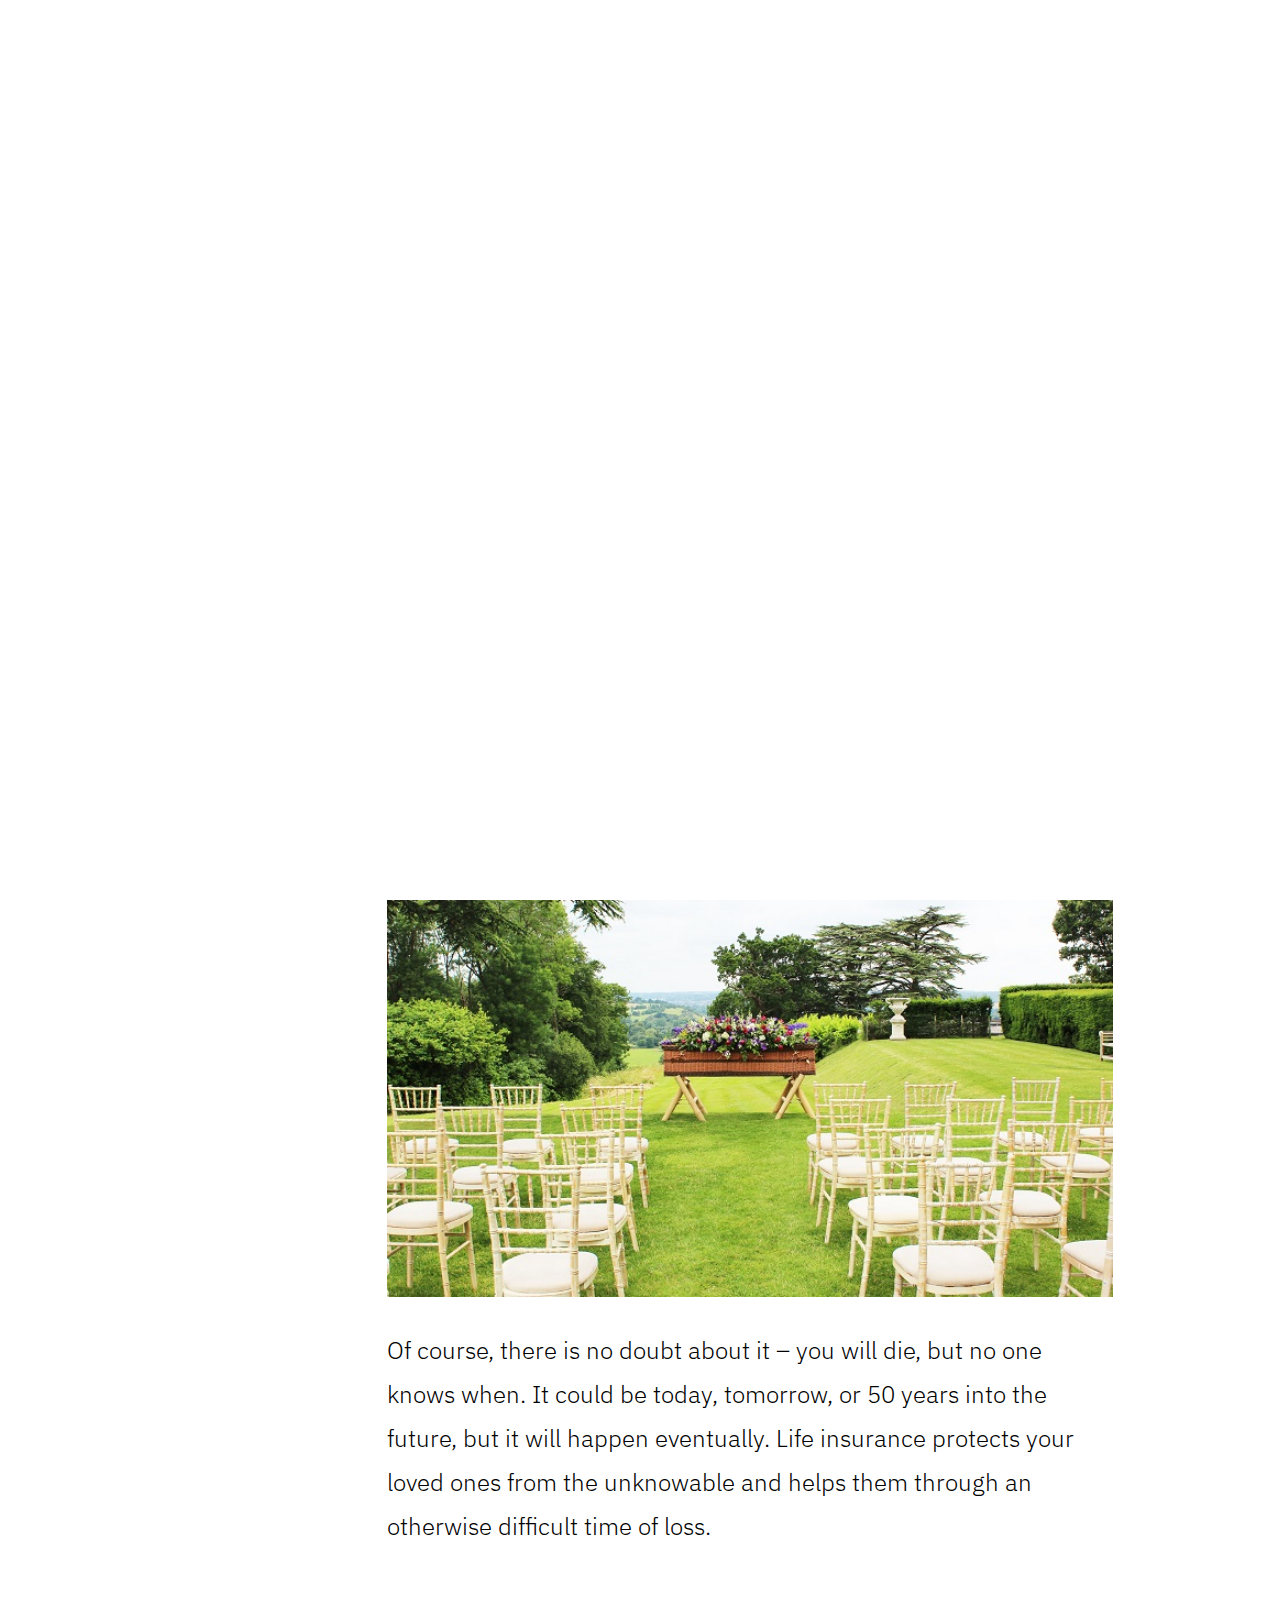
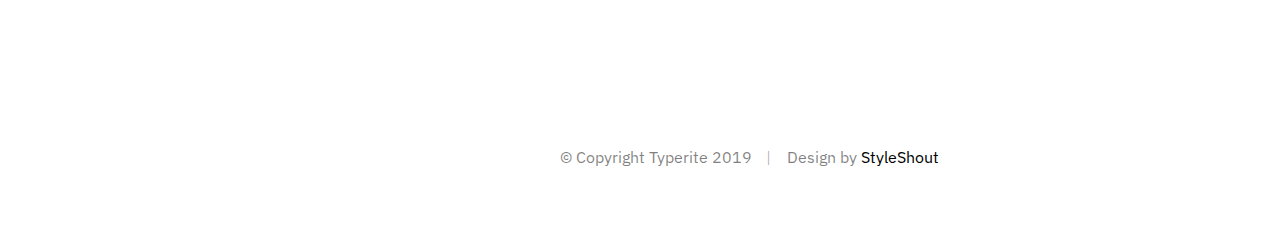
<file: index.html>
<!DOCTYPE html>
<html class="no-js" lang="en">
<head>

    <!--- basic page needs
    ================================================== -->
    <meta charset="utf-8">
    <title>Standard Post - Typerite</title>
    <meta name="description" content="">
    <meta name="author" content="">

    <!-- mobile specific metas
    ================================================== -->
    <meta name="viewport" content="width=device-width, initial-scale=1">

    <!-- CSS
    ================================================== -->
    <link rel="stylesheet" href="css/base.css">
    <link rel="stylesheet" href="css/vendor.css">
    <link rel="stylesheet" href="css/main.css">

    <!-- script
    ================================================== -->
    <script src="js/modernizr.js"></script>

    <!-- favicons
    ================================================== -->
    <link rel="apple-touch-icon" sizes="180x180" href="apple-touch-icon.png">
    <link rel="icon" type="image/png" sizes="32x32" href="favicon-32x32.png">
    <link rel="icon" type="image/png" sizes="16x16" href="favicon-16x16.png">
    <link rel="manifest" href="site.webmanifest">

</head>

<body class="ss-bg-white">

    <!-- preloader
    ================================================== -->
    <div id="preloader">
        <div id="loader" class="dots-fade">
            <div></div>
            <div></div>
            <div></div>
        </div>
    </div>

    <div id="top" class="s-wrap site-wrapper">

        <!-- site header
        ================================================== -->
        <header class="s-header header">

            <div class="header__top">
                <div class="header__logo">
                    <a class="site-logo" href="index.html">
                        <img src="images/logo.svg" alt="Homepage">
                    </a>
                </div>

                <div class="header__search">
    
                    <form role="search" method="get" class="header__search-form" action="#">
                        <label>
                            <span class="hide-content">Search for:</span>
                            <input type="search" class="header__search-field" placeholder="Type Keywords" value="" name="s" title="Search for:" autocomplete="off">
                        </label>
                        <input type="submit" class="header__search-submit" value="Search">
                    </form>
        
                    <a href="#0" title="Close Search" class="header__search-close">Close</a>
        
                </div>  <!-- end header__search -->

                <!-- toggles -->
                <a href="#0" class="header__search-trigger"></a>
                <a href="#0" class="header__menu-toggle"><span>Menu</span></a>

            </div>

            <nav class="header__nav-wrap">

                <ul class="header__nav">
                    <li class="current"><a href="index.html" title="">Home</a></li>
                    <li><a href="page-about.html" title="">Why?</a></li>
                    <li><a href="https://www.investopedia.com/best-life-insurance-companies-4845858" title="">Providers</a></li>
                    <li><a href="page-contact.html" title="">Contact</a></li>
                </ul> <!-- end header__nav -->

                <ul class="header__social">
                    <li class="ss-facebook">
                        <a href="https://facebook.com/">
                            <span class="screen-reader-text">Facebook</span>
                        </a>
                    </li>
                    <li class="ss-twitter">
                        <a href="#0">
                            <span class="screen-reader-text">Twitter</span>
                        </a>
                    </li>
                    <li class="ss-dribbble">
                        <a href="#0">
                            <span class="screen-reader-text">Dribbble</span>
                        </a>
                    </li>
                    <li class="ss-pinterest">
                        <a href="#0">
                            <span class="screen-reader-text">Behance</span>
                        </a>
                    </li>
                </ul>

            </nav> <!-- end header__nav-wrap -->

        </header> <!-- end s-header -->


        <!-- site content
        ================================================== -->
        <div class="s-content content">
            <main class="row content__page">
                
                <article class="column large-full entry format-standard">

                    <div class="media-wrap entry__media">
                        <div class="entry__post-thumb">
                            <img src="images/areyou.jpg" class="center"
                        >
                        </div>
                    </div>

                    <div class="content__page-header entry__header">
                        <h1 class="display-1 entry__title">
                        Life is unpredictable
                        </h1>
                        <ul class="entry__header-meta">
                        </ul>
                    </div> <!-- end entry__header -->

                    <div class="entry__content">


                        <p class="lead">
                            The end is not something that we like to think about, but not planning for the future places an undue burden onto those around us. 
                    
                        </p>

                        <p>
                        <img src="images/funeral.jpg"  class="center"
                             >
                        </p>

                        <p class="lead ">
                            Of course, there is no doubt about it – you will die, but no one knows when. It could be today, tomorrow, or 50 years into the future, but it will happen eventually. Life insurance protects your loved ones from the unknowable and helps them through an otherwise difficult time of loss.
                        </p>

    
</code></pre>
        
                        
                       

                    </div> <!-- end entry content -->



                </article> <!-- end column large-full entry-->

            </main>

        </div> <!-- end s-content -->


        <!-- footer
        ================================================== -->
        <footer class="s-footer footer">
            <div class="row">
                <div class="column large-full footer__content">
                    <div class="footer__copyright">
                        <span>© Copyright Typerite 2019</span> 
                        <span>Design by <a href="https://www.styleshout.com/">StyleShout</a></span>
                    </div>
                </div>
            </div>

            <div class="go-top">
                <a class="smoothscroll" title="Back to Top" href="#top"></a>
            </div>
        </footer>

    </div> <!-- end s-wrap -->


    <!-- Java Script
    ================================================== -->
    <script src="js/jquery-3.2.1.min.js"></script>
    <script src="js/plugins.js"></script>
    <script src="js/main.js"></script>

</body>
</file>
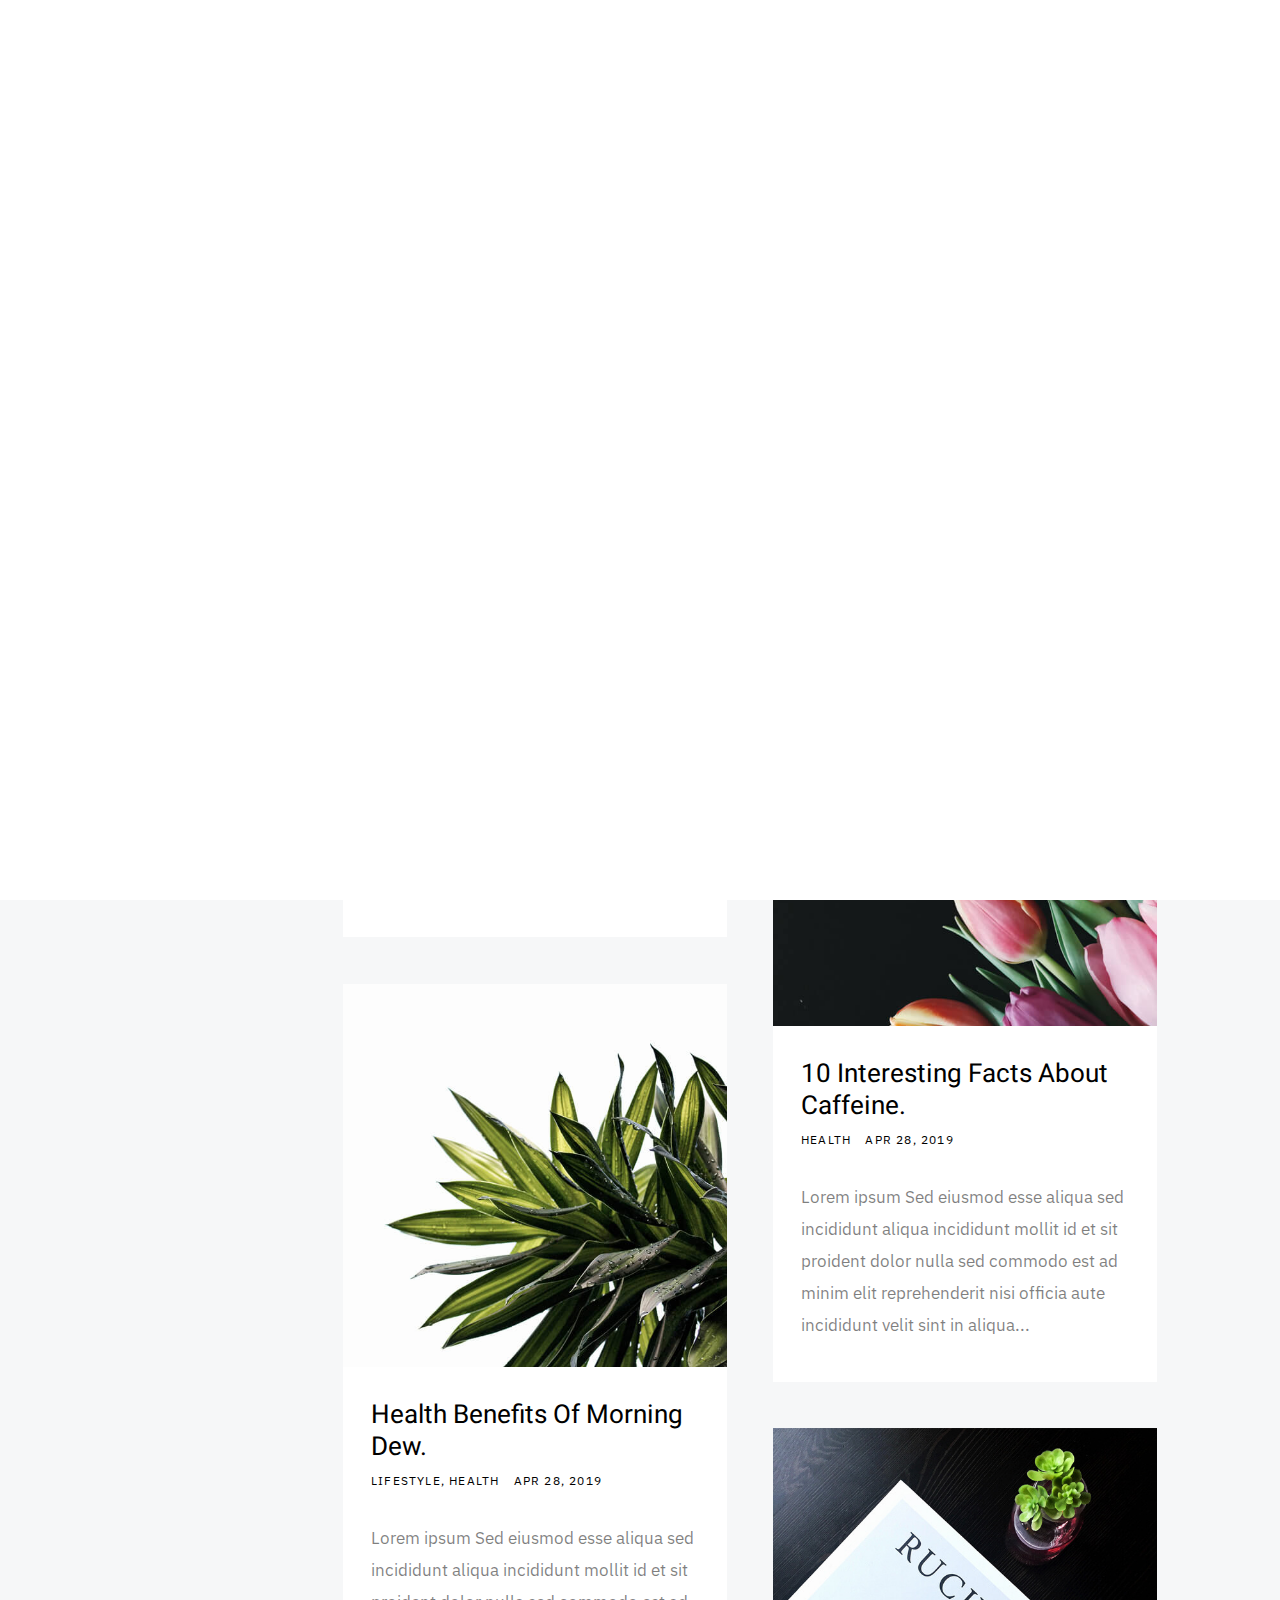
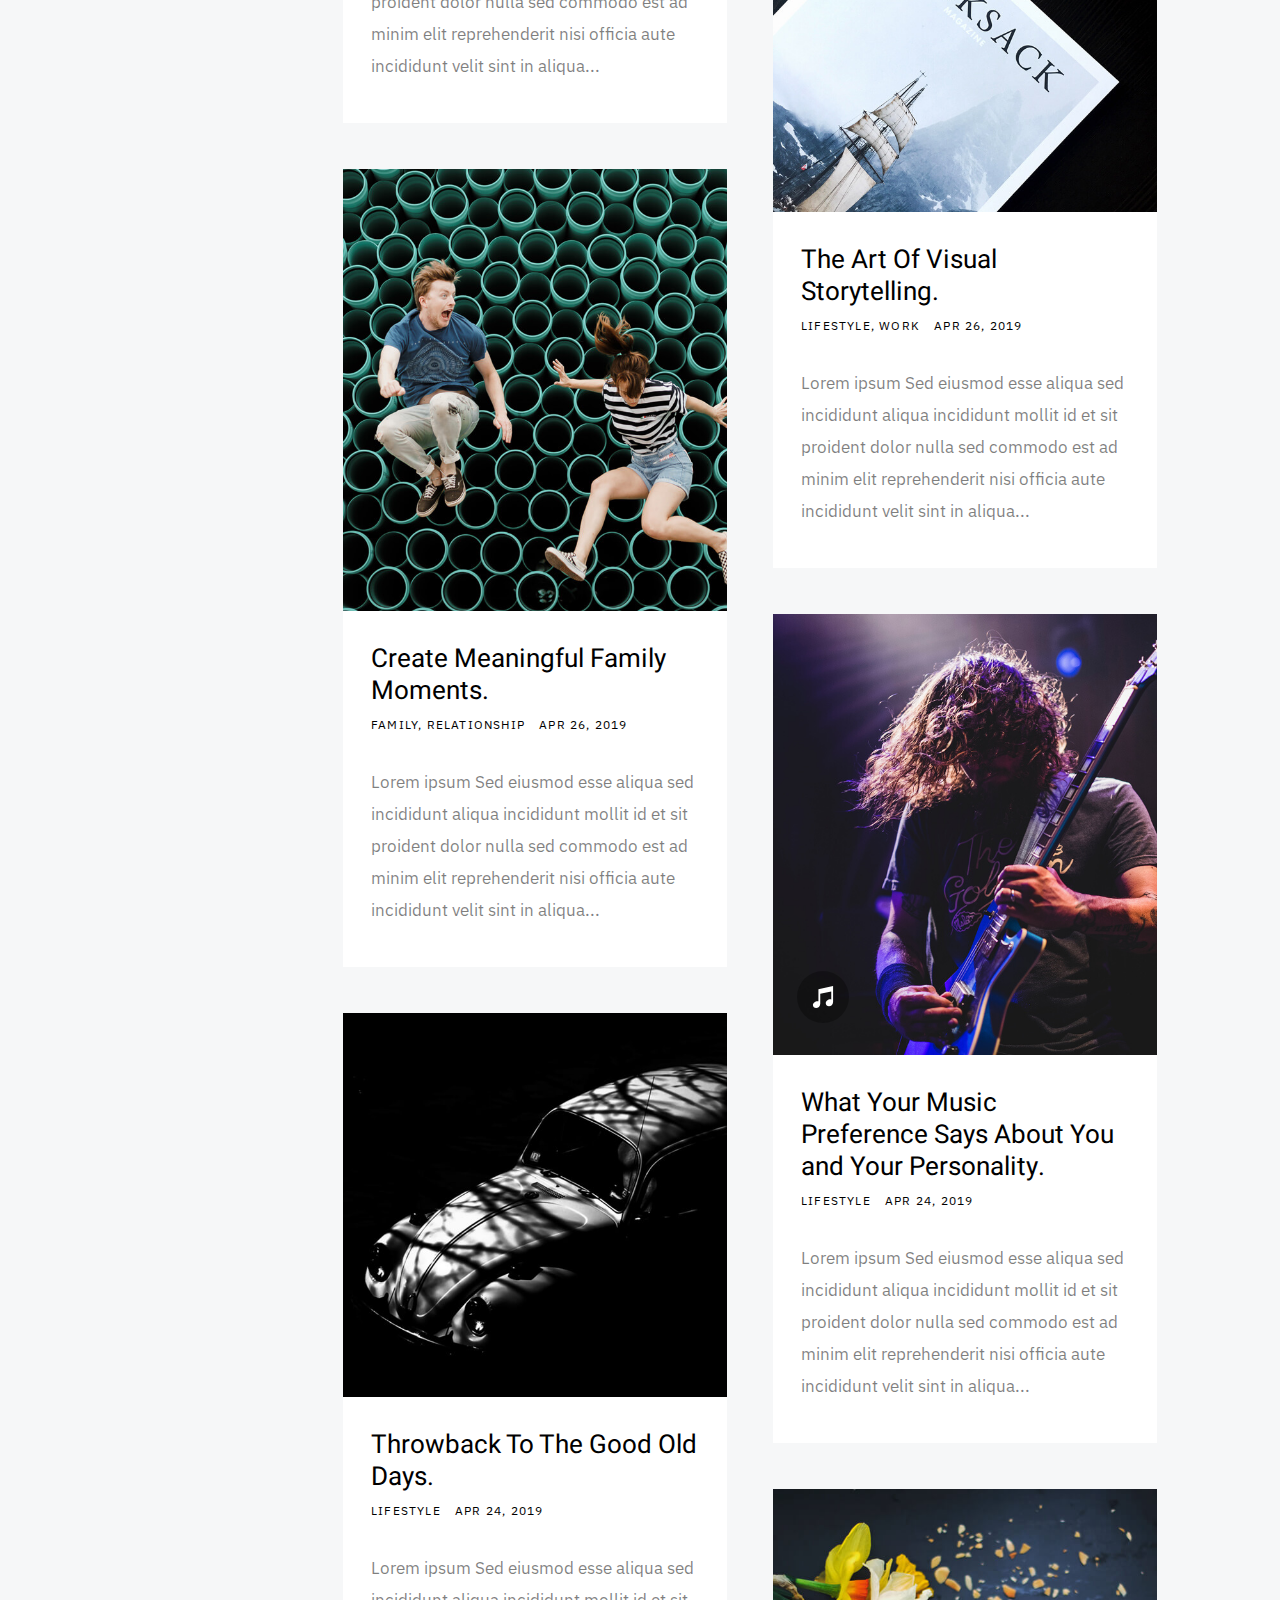
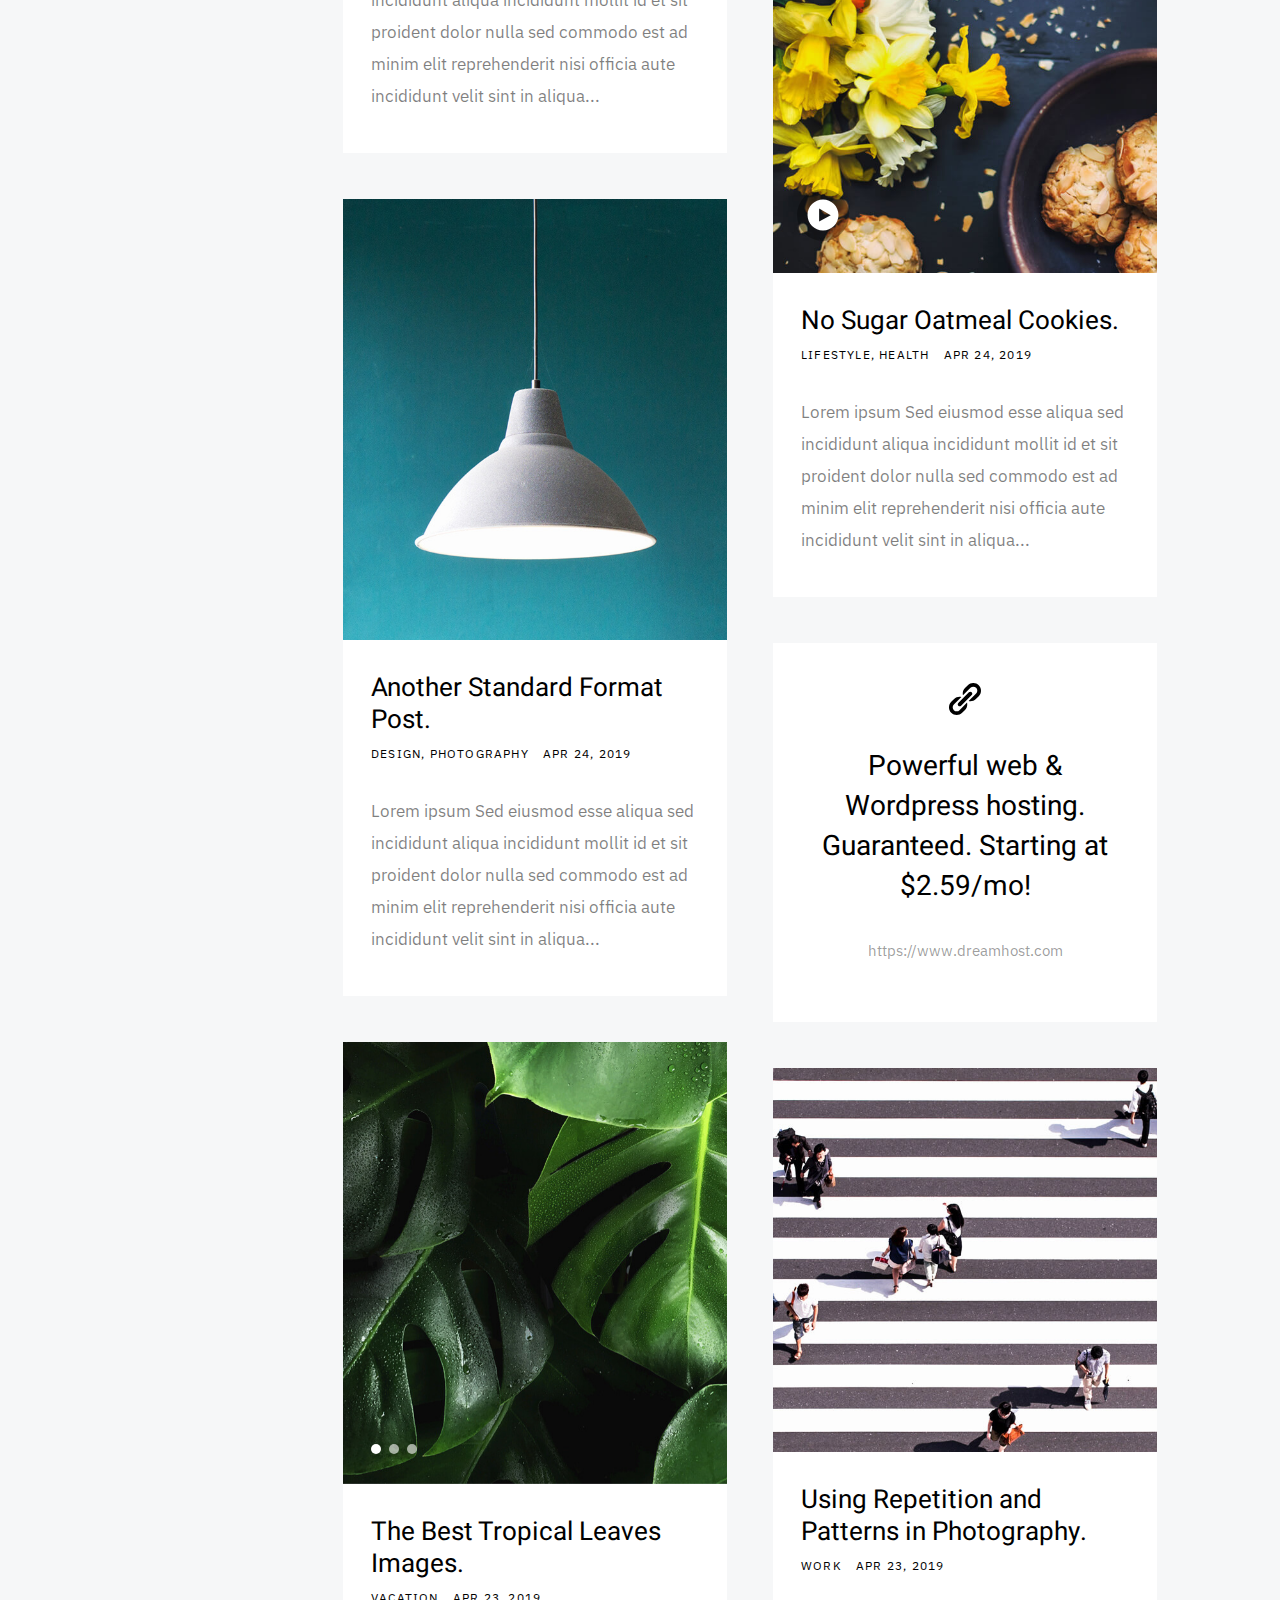
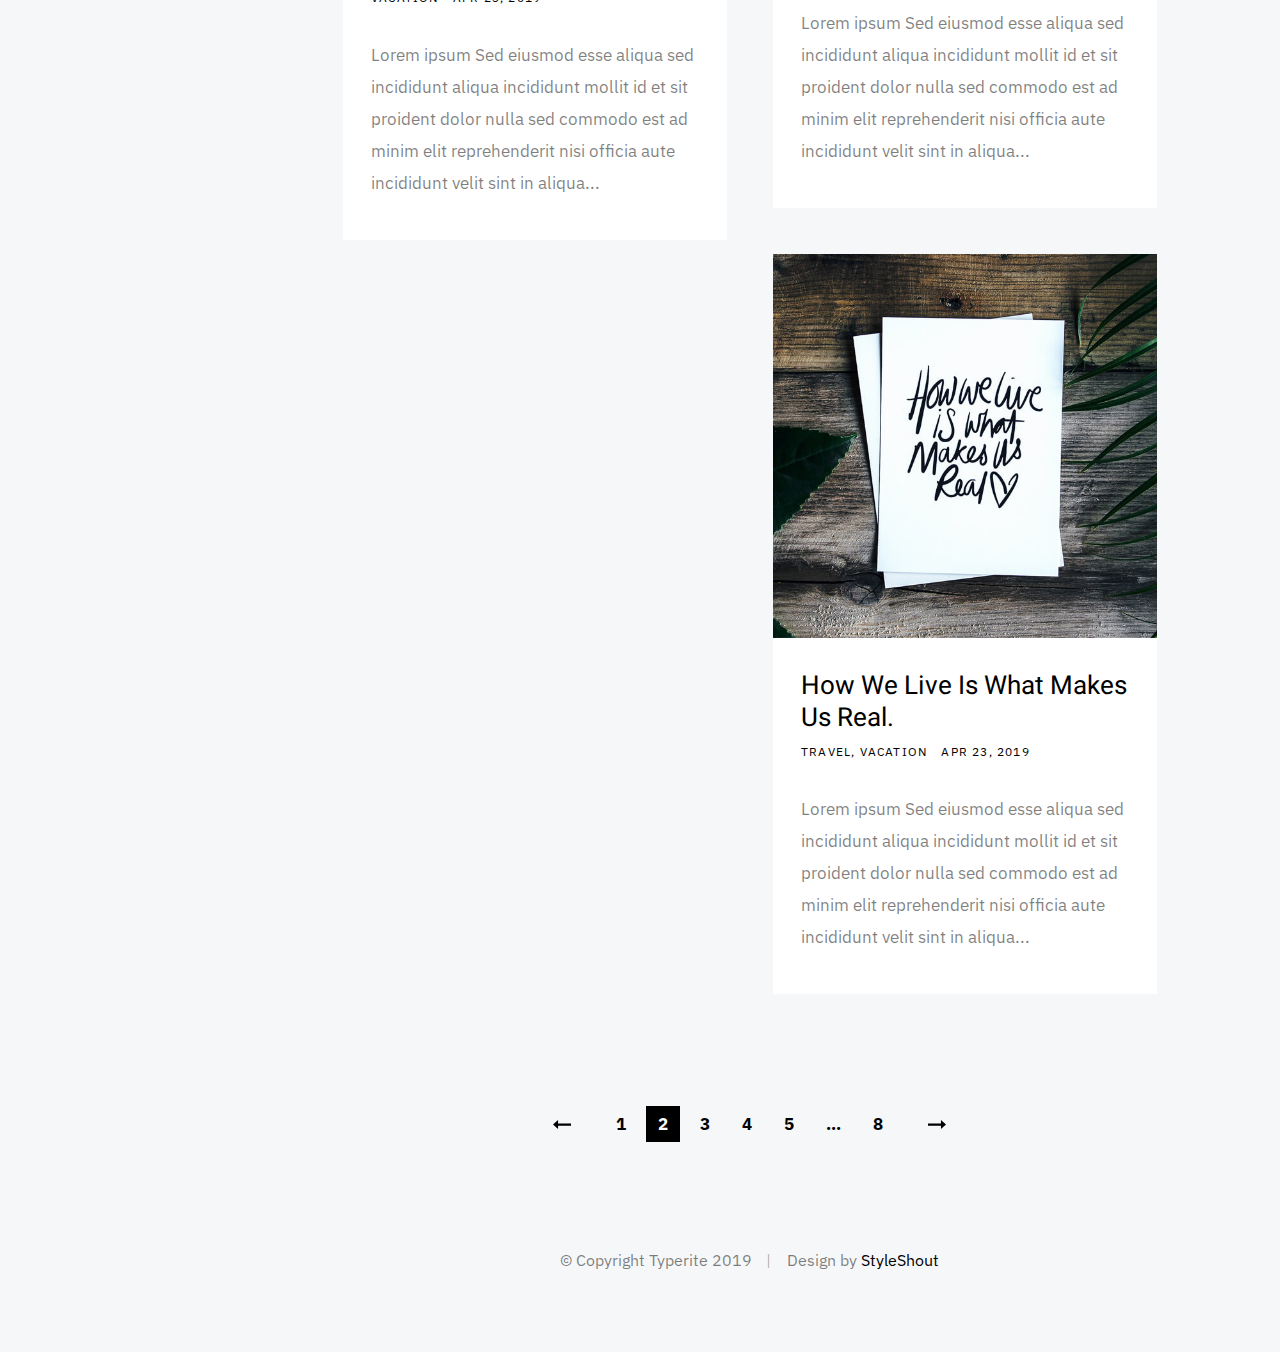
<file: category.html>
<!DOCTYPE html>
<html class="no-js" lang="en">
<head>

    <!--- basic page needs
    ================================================== -->
    <meta charset="utf-8">
    <title>Categories - Typerite</title>
    <meta name="description" content="">
    <meta name="author" content="">

    <!-- mobile specific metas
    ================================================== -->
    <meta name="viewport" content="width=device-width, initial-scale=1">

    <!-- CSS
    ================================================== -->
    <link rel="stylesheet" href="css/base.css">
    <link rel="stylesheet" href="css/vendor.css">
    <link rel="stylesheet" href="css/main.css">

    <!-- script
    ================================================== -->
    <script src="js/modernizr.js"></script>

    <!-- favicons
    ================================================== -->
    <link rel="apple-touch-icon" sizes="180x180" href="apple-touch-icon.png">
    <link rel="icon" type="image/png" sizes="32x32" href="favicon-32x32.png">
    <link rel="icon" type="image/png" sizes="16x16" href="favicon-16x16.png">
    <link rel="manifest" href="site.webmanifest">

</head>

<body>

    <!-- preloader
    ================================================== -->
    <div id="preloader">
        <div id="loader" class="dots-fade">
            <div></div>
            <div></div>
            <div></div>
        </div>
    </div>

    <div id="top" class="s-wrap site-wrapper">

        <!-- site header
        ================================================== -->
        <header class="s-header">

            <div class="header__top">
                <div class="header__logo">
                    <a class="site-logo" href="index.html">
                        <img src="images/logo.svg" alt="Homepage">
                    </a>
                </div>

                <div class="header__search">
    
                    <form role="search" method="get" class="header__search-form" action="#">
                        <label>
                            <span class="hide-content">Search for:</span>
                            <input type="search" class="header__search-field" placeholder="Type Keywords" value="" name="s" title="Search for:" autocomplete="off">
                        </label>
                        <input type="submit" class="header__search-submit" value="Search">
                    </form>
        
                    <a href="#0" title="Close Search" class="header__search-close">Close</a>
        
                </div>  <!-- end header__search -->

                <!-- toggles -->
                <a href="#0" class="header__search-trigger"></a>
                <a href="#0" class="header__menu-toggle"><span>Menu</span></a>
            </div>

            
            <nav class="header__nav-wrap">

                <ul class="header__nav">
                    <li><a href="index.html" title="">Home</a></li>
                    <li class="has-children current">
                        <a href="#0" title="">Categories</a>
                        <ul class="sub-menu">
                        <li><a href="category.html">Lifestyle</a></li>
                        <li><a href="category.html">Health</a></li>
                        <li><a href="category.html">Family</a></li>
                        <li><a href="category.html">Management</a></li>
                        <li><a href="category.html">Travel</a></li>
                        <li><a href="category.html">Work</a></li>
                        </ul>
                    </li>
                    <li class="has-children">
                        <a href="#0" title="">Blog Posts</a>
                        <ul class="sub-menu">
                        <li><a href="single-video.html">Video Post</a></li>
                        <li><a href="single-audio.html">Audio Post</a></li>
                        <li><a href="single-gallery.html">Gallery Post</a></li>
                        <li><a href="single-standard.html">Standard Post</a></li>
                        </ul>
                    </li>
                    <li><a href="styles.html" title="">Styles</a></li>
                    <li><a href="page-about.html" title="">About</a></li>
                    <li><a href="page-contact.html" title="">Contact</a></li>
                </ul> <!-- end header__nav -->

                <ul class="header__social">
                    <li class="ss-facebook">
                        <a href="https://facebook.com/">
                            <span class="screen-reader-text">Facebook</span>
                        </a>
                    </li>
                    <li class="ss-twitter">
                        <a href="#0">
                            <span class="screen-reader-text">Twitter</span>
                        </a>
                    </li>
                    <li class="ss-dribbble">
                        <a href="#0">
                            <span class="screen-reader-text">Instagram</span>
                        </a>
                    </li>
                    <li class="ss-behance">
                        <a href="#0">
                            <span class="screen-reader-text">Behance</span>
                        </a>
                    </li>
                </ul>

            </nav> <!-- end header__nav-wrap -->

            

        </header> <!-- end s-header -->

        <div class="s-content">

            <header class="listing-header">
                <h1 class="h2">Category: Design</h1>
            </header>
            
            <div class="masonry-wrap">

                <div class="masonry">

                    <div class="grid-sizer"></div>
    
                    <article class="masonry__brick entry format-standard animate-this">
                            
                        <div class="entry__thumb">
                            <a href="single-standard.html" class="entry__thumb-link">
                                <img src="images/thumbs/masonry/woodcraft-600.jpg" 
                                        srcset="images/thumbs/masonry/woodcraft-600.jpg 1x, images/thumbs/masonry/woodcraft-1200.jpg 2x" alt="">
                            </a>
                        </div>
        
                        <div class="entry__text">
                            <div class="entry__header">
    
                                <h2 class="entry__title"><a href="single-standard.html">Just a Standard Format Post.</a></h2>
                                <div class="entry__meta">
                                    <span class="entry__meta-cat">
                                        <a href="category.html">Design</a> 
                                        <a href="category.html">Photography</a>
                                    </span>
                                    <span class="entry__meta-date">
                                        <a href="single-standard.html">Apr 29, 2019</a>
                                    </span>
                                </div>
                                
                            </div>
                            <div class="entry__excerpt">
                                <p>
                                Lorem ipsum Sed eiusmod esse aliqua sed incididunt aliqua incididunt mollit id et sit proident dolor nulla sed commodo est ad minim elit reprehenderit nisi officia aute incididunt velit sint in aliqua...
                                </p>
                            </div>
                        </div>
        
                    </article> <!-- end article -->
    
                    <article class="masonry__brick entry format-quote animate-this">
                            
                        <div class="entry__thumb">
                            <blockquote>
                                <p>Good design is making something intelligible and memorable. Great design is making something memorable and meaningful.</p>
    
                                <cite>Dieter Rams</cite>
                            </blockquote>
                        </div>   
        
                    </article> <!-- end article -->
    
                    <article class="masonry__brick entry format-standard animate-this">
                            
                        <div class="entry__thumb">
                            <a href="single-standard.html" class="entry__thumb-link">
                                <img src="images/thumbs/masonry/tulips-600.jpg" 
                                        srcset="images/thumbs/masonry/tulips-600.jpg 1x, images/thumbs/masonry/tulips-1200.jpg 2x" alt="">
                            </a>
                        </div>
        
                        <div class="entry__text">
                            <div class="entry__header">
                                <h2 class="entry__title"><a href="single-standard.html">10 Interesting Facts About Caffeine.</a></h2>
                                <div class="entry__meta">
                                    <span class="entry__meta-cat">
                                        <a href="category.html">Health</a>
                                    </span>
                                    <span class="entry__meta-date">
                                        <a href="single-standard.html">Apr 28, 2019</a>
                                    </span>
                                </div>
                            </div>
                            <div class="entry__excerpt">
                                <p>
                                Lorem ipsum Sed eiusmod esse aliqua sed incididunt aliqua incididunt mollit id et sit proident dolor nulla sed commodo est ad minim elit reprehenderit nisi officia aute incididunt velit sint in aliqua...
                                </p>
                            </div>
                        </div>
        
                    </article> <!-- end article -->
                    
    
                    <article class="masonry__brick entry format-standard animate-this">
    
                        <div class="entry__thumb">
                            <a href="single-standard.html" class="entry__thumb-link">
                                <img src="images/thumbs/masonry/dew-600.jpg" 
                                        srcset="images/thumbs/masonry/dew-600.jpg 1x, images/thumbs/masonry/dew-1200.jpg 2x" alt="">
                            </a>
                        </div>
        
                        <div class="entry__text">
                            <div class="entry__header">
                                <h2 class="entry__title"><a href="single-standard.html">Health Benefits Of Morning Dew.</a></h2>
                                <div class="entry__meta">
                                    <span class="entry__meta-cat">
                                        <a href="category.html">Lifestyle</a>
                                        <a href="category.html">Health</a>
                                    </span>
                                    <span class="entry__meta-date">
                                        <a href="single-standard.html">Apr 28, 2019</a>
                                    </span>
                                </div>
                            </div>
                            <div class="entry__excerpt">
                                <p>
                                Lorem ipsum Sed eiusmod esse aliqua sed incididunt aliqua incididunt mollit id et sit proident dolor nulla sed commodo est ad minim elit reprehenderit nisi officia aute incididunt velit sint in aliqua...
                                </p>
                            </div>
                        </div>
        
                    </article> <!-- end article -->
    
                    <article class="masonry__brick entry format-standard animate-this">
    
                            <div class="entry__thumb">
                                <a href="single-standard.html" class="entry__thumb-link">
                                    <img src="images/thumbs/masonry/rucksack-600.jpg" 
                                            srcset="images/thumbs/masonry/rucksack-600.jpg 1x, images/thumbs/masonry/rucksack-1200.jpg 2x" alt="">
                                </a>
                            </div>
            
                            <div class="entry__text">
                                <div class="entry__header">
                                    
                                    <h2 class="entry__title"><a href="single-standard.html">The Art Of Visual Storytelling.</a></h2>
                                    
                                    <div class="entry__meta">
                                        <span class="entry__meta-cat">
                                            <a href="category.html">Lifestyle</a>
                                            <a href="category.html">Work</a>
                                        </span>
                                        <span class="entry__meta-date">
                                            <a href="single-standard.html">Apr 26, 2019</a>
                                        </span>
                                    </div>
                                </div>
                                <div class="entry__excerpt">
                                    <p>
                                    Lorem ipsum Sed eiusmod esse aliqua sed incididunt aliqua incididunt mollit id et sit proident dolor nulla sed commodo est ad minim elit reprehenderit nisi officia aute incididunt velit sint in aliqua...
                                    </p>
                                </div>
                            </div>
            
                        </article> <!-- end article -->
    
                    <article class="masonry__brick entry format-standard animate-this">
    
                        <div class="entry__thumb">
                            <a href="single-standard.html" class="entry__thumb-link">
                                <img src="images/thumbs/masonry/jump-600.jpg" 
                                        srcset="images/thumbs/masonry/jump-600.jpg 1x, images/thumbs/masonry/jump-1200.jpg 2x" alt="">
                            </a>
                        </div>
    
                        <div class="entry__text">
                            <div class="entry__header">
                                
                                <h2 class="entry__title"><a href="single-standard.html">Create Meaningful Family Moments.</a></h2>
                                <div class="entry__meta">
                                    <span class="entry__meta-cat">
                                        <a href="category.html">Family</a>
                                        <a href="category.html">Relationship</a>
                                    </span>
                                    <span class="entry__meta-date">
                                        <a href="single-standard.html">Apr 26, 2019</a>
                                    </span>
                                </div>
                            </div>
                            <div class="entry__excerpt">
                                <p>
                                Lorem ipsum Sed eiusmod esse aliqua sed incididunt aliqua incididunt mollit id et sit proident dolor nulla sed commodo est ad minim elit reprehenderit nisi officia aute incididunt velit sint in aliqua...
                                </p>
                            </div>
                        </div>
    
                    </article> <!-- end article -->
    
                    <article class="masonry__brick entry format-audio animate-this">
    
                        <div class="entry__thumb">
                            <a href="single-audio.html" class="entry__thumb-link">
                                <img src="images/thumbs/masonry/guitarist-600.jpg" 
                                        srcset="images/thumbs/masonry/guitarist-600.jpg 1x, images/thumbs/masonry/guitarist-1200.jpg 2x" alt="">
                            </a>
                        </div>
    
                        <div class="entry__text">
                            <div class="entry__header">
                                <h2 class="entry__title"><a href="single-audio.html">What Your Music Preference Says About You and Your Personality.</a></h2>
                                <div class="entry__meta">
                                    <span class="entry__meta-cat">
                                        <a href="category.html">Lifestyle</a>
                                    </span>
                                    <span class="entry__meta-date">
                                        <a href="single-standard.html">Apr 24, 2019</a>
                                    </span>
                                </div>
                            </div>
                            <div class="entry__excerpt">
                                <p>
                                    Lorem ipsum Sed eiusmod esse aliqua sed incididunt aliqua incididunt mollit id et sit proident dolor nulla sed commodo est ad minim elit reprehenderit nisi officia aute incididunt velit sint in aliqua...
                                </p>
                            </div>
                        </div>
    
                    </article> <!-- end article -->
    
                    <article class="masonry__brick entry format-standard animate-this">
    
                        <div class="entry__thumb">
                            <a href="single-standard.html" class="entry__thumb-link">
                                <img src="images/thumbs/masonry/beetle-600.jpg" 
                                        srcset="images/thumbs/masonry/beetle-600.jpg 1x, images/thumbs/masonry/beetle-1200.jpg 2x" alt="">
                            </a>
                        </div>
    
                        <div class="entry__text">
                            <div class="entry__header">
                                <h2 class="entry__title"><a href="single-standard.html">Throwback To The Good Old Days.</a></h2>
                                <div class="entry__meta">
                                    <span class="entry__meta-cat">
                                        <a href="category.html">Lifestyle</a>
                                    </span>
                                    <span class="entry__meta-date">
                                        <a href="single-standard.html">Apr 24, 2019</a>
                                    </span>
                                </div>
                            </div>
                            <div class="entry__excerpt">
                                <p>
                                Lorem ipsum Sed eiusmod esse aliqua sed incididunt aliqua incididunt mollit id et sit proident dolor nulla sed commodo est ad minim elit reprehenderit nisi officia aute incididunt velit sint in aliqua...
                                </p>
                            </div>
                        </div>
    
                    </article> <!-- end article -->
    
                    <article class="masonry__brick entry format-video animate-this">
                            
                        <div class="entry__thumb video-image">
                            <a href="https://player.vimeo.com/video/117310401?color=339989&title=0&byline=0&portrait=0" data-lity class="entry__thumb-link">
                                <img src="images/thumbs/masonry/cookies-600.jpg" 
                                        srcset="images/thumbs/masonry/cookies-600.jpg 1x, images/thumbs/masonry/cookies-1200.jpg 2x" alt="">
                            </a>
                        </div>
        
                        <div class="entry__text">
                            <div class="entry__header">
                                <h2 class="entry__title"><a href="single-video.html">No Sugar Oatmeal Cookies.</a></h2>
                                <div class="entry__meta">
                                    <span class="entry__meta-cat">
                                        <a href="category.html">Lifestyle</a>
                                        <a href="category.html">Health</a>
                                    </span>
                                    <span class="entry__meta-date">
                                        <a href="single-standard.html">Apr 24, 2019</a>
                                    </span>
                                </div>
                            </div>
                            <div class="entry__excerpt">
                                <p>
                                Lorem ipsum Sed eiusmod esse aliqua sed incididunt aliqua incididunt mollit id et sit proident dolor nulla sed commodo est ad minim elit reprehenderit nisi officia aute incididunt velit sint in aliqua...
                                </p>
                            </div>
                        </div>
        
                    </article> <!-- end article -->
    
                    <article class="masonry__brick entry format-standard animate-this">
    
                        <div class="entry__thumb">
                            <a href="single-standard.html" class="entry__thumb-link">
                                <img src="images/thumbs/masonry/lamp-600.jpg" 
                                        srcset="images/thumbs/masonry/lamp-600.jpg 1x, images/thumbs/masonry/lamp-1200.jpg 2x" alt="">
                            </a>
                        </div>
    
                        <div class="entry__text">
                            <div class="entry__header">
                                <h2 class="entry__title"><a href="single-standard.html">Another Standard Format Post.</a></h2>
                                <div class="entry__meta">
                                    <span class="entry__meta-cat">
                                        <a href="category.html">Design</a>
                                        <a href="category.html">Photography</a>
                                    </span>
                                    <span class="entry__meta-date">
                                        <a href="single-standard.html">Apr 24, 2019</a>
                                    </span>
                                </div>
                            </div>
                            <div class="entry__excerpt">
                                <p>
                                Lorem ipsum Sed eiusmod esse aliqua sed incididunt aliqua incididunt mollit id et sit proident dolor nulla sed commodo est ad minim elit reprehenderit nisi officia aute incididunt velit sint in aliqua...
                                </p>
                            </div>
                        </div>
    
                    </article> <!-- end article -->
    
                    <article class="masonry__brick entry format-link animate-this">
                        
                        <div class="entry__thumb">
                            <div class="link-wrap">
                                <h2>Powerful web & Wordpress hosting. Guaranteed. Starting at $2.59/mo!</h2>
                                <cite>
                                    <a target="_blank" href="https://www.dreamhost.com/r.cgi?287326">https://www.dreamhost.com</a>
                                </cite>
                            </div>
                        </div>
                        
                    </article> <!-- end article -->
    
                    <article class="masonry__brick entry format-gallery animate-this">
                            
                        <div class="entry__thumb slider">
                            <div class="slider__slides">
                                <div class="slider__slide">
                                    <img src="images/thumbs/masonry/gallery/slide-1-600.jpg" 
                                            srcset="images/thumbs/masonry/gallery/slide-1-600.jpg 1x, images/thumbs/masonry/gallery/slide-1-1200.jpg 2x" alt=""> 
                                </div>
                                <div class="slider__slide">
                                    <img src="images/thumbs/masonry/gallery/slide-2-600.jpg" 
                                            srcset="images/thumbs/masonry/gallery/slide-2-600.jpg 1x, images/thumbs/masonry/gallery/slide-2-1200.jpg 2x" alt=""> 
                                </div>
                                <div class="slider__slide">
                                    <img src="images/thumbs/masonry/gallery/slide-3-600.jpg" 
                                            srcset="images/thumbs/masonry/gallery/slide-3-600.jpg 1x, images/thumbs/masonry/gallery/slide-3-1200.jpg 2x" alt="">  
                                </div>
                            </div>
                        </div>
        
                        <div class="entry__text">
                            <div class="entry__header">
                                <h2 class="entry__title"><a href="single-gallery.html">The Best Tropical Leaves Images.</a></h2>
                                <div class="entry__meta">
                                    <span class="entry__meta-cat">
                                        <a href="category.html">Vacation</a>
                                    </span>
                                    <span class="entry__meta-date">
                                        <a href="single-standard.html">Apr 23, 2019</a>
                                    </span>
                                </div>
                            </div>
                            <div class="entry__excerpt">
                                <p>
                                    Lorem ipsum Sed eiusmod esse aliqua sed incididunt aliqua incididunt mollit id et sit proident dolor nulla sed commodo est ad minim elit reprehenderit nisi officia aute incididunt velit sint in aliqua...
                                </p>
                            </div>
                        </div>
        
                    </article> <!-- end article -->
    
                    <article class="masonry__brick entry format-standard animate-this">
    
                        <div class="entry__thumb">
                            <a href="single-standard.html" class="entry__thumb-link">
                                <img src="images/thumbs/masonry/walk-600.jpg" 
                                        srcset="images/thumbs/masonry/walk-600.jpg 1x, images/thumbs/masonry/walk-1200.jpg 2x" alt="">
                            </a>
                        </div>
    
                        <div class="entry__text">
                            <div class="entry__header">
                                <h2 class="entry__title"><a href="single-standard.html">Using Repetition and Patterns in Photography.</a></h2>
                                <div class="entry__meta">
                                    <span class="entry__meta-cat">
                                        <a href="category.html">Work</a>
                                    </span>
                                    <span class="entry__meta-date">
                                        <a href="single-standard.html">Apr 23, 2019</a>
                                    </span>
                                </div>
                            </div>
                            <div class="entry__excerpt">
                                <p>
                                    Lorem ipsum Sed eiusmod esse aliqua sed incididunt aliqua incididunt mollit id et sit proident dolor nulla sed commodo est ad minim elit reprehenderit nisi officia aute incididunt velit sint in aliqua...
                                </p>
                            </div>
                        </div>
    
                    </article> <!-- end article -->
    
                    <article class="masonry__brick entry format-standard animate-this">
    
                        <div class="entry__thumb">
                            <a href="single-standard.html" class="entry__thumb-link">
                                <img src="images/thumbs/masonry/real-600.jpg" 
                                        srcset="images/thumbs/masonry/real-600.jpg 1x, images/thumbs/masonry/real-1200.jpg 2x" alt="">
                            </a>
                        </div>
    
                        <div class="entry__text">
                            <div class="entry__header">
                                <h2 class="entry__title"><a href="single-standard.html">How We Live Is What Makes Us Real.</a></h2>
                                <div class="entry__meta">
                                    <span class="entry__meta-cat">
                                        <a href="category.html">Travel</a>
                                        <a href="category.html">Vacation</a>
                                    </span>
                                    <span class="entry__meta-date">
                                        <a href="single-standard.html">Apr 23, 2019</a>
                                    </span>
                                </div>
                            </div>
                            <div class="entry__excerpt">
                                <p>
                                    Lorem ipsum Sed eiusmod esse aliqua sed incididunt aliqua incididunt mollit id et sit proident dolor nulla sed commodo est ad minim elit reprehenderit nisi officia aute incididunt velit sint in aliqua...
                                </p>
                            </div>
                        </div>
    
                    </article> <!-- end article -->
    
                </div> <!-- end masonry -->

            </div> <!-- end masonry-wrap -->

            <div class="row">
                <div class="column large-full">
                    <nav class="pgn">
                        <ul>
                            <li><a class="pgn__prev" href="#0">Prev</a></li>
                            <li><a class="pgn__num" href="#0">1</a></li>
                            <li><span class="pgn__num current">2</span></li>
                            <li><a class="pgn__num" href="#0">3</a></li>
                            <li><a class="pgn__num" href="#0">4</a></li>
                            <li><a class="pgn__num" href="#0">5</a></li>
                            <li><span class="pgn__num dots">…</span></li>
                            <li><a class="pgn__num" href="#0">8</a></li>
                            <li><a class="pgn__next" href="#0">Next</a></li>
                        </ul>
                    </nav>
                </div>
            </div>

        </div> <!-- end s-content -->


        <!-- footer
        ================================================== -->
        <footer class="s-footer">
            <div class="row">
                <div class="column large-full footer__content">
                    <div class="footer__copyright">
                        <span>© Copyright Typerite 2019</span> 
                        <span>Design by <a href="https://www.styleshout.com/">StyleShout</a></span>
                    </div>
                </div>
            </div>

            <div class="go-top">
                <a class="smoothscroll" title="Back to Top" href="#top"></a>
            </div>
        </footer>

    </div> <!-- end s-wrap -->


    <!-- Java Script
    ================================================== -->
    <script src="js/jquery-3.2.1.min.js"></script>
    <script src="js/plugins.js"></script>
    <script src="js/main.js"></script>

</body>
</file>
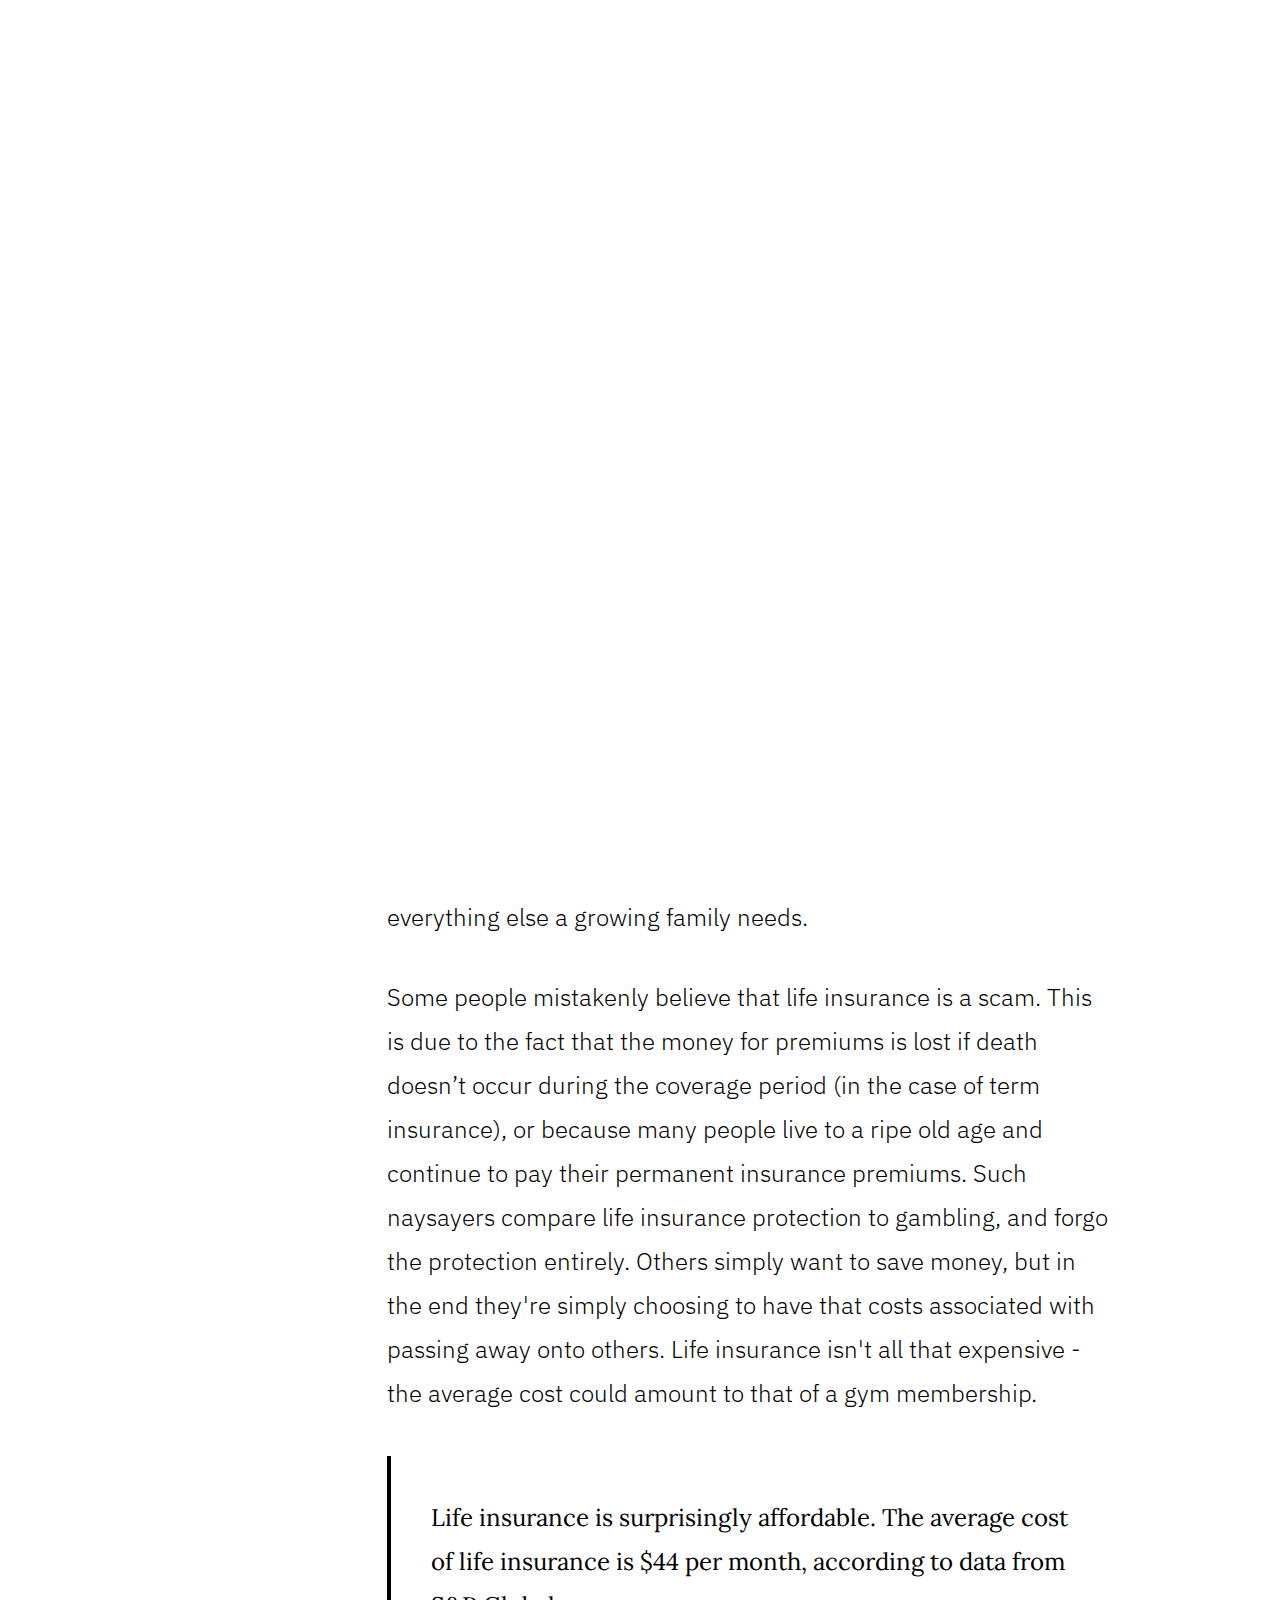
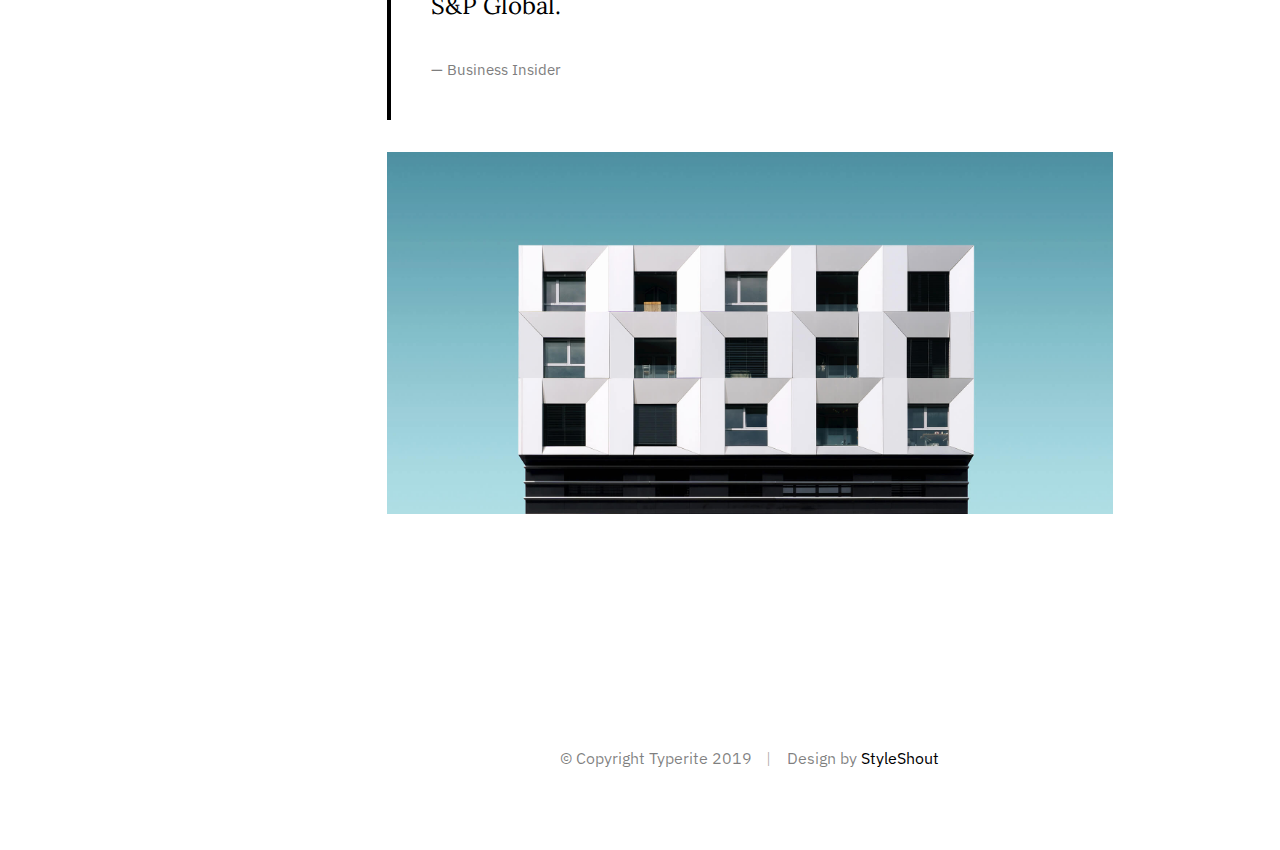
<file: page-about.html>
<!DOCTYPE html>
<html class="no-js" lang="en">
<head>

    <!--- basic page needs
    ================================================== -->
    <meta charset="utf-8">
    <title>Video Post - Typerite</title>
    <meta name="description" content="">
    <meta name="author" content="">

    <!-- mobile specific metas
    ================================================== -->
    <meta name="viewport" content="width=device-width, initial-scale=1">

    <!-- CSS
    ================================================== -->
    <link rel="stylesheet" href="css/base.css">
    <link rel="stylesheet" href="css/vendor.css">
    <link rel="stylesheet" href="css/main.css">

    <!-- script
    ================================================== -->
    <script src="js/modernizr.js"></script>

    <!-- favicons
    ================================================== -->
    <link rel="apple-touch-icon" sizes="180x180" href="apple-touch-icon.png">
    <link rel="icon" type="image/png" sizes="32x32" href="favicon-32x32.png">
    <link rel="icon" type="image/png" sizes="16x16" href="favicon-16x16.png">
    <link rel="manifest" href="site.webmanifest">

</head>

<body class="ss-bg-white">

    <!-- preloader
    ================================================== -->
    <div id="preloader">
        <div id="loader" class="dots-fade">
            <div></div>
            <div></div>
            <div></div>
        </div>
    </div>

    <div id="top" class="s-wrap site-wrapper">

        <!-- site header
        ================================================== -->
        <header class="s-header header">

            <div class="header__top">
                <div class="header__logo">
                    <a class="site-logo" href="index.html">
                        <img src="images/logo.svg" alt="Homepage">
                    </a>
                </div>

                <div class="header__search">
    
                    <form role="search" method="get" class="header__search-form" action="#">
                        <label>
                            <span class="hide-content">Search for:</span>
                            <input type="search" class="header__search-field" placeholder="Type Keywords" value="" name="s" title="Search for:" autocomplete="off">
                        </label>
                        <input type="submit" class="header__search-submit" value="Search">
                    </form>
        
                    <a href="#0" title="Close Search" class="header__search-close">Close</a>
        
                </div>  <!-- end header__search -->

                <!-- toggles -->
                <a href="#0" class="header__search-trigger"></a>
                <a href="#0" class="header__menu-toggle"><span>Menu</span></a>

            </div>

            <nav class="header__nav-wrap">

                <ul class="header__nav">
                    <li><a href="index.html" title="">Home</a></li>
                    <li class="current"><a href="page-about.html" title="">Why?</a></li>
                    <li><a href="https://www.investopedia.com/best-life-insurance-companies-4845858" title="">Providers</a></li>
                    <li><a href="page-contact.html" title="">Contact</a></li>
                </ul> <!-- end header__nav -->

                <ul class="header__social">
                    <li class="ss-facebook">
                        <a href="https://facebook.com/">
                            <span class="screen-reader-text">Facebook</span>
                        </a>
                    </li>
                    <li class="ss-twitter">
                        <a href="#0">
                            <span class="screen-reader-text">Twitter</span>
                        </a>
                    </li>
                    <li class="ss-dribbble">
                        <a href="#0">
                            <span class="screen-reader-text">Instagram</span>
                        </a>
                    </li>
                    <li class="ss-behance">
                        <a href="#0">
                            <span class="screen-reader-text">Behance</span>
                        </a>
                    </li>
                </ul>

            </nav> <!-- end header__nav-wrap -->

        </header> <!-- end s-header -->


        <!-- site content
        ================================================== -->
        <div class="s-content content">
            <main class="row content__page">
                
                <article class="column large-full entry format-video">

                    <div class="media-wrap entry__media">
                        <div class="video-container">
                            <iframe width="560" height="315" src="https://www.youtube.com/embed/8CkO1oGrJco" frameborder="0" allow="accelerometer; autoplay; clipboard-write; encrypted-media; gyroscope; picture-in-picture" allowfullscreen></iframe>
                        </div>
                    </div>


                    <div class="entry__content">

                        <p class="lead ">
                            If your loved ones depend on your financial support for their livelihood, then life insurance is a must, because it replaces your income when you die. This is especially important for parents of young children or adults who would find it difficult to sustain their standard of living if they no longer had access to the income provide by their partner. You will also need to provide enough money to cover the costs of hiring someone to cover the day-to-day household tasks, like cleaning, laundry, cooking, childcare and everything else a growing family needs.

                        </p>

                        <p>
                        
                        <p class="lead ">
                            Some people mistakenly believe that life insurance is a scam. This is due to the fact that the money for premiums is lost if death doesn’t occur during the coverage period (in the case of term insurance), or because many people live to a ripe old age and continue to pay their permanent insurance premiums. Such naysayers compare life insurance protection to gambling, and forgo the protection entirely. Others simply want to save money, but in the end they're simply choosing to have that costs associated with passing away onto others. Life insurance isn't all that expensive - the average cost could amount to that of a gym membership.
                        </p>
    
    
                        <blockquote>
                            <p>
                                Life insurance is surprisingly affordable. The average cost of life insurance is $44 per month, according to data from S&P Global. 
                            </p>
                            <cite>Business Insider</cite>
                        </blockquote>

                        <div class="media-wrap entry__media">
                            <div class="entry__post-thumb">
                                <img src="images/thumbs/single/standard/standard-1000.jpg" 
                                     srcset="images/thumbs/single/standard/standard-2000.jpg 2000w, 
                                             images/thumbs/single/standard/standard-1000.jpg 1000w, 
                                             images/thumbs/single/standard/standard-500.jpg 500w" sizes="(max-width: 2000px) 100vw, 2000px" alt="">
                            </div>
                        </div>
    
    
                        


                
        
                       


                       
                    </div> <!-- end entry content -->

                  

                </article> <!-- end column large-full entry-->


               
            </main>

        </div> <!-- end s-content -->


        <!-- footer
        ================================================== -->
        <footer class="s-footer footer">
            <div class="row">
                <div class="column large-full footer__content">
                    <div class="footer__copyright">
                        <span>© Copyright Typerite 2019</span> 
                        <span>Design by <a href="https://www.styleshout.com/">StyleShout</a></span>
                    </div>
                </div>
            </div>

            <div class="go-top">
                <a class="smoothscroll" title="Back to Top" href="#top"></a>
            </div>
        </footer>

    </div> <!-- end s-wrap -->


    <!-- Java Script
    ================================================== -->
    <script src="js/jquery-3.2.1.min.js"></script>
    <script src="js/plugins.js"></script>
    <script src="js/main.js"></script>

</body>
</file>
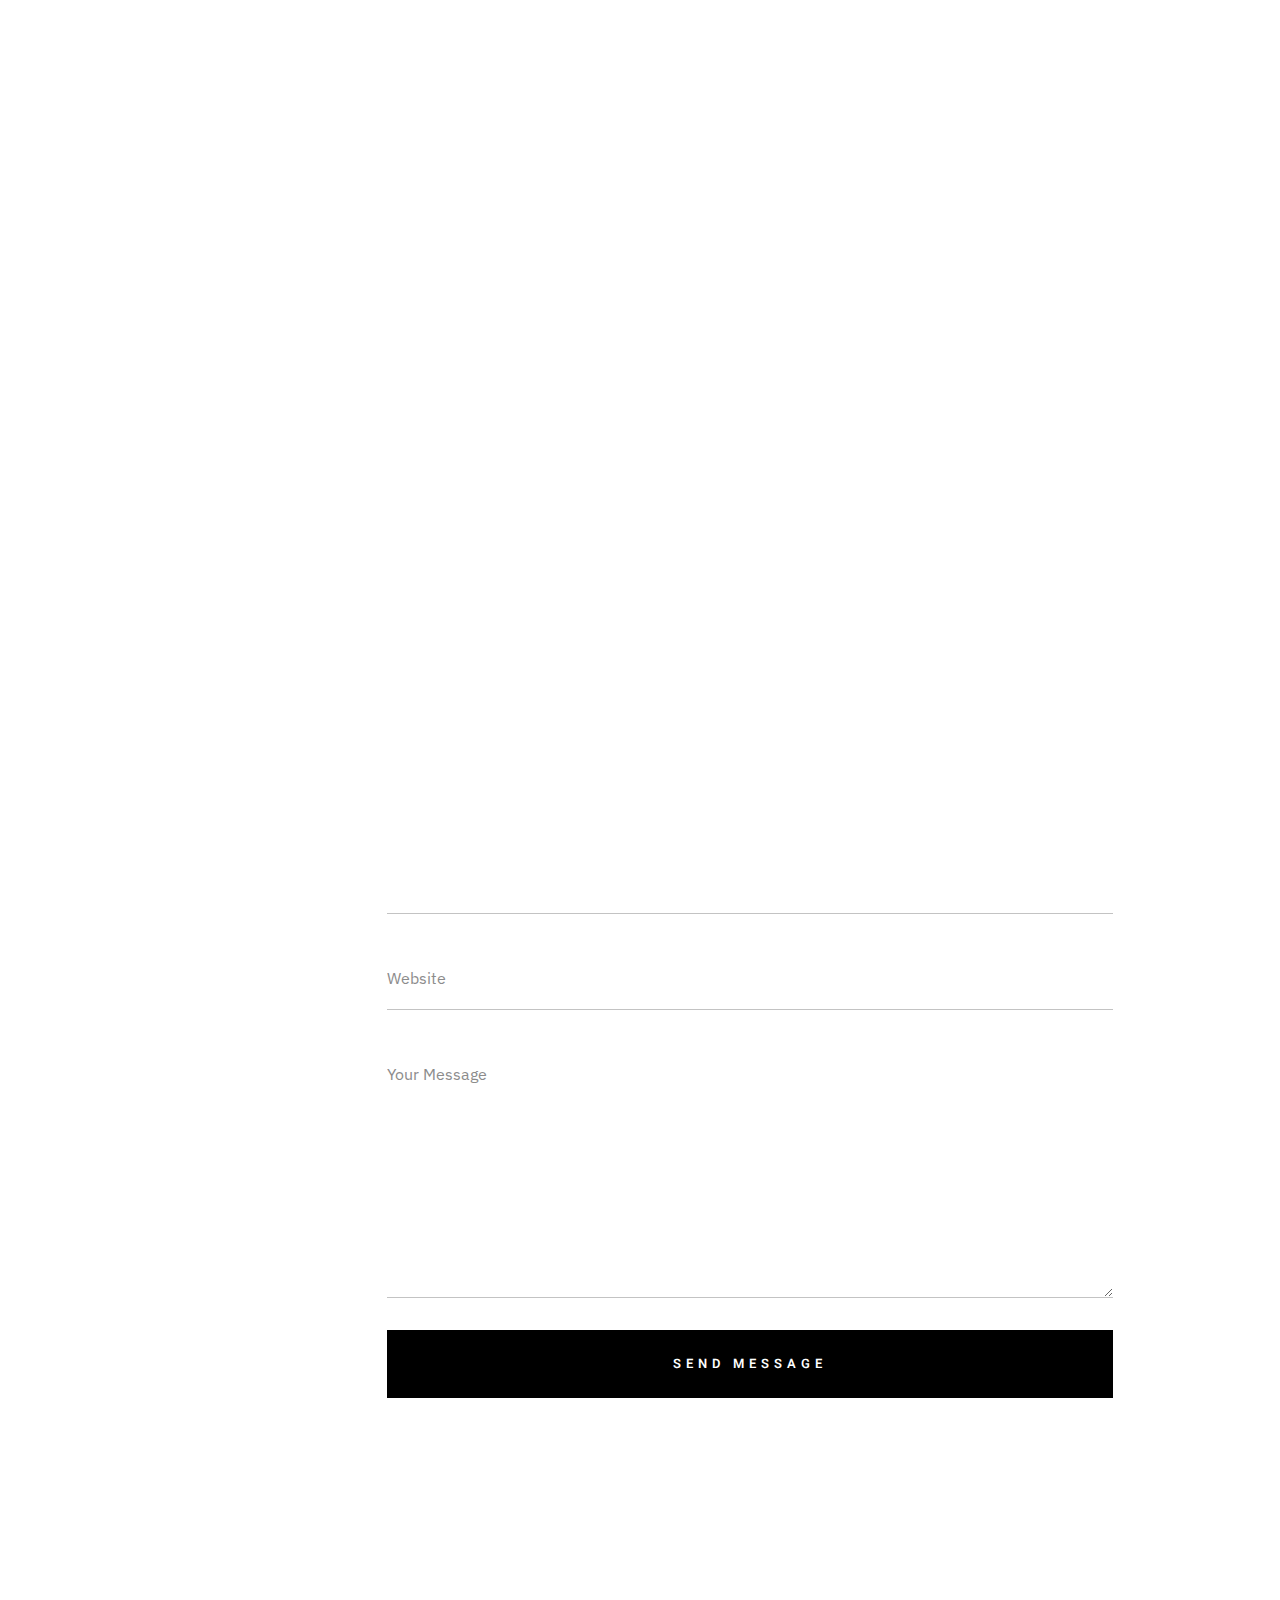
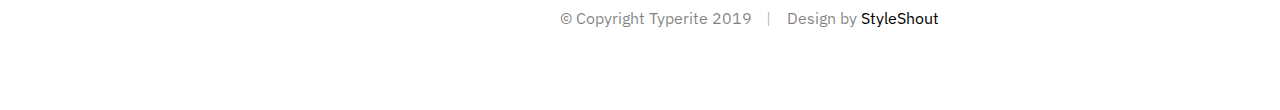
<file: page-contact.html>
<!DOCTYPE html>
<html class="no-js" lang="en">
<head>

    <!--- basic page needs
    ================================================== -->
    <meta charset="utf-8">
    <title>Contact - Typerite</title>
    <meta name="description" content="">
    <meta name="author" content="">

    <!-- mobile specific metas
    ================================================== -->
    <meta name="viewport" content="width=device-width, initial-scale=1">

    <!-- CSS
    ================================================== -->
    <link rel="stylesheet" href="css/base.css">
    <link rel="stylesheet" href="css/vendor.css">
    <link rel="stylesheet" href="css/main.css">

    <!-- script
    ================================================== -->
    <script src="js/modernizr.js"></script>

    <!-- favicons
    ================================================== -->
    <link rel="apple-touch-icon" sizes="180x180" href="apple-touch-icon.png">
    <link rel="icon" type="image/png" sizes="32x32" href="favicon-32x32.png">
    <link rel="icon" type="image/png" sizes="16x16" href="favicon-16x16.png">
    <link rel="manifest" href="site.webmanifest">

</head>

<body class="ss-bg-white">

    <!-- preloader
    ================================================== -->
    <div id="preloader">
        <div id="loader" class="dots-fade">
            <div></div>
            <div></div>
            <div></div>
        </div>
    </div>

    <div id="top" class="s-wrap site-wrapper">

        <!-- site header
        ================================================== -->
        <header class="s-header header">

            <div class="header__top">
                <div class="header__logo">
                    <a class="site-logo" href="index.html">
                        <img src="images/logo.svg" alt="Homepage">
                    </a>
                </div>

                <div class="header__search">
    
                    <form role="search" method="get" class="header__search-form" action="#">
                        <label>
                            <span class="hide-content">Search for:</span>
                            <input type="search" class="header__search-field" placeholder="Type Keywords" value="" name="s" title="Search for:" autocomplete="off">
                        </label>
                        <input type="submit" class="header__search-submit" value="Search">
                    </form>
        
                    <a href="#0" title="Close Search" class="header__search-close">Close</a>
        
                </div>  <!-- end header__search -->

                <!-- toggles -->
                <a href="#0" class="header__search-trigger"></a>
                <a href="#0" class="header__menu-toggle"><span>Menu</span></a>

            </div>

            <nav class="header__nav-wrap">

                <ul class="header__nav">
                    <li><a href="index.html" title="">Home</a></li>
                    <li><a href="page-about.html" title="">Why?</a></li>
                    <li><a href="https://www.investopedia.com/best-life-insurance-companies-4845858" title="">Providers</a></li>
                    <li class="current"><a href="page-contact.html" title="">Contact</a></li>
                </ul> <!-- end header__nav -->

                <ul class="header__social">
                    <li class="ss-facebook">
                        <a href="https://facebook.com/">
                            <span class="screen-reader-text">Facebook</span>
                        </a>
                    </li>
                    <li class="ss-twitter">
                        <a href="#0">
                            <span class="screen-reader-text">Twitter</span>
                        </a>
                    </li>
                    <li class="ss-dribbble">
                        <a href="#0">
                            <span class="screen-reader-text">Instagram</span>
                        </a>
                    </li>
                    <li class="ss-behance">
                        <a href="#0">
                            <span class="screen-reader-text">Behance</span>
                        </a>
                    </li>
                </ul>

            </nav> <!-- end header__nav-wrap -->

        </header> <!-- end s-header -->


        <!-- site content
        ================================================== -->
        <div class="s-content content">
            <main class="row content__page">
                
                <section class="column large-full entry format-standard">

                    <div class="media-wrap">
                        <div>
                            <img src="images/thumbs/contact/contact-1000.jpg" srcset="images/thumbs/contact/contact-2000.jpg 2000w, 
                                      images/thumbs/contact/contact-1000.jpg 1000w, 
                                      images/thumbs/contact/contact-500.jpg 500w" sizes="(max-width: 2000px) 100vw, 2000px" alt="">
                        </div>
                    </div>

                    <div class="content__page-header">
                        <h1 class="display-1">
                        Questions ?
                        </h1>
                    </div> <!-- end content__page-header -->

                    <p class="lead">
                  If you have any questions don't hesitate to send us a message.
                    </p>

                    
                    <h3 class="h2">Get in touch</h3>
        
                    <form name="contactForm" id="contactForm" method="post" action="" autocomplete="off">
                        <fieldset>
    
                            <div class="form-field">
                                <input name="cName" id="cName" class="full-width" placeholder="Your Name" value="" type="text">
                            </div>
    
                            <div class="form-field">
                                <input name="cEmail" id="cEmail" class="full-width" placeholder="Your Email" value="" type="text">
                            </div>
    
                            <div class="form-field">
                                <input name="cWebsite" id="cWebsite" class="full-width" placeholder="Website" value="" type="text">
                            </div>
    
                            <div class="message form-field">
                                <textarea name="cMessage" id="cMessage" class="full-width" placeholder="Your Message"></textarea>
                            </div>
    
                            <input name="submit" id="submit" class="btn btn--primary btn-wide btn--large full-width" value="Send Message" type="submit">
    
                        </fieldset>
                    </form> <!-- end form -->

                </section>

            </main>

        </div> <!-- end s-content -->


        <!-- footer
        ================================================== -->
        <footer class="s-footer footer">
            <div class="row">
                <div class="column large-full footer__content">
                    <div class="footer__copyright">
                        <span>© Copyright Typerite 2019</span> 
                        <span>Design by <a href="https://www.styleshout.com/">StyleShout</a></span>
                    </div>
                </div>
            </div>

            <div class="go-top">
                <a class="smoothscroll" title="Back to Top" href="#top"></a>
            </div>
        </footer>

    </div> <!-- end s-wrap -->


    <!-- Java Script
    ================================================== -->
    <script src="js/jquery-3.2.1.min.js"></script>
    <script src="js/plugins.js"></script>
    <script src="js/main.js"></script>

</body>
</file>
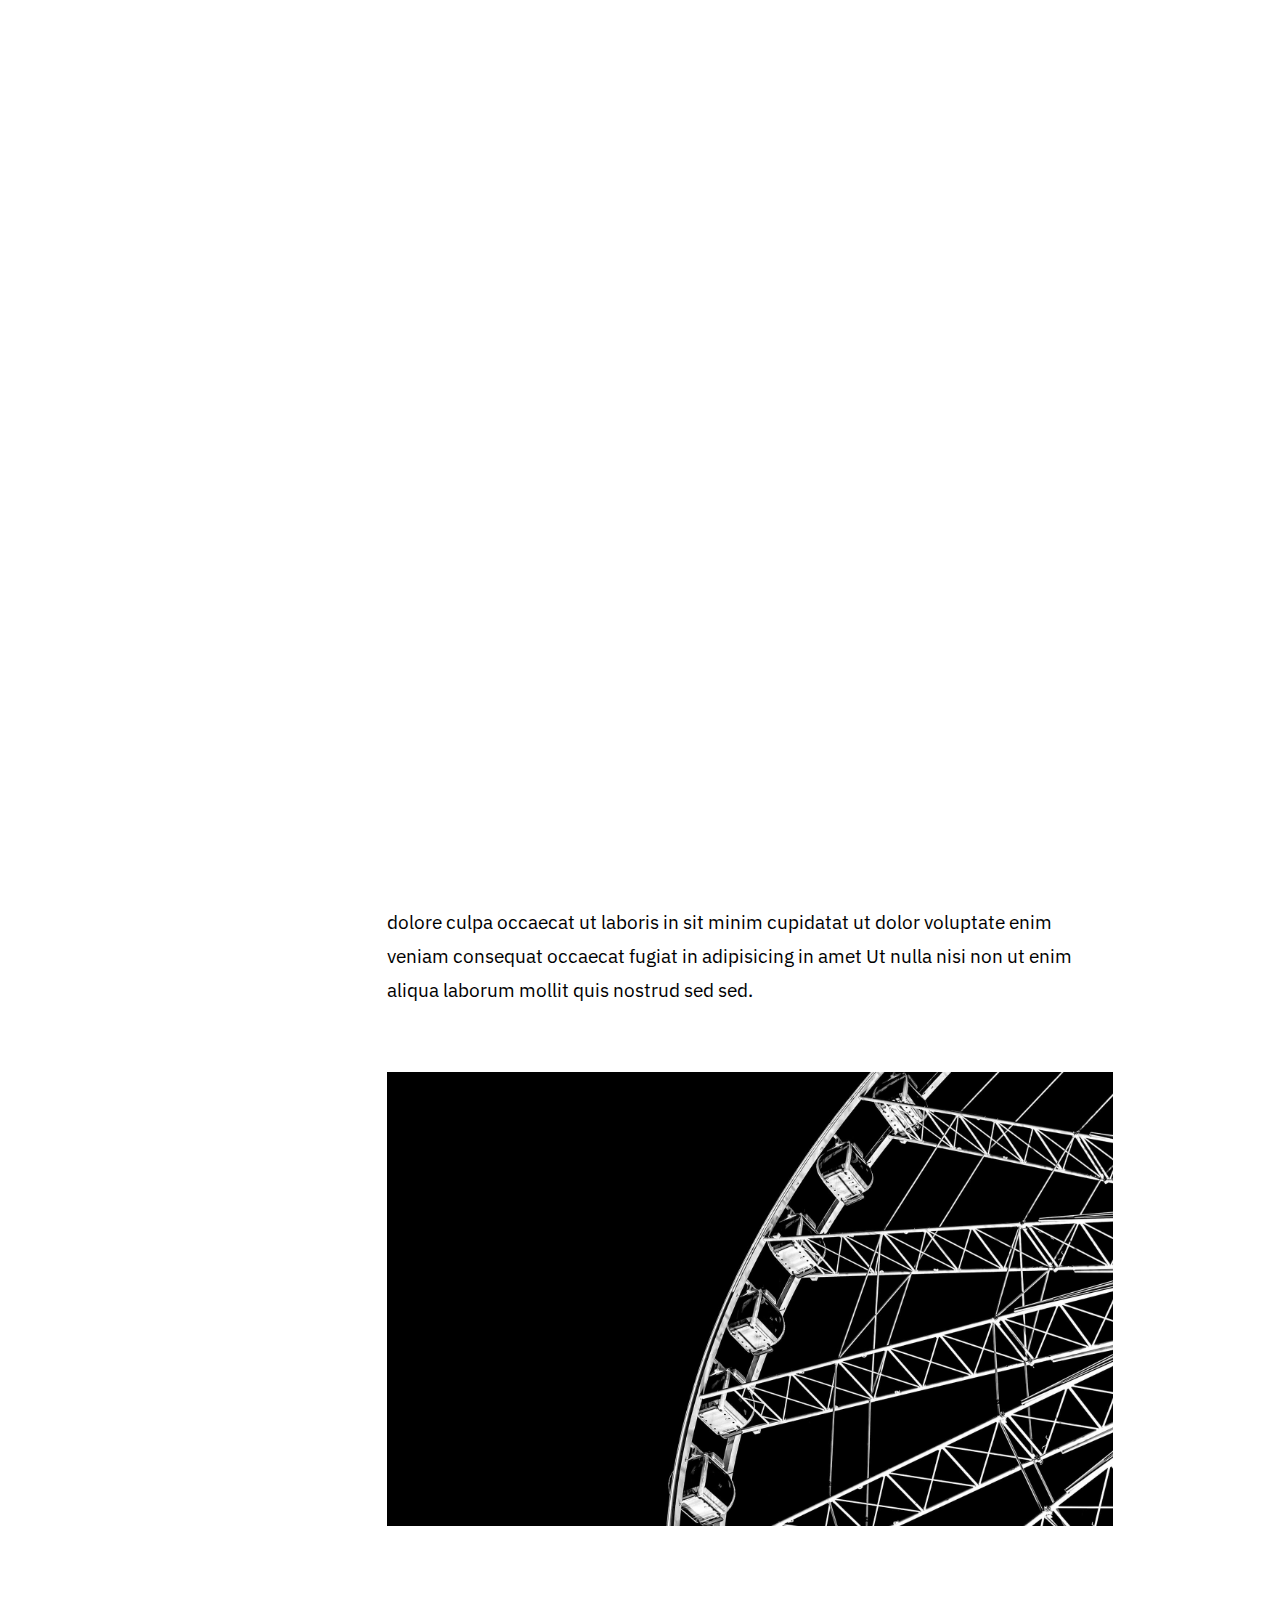
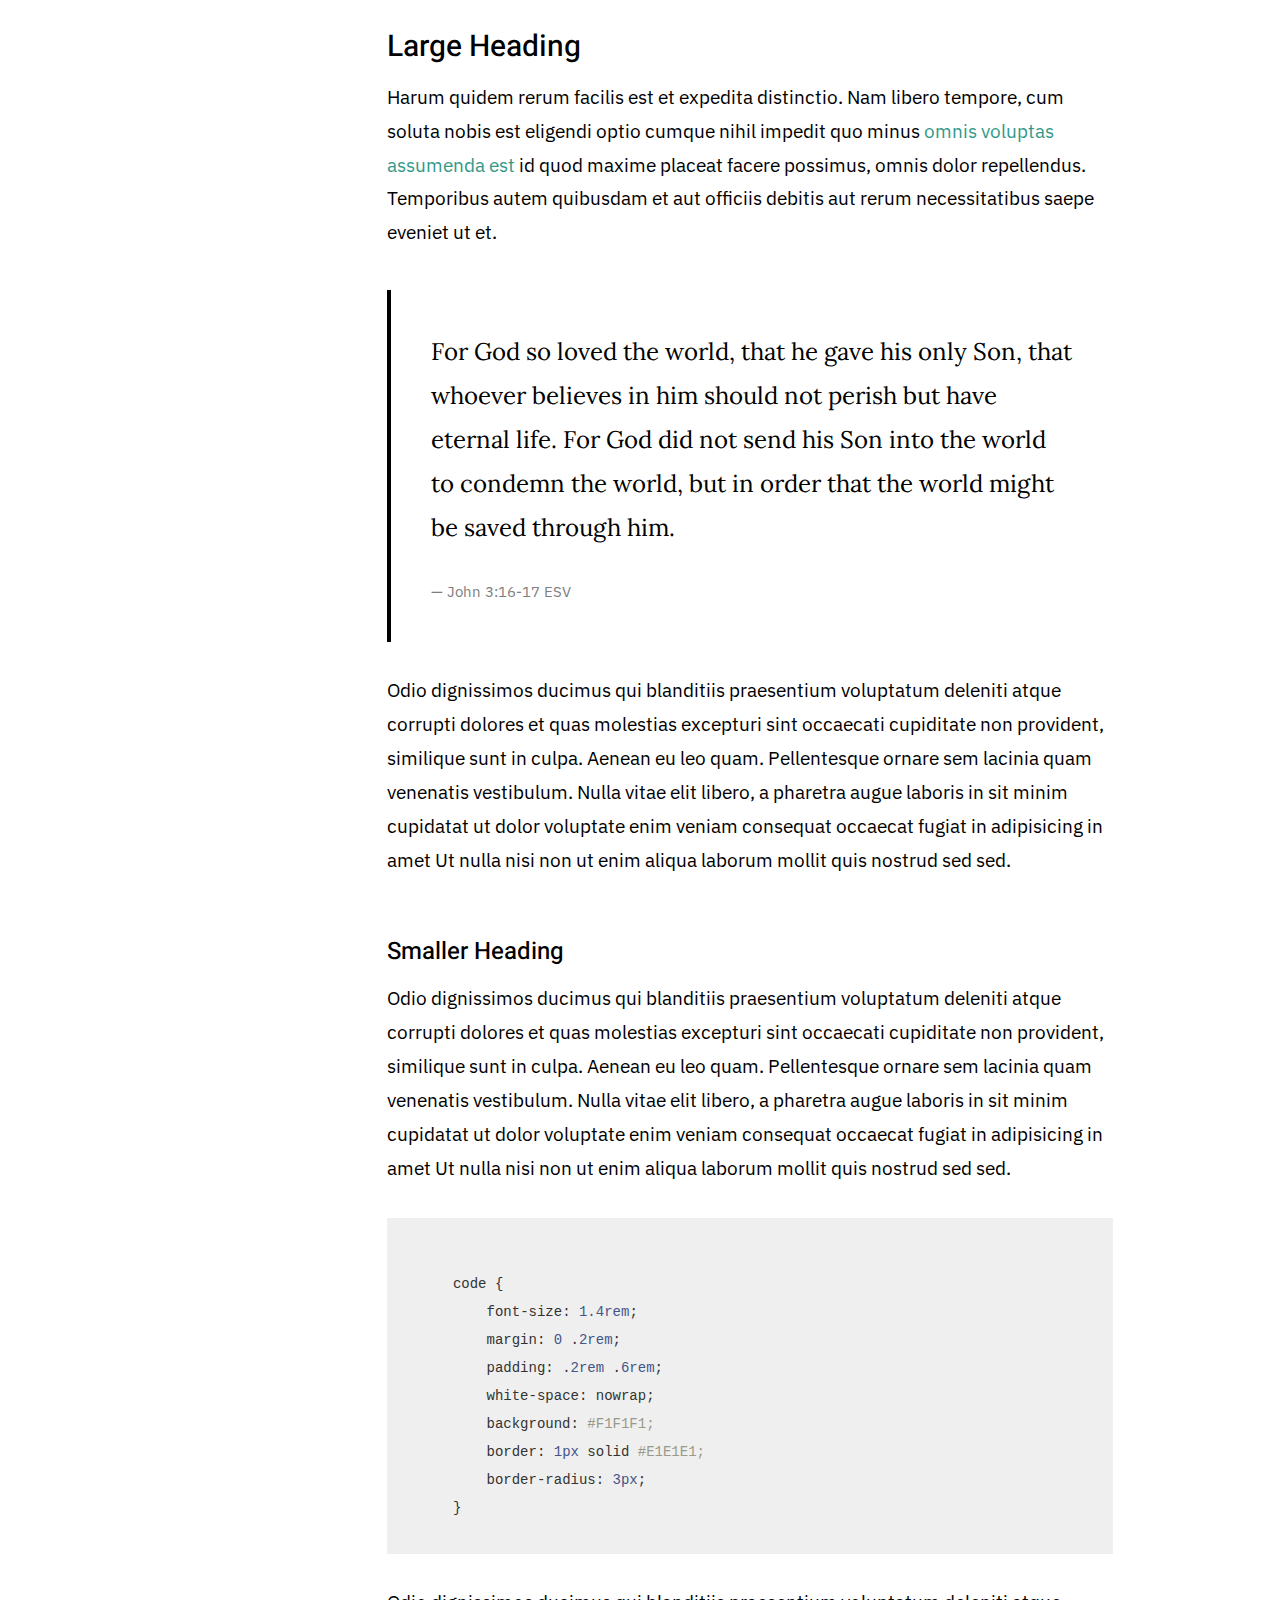
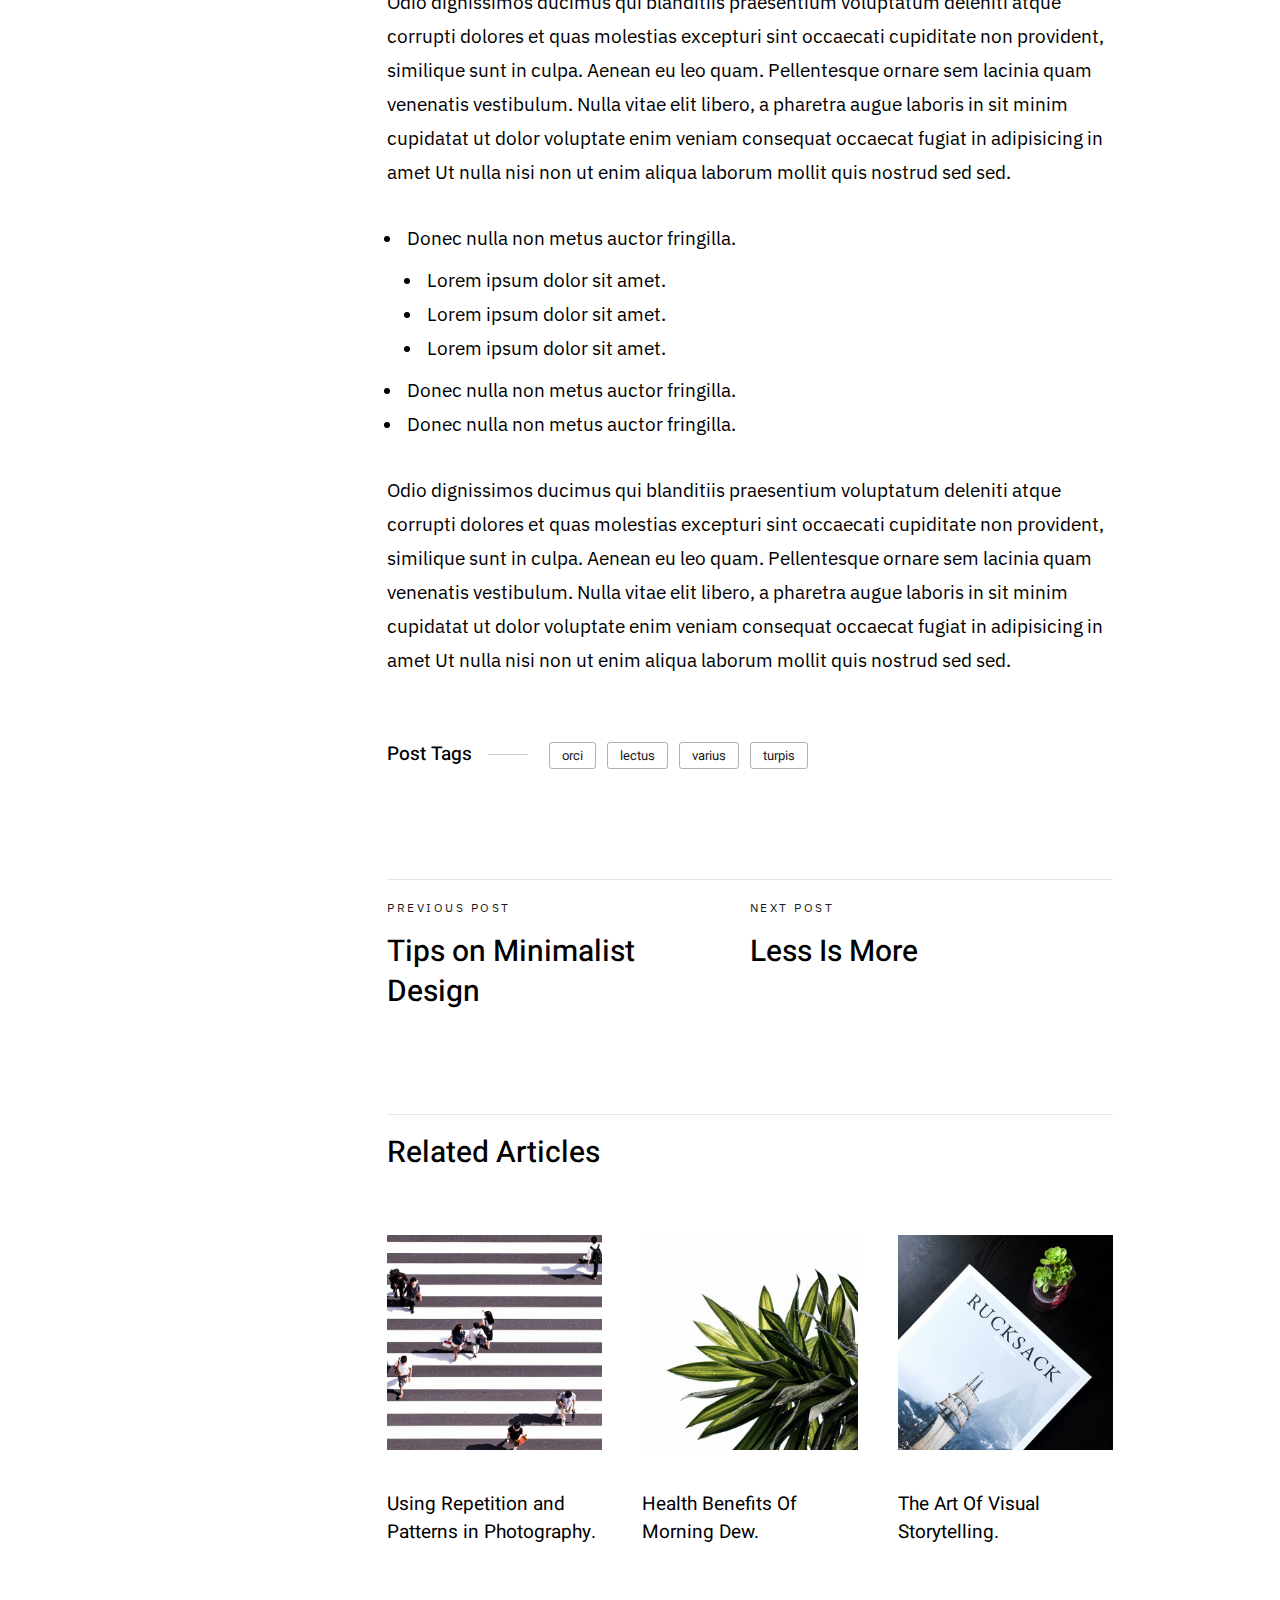
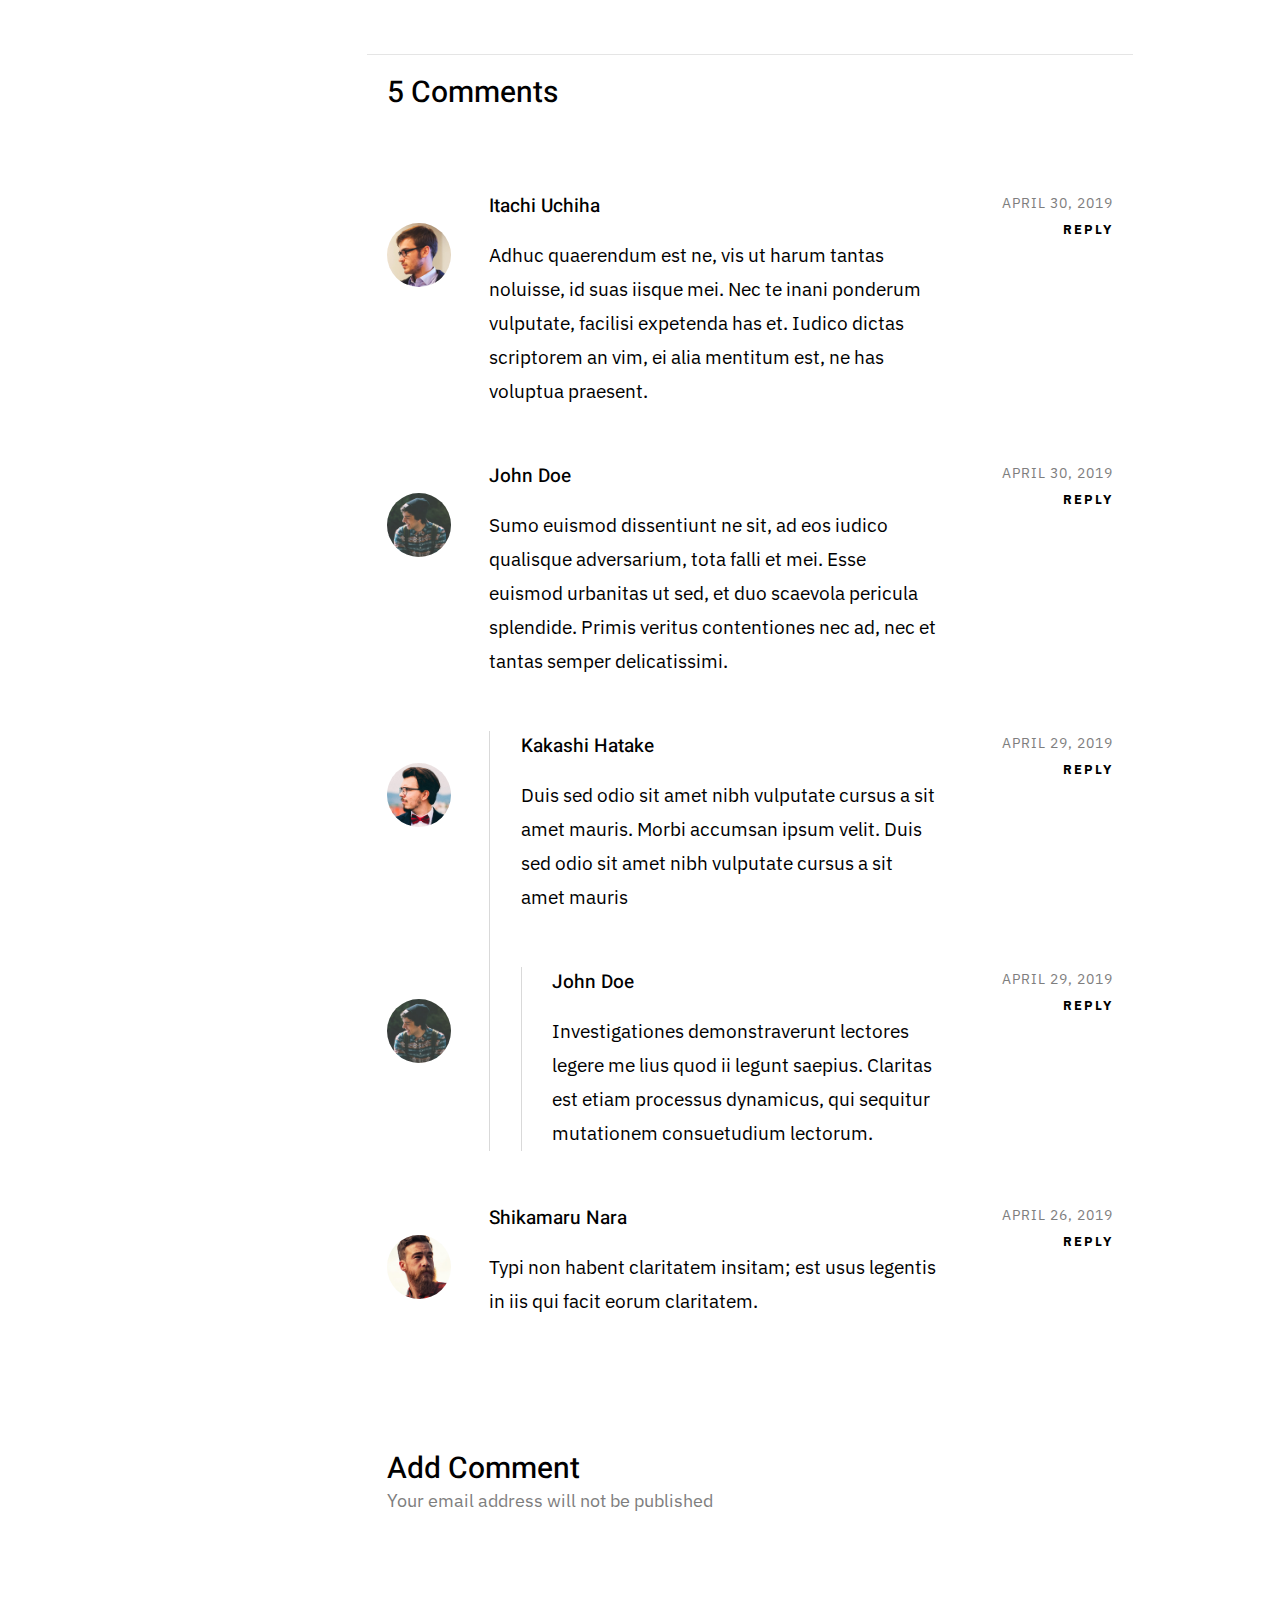
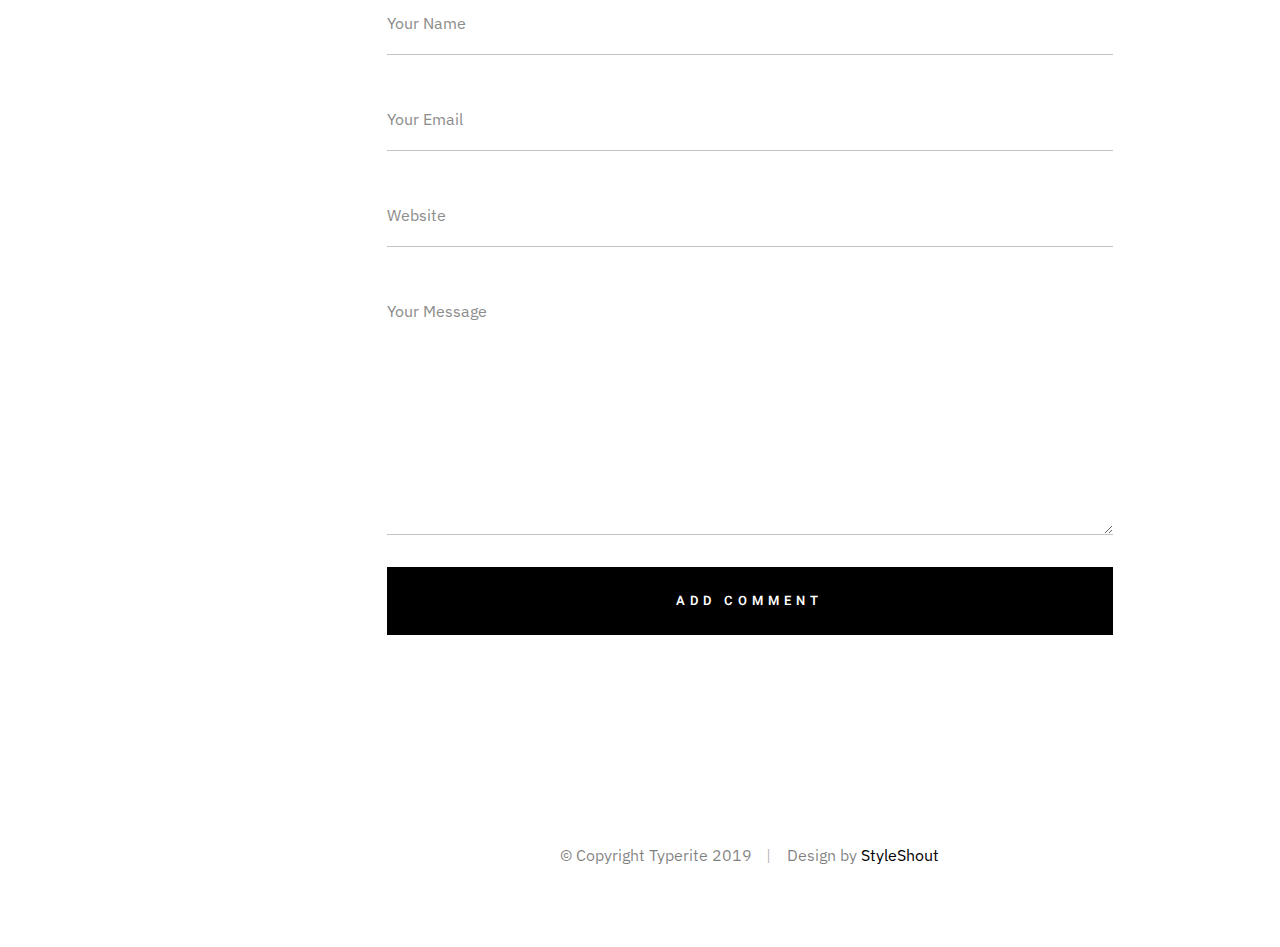
<file: single-audio.html>
<!DOCTYPE html>
<html class="no-js" lang="en">
<head>

    <!--- basic page needs
    ================================================== -->
    <meta charset="utf-8">
    <title>Audio Post - Typerite</title>
    <meta name="description" content="">
    <meta name="author" content="">

    <!-- mobile specific metas
    ================================================== -->
    <meta name="viewport" content="width=device-width, initial-scale=1">

    <!-- CSS
    ================================================== -->
    <link rel="stylesheet" href="css/base.css">
    <link rel="stylesheet" href="css/vendor.css">
    <link rel="stylesheet" href="css/main.css">

    <!-- script
    ================================================== -->
    <script src="js/modernizr.js"></script>

    <!-- favicons
    ================================================== -->
    <link rel="apple-touch-icon" sizes="180x180" href="apple-touch-icon.png">
    <link rel="icon" type="image/png" sizes="32x32" href="favicon-32x32.png">
    <link rel="icon" type="image/png" sizes="16x16" href="favicon-16x16.png">
    <link rel="manifest" href="site.webmanifest">

</head>

<body class="ss-bg-white">

    <!-- preloader
    ================================================== -->
    <div id="preloader">
        <div id="loader" class="dots-fade">
            <div></div>
            <div></div>
            <div></div>
        </div>
    </div>

    <div id="top" class="s-wrap site-wrapper">

        <!-- site header
        ================================================== -->
        <header class="s-header header">

            <div class="header__top">
                <div class="header__logo">
                    <a class="site-logo" href="index.html">
                        <img src="images/logo.svg" alt="Homepage">
                    </a>
                </div>

                <div class="header__search">
    
                    <form role="search" method="get" class="header__search-form" action="#">
                        <label>
                            <span class="hide-content">Search for:</span>
                            <input type="search" class="header__search-field" placeholder="Type Keywords" value="" name="s" title="Search for:" autocomplete="off">
                        </label>
                        <input type="submit" class="header__search-submit" value="Search">
                    </form>
        
                    <a href="#0" title="Close Search" class="header__search-close">Close</a>
        
                </div>  <!-- end header__search -->

                <!-- toggles -->
                <a href="#0" class="header__search-trigger"></a>
                <a href="#0" class="header__menu-toggle"><span>Menu</span></a>

            </div>

            <nav class="header__nav-wrap">

                <ul class="header__nav">
                    <li class="current"><a href="index.html" title="">Home</a></li>
                    <li class="has-children">
                        <a href="#0" title="">Categories</a>
                        <ul class="sub-menu">
                        <li><a href="category.html">Lifestyle</a></li>
                        <li><a href="category.html">Health</a></li>
                        <li><a href="category.html">Family</a></li>
                        <li><a href="category.html">Management</a></li>
                        <li><a href="category.html">Travel</a></li>
                        <li><a href="category.html">Work</a></li>
                        </ul>
                    </li>
                    <li class="has-children current">
                        <a href="#0" title="">Blog</a>
                        <ul class="sub-menu">
                        <li><a href="single-video.html">Video Post</a></li>
                        <li><a href="single-audio.html">Audio Post</a></li>
                        <li><a href="single-gallery.html">Gallery Post</a></li>
                        <li><a href="single-standard.html">Standard Post</a></li>
                        </ul>
                    </li>
                    <li><a href="styles.html" title="">Styles</a></li>
                    <li><a href="page-about.html" title="">About</a></li>
                    <li><a href="page-contact.html" title="">Contact</a></li>
                </ul> <!-- end header__nav -->

                <ul class="header__social">
                    <li class="ss-facebook">
                        <a href="https://facebook.com/">
                            <span class="screen-reader-text">Facebook</span>
                        </a>
                    </li>
                    <li class="ss-twitter">
                        <a href="#0">
                            <span class="screen-reader-text">Twitter</span>
                        </a>
                    </li>
                    <li class="ss-dribbble">
                        <a href="#0">
                            <span class="screen-reader-text">Instagram</span>
                        </a>
                    </li>
                    <li class="ss-behance">
                        <a href="#0">
                            <span class="screen-reader-text">Behance</span>
                        </a>
                    </li>
                </ul>

            </nav> <!-- end header__nav-wrap -->

        </header> <!-- end s-header -->


        <!-- site content
        ================================================== -->
        <div class="s-content content">
            <main class="row content__page">

                <article class="column large-full entry format-audio">

                    <div class="media-wrap entry__media">
                        <iframe width="100%" height="166" scrolling="no" frameborder="no" allow="autoplay" src="https://w.soundcloud.com/player/?url=https%3A//api.soundcloud.com/tracks/80822997&color=%23dedede&auto_play=false&hide_related=false&show_comments=true&show_user=true&show_reposts=false&show_teaser=true"></iframe>
                    </div>

                    <div class="content__page-header entry__header">
                        <h1 class="display-1 entry__title">
                        Hello, This Is An Audio Post.
                        </h1>
                        <ul class="entry__header-meta">
                            <li class="author">By <a href="#0">Jonathan Doe</a></li>
                            <li class="date">April 30, 2019</li>
                            <li class="cat-links">
                                <a href="#0">Marketing</a><a href="#0">Management</a>
                            </li>
                        </ul>
                    </div> <!-- end entry__header -->

                    <div class="entry__content">

                        <p class="lead drop-cap">
                        Duis ex ad cupidatat tempor Excepteur cillum cupidatat 
                        fugiat nostrud cupidatat dolor sunt sint sit nisi est eu exercitation 
                        incididunt adipisicing veniam velit id fugiat enim mollit amet anim veniam dolor 
                        dolor irure velit commodo cillum sit nulla ullamco magna amet magna cupidatat qui 
                        labore cillum sit in tempor veniam consequat non laborum adipisicing aliqua 
                        ea nisi sint.
                        </p>

                        <p>
                        Duis ex ad cupidatat tempor Excepteur cillum cupidatat fugiat nostrud cupidatat 
                        dolor sunt sint sit nisi est eu exercitation incididunt adipisicing veniam velit 
                        id fugiat enim mollit amet anim veniam dolor dolor irure velit commodo cillum sit 
                        nulla ullamco magna amet magna cupidatat qui labore cillum sit in tempor veniam 
                        consequat non laborum adipisicing aliqua ea nisi sint ut quis proident ullamco ut 
                        dolore culpa occaecat ut laboris in sit minim cupidatat ut dolor voluptate enim 
                        veniam consequat occaecat fugiat in adipisicing in amet Ut nulla nisi non ut enim 
                        aliqua laborum mollit quis nostrud sed sed.
                        </p>

                        <p>
                        <img src="images/wheel-1000.jpg" 
                             srcset="images/wheel-2000.jpg 2000w, 
                                     images/wheel-1000.jpg 1000w, 
                                     images/wheel-500.jpg 500w" 
                                     sizes="(max-width: 2000px) 100vw, 2000px" alt="">
                        </p>

                        <h2>Large Heading</h2>
    
                        <p>
                        Harum quidem rerum facilis est et expedita distinctio. Nam libero tempore, cum 
                        soluta nobis est eligendi optio cumque nihil impedit quo minus 
                        <a href="http://#">omnis voluptas assumenda est</a> id quod maxime placeat 
                        facere possimus, omnis dolor repellendus. Temporibus autem quibusdam et aut 
                        officiis debitis aut rerum necessitatibus saepe eveniet ut et.
                        </p>
    
                        <blockquote>
                            <p>
                            For God so loved the world, that he gave his only Son, that whoever believes in 
                            him should not perish but have eternal life. For God did not send his Son into 
                            the world to condemn the world, but in order that the world might be 
                            saved through him.
                            </p>
                            <cite>John 3:16-17 ESV</cite>
                        </blockquote>
    
                        <p>
                        Odio dignissimos ducimus qui blanditiis praesentium voluptatum deleniti atque 
                        corrupti dolores et quas molestias excepturi sint occaecati cupiditate non provident, 
                        similique sunt in culpa. Aenean eu leo quam. Pellentesque ornare sem lacinia quam 
                        venenatis vestibulum. Nulla vitae elit libero, a pharetra augue laboris in sit minim 
                        cupidatat ut dolor voluptate enim veniam consequat occaecat fugiat in adipisicing 
                        in amet Ut nulla nisi non ut enim aliqua laborum mollit quis nostrud sed sed.
                        </p>
    
                        <h3>Smaller Heading</h3>
    
                        <p>
                        Odio dignissimos ducimus qui blanditiis praesentium voluptatum deleniti atque 
                        corrupti dolores et quas molestias excepturi sint occaecati cupiditate non provident, 
                        similique sunt in culpa. Aenean eu leo quam. Pellentesque ornare sem lacinia quam 
                        venenatis vestibulum. Nulla vitae elit libero, a pharetra augue laboris in sit minim 
                        cupidatat ut dolor voluptate enim veniam consequat occaecat fugiat in adipisicing 
                        in amet Ut nulla nisi non ut enim aliqua laborum mollit quis nostrud sed sed.
                        </p>

<pre><code>
    code {
        font-size: 1.4rem;
        margin: 0 .2rem;
        padding: .2rem .6rem;
        white-space: nowrap;
        background: #F1F1F1;
        border: 1px solid #E1E1E1;	
        border-radius: 3px;
    }
</code></pre>

                        <p>
                        Odio dignissimos ducimus qui blanditiis praesentium voluptatum deleniti atque 
                        corrupti dolores et quas molestias excepturi sint occaecati cupiditate non provident, 
                        similique sunt in culpa. Aenean eu leo quam. Pellentesque ornare sem lacinia quam 
                        venenatis vestibulum. Nulla vitae elit libero, a pharetra augue laboris in sit minim 
                        cupidatat ut dolor voluptate enim veniam consequat occaecat fugiat in adipisicing 
                        in amet Ut nulla nisi non ut enim aliqua laborum mollit quis nostrud sed sed.
                        </p>
        
                        <ul>
                            <li>Donec nulla non metus auctor fringilla.
                                <ul>
                                    <li>Lorem ipsum dolor sit amet.</li>
                                    <li>Lorem ipsum dolor sit amet.</li>
                                    <li>Lorem ipsum dolor sit amet.</li>
                                </ul>
                            </li>
                            <li>Donec nulla non metus auctor fringilla.</li>
                            <li>Donec nulla non metus auctor fringilla.</li>
                        </ul>
        
                        <p>
                        Odio dignissimos ducimus qui blanditiis praesentium voluptatum deleniti atque 
                        corrupti dolores et quas molestias excepturi sint occaecati cupiditate non provident, 
                        similique sunt in culpa. Aenean eu leo quam. Pellentesque ornare sem lacinia quam 
                        venenatis vestibulum. Nulla vitae elit libero, a pharetra augue laboris in sit minim 
                        cupidatat ut dolor voluptate enim veniam consequat occaecat fugiat in adipisicing 
                        in amet Ut nulla nisi non ut enim aliqua laborum mollit quis nostrud sed sed.
                        </p>


                        <p class="entry__tags">
                            <span>Post Tags</span>
        
                            <span class="entry__tag-list">
                                <a href="#0">orci</a>
                                <a href="#0">lectus</a>
                                <a href="#0">varius</a>
                                <a href="#0">turpis</a>
                            </span>
            
                        </p>
                    </div> <!-- end entry content -->

                    <div class="entry__pagenav">
                        <div class="entry__nav">
                            <div class="entry__prev">
                                <a href="#0" rel="prev">
                                    <span>Previous Post</span>
                                    Tips on Minimalist Design 
                                </a>
                            </div>
                            <div class="entry__next">
                                <a href="#0" rel="next">
                                    <span>Next Post</span>
                                    Less Is More 
                                </a>
                            </div>
                        </div>
                    </div> <!-- end entry content -->

                    <div class="entry__related">
                        <h3 class="h2">Related Articles</h3>

                        <ul class="related">
                            <li class="related__item">
                                <a href="single-standard.html" class="related__link">
                                    <img src="images/thumbs/masonry/walk-600.jpg" alt="">
                                </a>
                                <h5 class="related__post-title">Using Repetition and Patterns in Photography.</h5>
                            </li>
                            <li class="related__item">
                                <a href="single-standard.html" class="related__link">
                                    <img src="images/thumbs/masonry/dew-600.jpg" alt="">
                                </a>
                                <h5 class="related__post-title">Health Benefits Of Morning Dew.</h5>
                            </li>
                            <li class="related__item">
                                <a href="single-standard.html" class="related__link">
                                    <img src="images/thumbs/masonry/rucksack-600.jpg" alt="">
                                </a>
                                <h5 class="related__post-title">The Art Of Visual Storytelling.</h5>
                            </li>
                        </ul>
                    </div> <!-- end entry related -->

                </article> <!-- end column large-full entry-->


                <div class="comments-wrap">

                    <div id="comments" class="column large-12">

                        <h3 class="h2">5 Comments</h3>

                        <!-- START commentlist -->
                        <ol class="commentlist">
        
                            <li class="depth-1 comment">
        
                                <div class="comment__avatar">
                                    <img class="avatar" src="images/avatars/user-01.jpg" alt="" width="50" height="50">
                                </div>
        
                                <div class="comment__content">
        
                                    <div class="comment__info">
                                        <div class="comment__author">Itachi Uchiha</div>
        
                                        <div class="comment__meta">
                                            <div class="comment__time">April 30, 2019</div>
                                            <div class="comment__reply">
                                                <a class="comment-reply-link" href="#0">Reply</a>
                                            </div>
                                        </div>
                                    </div>
        
                                    <div class="comment__text">
                                    <p>Adhuc quaerendum est ne, vis ut harum tantas noluisse, id suas iisque mei. Nec te inani ponderum vulputate,
                                    facilisi expetenda has et. Iudico dictas scriptorem an vim, ei alia mentitum est, ne has voluptua praesent.</p>
                                    </div>
        
                                </div>
        
                            </li> <!-- end comment level 1 -->
        
                            <li class="thread-alt depth-1 comment">
        
                                <div class="comment__avatar">
                                    <img class="avatar" src="images/avatars/user-04.jpg" alt="" width="50" height="50">
                                </div>
        
                                <div class="comment__content">
        
                                    <div class="comment__info">
                                        <div class="comment__author">John Doe</div>
        
                                        <div class="comment__meta">
                                            <div class="comment__time">April 30, 2019</div>
                                            <div class="comment__reply">
                                                <a class="comment-reply-link" href="#0">Reply</a>
                                            </div>
                                        </div>
                                    </div>
        
                                    <div class="comment__text">
                                    <p>Sumo euismod dissentiunt ne sit, ad eos iudico qualisque adversarium, tota falli et mei. Esse euismod
                                    urbanitas ut sed, et duo scaevola pericula splendide. Primis veritus contentiones nec ad, nec et
                                    tantas semper delicatissimi.</p>
                                    </div>
        
                                </div>
        
                                <ul class="children">
        
                                    <li class="depth-2 comment">
        
                                        <div class="comment__avatar">
                                            <img class="avatar" src="images/avatars/user-03.jpg" alt="" width="50" height="50">
                                        </div>
        
                                        <div class="comment__content">
        
                                            <div class="comment__info">
                                                <div class="comment__author">Kakashi Hatake</div>
        
                                                <div class="comment__meta">
                                                    <div class="comment__time">April 29, 2019</div>
                                                    <div class="comment__reply">
                                                        <a class="comment-reply-link" href="#0">Reply</a>
                                                    </div>
                                                </div>
                                            </div>
        
                                            <div class="comment__text">
                                                <p>Duis sed odio sit amet nibh vulputate
                                                cursus a sit amet mauris. Morbi accumsan ipsum velit. Duis sed odio sit amet nibh vulputate
                                                cursus a sit amet mauris</p>
                                            </div>
        
                                        </div>
        
                                        <ul class="children">
        
                                            <li class="depth-3 comment">
        
                                                <div class="comment__avatar">
                                                    <img class="avatar" src="images/avatars/user-04.jpg" alt="" width="50" height="50">
                                                </div>
        
                                                <div class="comment__content">
        
                                                    <div class="comment__info">
                                                        <div class="comment__author">John Doe</div>
        
                                                        <div class="comment__meta">
                                                            <div class="comment__time">April 29, 2019</div>
                                                            <div class="comment__reply">
                                                                <a class="comment-reply-link" href="#0">Reply</a>
                                                            </div>
                                                        </div>
                                                    </div>
        
                                                    <div class="comment__text">
                                                    <p>Investigationes demonstraverunt lectores legere me lius quod ii legunt saepius. Claritas est
                                                    etiam processus dynamicus, qui sequitur mutationem consuetudium lectorum.</p>
                                                    </div>
        
                                                </div>
        
                                            </li>
        
                                        </ul>
        
                                    </li>
        
                                </ul>
        
                            </li> <!-- end comment level 1 -->
        
                            <li class="depth-1 comment">
        
                                <div class="comment__avatar">
                                    <img class="avatar" src="images/avatars/user-02.jpg" alt="" width="50" height="50">
                                </div>
        
                                <div class="comment__content">
        
                                    <div class="comment__info">
                                        <div class="comment__author">Shikamaru Nara</div>
        
                                        <div class="comment__meta">
                                            <div class="comment__time">April 26, 2019</div>
                                            <div class="comment__reply">
                                                <a class="comment-reply-link" href="#0">Reply</a>
                                            </div>
                                        </div>
                                    </div>
        
                                    <div class="comment__text">
                                    <p>Typi non habent claritatem insitam; est usus legentis in iis qui facit eorum claritatem.</p>
                                    </div>
        
                                </div>
        
                            </li>  <!-- end comment level 1 -->
        
                        </ol>
                        <!-- END commentlist -->

                    </div> <!-- end comments -->
            
            
                    <div class="column large-12 comment-respond">
            
                        <!-- START respond -->
                        <div id="respond">
            
                            <h3 class="h2">Add Comment <span>Your email address will not be published</span></h3>
            
                            <form name="contactForm" id="contactForm" method="post" action="" autocomplete="off">
                                <fieldset>
            
                                    <div class="form-field">
                                        <input name="cName" id="cName" class="full-width" placeholder="Your Name" value="" type="text">
                                    </div>
            
                                    <div class="form-field">
                                        <input name="cEmail" id="cEmail" class="full-width" placeholder="Your Email" value="" type="text">
                                    </div>
            
                                    <div class="form-field">
                                        <input name="cWebsite" id="cWebsite" class="full-width" placeholder="Website" value="" type="text">
                                    </div>
            
                                    <div class="message form-field">
                                        <textarea name="cMessage" id="cMessage" class="full-width" placeholder="Your Message"></textarea>
                                    </div>
            
                                    <input name="submit" id="submit" class="btn btn--primary btn-wide btn--large full-width" value="Add Comment" type="submit">
            
                                </fieldset>
                            </form> <!-- end form -->
            
                        </div>
                        <!-- END respond-->
            
                    </div> <!-- end comment-respond -->
            
                </div> <!-- end comments-wrap -->
            </main>

        </div> <!-- end s-content -->


        <!-- footer
        ================================================== -->
        <footer class="s-footer footer">
            <div class="row">
                <div class="column large-full footer__content">
                    <div class="footer__copyright">
                        <span>© Copyright Typerite 2019</span> 
                        <span>Design by <a href="https://www.styleshout.com/">StyleShout</a></span>
                    </div>
                </div>
            </div>

            <div class="go-top">
                <a class="smoothscroll" title="Back to Top" href="#top"></a>
            </div>
        </footer>

    </div> <!-- end s-wrap -->


    <!-- Java Script
    ================================================== -->
    <script src="js/jquery-3.2.1.min.js"></script>
    <script src="js/plugins.js"></script>
    <script src="js/main.js"></script>

</body>
</file>
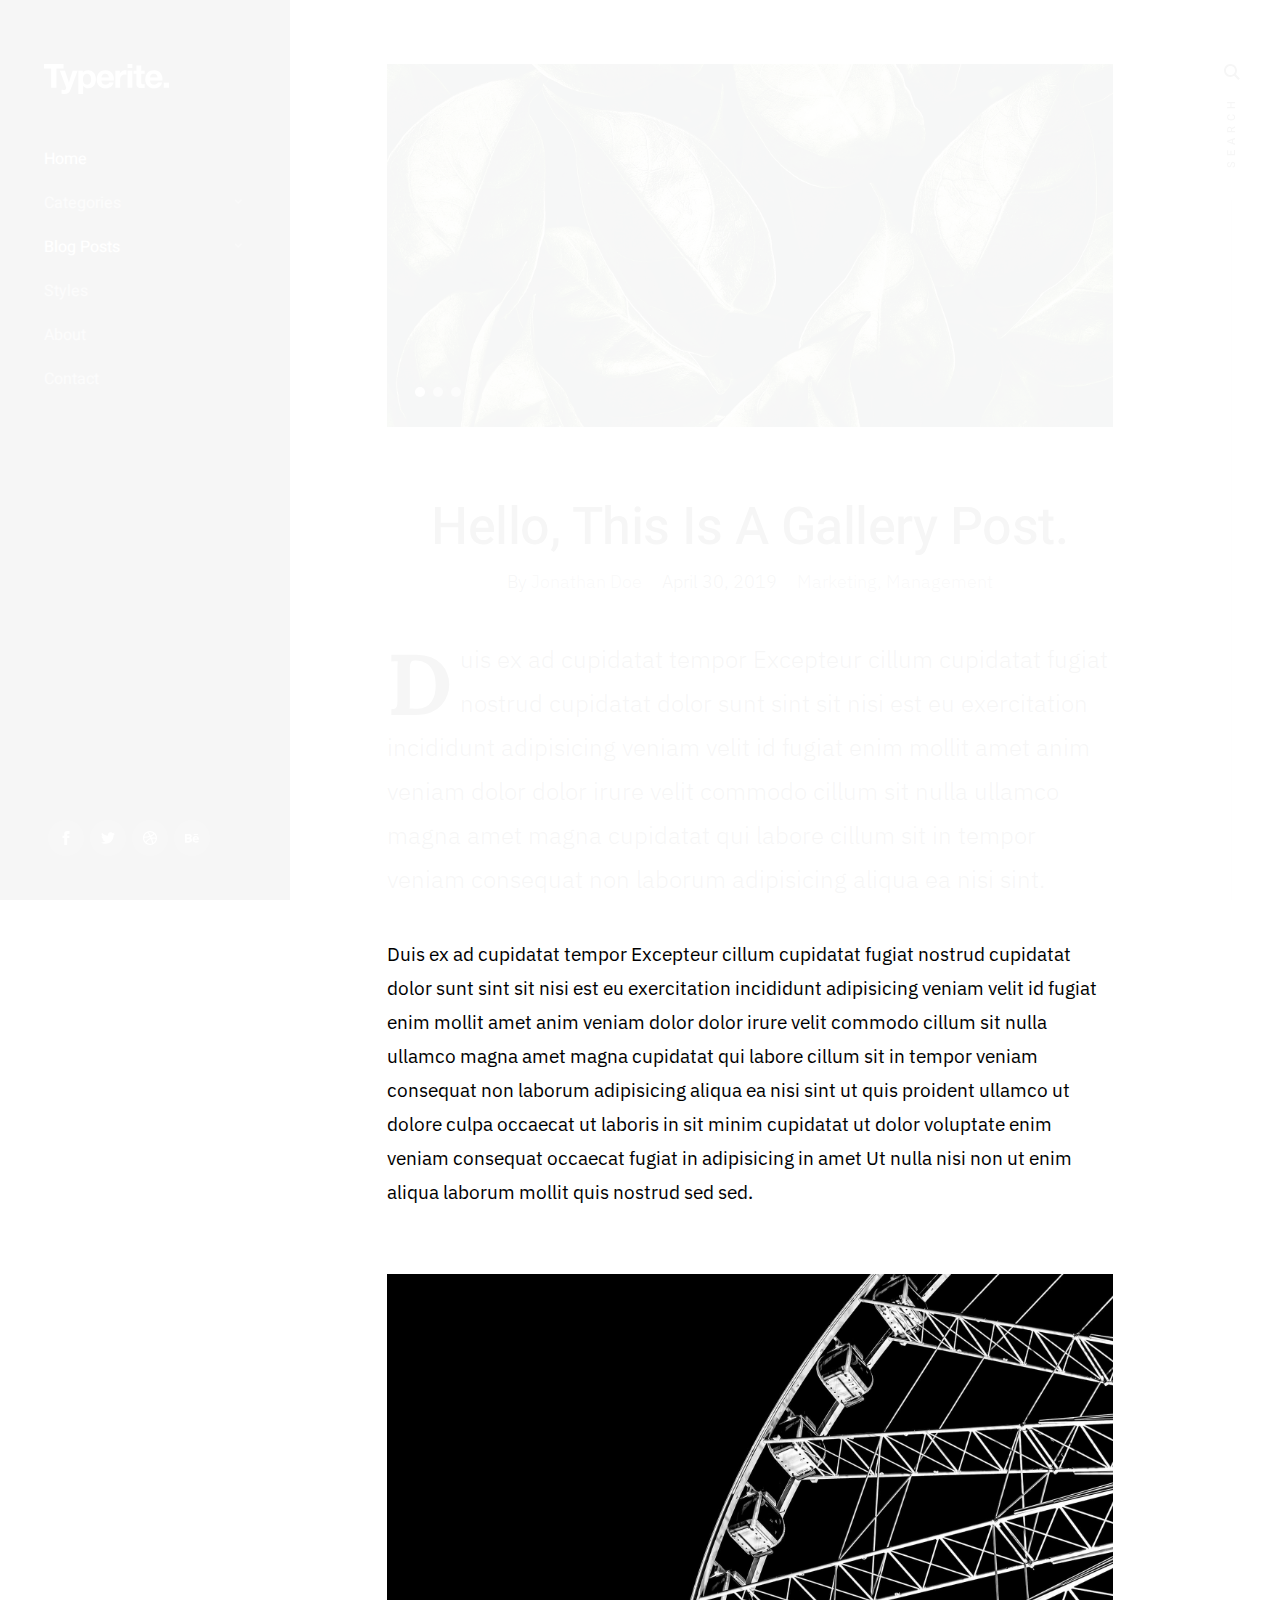
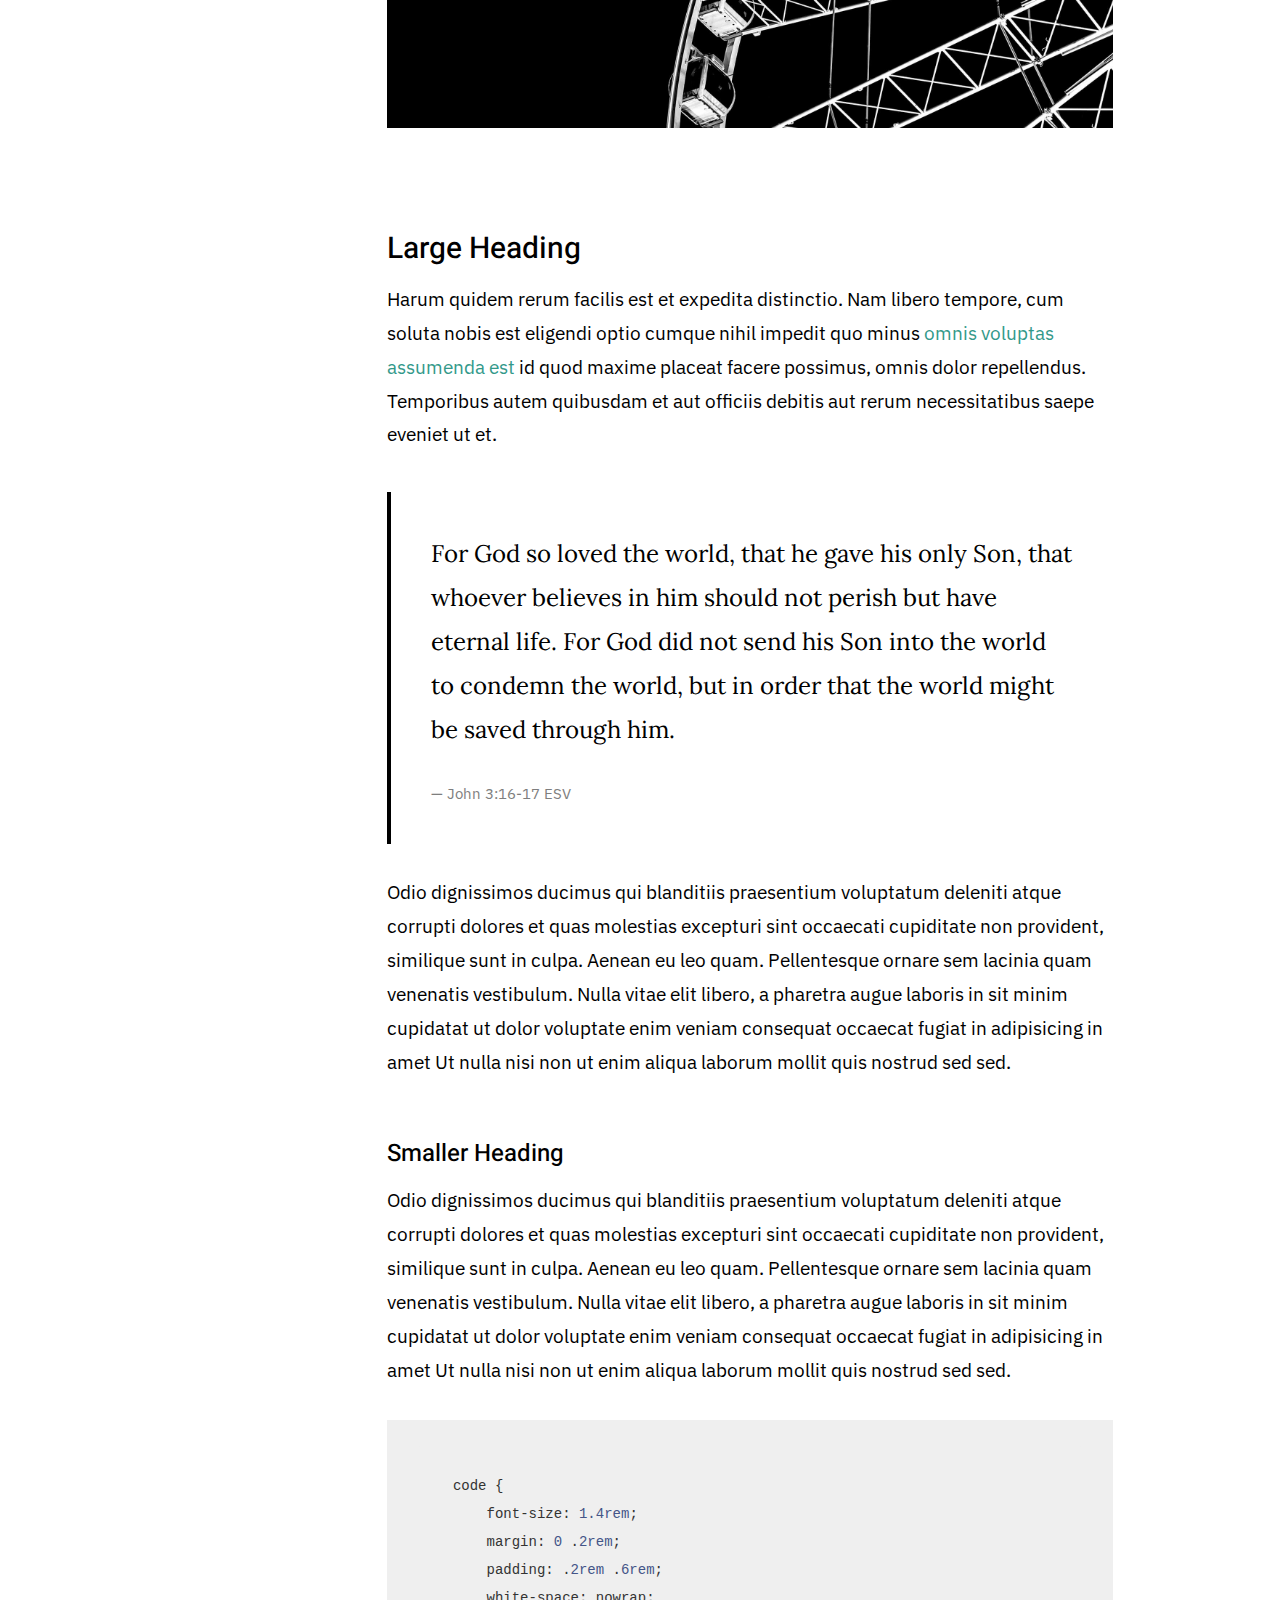
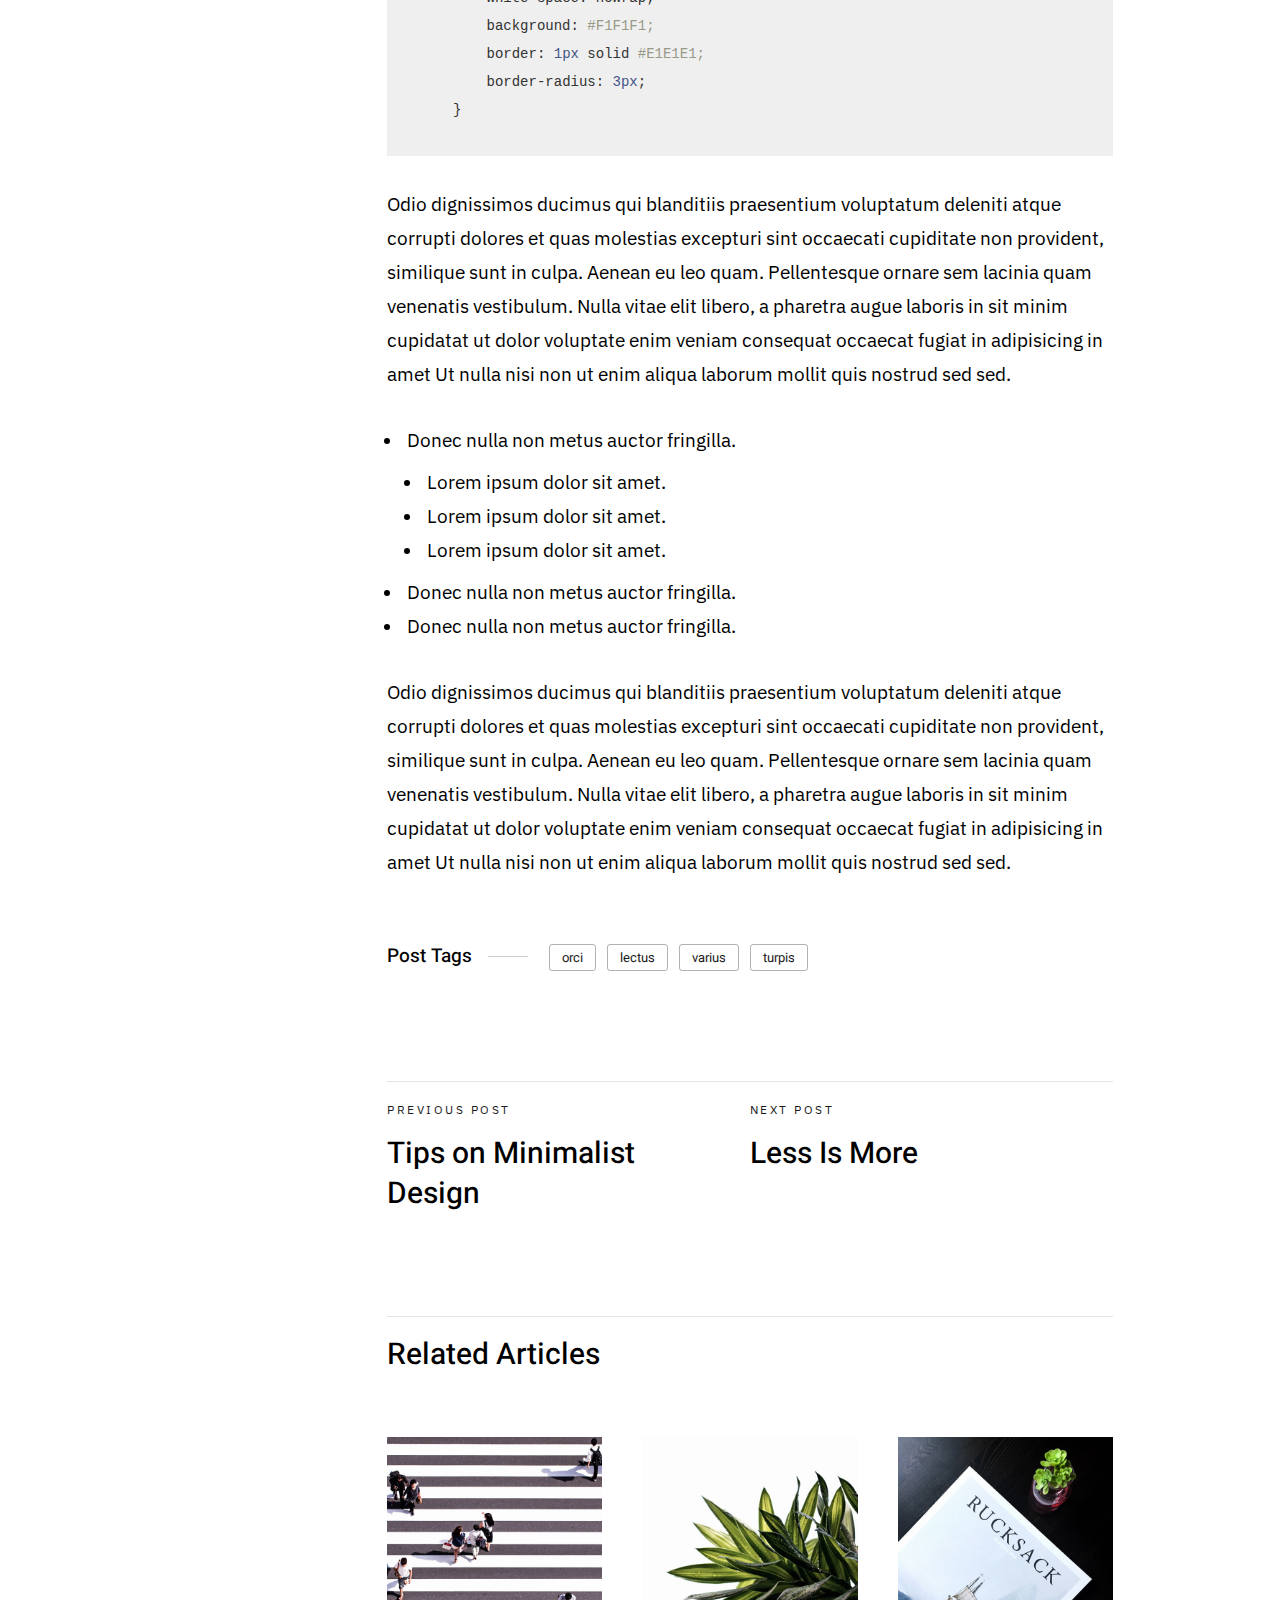
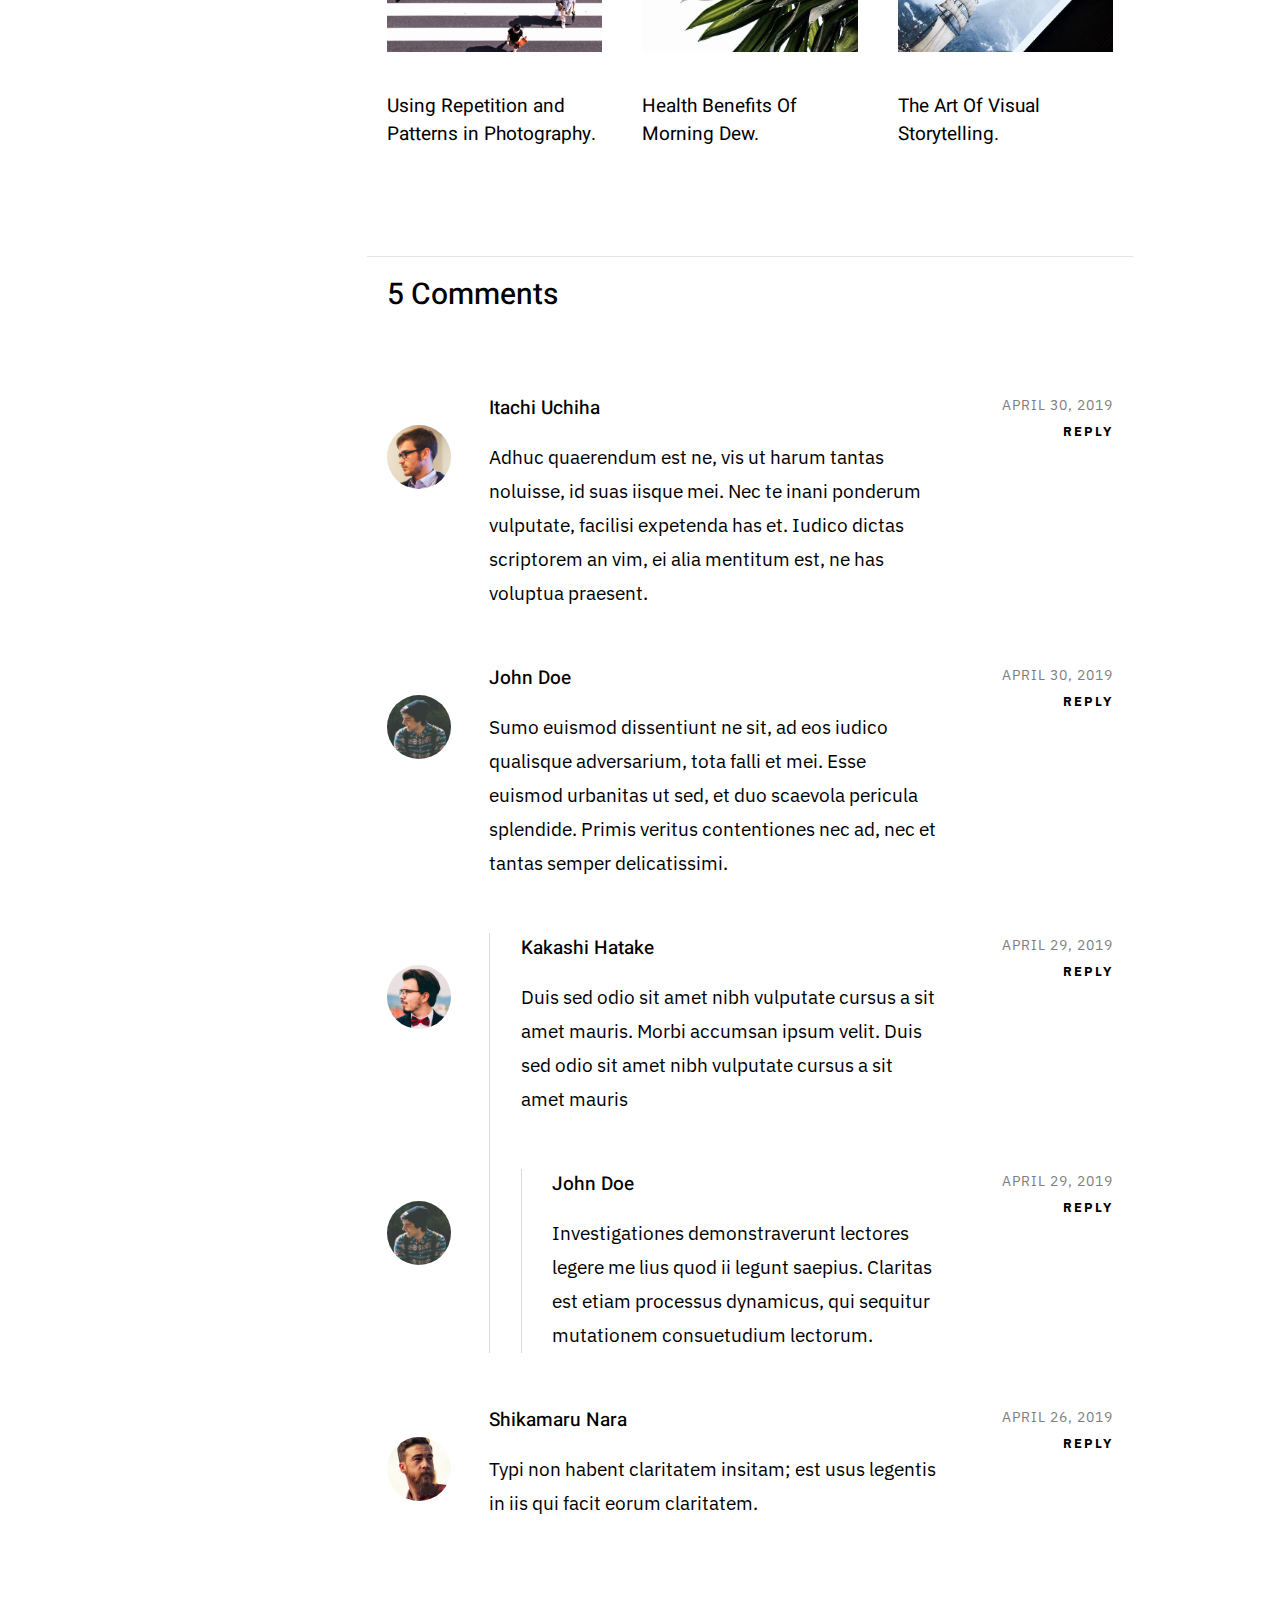
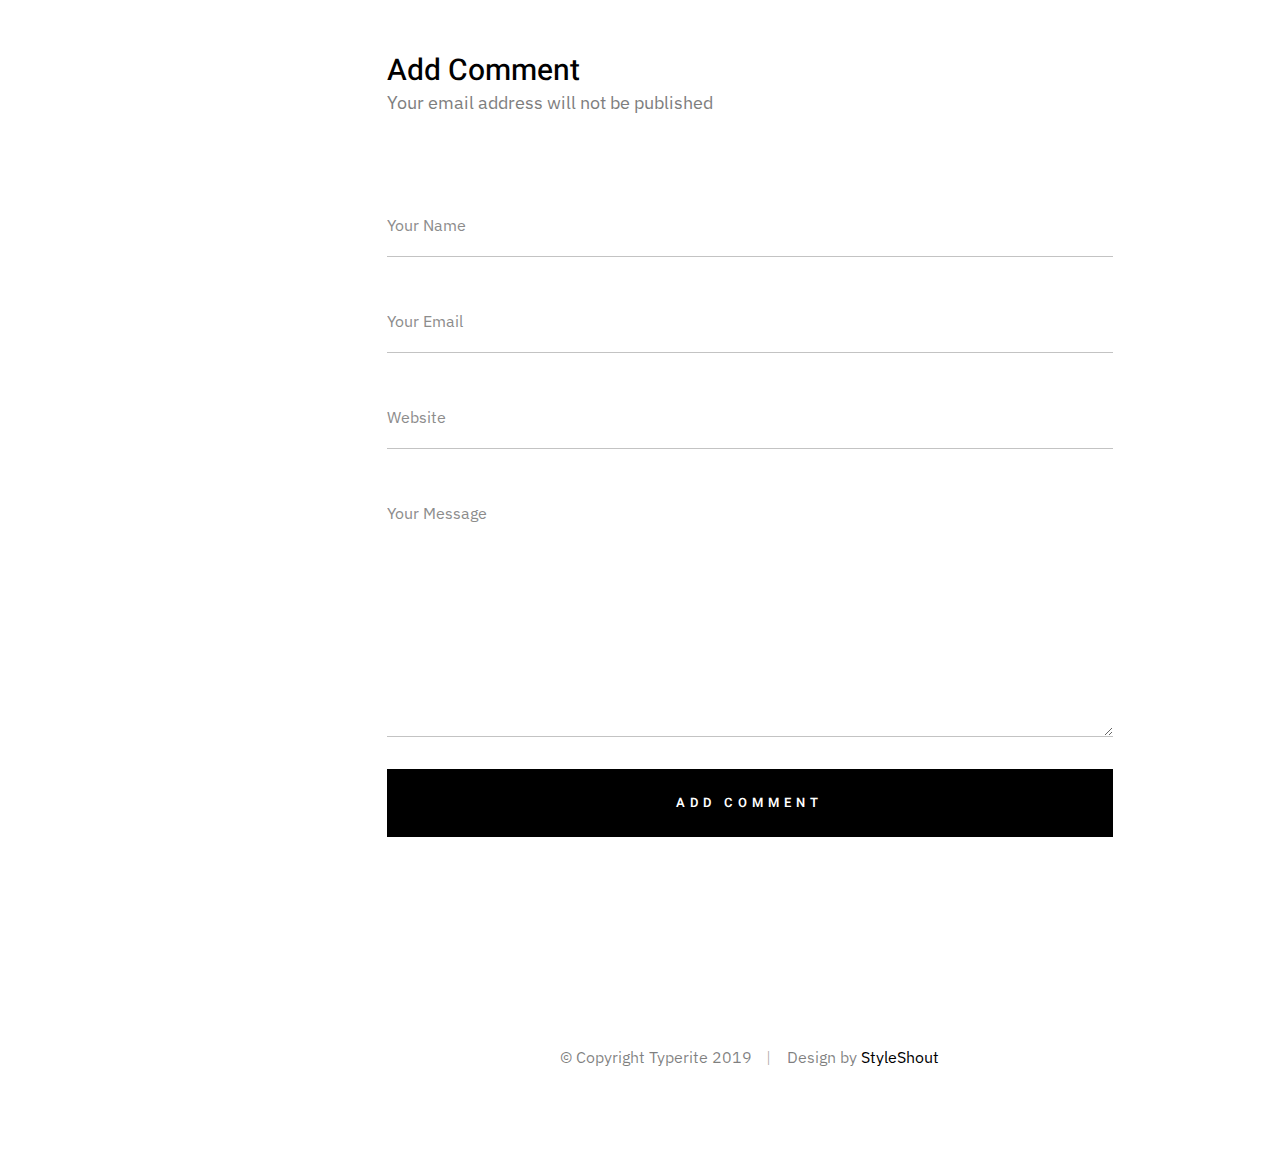
<file: single-gallery.html>
<!DOCTYPE html>
<html class="no-js" lang="en">
<head>

    <!--- basic page needs
    ================================================== -->
    <meta charset="utf-8">
    <title>Gallery Post - Typerite</title>
    <meta name="description" content="">
    <meta name="author" content="">

    <!-- mobile specific metas
    ================================================== -->
    <meta name="viewport" content="width=device-width, initial-scale=1">

    <!-- CSS
    ================================================== -->
    <link rel="stylesheet" href="css/base.css">
    <link rel="stylesheet" href="css/vendor.css">
    <link rel="stylesheet" href="css/main.css">

    <!-- script
    ================================================== -->
    <script src="js/modernizr.js"></script>

    <!-- favicons
    ================================================== -->
    <link rel="apple-touch-icon" sizes="180x180" href="apple-touch-icon.png">
    <link rel="icon" type="image/png" sizes="32x32" href="favicon-32x32.png">
    <link rel="icon" type="image/png" sizes="16x16" href="favicon-16x16.png">
    <link rel="manifest" href="site.webmanifest">

</head>

<body class="ss-bg-white">

    <!-- preloader
    ================================================== -->
    <div id="preloader">
        <div id="loader" class="dots-fade">
            <div></div>
            <div></div>
            <div></div>
        </div>
    </div>

    <div id="top" class="s-wrap site-wrapper">

        <!-- site header
        ================================================== -->
        <header class="s-header header">

            <div class="header__top">
                <div class="header__logo">
                    <a class="site-logo" href="index.html">
                        <img src="images/logo.svg" alt="Homepage">
                    </a>
                </div>

                <div class="header__search">
    
                    <form role="search" method="get" class="header__search-form" action="#">
                        <label>
                            <span class="hide-content">Search for:</span>
                            <input type="search" class="header__search-field" placeholder="Type Keywords" value="" name="s" title="Search for:" autocomplete="off">
                        </label>
                        <input type="submit" class="header__search-submit" value="Search">
                    </form>
        
                    <a href="#0" title="Close Search" class="header__search-close">Close</a>
        
                </div>  <!-- end header__search -->

                <!-- toggles -->
                <a href="#0" class="header__search-trigger"></a>
                <a href="#0" class="header__menu-toggle"><span>Menu</span></a>

            </div>

            <nav class="header__nav-wrap">

                <ul class="header__nav">
                    <li class="current"><a href="index.html" title="">Home</a></li>
                    <li class="has-children">
                        <a href="#0" title="">Categories</a>
                        <ul class="sub-menu">
                        <li><a href="category.html">Lifestyle</a></li>
                        <li><a href="category.html">Health</a></li>
                        <li><a href="category.html">Family</a></li>
                        <li><a href="category.html">Management</a></li>
                        <li><a href="category.html">Travel</a></li>
                        <li><a href="category.html">Work</a></li>
                        </ul>
                    </li>
                    <li class="has-children current">
                        <a href="#0" title="">Blog Posts</a>
                        <ul class="sub-menu">
                        <li><a href="single-video.html">Video Post</a></li>
                        <li><a href="single-audio.html">Audio Post</a></li>
                        <li><a href="single-gallery.html">Gallery Post</a></li>
                        <li><a href="single-standard.html">Standard Post</a></li>
                        </ul>
                    </li>
                    <li><a href="styles.html" title="">Styles</a></li>
                    <li><a href="page-about.html" title="">About</a></li>
                    <li><a href="page-contact.html" title="">Contact</a></li>
                </ul> <!-- end header__nav -->

                <ul class="header__social">
                    <li class="ss-facebook">
                        <a href="https://facebook.com/">
                            <span class="screen-reader-text">Facebook</span>
                        </a>
                    </li>
                    <li class="ss-twitter">
                        <a href="#0">
                            <span class="screen-reader-text">Twitter</span>
                        </a>
                    </li>
                    <li class="ss-dribbble">
                        <a href="#0">
                            <span class="screen-reader-text">Instagram</span>
                        </a>
                    </li>
                    <li class="ss-behance">
                        <a href="#0">
                            <span class="screen-reader-text">Behance</span>
                        </a>
                    </li>
                </ul>

            </nav> <!-- end header__nav-wrap -->

        </header> <!-- end s-header -->


        <!-- site content
        ================================================== -->
        <div class="s-content content">
            <main class="row content__page">
                
                <article class="column large-full entry format-gallery">

                    <div class="media-wrap entry__media">
                        <div class="entry__slider slider">
                            <div class="slider__slides">
                                <div class="slider__slide">
                                    <img src="images/thumbs/single/gallery/single-gallery-01-1000.jpg" 
                                            srcset="images/thumbs/single/gallery/single-gallery-01-2000.jpg 2000w, 
                                                    images/thumbs/single/gallery/single-gallery-01-1000.jpg 1000w, 
                                                    images/thumbs/single/gallery/single-gallery-01-500.jpg 500w" 
                                            sizes="(max-width: 2000px) 100vw, 2000px" alt="" >
                                </div>
                                <div class="slider__slide">
                                    <img src="images/thumbs/single/gallery/single-gallery-02-1000.jpg" 
                                            srcset="images/thumbs/single/gallery/single-gallery-02-2000.jpg 2000w, 
                                                    images/thumbs/single/gallery/single-gallery-02-1000.jpg 1000w, 
                                                    images/thumbs/single/gallery/single-gallery-02-500.jpg 500w" 
                                            sizes="(max-width: 2000px) 100vw, 2000px" alt="" >
                                </div>
                                <div class="slider__slide">
                                    <img src="images/thumbs/single/gallery/single-gallery-03-1000.jpg" 
                                            srcset="images/thumbs/single/gallery/single-gallery-03-2000.jpg 2000w, 
                                                images/thumbs/single/gallery/single-gallery-03-1000.jpg 1000w, 
                                                images/thumbs/single/gallery/single-gallery-03-500.jpg 500w" 
                                            sizes="(max-width: 2000px) 100vw, 2000px" alt="" >
                                </div>
                            </div>
                        </div>
                    </div>

                    <div class="content__page-header entry__header">
                        <h1 class="display-1 entry__title">
                        Hello, This Is A Gallery Post.
                        </h1>
                        <ul class="entry__header-meta">
                            <li class="author">By <a href="#0">Jonathan Doe</a></li>
                            <li class="date">April 30, 2019</li>
                            <li class="cat-links">
                                <a href="#0">Marketing</a><a href="#0">Management</a>
                            </li>
                        </ul>
                    </div> <!-- end entry__header -->

                    <div class="entry__content">

                        <p class="lead drop-cap">
                        Duis ex ad cupidatat tempor Excepteur cillum cupidatat 
                        fugiat nostrud cupidatat dolor sunt sint sit nisi est eu exercitation 
                        incididunt adipisicing veniam velit id fugiat enim mollit amet anim veniam dolor 
                        dolor irure velit commodo cillum sit nulla ullamco magna amet magna cupidatat qui 
                        labore cillum sit in tempor veniam consequat non laborum adipisicing aliqua 
                        ea nisi sint.
                        </p>

                        <p>
                        Duis ex ad cupidatat tempor Excepteur cillum cupidatat fugiat nostrud cupidatat 
                        dolor sunt sint sit nisi est eu exercitation incididunt adipisicing veniam velit 
                        id fugiat enim mollit amet anim veniam dolor dolor irure velit commodo cillum sit 
                        nulla ullamco magna amet magna cupidatat qui labore cillum sit in tempor veniam 
                        consequat non laborum adipisicing aliqua ea nisi sint ut quis proident ullamco ut 
                        dolore culpa occaecat ut laboris in sit minim cupidatat ut dolor voluptate enim 
                        veniam consequat occaecat fugiat in adipisicing in amet Ut nulla nisi non ut enim 
                        aliqua laborum mollit quis nostrud sed sed.
                        </p>

                        <p>
                        <img src="images/wheel-1000.jpg" 
                             srcset="images/wheel-2000.jpg 2000w, 
                                     images/wheel-1000.jpg 1000w, 
                                     images/wheel-500.jpg 500w" 
                                     sizes="(max-width: 2000px) 100vw, 2000px" alt="">
                        </p>

                        <h2>Large Heading</h2>
    
                        <p>
                        Harum quidem rerum facilis est et expedita distinctio. Nam libero tempore, cum 
                        soluta nobis est eligendi optio cumque nihil impedit quo minus 
                        <a href="http://#">omnis voluptas assumenda est</a> id quod maxime placeat 
                        facere possimus, omnis dolor repellendus. Temporibus autem quibusdam et aut 
                        officiis debitis aut rerum necessitatibus saepe eveniet ut et.
                        </p>
    
                        <blockquote>
                            <p>
                            For God so loved the world, that he gave his only Son, that whoever believes in 
                            him should not perish but have eternal life. For God did not send his Son into 
                            the world to condemn the world, but in order that the world might be 
                            saved through him.
                            </p>
                            <cite>John 3:16-17 ESV</cite>
                        </blockquote>
    
                        <p>
                        Odio dignissimos ducimus qui blanditiis praesentium voluptatum deleniti atque 
                        corrupti dolores et quas molestias excepturi sint occaecati cupiditate non provident, 
                        similique sunt in culpa. Aenean eu leo quam. Pellentesque ornare sem lacinia quam 
                        venenatis vestibulum. Nulla vitae elit libero, a pharetra augue laboris in sit minim 
                        cupidatat ut dolor voluptate enim veniam consequat occaecat fugiat in adipisicing 
                        in amet Ut nulla nisi non ut enim aliqua laborum mollit quis nostrud sed sed.
                        </p>
    
                        <h3>Smaller Heading</h3>
    
                        <p>
                        Odio dignissimos ducimus qui blanditiis praesentium voluptatum deleniti atque 
                        corrupti dolores et quas molestias excepturi sint occaecati cupiditate non provident, 
                        similique sunt in culpa. Aenean eu leo quam. Pellentesque ornare sem lacinia quam 
                        venenatis vestibulum. Nulla vitae elit libero, a pharetra augue laboris in sit minim 
                        cupidatat ut dolor voluptate enim veniam consequat occaecat fugiat in adipisicing 
                        in amet Ut nulla nisi non ut enim aliqua laborum mollit quis nostrud sed sed.
                        </p>

<pre><code>
    code {
        font-size: 1.4rem;
        margin: 0 .2rem;
        padding: .2rem .6rem;
        white-space: nowrap;
        background: #F1F1F1;
        border: 1px solid #E1E1E1;	
        border-radius: 3px;
    }
</code></pre>

                        <p>
                        Odio dignissimos ducimus qui blanditiis praesentium voluptatum deleniti atque 
                        corrupti dolores et quas molestias excepturi sint occaecati cupiditate non provident, 
                        similique sunt in culpa. Aenean eu leo quam. Pellentesque ornare sem lacinia quam 
                        venenatis vestibulum. Nulla vitae elit libero, a pharetra augue laboris in sit minim 
                        cupidatat ut dolor voluptate enim veniam consequat occaecat fugiat in adipisicing 
                        in amet Ut nulla nisi non ut enim aliqua laborum mollit quis nostrud sed sed.
                        </p>
        
                        <ul>
                            <li>Donec nulla non metus auctor fringilla.
                                <ul>
                                    <li>Lorem ipsum dolor sit amet.</li>
                                    <li>Lorem ipsum dolor sit amet.</li>
                                    <li>Lorem ipsum dolor sit amet.</li>
                                </ul>
                            </li>
                            <li>Donec nulla non metus auctor fringilla.</li>
                            <li>Donec nulla non metus auctor fringilla.</li>
                        </ul>
        
                        <p>
                        Odio dignissimos ducimus qui blanditiis praesentium voluptatum deleniti atque 
                        corrupti dolores et quas molestias excepturi sint occaecati cupiditate non provident, 
                        similique sunt in culpa. Aenean eu leo quam. Pellentesque ornare sem lacinia quam 
                        venenatis vestibulum. Nulla vitae elit libero, a pharetra augue laboris in sit minim 
                        cupidatat ut dolor voluptate enim veniam consequat occaecat fugiat in adipisicing 
                        in amet Ut nulla nisi non ut enim aliqua laborum mollit quis nostrud sed sed.
                        </p>


                        <p class="entry__tags">
                            <span>Post Tags</span>
        
                            <span class="entry__tag-list">
                                <a href="#0">orci</a>
                                <a href="#0">lectus</a>
                                <a href="#0">varius</a>
                                <a href="#0">turpis</a>
                            </span>
            
                        </p>
                    </div> <!-- end entry content -->

                    <div class="entry__pagenav">
                        <div class="entry__nav">
                            <div class="entry__prev">
                                <a href="#0" rel="prev">
                                    <span>Previous Post</span>
                                    Tips on Minimalist Design 
                                </a>
                            </div>
                            <div class="entry__next">
                                <a href="#0" rel="next">
                                    <span>Next Post</span>
                                    Less Is More 
                                </a>
                            </div>
                        </div>
                    </div> <!-- end entry content -->

                    <div class="entry__related">
                        <h3 class="h2">Related Articles</h3>

                        <ul class="related">
                            <li class="related__item">
                                <a href="single-standard.html" class="related__link">
                                    <img src="images/thumbs/masonry/walk-600.jpg" alt="">
                                </a>
                                <h5 class="related__post-title">Using Repetition and Patterns in Photography.</h5>
                            </li>
                            <li class="related__item">
                                <a href="single-standard.html" class="related__link">
                                    <img src="images/thumbs/masonry/dew-600.jpg" alt="">
                                </a>
                                <h5 class="related__post-title">Health Benefits Of Morning Dew.</h5>
                            </li>
                            <li class="related__item">
                                <a href="single-standard.html" class="related__link">
                                    <img src="images/thumbs/masonry/rucksack-600.jpg" alt="">
                                </a>
                                <h5 class="related__post-title">The Art Of Visual Storytelling.</h5>
                            </li>
                        </ul>
                    </div> <!-- end entry related -->

                </article> <!-- end column large-full entry-->


                <div class="comments-wrap">

                    <div id="comments" class="column large-12">

                        <h3 class="h2">5 Comments</h3>
        
                        <!-- START commentlist -->
                        <ol class="commentlist">
        
                            <li class="depth-1 comment">
        
                                <div class="comment__avatar">
                                    <img class="avatar" src="images/avatars/user-01.jpg" alt="" width="50" height="50">
                                </div>
        
                                <div class="comment__content">
        
                                    <div class="comment__info">
                                        <div class="comment__author">Itachi Uchiha</div>
        
                                        <div class="comment__meta">
                                            <div class="comment__time">April 30, 2019</div>
                                            <div class="comment__reply">
                                                <a class="comment-reply-link" href="#0">Reply</a>
                                            </div>
                                        </div>
                                    </div>
        
                                    <div class="comment__text">
                                    <p>Adhuc quaerendum est ne, vis ut harum tantas noluisse, id suas iisque mei. Nec te inani ponderum vulputate,
                                    facilisi expetenda has et. Iudico dictas scriptorem an vim, ei alia mentitum est, ne has voluptua praesent.</p>
                                    </div>
        
                                </div>
        
                            </li> <!-- end comment level 1 -->
        
                            <li class="thread-alt depth-1 comment">
        
                                <div class="comment__avatar">
                                    <img class="avatar" src="images/avatars/user-04.jpg" alt="" width="50" height="50">
                                </div>
        
                                <div class="comment__content">
        
                                    <div class="comment__info">
                                        <div class="comment__author">John Doe</div>
        
                                        <div class="comment__meta">
                                            <div class="comment__time">April 30, 2019</div>
                                            <div class="comment__reply">
                                                <a class="comment-reply-link" href="#0">Reply</a>
                                            </div>
                                        </div>
                                    </div>
        
                                    <div class="comment__text">
                                    <p>Sumo euismod dissentiunt ne sit, ad eos iudico qualisque adversarium, tota falli et mei. Esse euismod
                                    urbanitas ut sed, et duo scaevola pericula splendide. Primis veritus contentiones nec ad, nec et
                                    tantas semper delicatissimi.</p>
                                    </div>
        
                                </div>
        
                                <ul class="children">
        
                                    <li class="depth-2 comment">
        
                                        <div class="comment__avatar">
                                            <img class="avatar" src="images/avatars/user-03.jpg" alt="" width="50" height="50">
                                        </div>
        
                                        <div class="comment__content">
        
                                            <div class="comment__info">
                                                <div class="comment__author">Kakashi Hatake</div>
        
                                                <div class="comment__meta">
                                                    <div class="comment__time">April 29, 2019</div>
                                                    <div class="comment__reply">
                                                        <a class="comment-reply-link" href="#0">Reply</a>
                                                    </div>
                                                </div>
                                            </div>
        
                                            <div class="comment__text">
                                                <p>Duis sed odio sit amet nibh vulputate
                                                cursus a sit amet mauris. Morbi accumsan ipsum velit. Duis sed odio sit amet nibh vulputate
                                                cursus a sit amet mauris</p>
                                            </div>
        
                                        </div>
        
                                        <ul class="children">
        
                                            <li class="depth-3 comment">
        
                                                <div class="comment__avatar">
                                                    <img class="avatar" src="images/avatars/user-04.jpg" alt="" width="50" height="50">
                                                </div>
        
                                                <div class="comment__content">
        
                                                    <div class="comment__info">
                                                        <div class="comment__author">John Doe</div>
        
                                                        <div class="comment__meta">
                                                            <div class="comment__time">April 29, 2019</div>
                                                            <div class="comment__reply">
                                                                <a class="comment-reply-link" href="#0">Reply</a>
                                                            </div>
                                                        </div>
                                                    </div>
        
                                                    <div class="comment__text">
                                                    <p>Investigationes demonstraverunt lectores legere me lius quod ii legunt saepius. Claritas est
                                                    etiam processus dynamicus, qui sequitur mutationem consuetudium lectorum.</p>
                                                    </div>
        
                                                </div>
        
                                            </li>
        
                                        </ul>
        
                                    </li>
        
                                </ul>
        
                            </li> <!-- end comment level 1 -->
        
                            <li class="depth-1 comment">
        
                                <div class="comment__avatar">
                                    <img class="avatar" src="images/avatars/user-02.jpg" alt="" width="50" height="50">
                                </div>
        
                                <div class="comment__content">
        
                                    <div class="comment__info">
                                        <div class="comment__author">Shikamaru Nara</div>
        
                                        <div class="comment__meta">
                                            <div class="comment__time">April 26, 2019</div>
                                            <div class="comment__reply">
                                                <a class="comment-reply-link" href="#0">Reply</a>
                                            </div>
                                        </div>
                                    </div>
        
                                    <div class="comment__text">
                                    <p>Typi non habent claritatem insitam; est usus legentis in iis qui facit eorum claritatem.</p>
                                    </div>
        
                                </div>
        
                            </li>  <!-- end comment level 1 -->
        
                        </ol>
                        <!-- END commentlist -->

                    </div> <!-- end comments -->

                    <div class="column large-12 comment-respond">

                        <!-- START respond -->
                        <div id="respond">
            
                            <h3 class="h2">Add Comment <span>Your email address will not be published</span></h3>
            
                            <form name="contactForm" id="contactForm" method="post" action="" autocomplete="off">
                                <fieldset>
            
                                    <div class="form-field">
                                        <input name="cName" id="cName" class="full-width" placeholder="Your Name" value="" type="text">
                                    </div>
            
                                    <div class="form-field">
                                        <input name="cEmail" id="cEmail" class="full-width" placeholder="Your Email" value="" type="text">
                                    </div>
            
                                    <div class="form-field">
                                        <input name="cWebsite" id="cWebsite" class="full-width" placeholder="Website" value="" type="text">
                                    </div>
            
                                    <div class="message form-field">
                                        <textarea name="cMessage" id="cMessage" class="full-width" placeholder="Your Message"></textarea>
                                    </div>
            
                                    <input name="submit" id="submit" class="btn btn--primary btn-wide btn--large full-width" value="Add Comment" type="submit">
            
                                </fieldset>
                            </form> <!-- end form -->
            
                        </div>
                        <!-- END respond-->
            
                    </div> <!-- end comment-respond -->
            
                </div> <!-- end comments-wrap -->
            </main>

        </div> <!-- end s-content -->


        <!-- footer
        ================================================== -->
        <footer class="s-footer footer">
            <div class="row">
                <div class="column large-full footer__content">
                    <div class="footer__copyright">
                        <span>© Copyright Typerite 2019</span> 
                        <span>Design by <a href="https://www.styleshout.com/">StyleShout</a></span>
                    </div>
                </div>
            </div>

            <div class="go-top">
                <a class="smoothscroll" title="Back to Top" href="#top"></a>
            </div>
        </footer>

    </div> <!-- end s-wrap -->


    <!-- Java Script
    ================================================== -->
    <script src="js/jquery-3.2.1.min.js"></script>
    <script src="js/plugins.js"></script>
    <script src="js/main.js"></script>

</body>
</file>
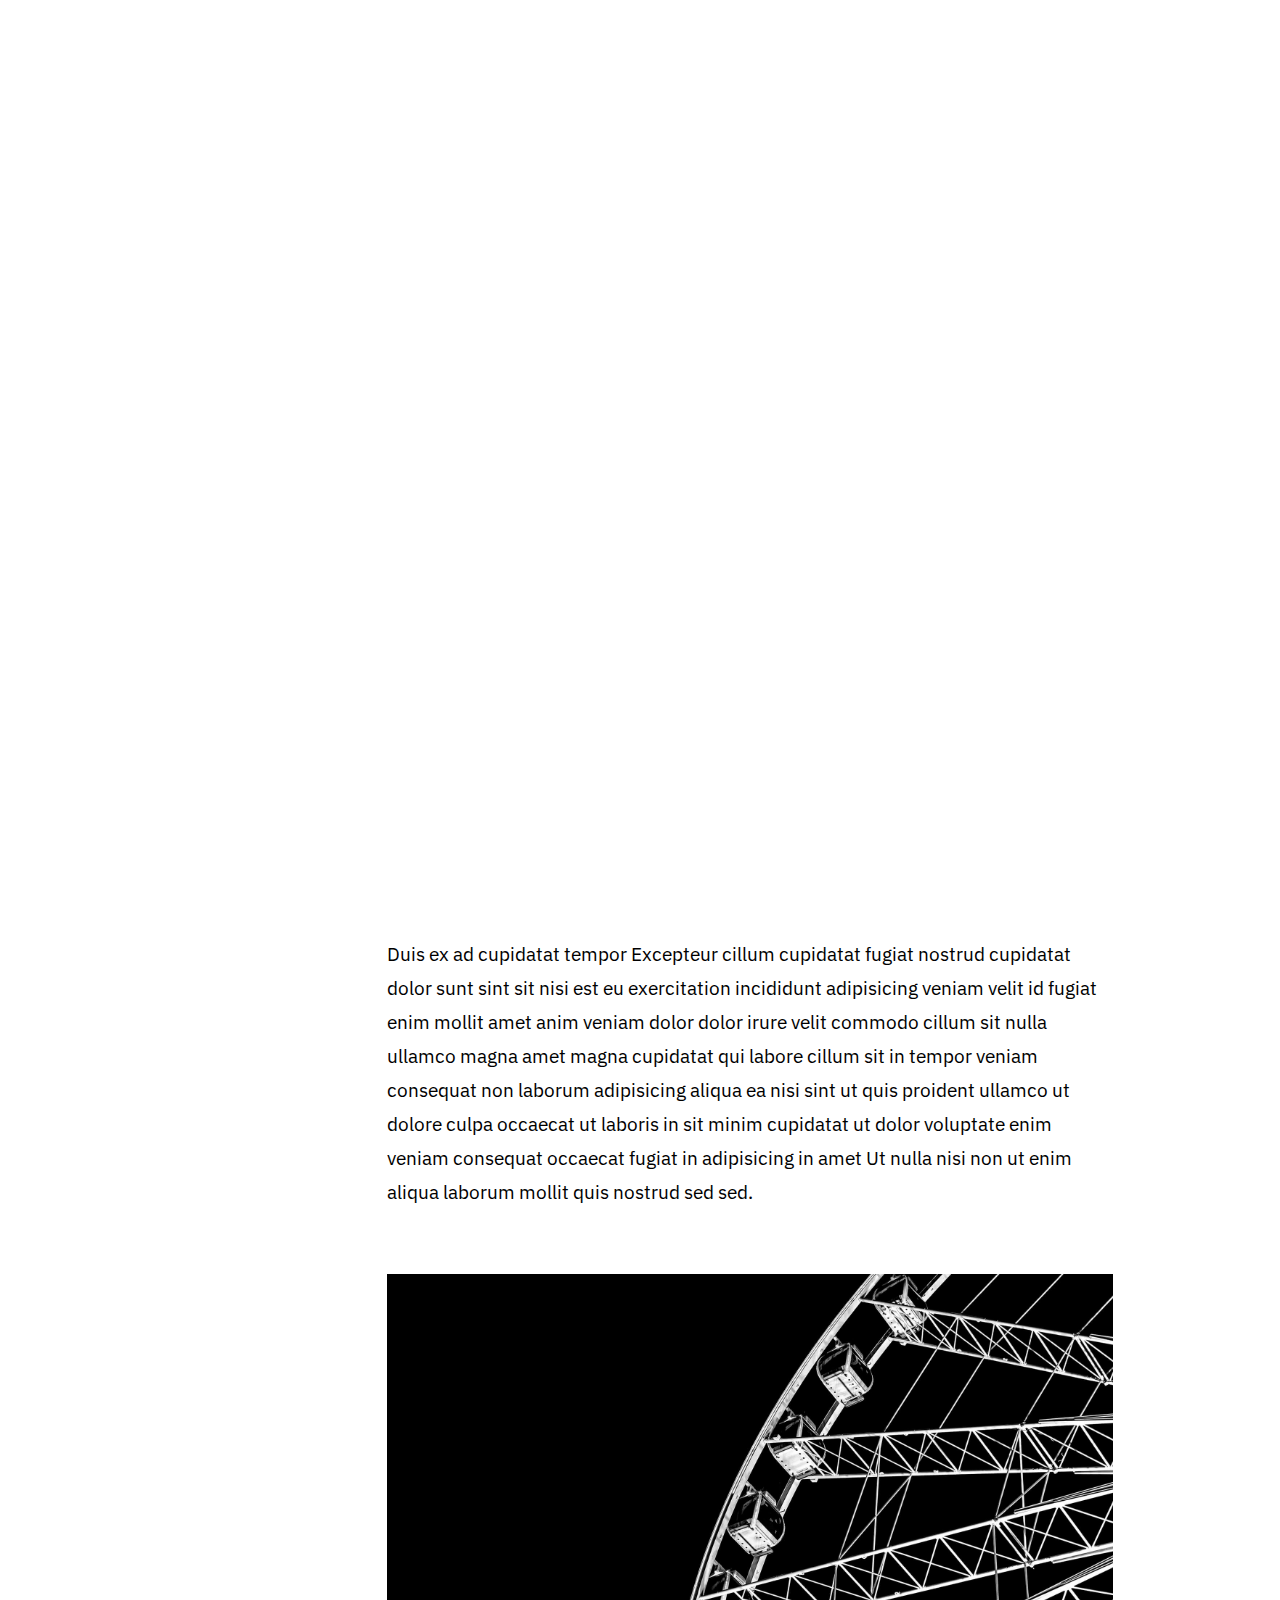
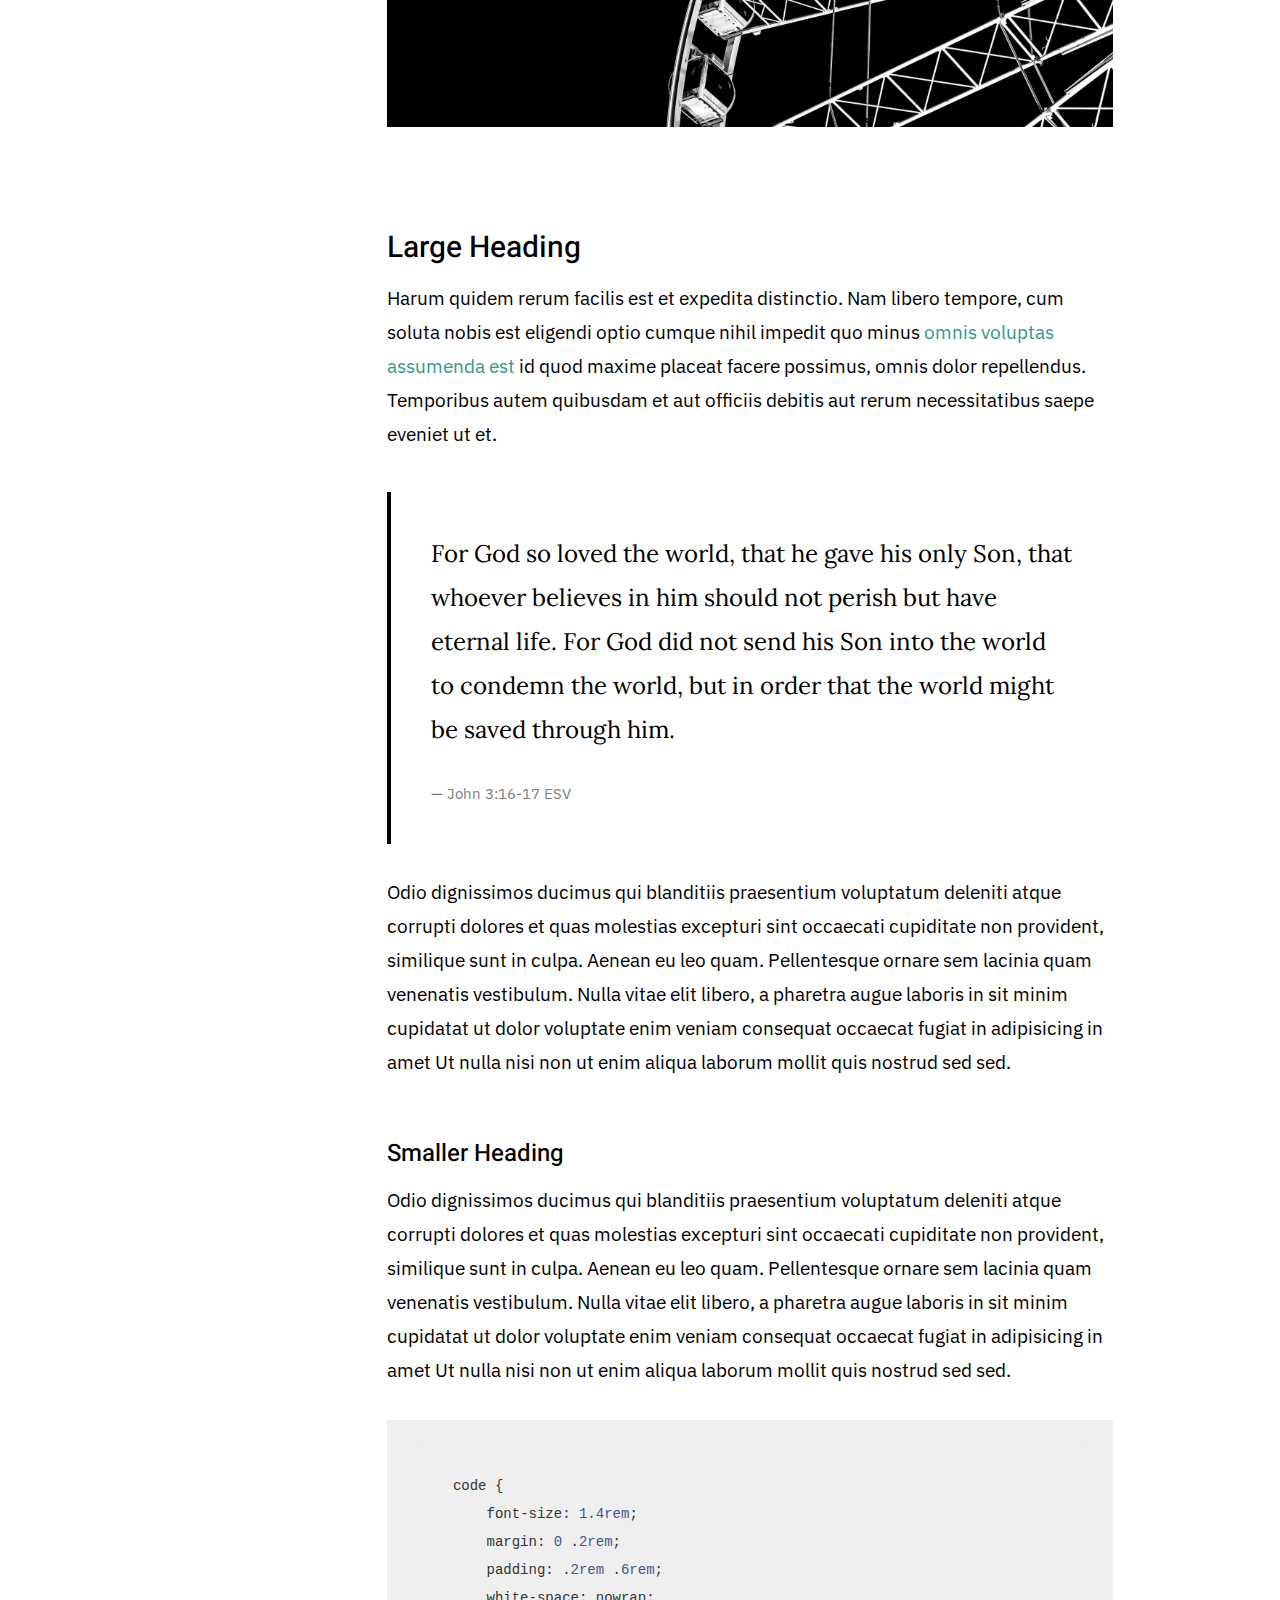
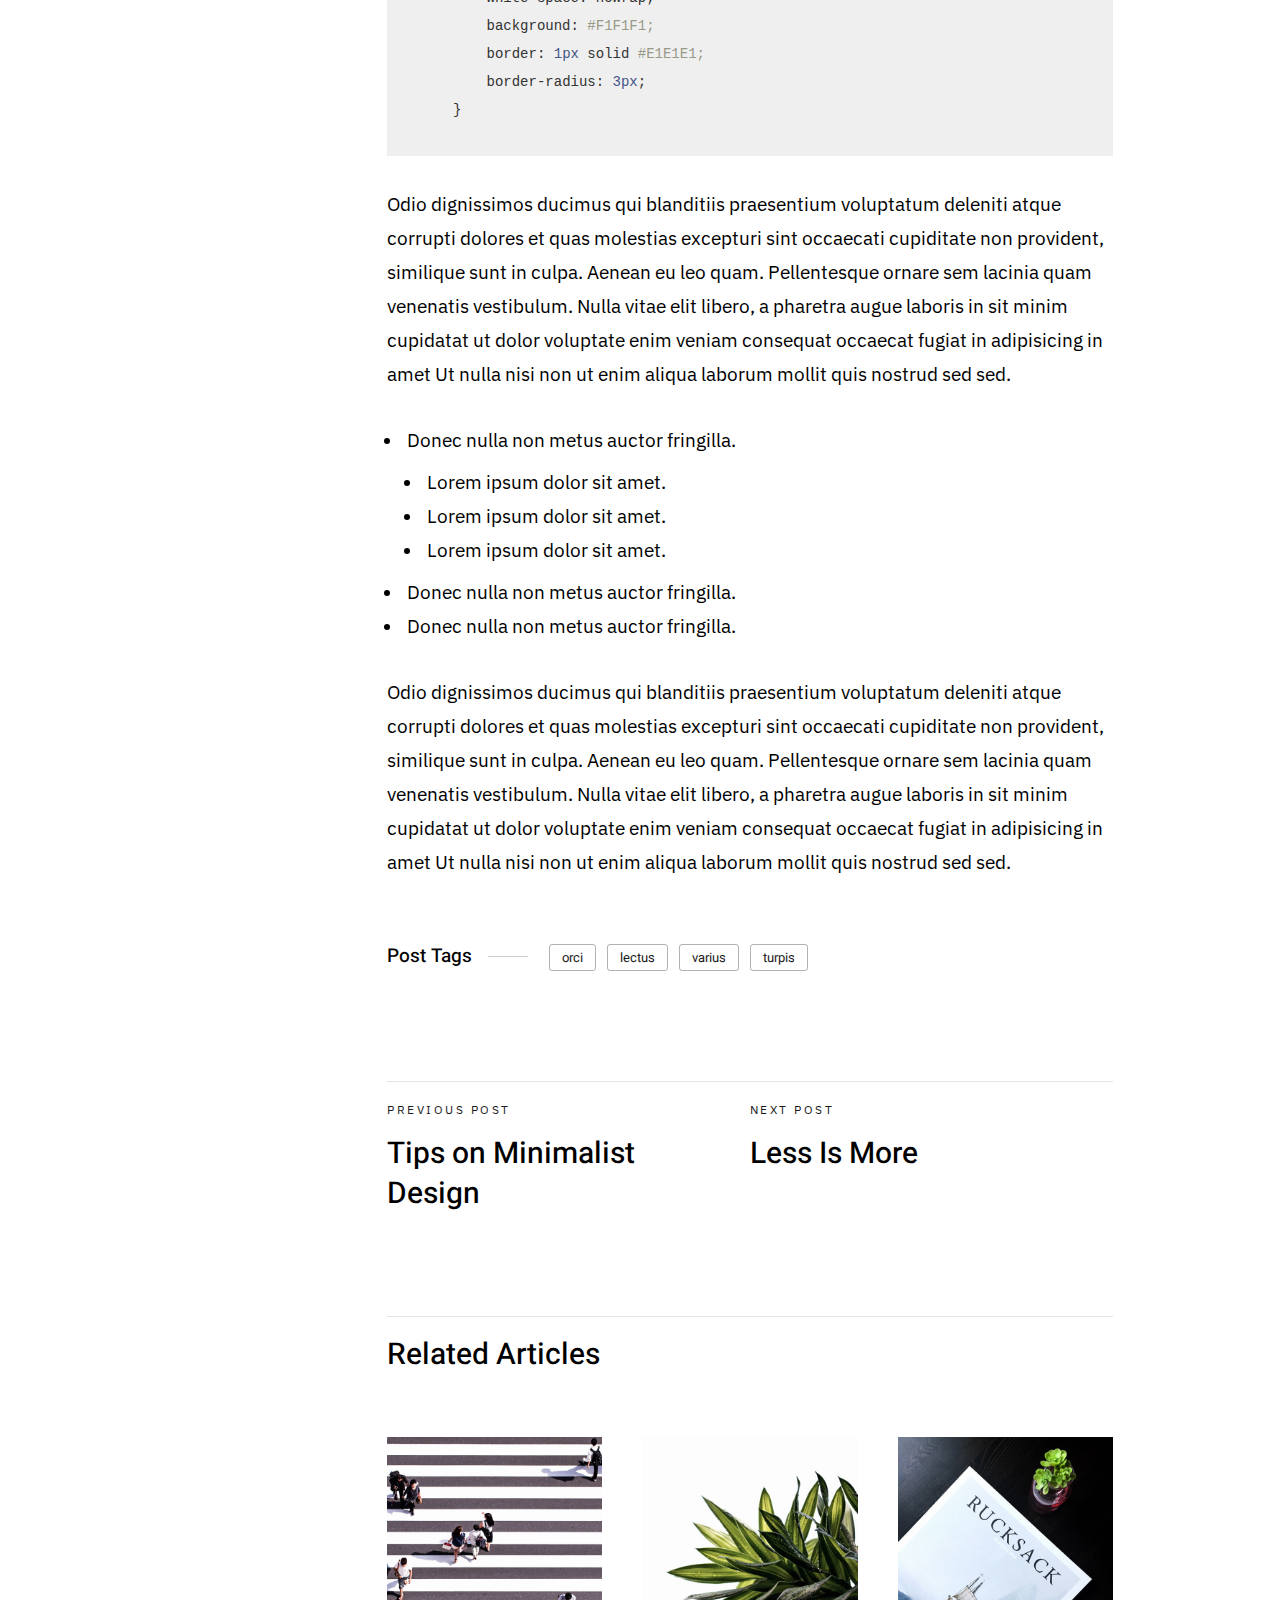
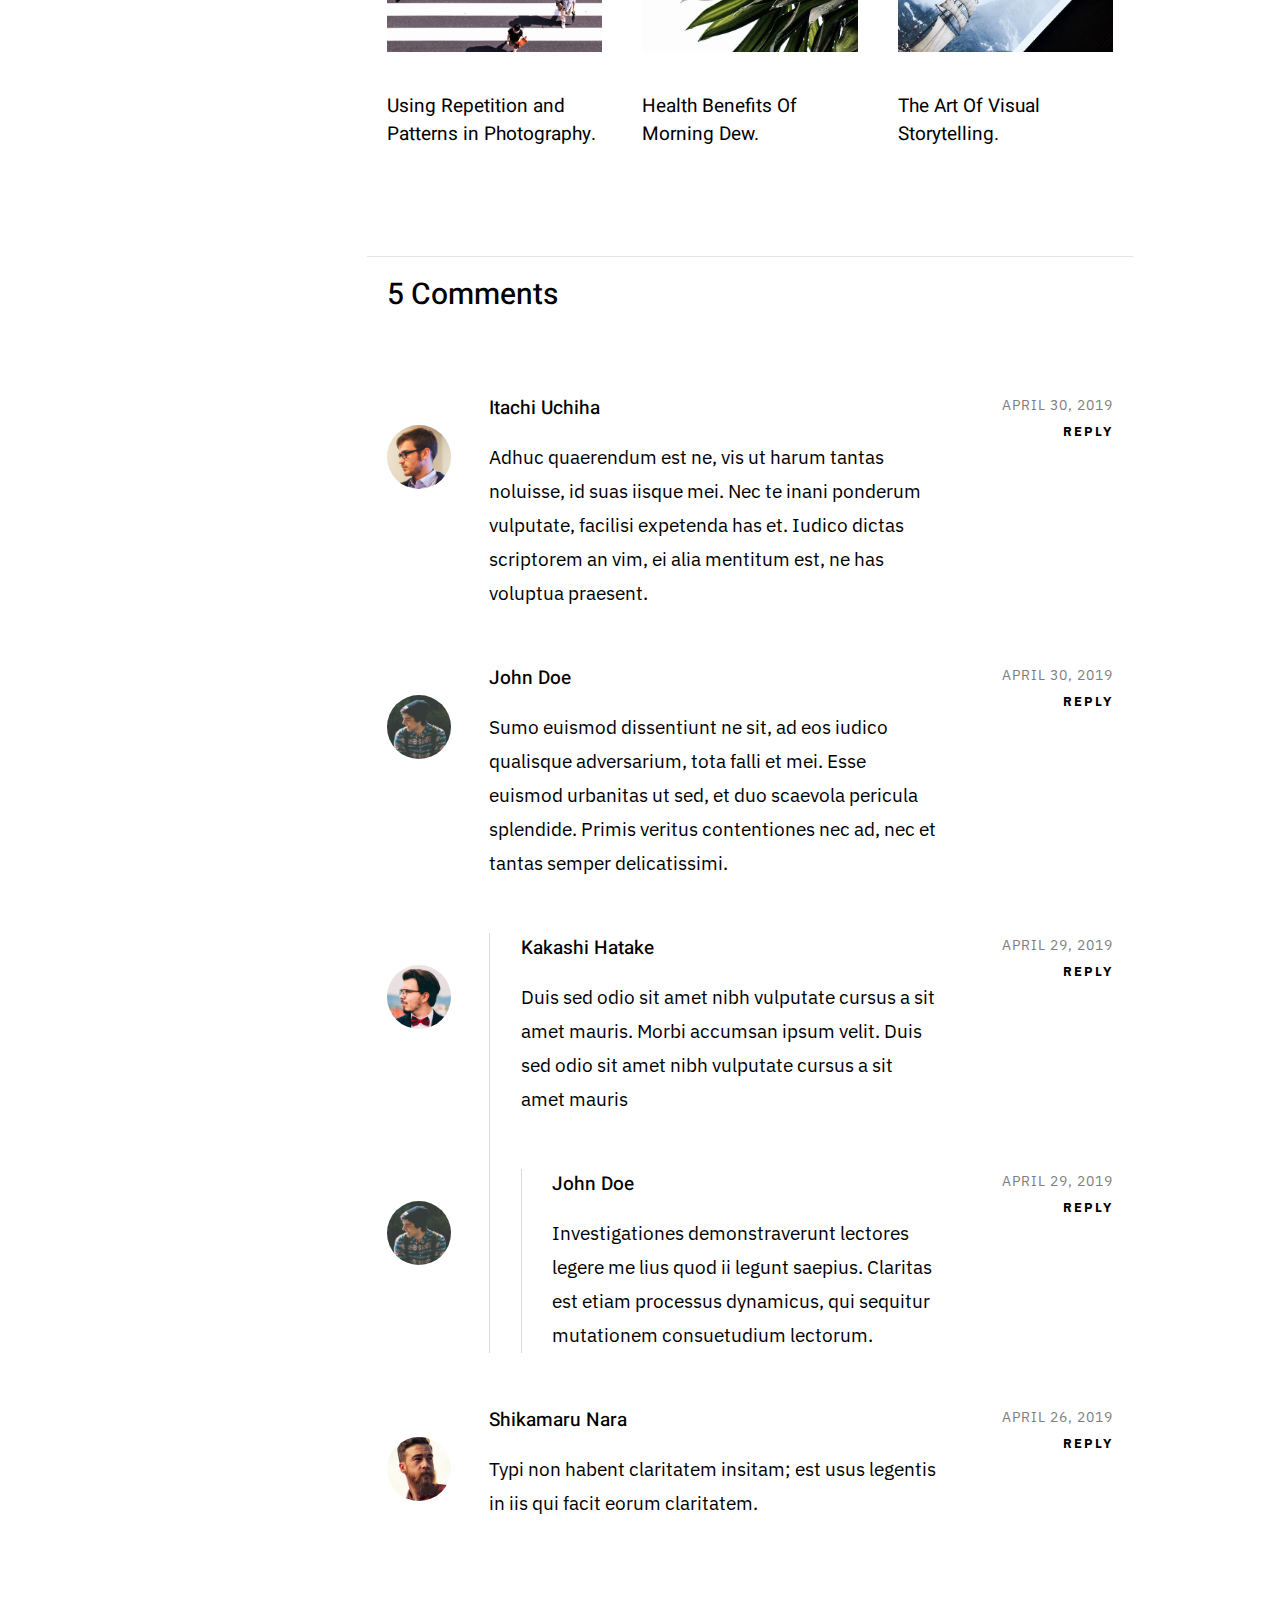
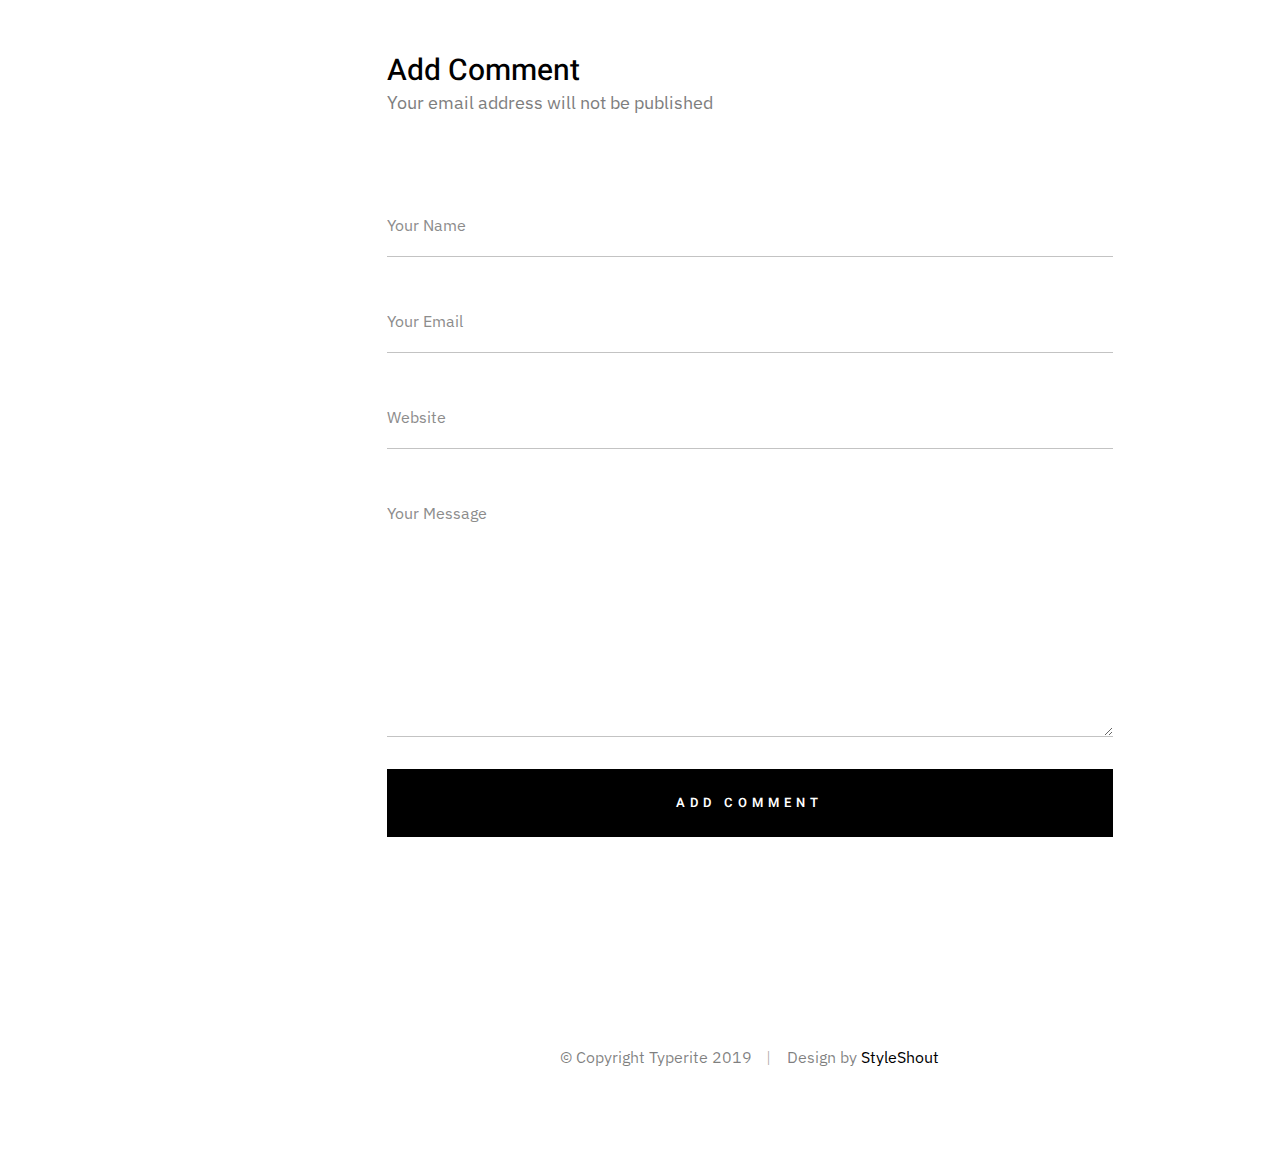
<file: single-standard.html>
<!DOCTYPE html>
<html class="no-js" lang="en">
<head>

    <!--- basic page needs
    ================================================== -->
    <meta charset="utf-8">
    <title>Standard Post - Typerite</title>
    <meta name="description" content="">
    <meta name="author" content="">

    <!-- mobile specific metas
    ================================================== -->
    <meta name="viewport" content="width=device-width, initial-scale=1">

    <!-- CSS
    ================================================== -->
    <link rel="stylesheet" href="css/base.css">
    <link rel="stylesheet" href="css/vendor.css">
    <link rel="stylesheet" href="css/main.css">

    <!-- script
    ================================================== -->
    <script src="js/modernizr.js"></script>

    <!-- favicons
    ================================================== -->
    <link rel="apple-touch-icon" sizes="180x180" href="apple-touch-icon.png">
    <link rel="icon" type="image/png" sizes="32x32" href="favicon-32x32.png">
    <link rel="icon" type="image/png" sizes="16x16" href="favicon-16x16.png">
    <link rel="manifest" href="site.webmanifest">

</head>

<body class="ss-bg-white">

    <!-- preloader
    ================================================== -->
    <div id="preloader">
        <div id="loader" class="dots-fade">
            <div></div>
            <div></div>
            <div></div>
        </div>
    </div>

    <div id="top" class="s-wrap site-wrapper">

        <!-- site header
        ================================================== -->
        <header class="s-header header">

            <div class="header__top">
                <div class="header__logo">
                    <a class="site-logo" href="index.html">
                        <img src="images/logo.svg" alt="Homepage">
                    </a>
                </div>

                <div class="header__search">
    
                    <form role="search" method="get" class="header__search-form" action="#">
                        <label>
                            <span class="hide-content">Search for:</span>
                            <input type="search" class="header__search-field" placeholder="Type Keywords" value="" name="s" title="Search for:" autocomplete="off">
                        </label>
                        <input type="submit" class="header__search-submit" value="Search">
                    </form>
        
                    <a href="#0" title="Close Search" class="header__search-close">Close</a>
        
                </div>  <!-- end header__search -->

                <!-- toggles -->
                <a href="#0" class="header__search-trigger"></a>
                <a href="#0" class="header__menu-toggle"><span>Menu</span></a>

            </div>

            <nav class="header__nav-wrap">

                <ul class="header__nav">
                    <li><a href="index.html" title="">Home</a></li>
                    <li class="has-children">
                        <a href="#0" title="">Categories</a>
                        <ul class="sub-menu">
                        <li><a href="category.html">Lifestyle</a></li>
                        <li><a href="category.html">Health</a></li>
                        <li><a href="category.html">Family</a></li>
                        <li><a href="category.html">Management</a></li>
                        <li><a href="category.html">Travel</a></li>
                        <li><a href="category.html">Work</a></li>
                        </ul>
                    </li>
                    <li class="has-children current">
                        <a href="#0" title="">Blog</a>
                        <ul class="sub-menu">
                        <li><a href="single-video.html">Video Post</a></li>
                        <li><a href="single-audio.html">Audio Post</a></li>
                        <li><a href="single-gallery.html">Gallery Post</a></li>
                        <li><a href="single-standard.html">Standard Post</a></li>
                        </ul>
                    </li>
                    <li><a href="styles.html" title="">Styles</a></li>
                    <li><a href="page-about.html" title="">About</a></li>
                    <li><a href="page-contact.html" title="">Contact</a></li>
                </ul> <!-- end header__nav -->

                <ul class="header__social">
                    <li class="ss-facebook">
                        <a href="https://facebook.com/">
                            <span class="screen-reader-text">Facebook</span>
                        </a>
                    </li>
                    <li class="ss-twitter">
                        <a href="#0">
                            <span class="screen-reader-text">Twitter</span>
                        </a>
                    </li>
                    <li class="ss-dribbble">
                        <a href="#0">
                            <span class="screen-reader-text">Instagram</span>
                        </a>
                    </li>
                    <li class="ss-behance">
                        <a href="#0">
                            <span class="screen-reader-text">Behance</span>
                        </a>
                    </li>
                </ul>

            </nav> <!-- end header__nav-wrap -->

        </header> <!-- end s-header -->


        <!-- site content
        ================================================== -->
        <div class="s-content content">
            <main class="row content__page">
                
                <article class="column large-full entry format-standard">

                    <div class="media-wrap entry__media">
                        <div class="entry__post-thumb">
                            <img src="images/thumbs/single/standard/standard-1000.jpg" 
                                 srcset="images/thumbs/single/standard/standard-2000.jpg 2000w, 
                                         images/thumbs/single/standard/standard-1000.jpg 1000w, 
                                         images/thumbs/single/standard/standard-500.jpg 500w" sizes="(max-width: 2000px) 100vw, 2000px" alt="">
                        </div>
                    </div>

                    <div class="content__page-header entry__header">
                        <h1 class="display-1 entry__title">
                        This Is A Standard Format Post.
                        </h1>
                        <ul class="entry__header-meta">
                            <li class="author">By <a href="#0">Jonathan Doe</a></li>
                            <li class="date">April 30, 2019</li>
                            <li class="cat-links">
                                <a href="#0">Marketing</a><a href="#0">Management</a>
                            </li>
                        </ul>
                    </div> <!-- end entry__header -->

                    <div class="entry__content">

                        <p class="lead drop-cap">
                        Duis ex ad cupidatat tempor Excepteur cillum cupidatat 
                        fugiat nostrud cupidatat dolor sunt sint sit nisi est eu exercitation 
                        incididunt adipisicing veniam velit id fugiat enim mollit amet anim veniam dolor 
                        dolor irure velit commodo cillum sit nulla ullamco magna amet magna cupidatat qui 
                        labore cillum sit in tempor veniam consequat non laborum adipisicing aliqua 
                        ea nisi sint.
                        </p>

                        <p>
                        Duis ex ad cupidatat tempor Excepteur cillum cupidatat fugiat nostrud cupidatat 
                        dolor sunt sint sit nisi est eu exercitation incididunt adipisicing veniam velit 
                        id fugiat enim mollit amet anim veniam dolor dolor irure velit commodo cillum sit 
                        nulla ullamco magna amet magna cupidatat qui labore cillum sit in tempor veniam 
                        consequat non laborum adipisicing aliqua ea nisi sint ut quis proident ullamco ut 
                        dolore culpa occaecat ut laboris in sit minim cupidatat ut dolor voluptate enim 
                        veniam consequat occaecat fugiat in adipisicing in amet Ut nulla nisi non ut enim 
                        aliqua laborum mollit quis nostrud sed sed.
                        </p>

                        <p>
                        <img src="images/wheel-1000.jpg" 
                             srcset="images/wheel-2000.jpg 2000w, 
                                     images/wheel-1000.jpg 1000w, 
                                     images/wheel-500.jpg 500w" 
                                     sizes="(max-width: 2000px) 100vw, 2000px" alt="">
                        </p>

                        <h2>Large Heading</h2>
    
                        <p>
                        Harum quidem rerum facilis est et expedita distinctio. Nam libero tempore, cum 
                        soluta nobis est eligendi optio cumque nihil impedit quo minus 
                        <a href="http://#">omnis voluptas assumenda est</a> id quod maxime placeat 
                        facere possimus, omnis dolor repellendus. Temporibus autem quibusdam et aut 
                        officiis debitis aut rerum necessitatibus saepe eveniet ut et.
                        </p>
    
                        <blockquote>
                            <p>
                            For God so loved the world, that he gave his only Son, that whoever believes in 
                            him should not perish but have eternal life. For God did not send his Son into 
                            the world to condemn the world, but in order that the world might be 
                            saved through him.
                            </p>
                            <cite>John 3:16-17 ESV</cite>
                        </blockquote>
    
                        <p>
                        Odio dignissimos ducimus qui blanditiis praesentium voluptatum deleniti atque 
                        corrupti dolores et quas molestias excepturi sint occaecati cupiditate non provident, 
                        similique sunt in culpa. Aenean eu leo quam. Pellentesque ornare sem lacinia quam 
                        venenatis vestibulum. Nulla vitae elit libero, a pharetra augue laboris in sit minim 
                        cupidatat ut dolor voluptate enim veniam consequat occaecat fugiat in adipisicing 
                        in amet Ut nulla nisi non ut enim aliqua laborum mollit quis nostrud sed sed.
                        </p>
    
                        <h3>Smaller Heading</h3>
    
                        <p>
                        Odio dignissimos ducimus qui blanditiis praesentium voluptatum deleniti atque 
                        corrupti dolores et quas molestias excepturi sint occaecati cupiditate non provident, 
                        similique sunt in culpa. Aenean eu leo quam. Pellentesque ornare sem lacinia quam 
                        venenatis vestibulum. Nulla vitae elit libero, a pharetra augue laboris in sit minim 
                        cupidatat ut dolor voluptate enim veniam consequat occaecat fugiat in adipisicing 
                        in amet Ut nulla nisi non ut enim aliqua laborum mollit quis nostrud sed sed.
                        </p>

<pre><code>
    code {
        font-size: 1.4rem;
        margin: 0 .2rem;
        padding: .2rem .6rem;
        white-space: nowrap;
        background: #F1F1F1;
        border: 1px solid #E1E1E1;	
        border-radius: 3px;
    }
</code></pre>

                        <p>
                        Odio dignissimos ducimus qui blanditiis praesentium voluptatum deleniti atque 
                        corrupti dolores et quas molestias excepturi sint occaecati cupiditate non provident, 
                        similique sunt in culpa. Aenean eu leo quam. Pellentesque ornare sem lacinia quam 
                        venenatis vestibulum. Nulla vitae elit libero, a pharetra augue laboris in sit minim 
                        cupidatat ut dolor voluptate enim veniam consequat occaecat fugiat in adipisicing 
                        in amet Ut nulla nisi non ut enim aliqua laborum mollit quis nostrud sed sed.
                        </p>
        
                        <ul>
                            <li>Donec nulla non metus auctor fringilla.
                                <ul>
                                    <li>Lorem ipsum dolor sit amet.</li>
                                    <li>Lorem ipsum dolor sit amet.</li>
                                    <li>Lorem ipsum dolor sit amet.</li>
                                </ul>
                            </li>
                            <li>Donec nulla non metus auctor fringilla.</li>
                            <li>Donec nulla non metus auctor fringilla.</li>
                        </ul>
        
                        <p>
                        Odio dignissimos ducimus qui blanditiis praesentium voluptatum deleniti atque 
                        corrupti dolores et quas molestias excepturi sint occaecati cupiditate non provident, 
                        similique sunt in culpa. Aenean eu leo quam. Pellentesque ornare sem lacinia quam 
                        venenatis vestibulum. Nulla vitae elit libero, a pharetra augue laboris in sit minim 
                        cupidatat ut dolor voluptate enim veniam consequat occaecat fugiat in adipisicing 
                        in amet Ut nulla nisi non ut enim aliqua laborum mollit quis nostrud sed sed.
                        </p>


                        <p class="entry__tags">
                            <span>Post Tags</span>
        
                            <span class="entry__tag-list">
                                <a href="#0">orci</a>
                                <a href="#0">lectus</a>
                                <a href="#0">varius</a>
                                <a href="#0">turpis</a>
                            </span>
            
                        </p>
                    </div> <!-- end entry content -->

                    <div class="entry__pagenav">
                        <div class="entry__nav">
                            <div class="entry__prev">
                                <a href="#0" rel="prev">
                                    <span>Previous Post</span>
                                    Tips on Minimalist Design 
                                </a>
                            </div>
                            <div class="entry__next">
                                <a href="#0" rel="next">
                                    <span>Next Post</span>
                                    Less Is More 
                                </a>
                            </div>
                        </div>
                    </div> <!-- end entry__pagenav -->

                    <div class="entry__related">
                        <h3 class="h2">Related Articles</h3>

                        <ul class="related">
                            <li class="related__item">
                                <a href="single-standard.html" class="related__link">
                                    <img src="images/thumbs/masonry/walk-600.jpg" alt="">
                                </a>
                                <h5 class="related__post-title">Using Repetition and Patterns in Photography.</h5>
                            </li>
                            <li class="related__item">
                                <a href="single-standard.html" class="related__link">
                                    <img src="images/thumbs/masonry/dew-600.jpg" alt="">
                                </a>
                                <h5 class="related__post-title">Health Benefits Of Morning Dew.</h5>
                            </li>
                            <li class="related__item">
                                <a href="single-standard.html" class="related__link">
                                    <img src="images/thumbs/masonry/rucksack-600.jpg" alt="">
                                </a>
                                <h5 class="related__post-title">The Art Of Visual Storytelling.</h5>
                            </li>
                        </ul>
                    </div> <!-- end entry related -->

                </article> <!-- end column large-full entry-->


                <div class="comments-wrap">

                    <div id="comments" class="column large-12">

                        <h3 class="h2">5 Comments</h3>
        
                        <!-- START commentlist -->
                        <ol class="commentlist">
        
                            <li class="depth-1 comment">
        
                                <div class="comment__avatar">
                                    <img class="avatar" src="images/avatars/user-01.jpg" alt="" width="50" height="50">
                                </div>
        
                                <div class="comment__content">
        
                                    <div class="comment__info">
                                        <div class="comment__author">Itachi Uchiha</div>
        
                                        <div class="comment__meta">
                                            <div class="comment__time">April 30, 2019</div>
                                            <div class="comment__reply">
                                                <a class="comment-reply-link" href="#0">Reply</a>
                                            </div>
                                        </div>
                                    </div>
        
                                    <div class="comment__text">
                                    <p>Adhuc quaerendum est ne, vis ut harum tantas noluisse, id suas iisque mei. Nec te inani ponderum vulputate,
                                    facilisi expetenda has et. Iudico dictas scriptorem an vim, ei alia mentitum est, ne has voluptua praesent.</p>
                                    </div>
        
                                </div>
        
                            </li> <!-- end comment level 1 -->
        
                            <li class="thread-alt depth-1 comment">
        
                                <div class="comment__avatar">
                                    <img class="avatar" src="images/avatars/user-04.jpg" alt="" width="50" height="50">
                                </div>
        
                                <div class="comment__content">
        
                                    <div class="comment__info">
                                        <div class="comment__author">John Doe</div>
        
                                        <div class="comment__meta">
                                            <div class="comment__time">April 30, 2019</div>
                                            <div class="comment__reply">
                                                <a class="comment-reply-link" href="#0">Reply</a>
                                            </div>
                                        </div>
                                    </div>
        
                                    <div class="comment__text">
                                    <p>Sumo euismod dissentiunt ne sit, ad eos iudico qualisque adversarium, tota falli et mei. Esse euismod
                                    urbanitas ut sed, et duo scaevola pericula splendide. Primis veritus contentiones nec ad, nec et
                                    tantas semper delicatissimi.</p>
                                    </div>
        
                                </div>
        
                                <ul class="children">
        
                                    <li class="depth-2 comment">
        
                                        <div class="comment__avatar">
                                            <img class="avatar" src="images/avatars/user-03.jpg" alt="" width="50" height="50">
                                        </div>
        
                                        <div class="comment__content">
        
                                            <div class="comment__info">
                                                <div class="comment__author">Kakashi Hatake</div>
        
                                                <div class="comment__meta">
                                                    <div class="comment__time">April 29, 2019</div>
                                                    <div class="comment__reply">
                                                        <a class="comment-reply-link" href="#0">Reply</a>
                                                    </div>
                                                </div>
                                            </div>
        
                                            <div class="comment__text">
                                                <p>Duis sed odio sit amet nibh vulputate
                                                cursus a sit amet mauris. Morbi accumsan ipsum velit. Duis sed odio sit amet nibh vulputate
                                                cursus a sit amet mauris</p>
                                            </div>
        
                                        </div>
        
                                        <ul class="children">
        
                                            <li class="depth-3 comment">
        
                                                <div class="comment__avatar">
                                                    <img class="avatar" src="images/avatars/user-04.jpg" alt="" width="50" height="50">
                                                </div>
        
                                                <div class="comment__content">
        
                                                    <div class="comment__info">
                                                        <div class="comment__author">John Doe</div>
        
                                                        <div class="comment__meta">
                                                            <div class="comment__time">April 29, 2019</div>
                                                            <div class="comment__reply">
                                                                <a class="comment-reply-link" href="#0">Reply</a>
                                                            </div>
                                                        </div>
                                                    </div>
        
                                                    <div class="comment__text">
                                                    <p>Investigationes demonstraverunt lectores legere me lius quod ii legunt saepius. Claritas est
                                                    etiam processus dynamicus, qui sequitur mutationem consuetudium lectorum.</p>
                                                    </div>
        
                                                </div>
        
                                            </li>
        
                                        </ul>
        
                                    </li>
        
                                </ul>
        
                            </li> <!-- end comment level 1 -->
        
                            <li class="depth-1 comment">
        
                                <div class="comment__avatar">
                                    <img class="avatar" src="images/avatars/user-02.jpg" alt="" width="50" height="50">
                                </div>
        
                                <div class="comment__content">
        
                                    <div class="comment__info">
                                        <div class="comment__author">Shikamaru Nara</div>
        
                                        <div class="comment__meta">
                                            <div class="comment__time">April 26, 2019</div>
                                            <div class="comment__reply">
                                                <a class="comment-reply-link" href="#0">Reply</a>
                                            </div>
                                        </div>
                                    </div>
        
                                    <div class="comment__text">
                                    <p>Typi non habent claritatem insitam; est usus legentis in iis qui facit eorum claritatem.</p>
                                    </div>
        
                                </div>
        
                            </li>  <!-- end comment level 1 -->
        
                        </ol>
                        <!-- END commentlist -->

                    </div> <!-- end comments -->

                    <div class="column large-12 comment-respond">

                        <!-- START respond -->
                        <div id="respond">
            
                            <h3 class="h2">Add Comment <span>Your email address will not be published</span></h3>
            
                            <form name="contactForm" id="contactForm" method="post" action="" autocomplete="off">
                                <fieldset>
            
                                    <div class="form-field">
                                        <input name="cName" id="cName" class="full-width" placeholder="Your Name" value="" type="text">
                                    </div>
            
                                    <div class="form-field">
                                        <input name="cEmail" id="cEmail" class="full-width" placeholder="Your Email" value="" type="text">
                                    </div>
            
                                    <div class="form-field">
                                        <input name="cWebsite" id="cWebsite" class="full-width" placeholder="Website" value="" type="text">
                                    </div>
            
                                    <div class="message form-field">
                                        <textarea name="cMessage" id="cMessage" class="full-width" placeholder="Your Message"></textarea>
                                    </div>
            
                                    <input name="submit" id="submit" class="btn btn--primary btn-wide btn--large full-width" value="Add Comment" type="submit">
            
                                </fieldset>
                            </form> <!-- end form -->
            
                        </div>
                        <!-- END respond-->
            
                    </div> <!-- end comment-respond -->
            
                </div> <!-- end comments-wrap -->
            </main>

        </div> <!-- end s-content -->


        <!-- footer
        ================================================== -->
        <footer class="s-footer footer">
            <div class="row">
                <div class="column large-full footer__content">
                    <div class="footer__copyright">
                        <span>© Copyright Typerite 2019</span> 
                        <span>Design by <a href="https://www.styleshout.com/">StyleShout</a></span>
                    </div>
                </div>
            </div>

            <div class="go-top">
                <a class="smoothscroll" title="Back to Top" href="#top"></a>
            </div>
        </footer>

    </div> <!-- end s-wrap -->


    <!-- Java Script
    ================================================== -->
    <script src="js/jquery-3.2.1.min.js"></script>
    <script src="js/plugins.js"></script>
    <script src="js/main.js"></script>

</body>
</file>
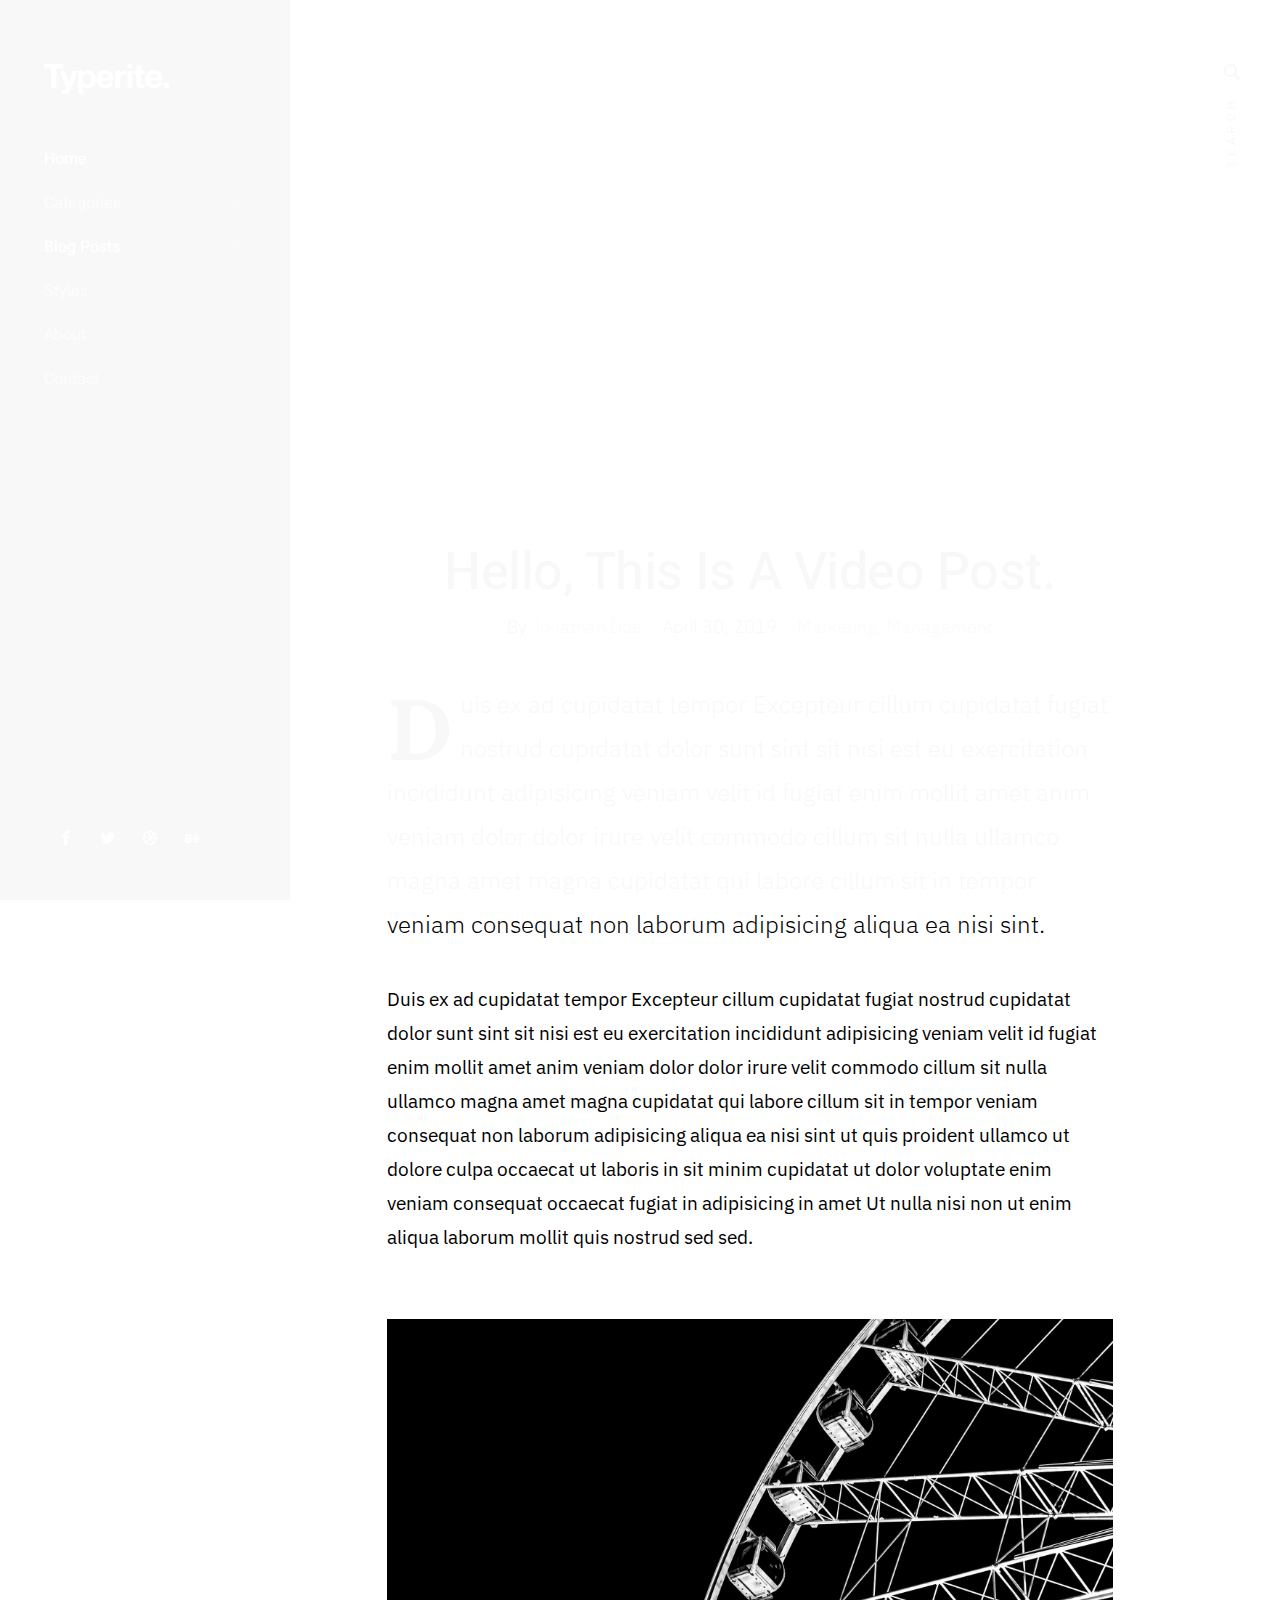
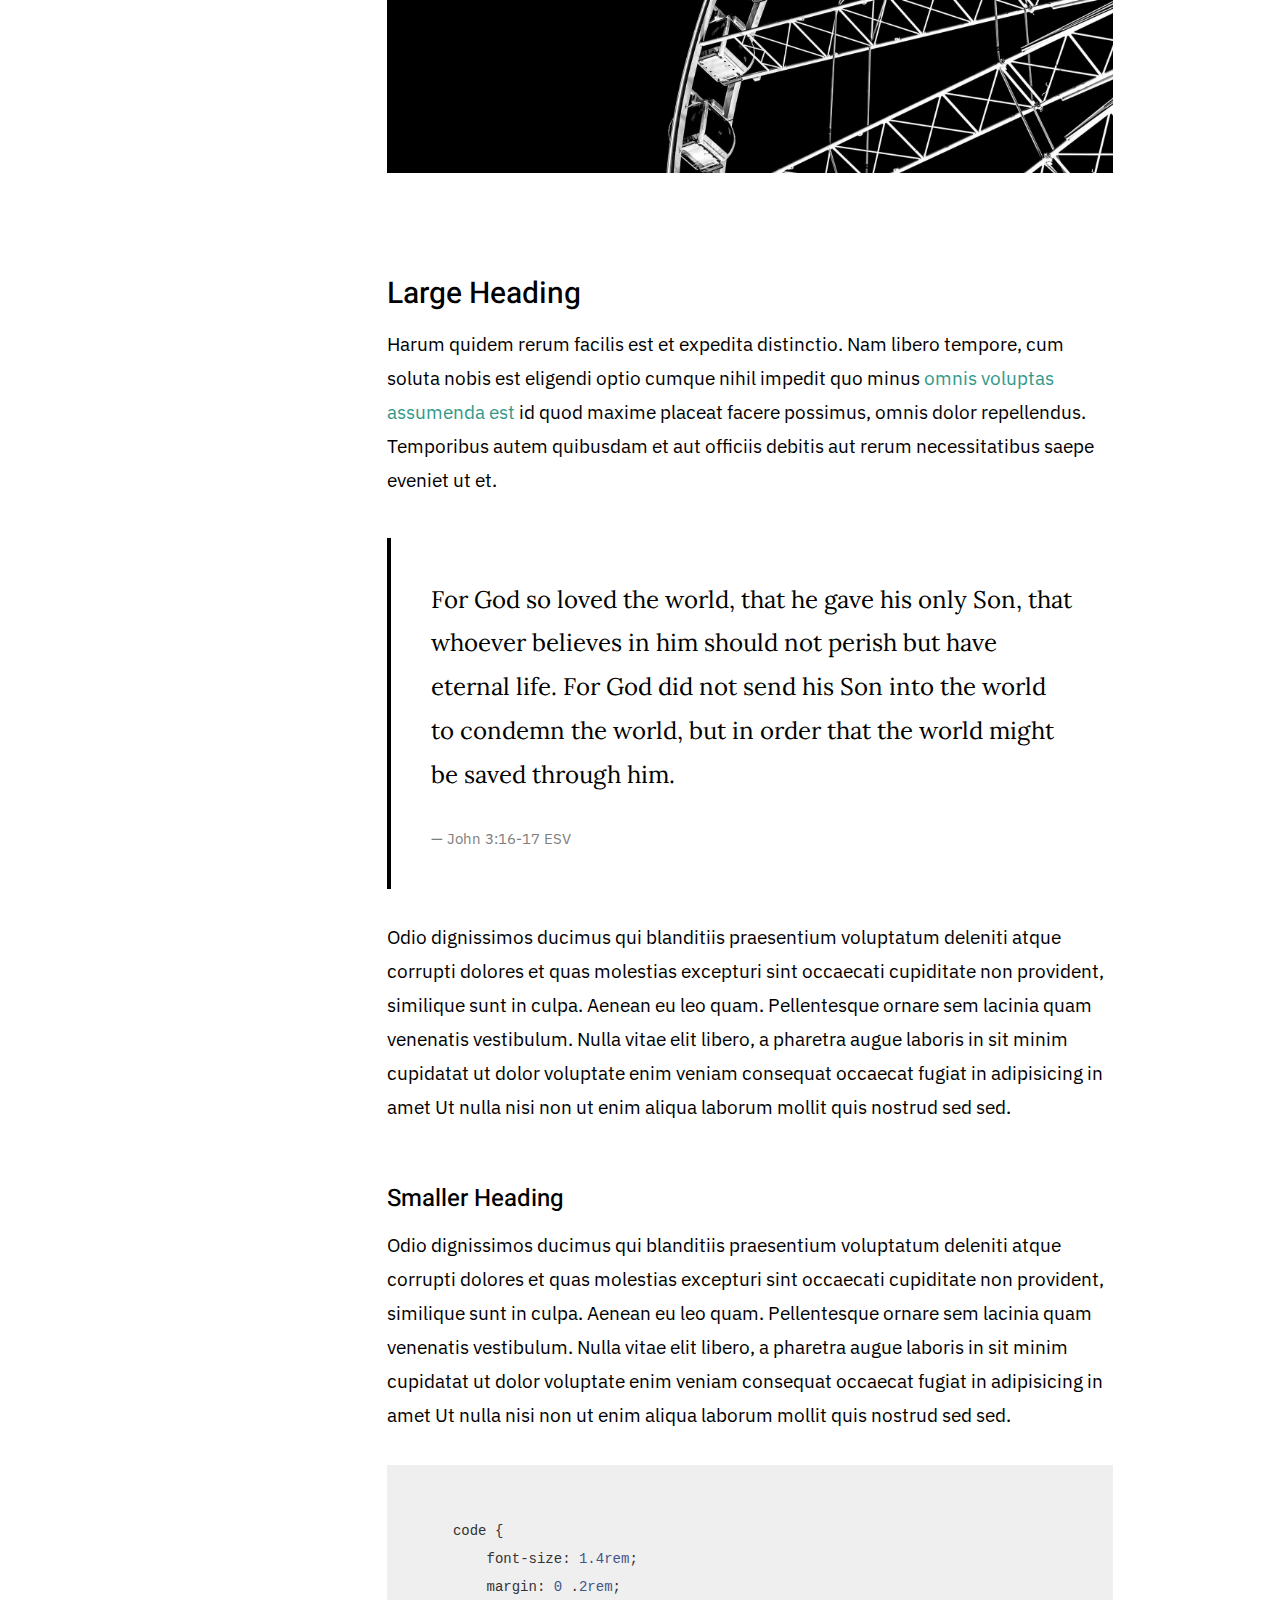
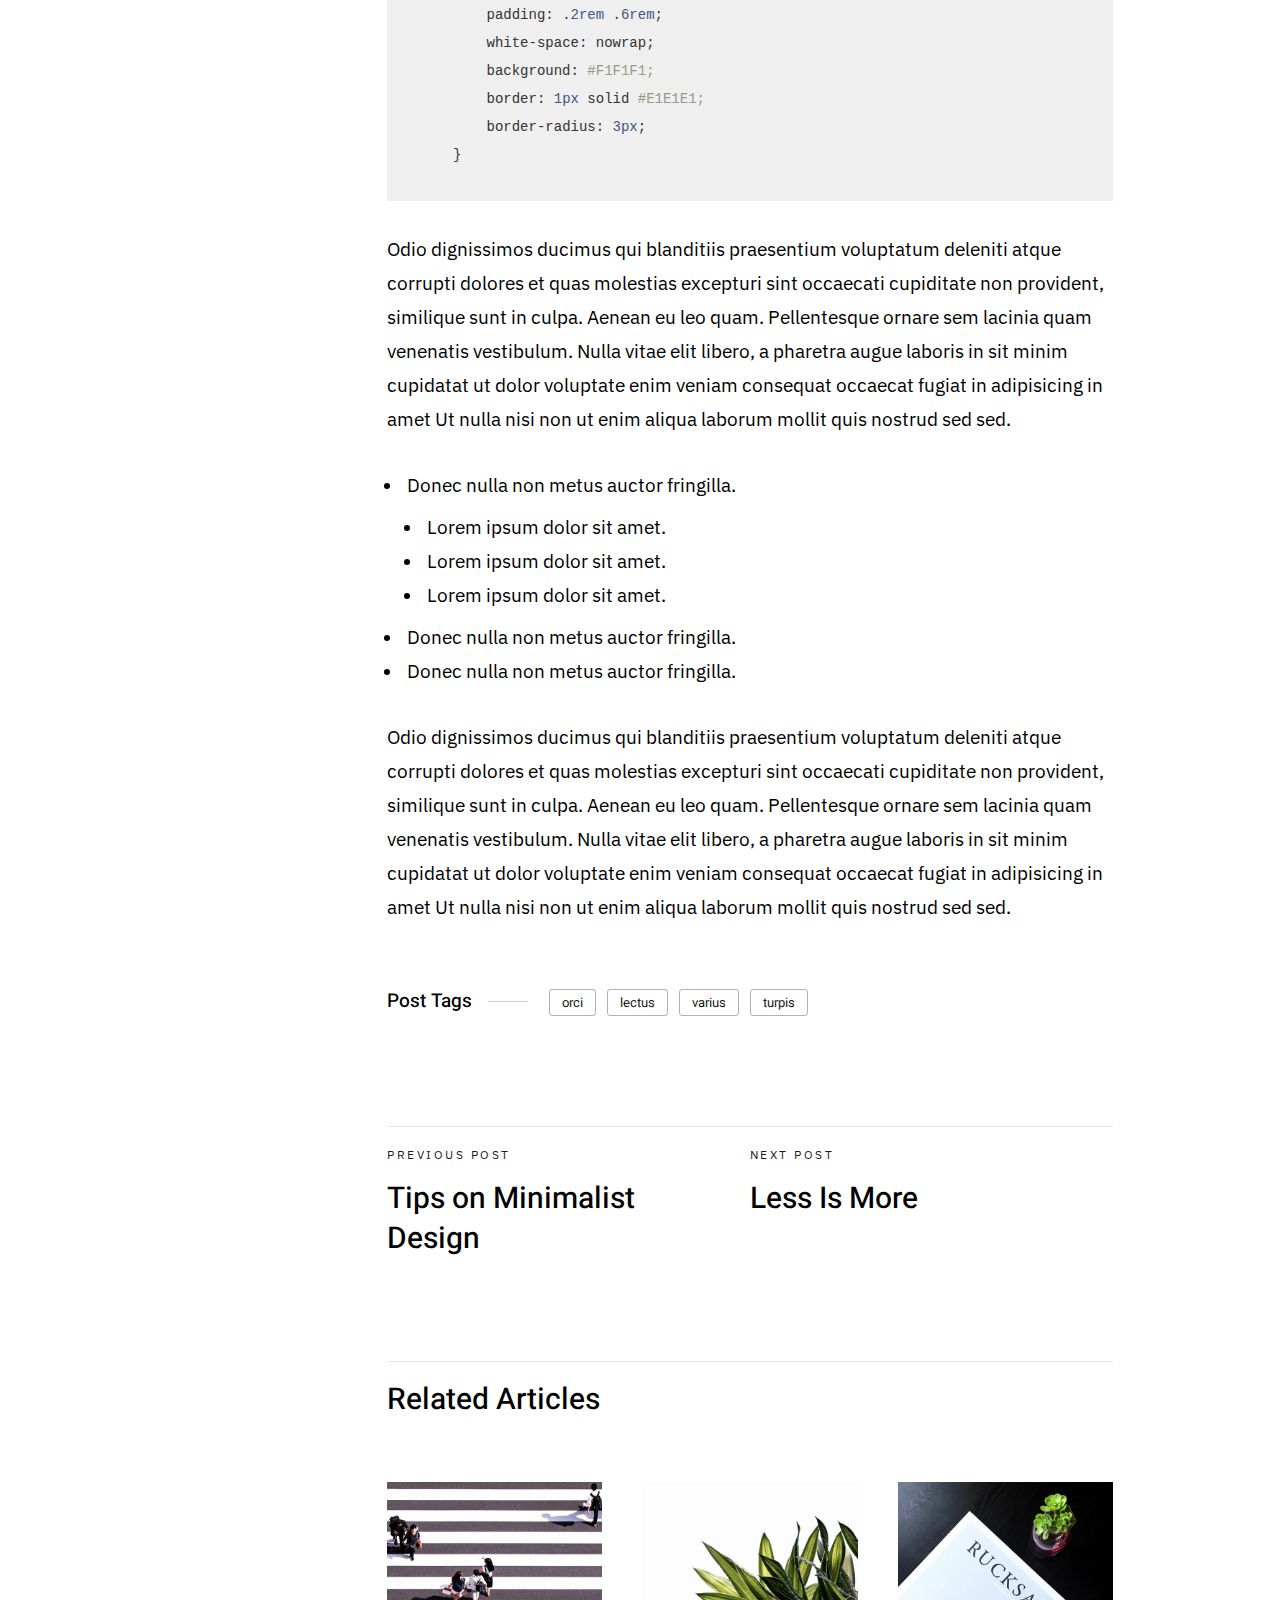
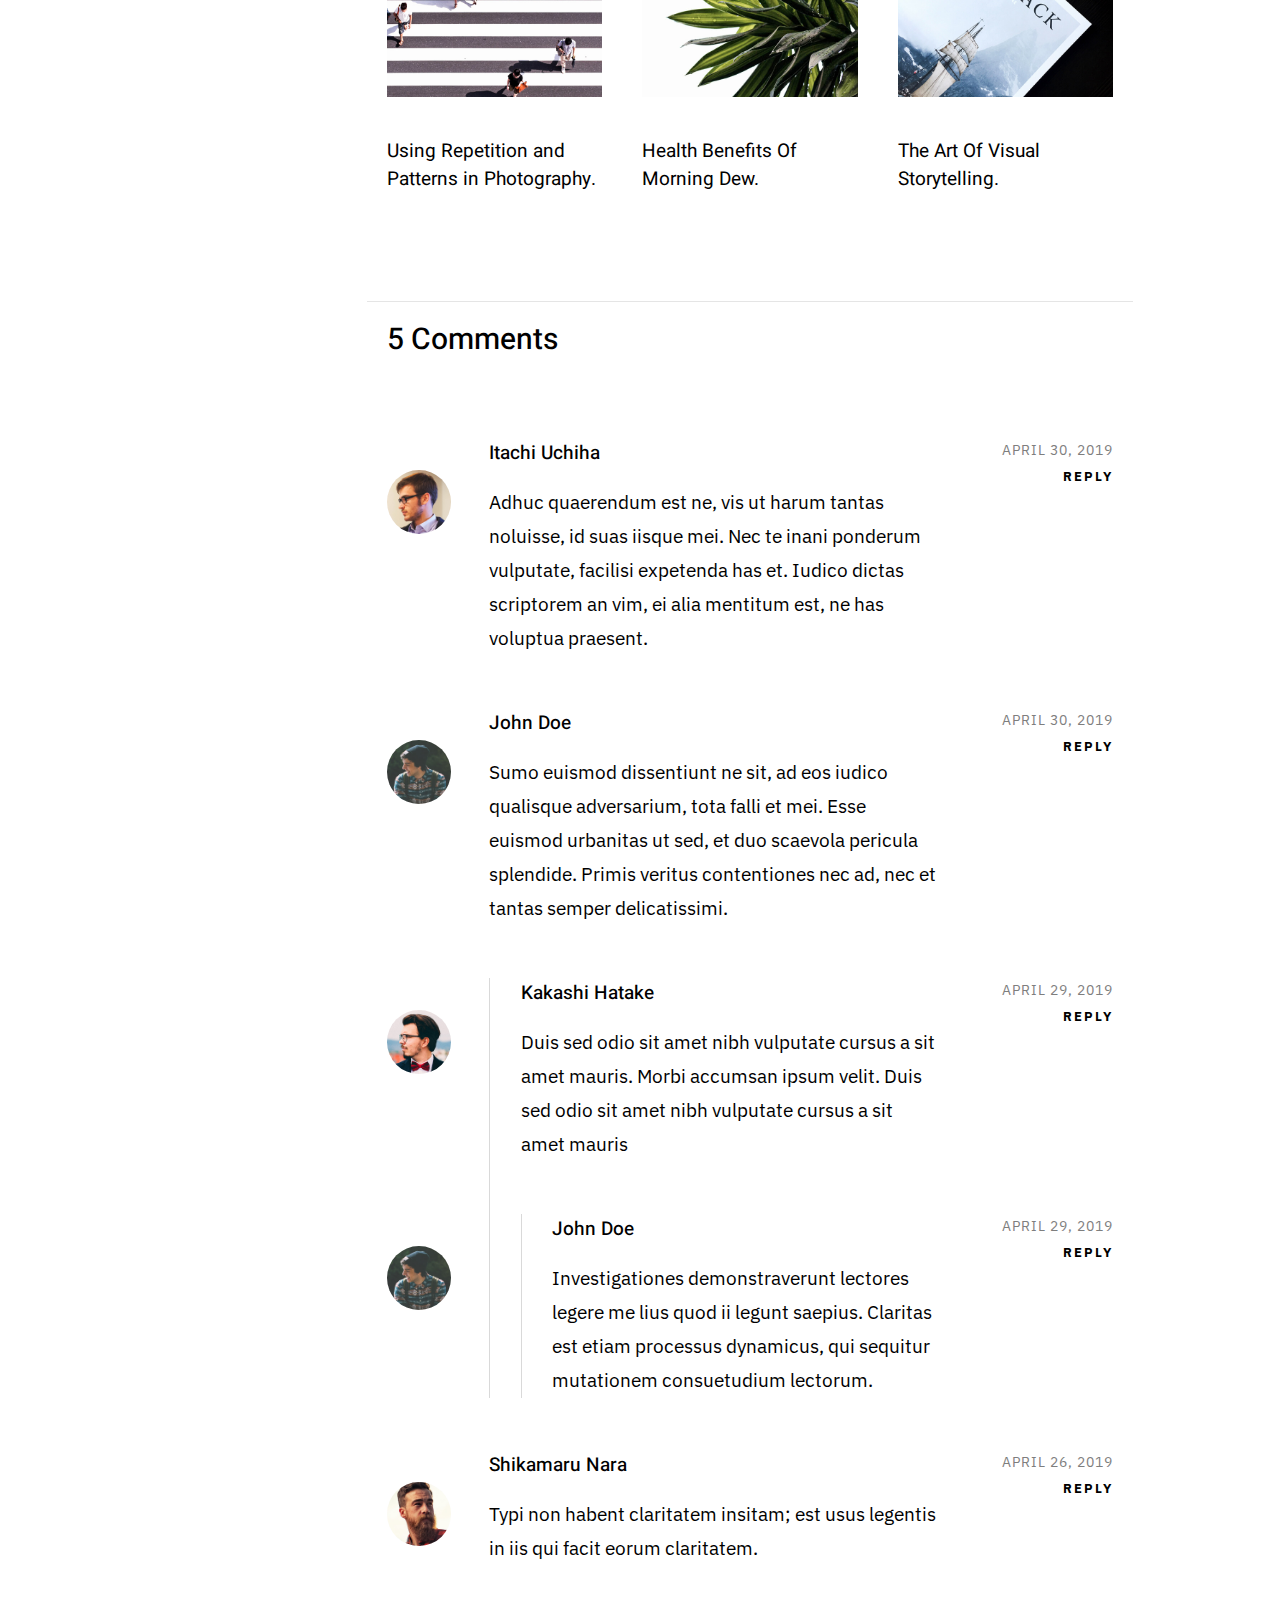
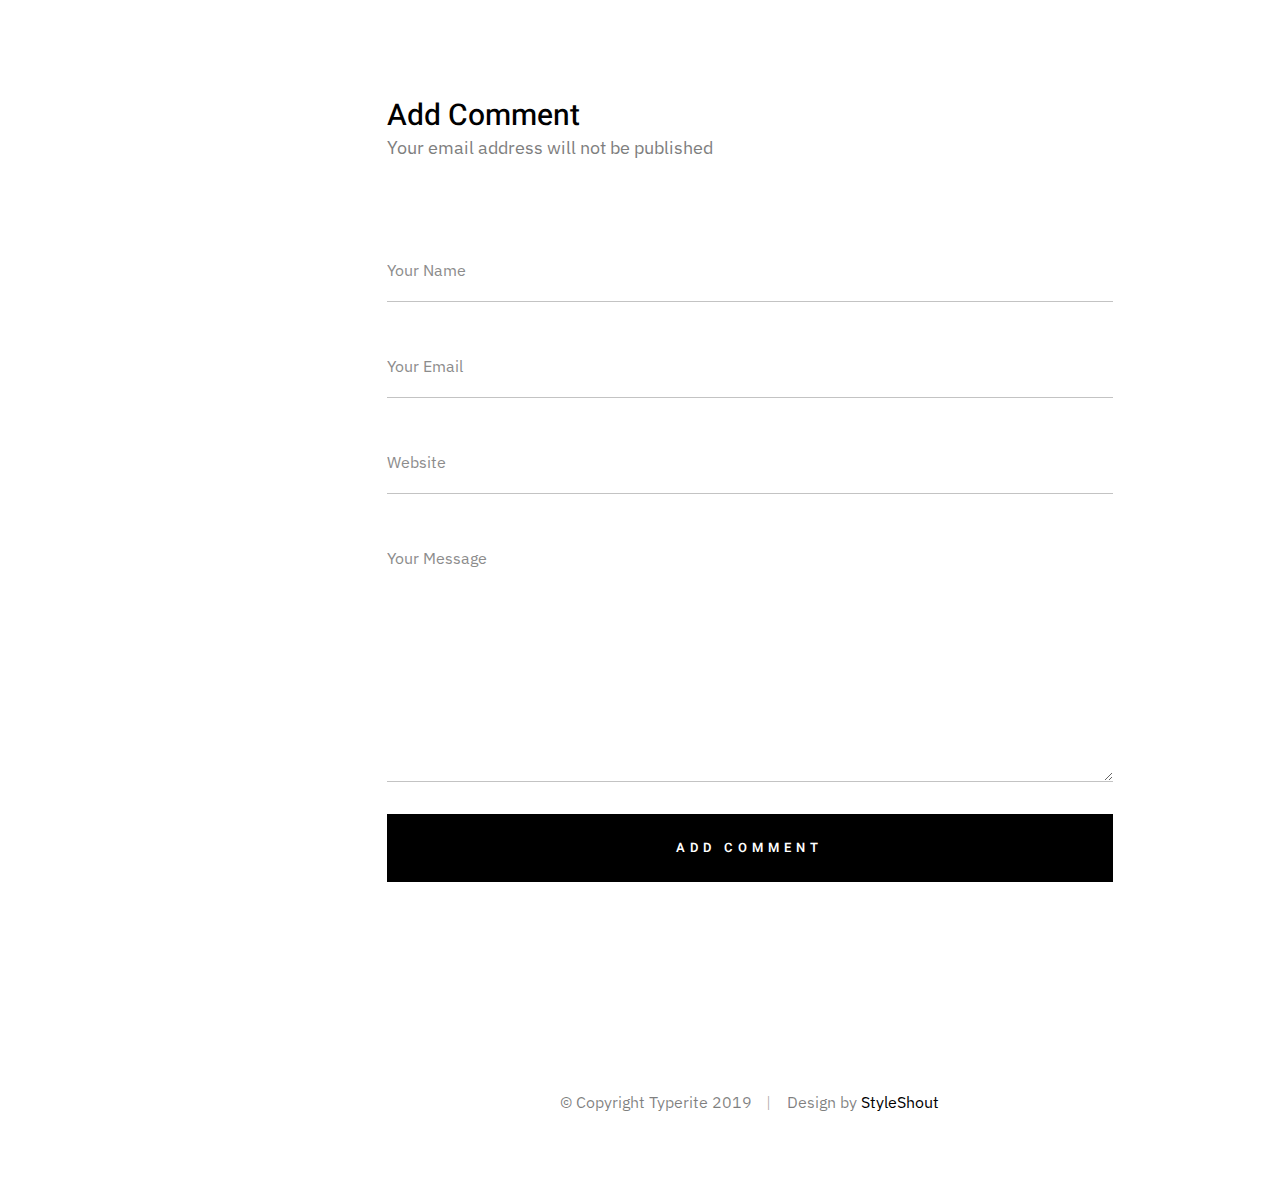
<file: single-video.html>
<!DOCTYPE html>
<html class="no-js" lang="en">
<head>

    <!--- basic page needs
    ================================================== -->
    <meta charset="utf-8">
    <title>Video Post - Typerite</title>
    <meta name="description" content="">
    <meta name="author" content="">

    <!-- mobile specific metas
    ================================================== -->
    <meta name="viewport" content="width=device-width, initial-scale=1">

    <!-- CSS
    ================================================== -->
    <link rel="stylesheet" href="css/base.css">
    <link rel="stylesheet" href="css/vendor.css">
    <link rel="stylesheet" href="css/main.css">

    <!-- script
    ================================================== -->
    <script src="js/modernizr.js"></script>

    <!-- favicons
    ================================================== -->
    <link rel="apple-touch-icon" sizes="180x180" href="apple-touch-icon.png">
    <link rel="icon" type="image/png" sizes="32x32" href="favicon-32x32.png">
    <link rel="icon" type="image/png" sizes="16x16" href="favicon-16x16.png">
    <link rel="manifest" href="site.webmanifest">

</head>

<body class="ss-bg-white">

    <!-- preloader
    ================================================== -->
    <div id="preloader">
        <div id="loader" class="dots-fade">
            <div></div>
            <div></div>
            <div></div>
        </div>
    </div>

    <div id="top" class="s-wrap site-wrapper">

        <!-- site header
        ================================================== -->
        <header class="s-header header">

            <div class="header__top">
                <div class="header__logo">
                    <a class="site-logo" href="index.html">
                        <img src="images/logo.svg" alt="Homepage">
                    </a>
                </div>

                <div class="header__search">
    
                    <form role="search" method="get" class="header__search-form" action="#">
                        <label>
                            <span class="hide-content">Search for:</span>
                            <input type="search" class="header__search-field" placeholder="Type Keywords" value="" name="s" title="Search for:" autocomplete="off">
                        </label>
                        <input type="submit" class="header__search-submit" value="Search">
                    </form>
        
                    <a href="#0" title="Close Search" class="header__search-close">Close</a>
        
                </div>  <!-- end header__search -->

                <!-- toggles -->
                <a href="#0" class="header__search-trigger"></a>
                <a href="#0" class="header__menu-toggle"><span>Menu</span></a>

            </div>

            <nav class="header__nav-wrap">

                <ul class="header__nav">
                    <li class="current"><a href="index.html" title="">Home</a></li>
                    <li class="has-children">
                        <a href="#0" title="">Categories</a>
                        <ul class="sub-menu">
                        <li><a href="category.html">Lifestyle</a></li>
                        <li><a href="category.html">Health</a></li>
                        <li><a href="category.html">Family</a></li>
                        <li><a href="category.html">Management</a></li>
                        <li><a href="category.html">Travel</a></li>
                        <li><a href="category.html">Work</a></li>
                        </ul>
                    </li>
                    <li class="has-children current">
                        <a href="#0" title="">Blog Posts</a>
                        <ul class="sub-menu">
                        <li><a href="single-video.html">Video Post</a></li>
                        <li><a href="single-audio.html">Audio Post</a></li>
                        <li><a href="single-gallery.html">Gallery Post</a></li>
                        <li><a href="single-standard.html">Standard Post</a></li>
                        </ul>
                    </li>
                    <li><a href="styles.html" title="">Styles</a></li>
                    <li><a href="page-about.html" title="">About</a></li>
                    <li><a href="page-contact.html" title="">Contact</a></li>
                </ul> <!-- end header__nav -->

                <ul class="header__social">
                    <li class="ss-facebook">
                        <a href="https://facebook.com/">
                            <span class="screen-reader-text">Facebook</span>
                        </a>
                    </li>
                    <li class="ss-twitter">
                        <a href="#0">
                            <span class="screen-reader-text">Twitter</span>
                        </a>
                    </li>
                    <li class="ss-dribbble">
                        <a href="#0">
                            <span class="screen-reader-text">Instagram</span>
                        </a>
                    </li>
                    <li class="ss-behance">
                        <a href="#0">
                            <span class="screen-reader-text">Behance</span>
                        </a>
                    </li>
                </ul>

            </nav> <!-- end header__nav-wrap -->

        </header> <!-- end s-header -->


        <!-- site content
        ================================================== -->
        <div class="s-content content">
            <main class="row content__page">
                
                <article class="column large-full entry format-video">

                    <div class="media-wrap entry__media">
                        <div class="video-container">
                            <iframe width="560" height="315" src="https://www.youtube.com/embed/8CkO1oGrJco" frameborder="0" allow="accelerometer; autoplay; clipboard-write; encrypted-media; gyroscope; picture-in-picture" allowfullscreen></iframe>
                        </div>
                    </div>

                    <div class="content__page-header entry__header">
                        <h1 class="display-1 entry__title">
                        Hello, This Is A Video Post.
                        </h1>
                        <ul class="entry__header-meta">
                            <li class="author">By <a href="#0">Jonathan Doe</a></li>
                            <li class="date">April 30, 2019</li>
                            <li class="cat-links">
                                <a href="#0">Marketing</a><a href="#0">Management</a>
                            </li>
                        </ul>
                    </div> <!-- end entry__header -->

                    <div class="entry__content">

                        <p class="lead drop-cap">
                        Duis ex ad cupidatat tempor Excepteur cillum cupidatat 
                        fugiat nostrud cupidatat dolor sunt sint sit nisi est eu exercitation 
                        incididunt adipisicing veniam velit id fugiat enim mollit amet anim veniam dolor 
                        dolor irure velit commodo cillum sit nulla ullamco magna amet magna cupidatat qui 
                        labore cillum sit in tempor veniam consequat non laborum adipisicing aliqua 
                        ea nisi sint.
                        </p>

                        <p>
                        Duis ex ad cupidatat tempor Excepteur cillum cupidatat fugiat nostrud cupidatat 
                        dolor sunt sint sit nisi est eu exercitation incididunt adipisicing veniam velit 
                        id fugiat enim mollit amet anim veniam dolor dolor irure velit commodo cillum sit 
                        nulla ullamco magna amet magna cupidatat qui labore cillum sit in tempor veniam 
                        consequat non laborum adipisicing aliqua ea nisi sint ut quis proident ullamco ut 
                        dolore culpa occaecat ut laboris in sit minim cupidatat ut dolor voluptate enim 
                        veniam consequat occaecat fugiat in adipisicing in amet Ut nulla nisi non ut enim 
                        aliqua laborum mollit quis nostrud sed sed.
                        </p>

                        <p>
                        <img src="images/wheel-1000.jpg" 
                             srcset="images/wheel-2000.jpg 2000w, 
                                     images/wheel-1000.jpg 1000w, 
                                     images/wheel-500.jpg 500w" 
                                     sizes="(max-width: 2000px) 100vw, 2000px" alt="">
                        </p>

                        <h2>Large Heading</h2>
    
                        <p>
                        Harum quidem rerum facilis est et expedita distinctio. Nam libero tempore, cum 
                        soluta nobis est eligendi optio cumque nihil impedit quo minus 
                        <a href="http://#">omnis voluptas assumenda est</a> id quod maxime placeat 
                        facere possimus, omnis dolor repellendus. Temporibus autem quibusdam et aut 
                        officiis debitis aut rerum necessitatibus saepe eveniet ut et.
                        </p>
    
                        <blockquote>
                            <p>
                            For God so loved the world, that he gave his only Son, that whoever believes in 
                            him should not perish but have eternal life. For God did not send his Son into 
                            the world to condemn the world, but in order that the world might be 
                            saved through him.
                            </p>
                            <cite>John 3:16-17 ESV</cite>
                        </blockquote>
    
                        <p>
                        Odio dignissimos ducimus qui blanditiis praesentium voluptatum deleniti atque 
                        corrupti dolores et quas molestias excepturi sint occaecati cupiditate non provident, 
                        similique sunt in culpa. Aenean eu leo quam. Pellentesque ornare sem lacinia quam 
                        venenatis vestibulum. Nulla vitae elit libero, a pharetra augue laboris in sit minim 
                        cupidatat ut dolor voluptate enim veniam consequat occaecat fugiat in adipisicing 
                        in amet Ut nulla nisi non ut enim aliqua laborum mollit quis nostrud sed sed.
                        </p>
    
                        <h3>Smaller Heading</h3>
    
                        <p>
                        Odio dignissimos ducimus qui blanditiis praesentium voluptatum deleniti atque 
                        corrupti dolores et quas molestias excepturi sint occaecati cupiditate non provident, 
                        similique sunt in culpa. Aenean eu leo quam. Pellentesque ornare sem lacinia quam 
                        venenatis vestibulum. Nulla vitae elit libero, a pharetra augue laboris in sit minim 
                        cupidatat ut dolor voluptate enim veniam consequat occaecat fugiat in adipisicing 
                        in amet Ut nulla nisi non ut enim aliqua laborum mollit quis nostrud sed sed.
                        </p>

<pre><code>
    code {
        font-size: 1.4rem;
        margin: 0 .2rem;
        padding: .2rem .6rem;
        white-space: nowrap;
        background: #F1F1F1;
        border: 1px solid #E1E1E1;	
        border-radius: 3px;
    }
</code></pre>

                        <p>
                        Odio dignissimos ducimus qui blanditiis praesentium voluptatum deleniti atque 
                        corrupti dolores et quas molestias excepturi sint occaecati cupiditate non provident, 
                        similique sunt in culpa. Aenean eu leo quam. Pellentesque ornare sem lacinia quam 
                        venenatis vestibulum. Nulla vitae elit libero, a pharetra augue laboris in sit minim 
                        cupidatat ut dolor voluptate enim veniam consequat occaecat fugiat in adipisicing 
                        in amet Ut nulla nisi non ut enim aliqua laborum mollit quis nostrud sed sed.
                        </p>
        
                        <ul>
                            <li>Donec nulla non metus auctor fringilla.
                                <ul>
                                    <li>Lorem ipsum dolor sit amet.</li>
                                    <li>Lorem ipsum dolor sit amet.</li>
                                    <li>Lorem ipsum dolor sit amet.</li>
                                </ul>
                            </li>
                            <li>Donec nulla non metus auctor fringilla.</li>
                            <li>Donec nulla non metus auctor fringilla.</li>
                        </ul>
        
                        <p>
                        Odio dignissimos ducimus qui blanditiis praesentium voluptatum deleniti atque 
                        corrupti dolores et quas molestias excepturi sint occaecati cupiditate non provident, 
                        similique sunt in culpa. Aenean eu leo quam. Pellentesque ornare sem lacinia quam 
                        venenatis vestibulum. Nulla vitae elit libero, a pharetra augue laboris in sit minim 
                        cupidatat ut dolor voluptate enim veniam consequat occaecat fugiat in adipisicing 
                        in amet Ut nulla nisi non ut enim aliqua laborum mollit quis nostrud sed sed.
                        </p>


                        <p class="entry__tags">
                            <span>Post Tags</span>
        
                            <span class="entry__tag-list">
                                <a href="#0">orci</a>
                                <a href="#0">lectus</a>
                                <a href="#0">varius</a>
                                <a href="#0">turpis</a>
                            </span>
            
                        </p>
                    </div> <!-- end entry content -->

                    <div class="entry__pagenav">
                        <div class="entry__nav">
                            <div class="entry__prev">
                                <a href="#0" rel="prev">
                                    <span>Previous Post</span>
                                    Tips on Minimalist Design 
                                </a>
                            </div>
                            <div class="entry__next">
                                <a href="#0" rel="next">
                                    <span>Next Post</span>
                                    Less Is More 
                                </a>
                            </div>
                        </div>
                    </div> <!-- end entry content -->

                    <div class="entry__related">
                        <h3 class="h2">Related Articles</h3>

                        <ul class="related">
                            <li class="related__item">
                                <a href="single-standard.html" class="related__link">
                                    <img src="images/thumbs/masonry/walk-600.jpg" alt="">
                                </a>
                                <h5 class="related__post-title">Using Repetition and Patterns in Photography.</h5>
                            </li>
                            <li class="related__item">
                                <a href="single-standard.html" class="related__link">
                                    <img src="images/thumbs/masonry/dew-600.jpg" alt="">
                                </a>
                                <h5 class="related__post-title">Health Benefits Of Morning Dew.</h5>
                            </li>
                            <li class="related__item">
                                <a href="single-standard.html" class="related__link">
                                    <img src="images/thumbs/masonry/rucksack-600.jpg" alt="">
                                </a>
                                <h5 class="related__post-title">The Art Of Visual Storytelling.</h5>
                            </li>
                        </ul>
                    </div> <!-- end entry related -->

                </article> <!-- end column large-full entry-->


                <div class="comments-wrap">

                    <div id="comments" class="column large-12">

                        <h3 class="h2">5 Comments</h3>
        
                        <!-- START commentlist -->
                        <ol class="commentlist">
        
                            <li class="depth-1 comment">
        
                                <div class="comment__avatar">
                                    <img class="avatar" src="images/avatars/user-01.jpg" alt="" width="50" height="50">
                                </div>
        
                                <div class="comment__content">
        
                                    <div class="comment__info">
                                        <div class="comment__author">Itachi Uchiha</div>
        
                                        <div class="comment__meta">
                                            <div class="comment__time">April 30, 2019</div>
                                            <div class="comment__reply">
                                                <a class="comment-reply-link" href="#0">Reply</a>
                                            </div>
                                        </div>
                                    </div>
        
                                    <div class="comment__text">
                                    <p>Adhuc quaerendum est ne, vis ut harum tantas noluisse, id suas iisque mei. Nec te inani ponderum vulputate,
                                    facilisi expetenda has et. Iudico dictas scriptorem an vim, ei alia mentitum est, ne has voluptua praesent.</p>
                                    </div>
        
                                </div>
        
                            </li> <!-- end comment level 1 -->
        
                            <li class="thread-alt depth-1 comment">
        
                                <div class="comment__avatar">
                                    <img class="avatar" src="images/avatars/user-04.jpg" alt="" width="50" height="50">
                                </div>
        
                                <div class="comment__content">
        
                                    <div class="comment__info">
                                        <div class="comment__author">John Doe</div>
        
                                        <div class="comment__meta">
                                            <div class="comment__time">April 30, 2019</div>
                                            <div class="comment__reply">
                                                <a class="comment-reply-link" href="#0">Reply</a>
                                            </div>
                                        </div>
                                    </div>
        
                                    <div class="comment__text">
                                    <p>Sumo euismod dissentiunt ne sit, ad eos iudico qualisque adversarium, tota falli et mei. Esse euismod
                                    urbanitas ut sed, et duo scaevola pericula splendide. Primis veritus contentiones nec ad, nec et
                                    tantas semper delicatissimi.</p>
                                    </div>
        
                                </div>
        
                                <ul class="children">
        
                                    <li class="depth-2 comment">
        
                                        <div class="comment__avatar">
                                            <img class="avatar" src="images/avatars/user-03.jpg" alt="" width="50" height="50">
                                        </div>
        
                                        <div class="comment__content">
        
                                            <div class="comment__info">
                                                <div class="comment__author">Kakashi Hatake</div>
        
                                                <div class="comment__meta">
                                                    <div class="comment__time">April 29, 2019</div>
                                                    <div class="comment__reply">
                                                        <a class="comment-reply-link" href="#0">Reply</a>
                                                    </div>
                                                </div>
                                            </div>
        
                                            <div class="comment__text">
                                                <p>Duis sed odio sit amet nibh vulputate
                                                cursus a sit amet mauris. Morbi accumsan ipsum velit. Duis sed odio sit amet nibh vulputate
                                                cursus a sit amet mauris</p>
                                            </div>
        
                                        </div>
        
                                        <ul class="children">
        
                                            <li class="depth-3 comment">
        
                                                <div class="comment__avatar">
                                                    <img class="avatar" src="images/avatars/user-04.jpg" alt="" width="50" height="50">
                                                </div>
        
                                                <div class="comment__content">
        
                                                    <div class="comment__info">
                                                        <div class="comment__author">John Doe</div>
        
                                                        <div class="comment__meta">
                                                            <div class="comment__time">April 29, 2019</div>
                                                            <div class="comment__reply">
                                                                <a class="comment-reply-link" href="#0">Reply</a>
                                                            </div>
                                                        </div>
                                                    </div>
        
                                                    <div class="comment__text">
                                                    <p>Investigationes demonstraverunt lectores legere me lius quod ii legunt saepius. Claritas est
                                                    etiam processus dynamicus, qui sequitur mutationem consuetudium lectorum.</p>
                                                    </div>
        
                                                </div>
        
                                            </li>
        
                                        </ul>
        
                                    </li>
        
                                </ul>
        
                            </li> <!-- end comment level 1 -->
        
                            <li class="depth-1 comment">
        
                                <div class="comment__avatar">
                                    <img class="avatar" src="images/avatars/user-02.jpg" alt="" width="50" height="50">
                                </div>
        
                                <div class="comment__content">
        
                                    <div class="comment__info">
                                        <div class="comment__author">Shikamaru Nara</div>
        
                                        <div class="comment__meta">
                                            <div class="comment__time">April 26, 2019</div>
                                            <div class="comment__reply">
                                                <a class="comment-reply-link" href="#0">Reply</a>
                                            </div>
                                        </div>
                                    </div>
        
                                    <div class="comment__text">
                                    <p>Typi non habent claritatem insitam; est usus legentis in iis qui facit eorum claritatem.</p>
                                    </div>
        
                                </div>
        
                            </li>  <!-- end comment level 1 -->
        
                        </ol>
                        <!-- END commentlist -->

                    </div> <!-- end comments -->

                    <div class="column large-12 comment-respond">

                        <!-- START respond -->
                        <div id="respond">
            
                            <h3 class="h2">Add Comment <span>Your email address will not be published</span></h3>
            
                            <form name="contactForm" id="contactForm" method="post" action="" autocomplete="off">
                                <fieldset>
            
                                    <div class="form-field">
                                        <input name="cName" id="cName" class="full-width" placeholder="Your Name" value="" type="text">
                                    </div>
            
                                    <div class="form-field">
                                        <input name="cEmail" id="cEmail" class="full-width" placeholder="Your Email" value="" type="text">
                                    </div>
            
                                    <div class="form-field">
                                        <input name="cWebsite" id="cWebsite" class="full-width" placeholder="Website" value="" type="text">
                                    </div>
            
                                    <div class="message form-field">
                                        <textarea name="cMessage" id="cMessage" class="full-width" placeholder="Your Message"></textarea>
                                    </div>
            
                                    <input name="submit" id="submit" class="btn btn--primary btn-wide btn--large full-width" value="Add Comment" type="submit">
            
                                </fieldset>
                            </form> <!-- end form -->
            
                        </div>
                        <!-- END respond-->
            
                    </div> <!-- end comment-respond -->
            
                </div> <!-- end comments-wrap -->
            </main>

        </div> <!-- end s-content -->


        <!-- footer
        ================================================== -->
        <footer class="s-footer footer">
            <div class="row">
                <div class="column large-full footer__content">
                    <div class="footer__copyright">
                        <span>© Copyright Typerite 2019</span> 
                        <span>Design by <a href="https://www.styleshout.com/">StyleShout</a></span>
                    </div>
                </div>
            </div>

            <div class="go-top">
                <a class="smoothscroll" title="Back to Top" href="#top"></a>
            </div>
        </footer>

    </div> <!-- end s-wrap -->


    <!-- Java Script
    ================================================== -->
    <script src="js/jquery-3.2.1.min.js"></script>
    <script src="js/plugins.js"></script>
    <script src="js/main.js"></script>

</body>
</file>
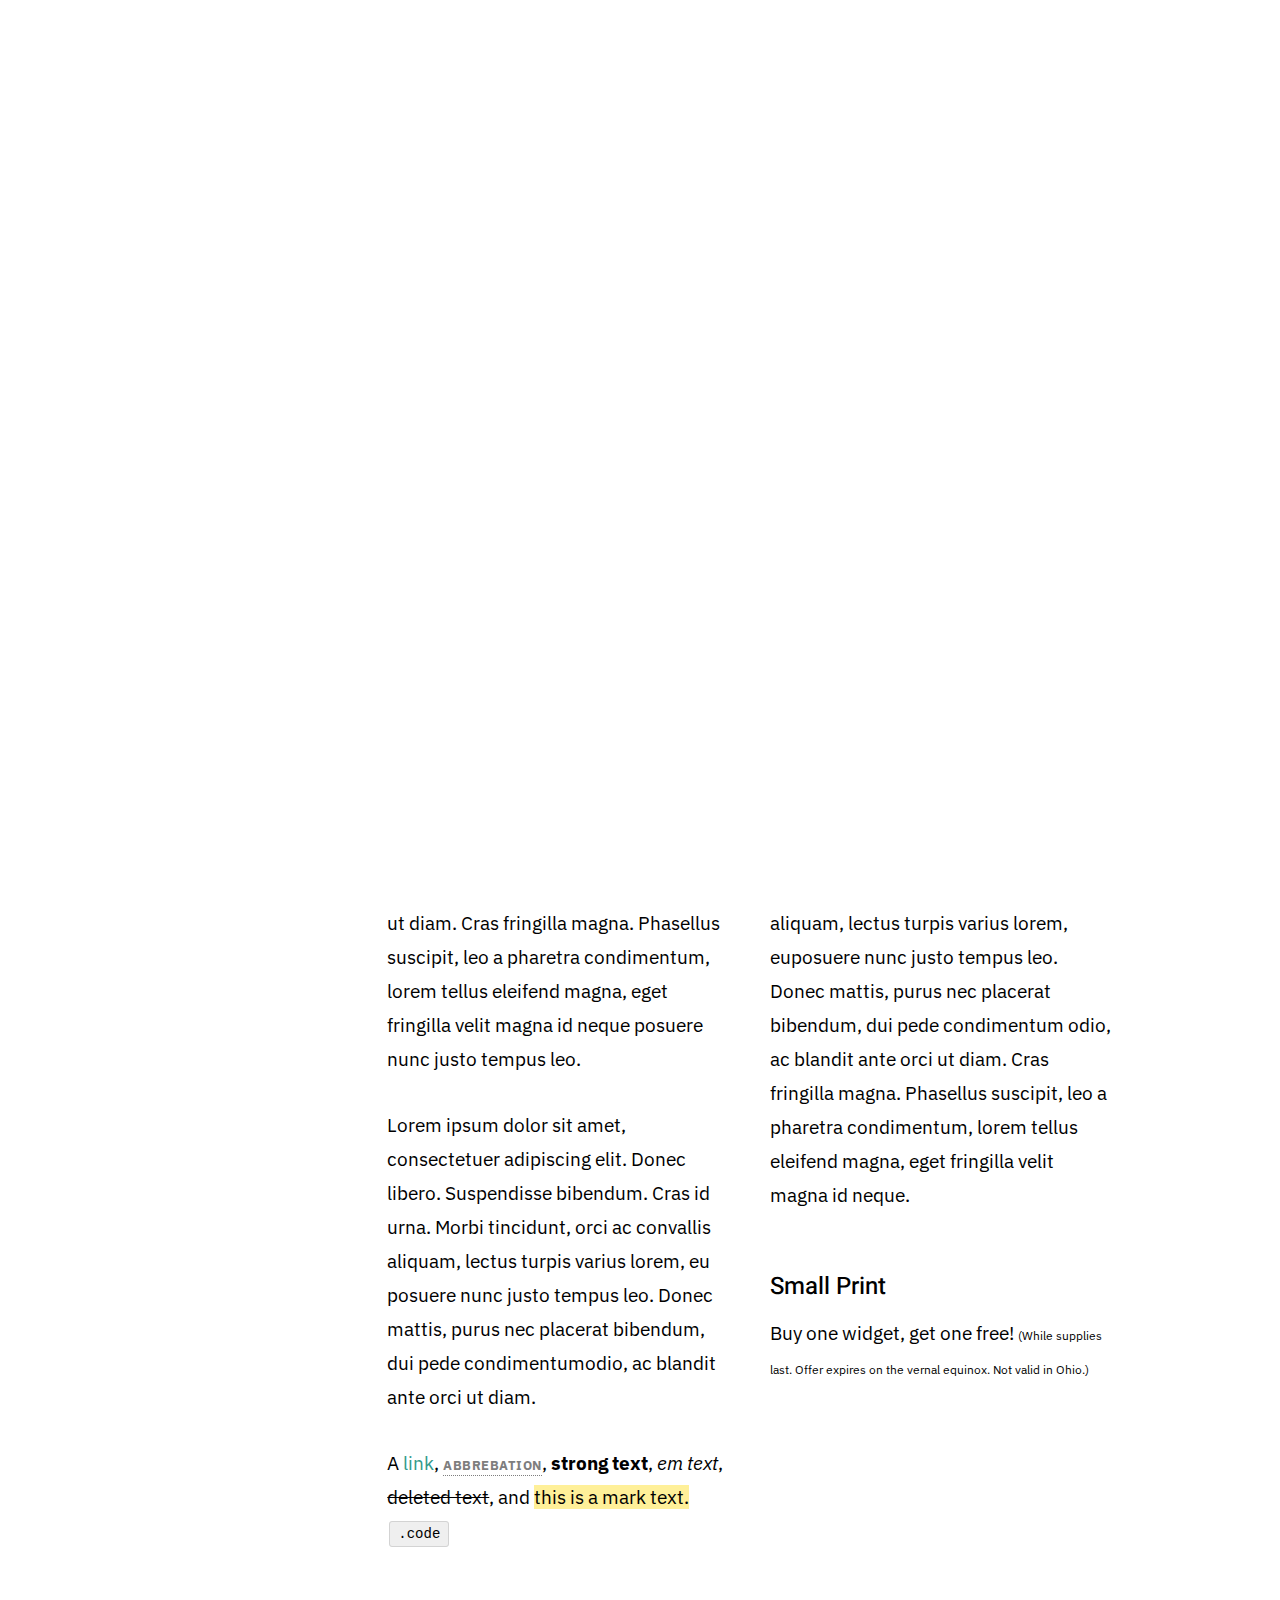
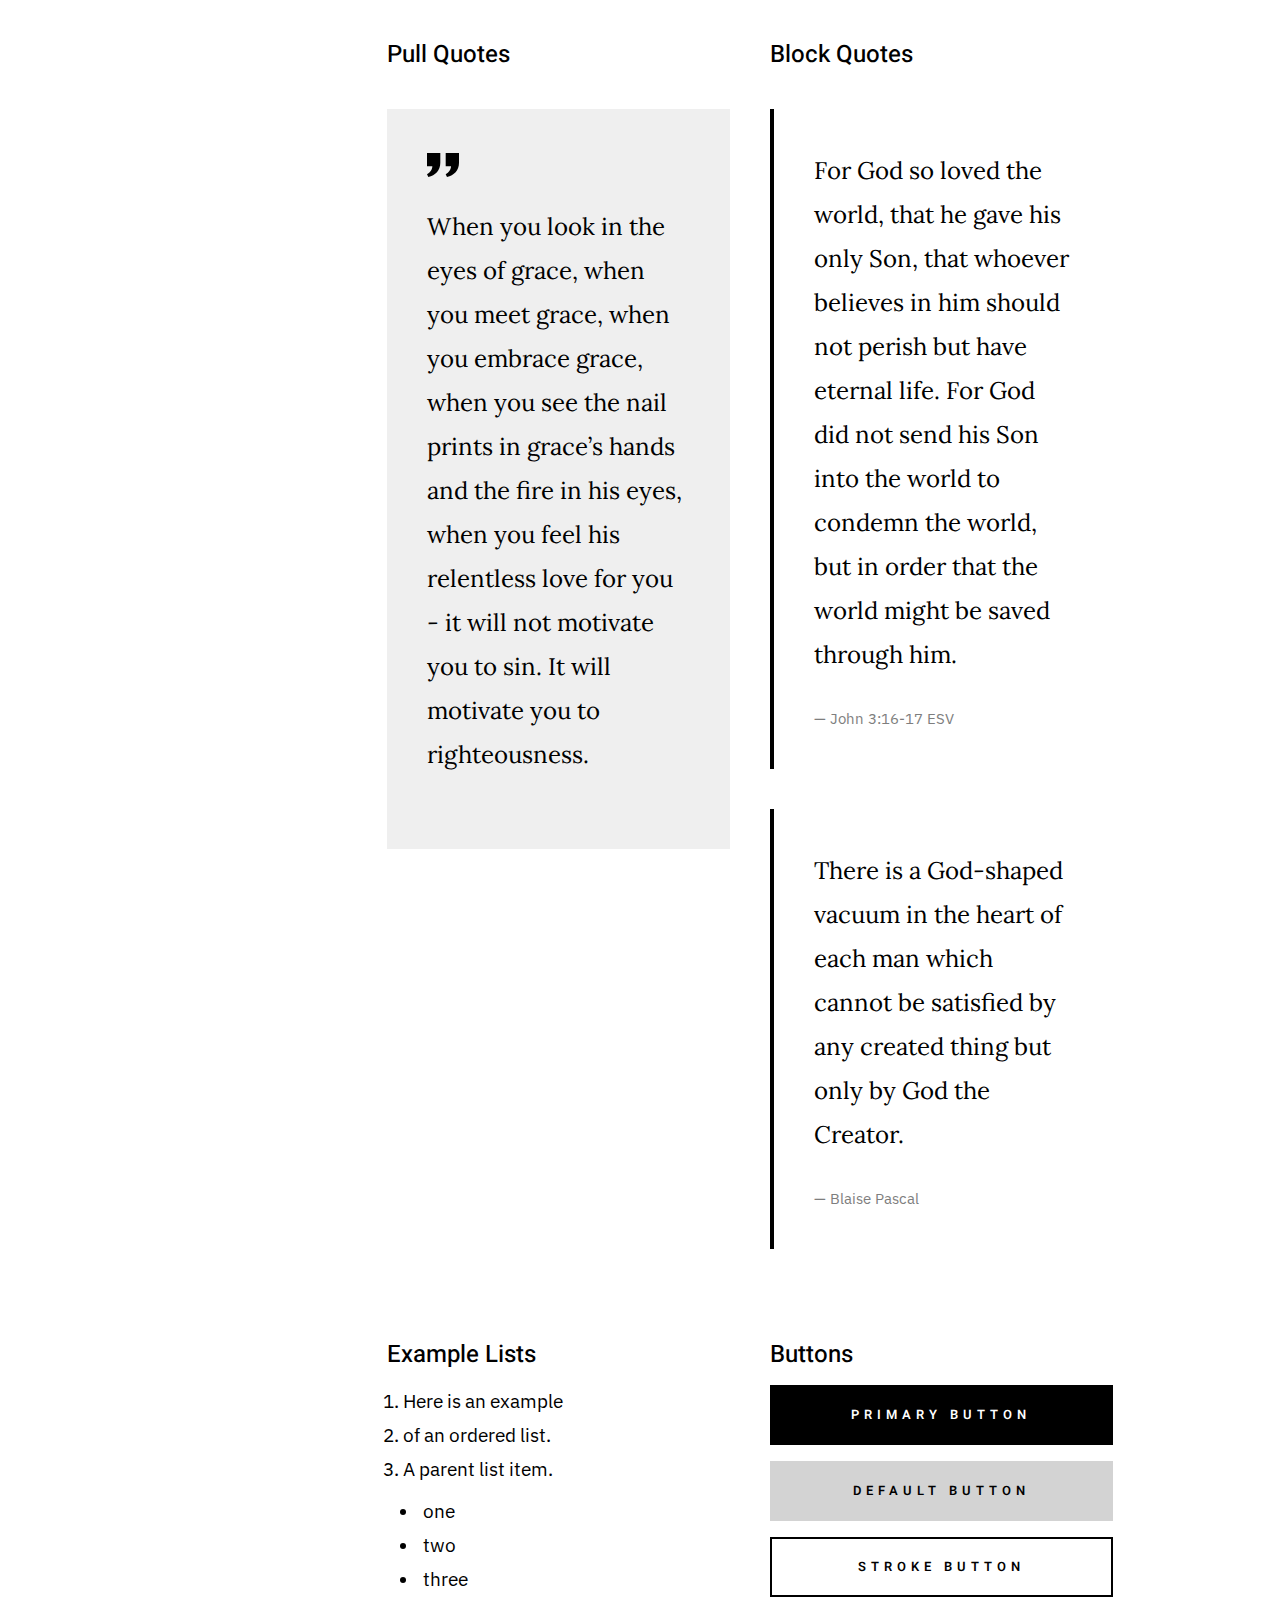
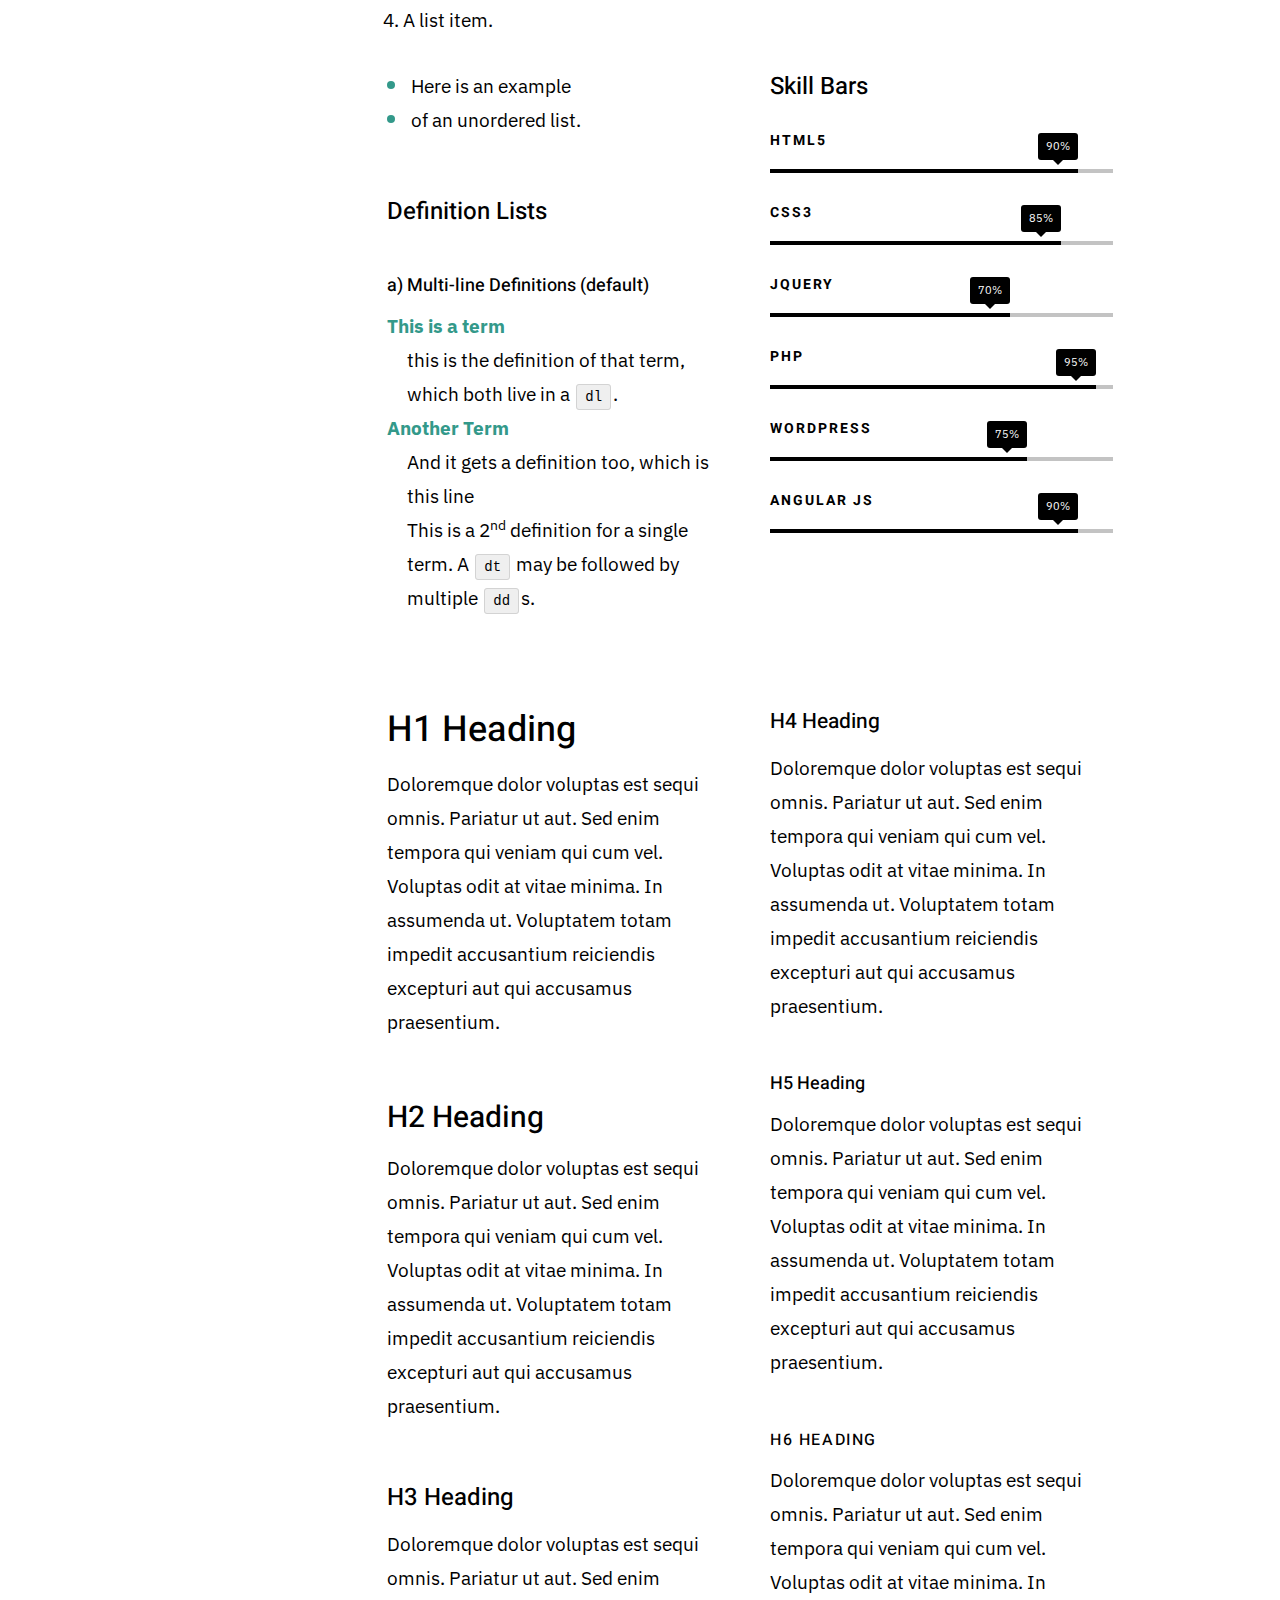
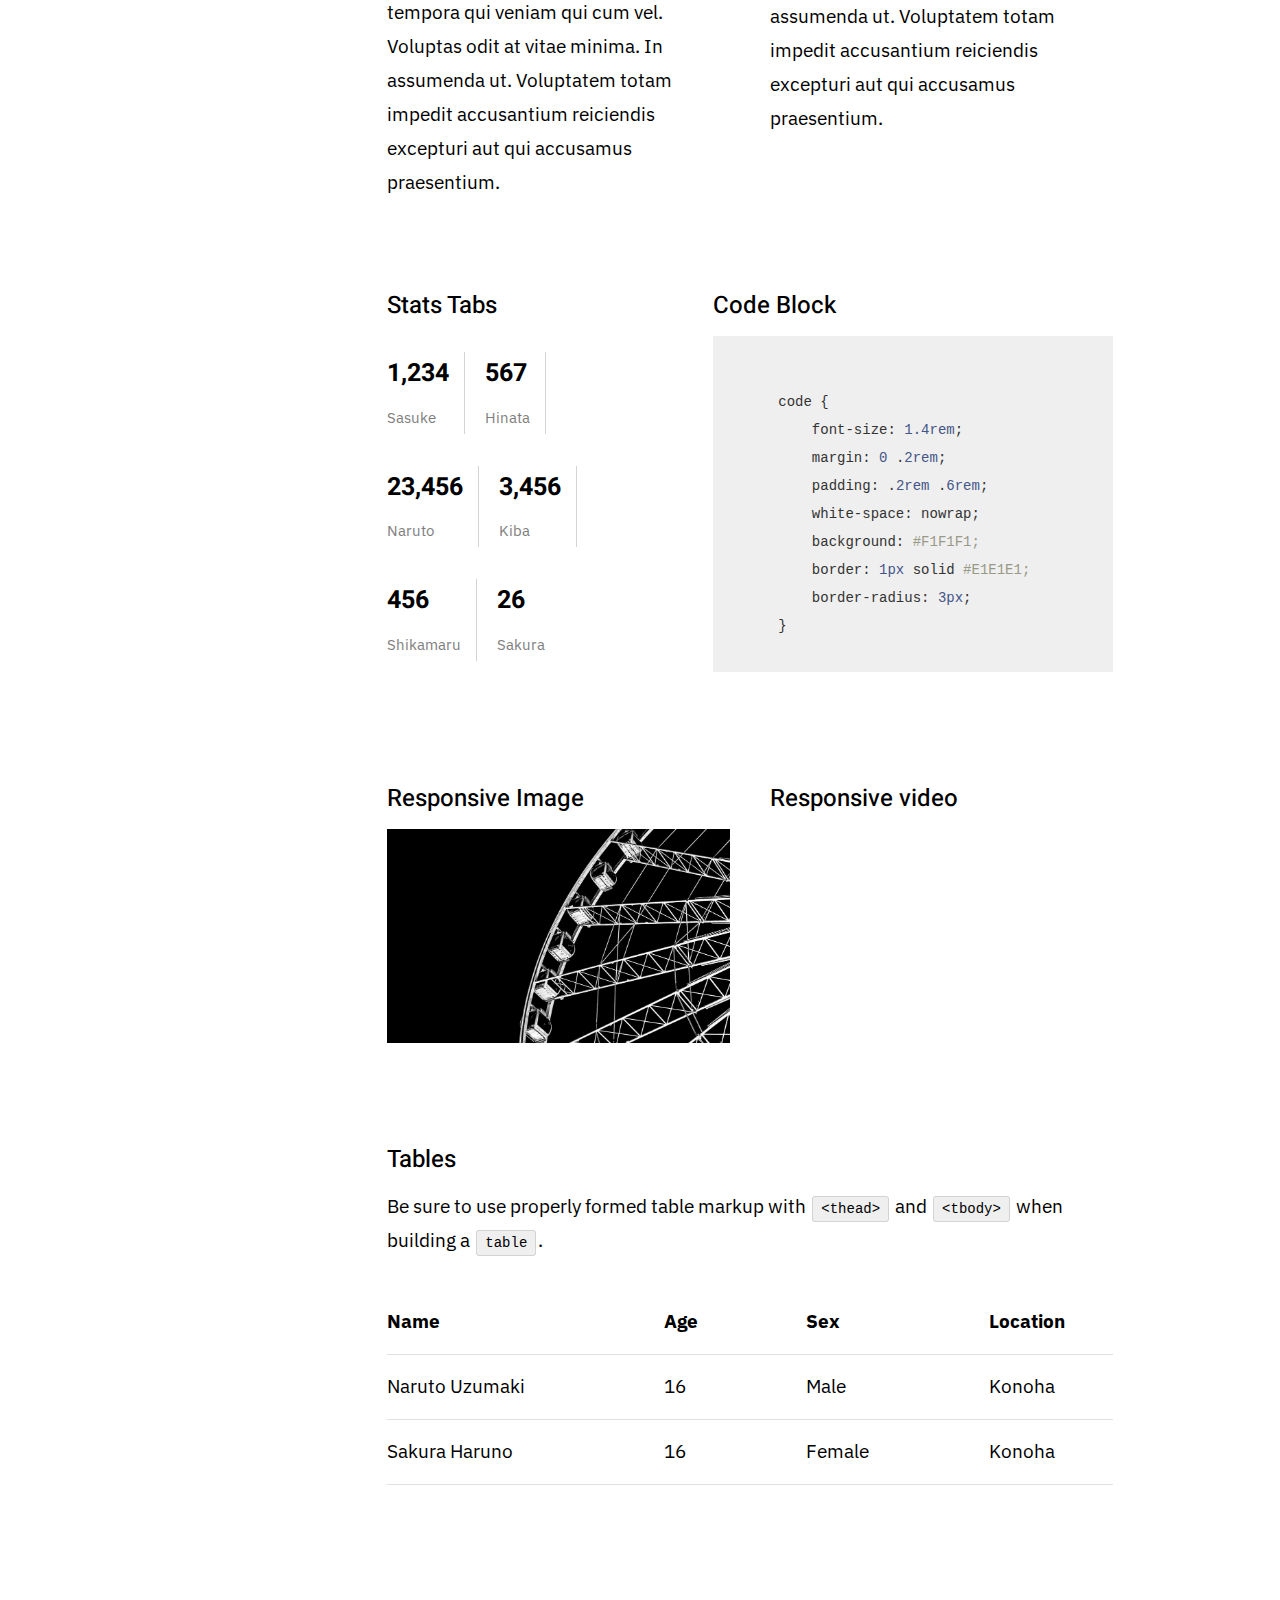
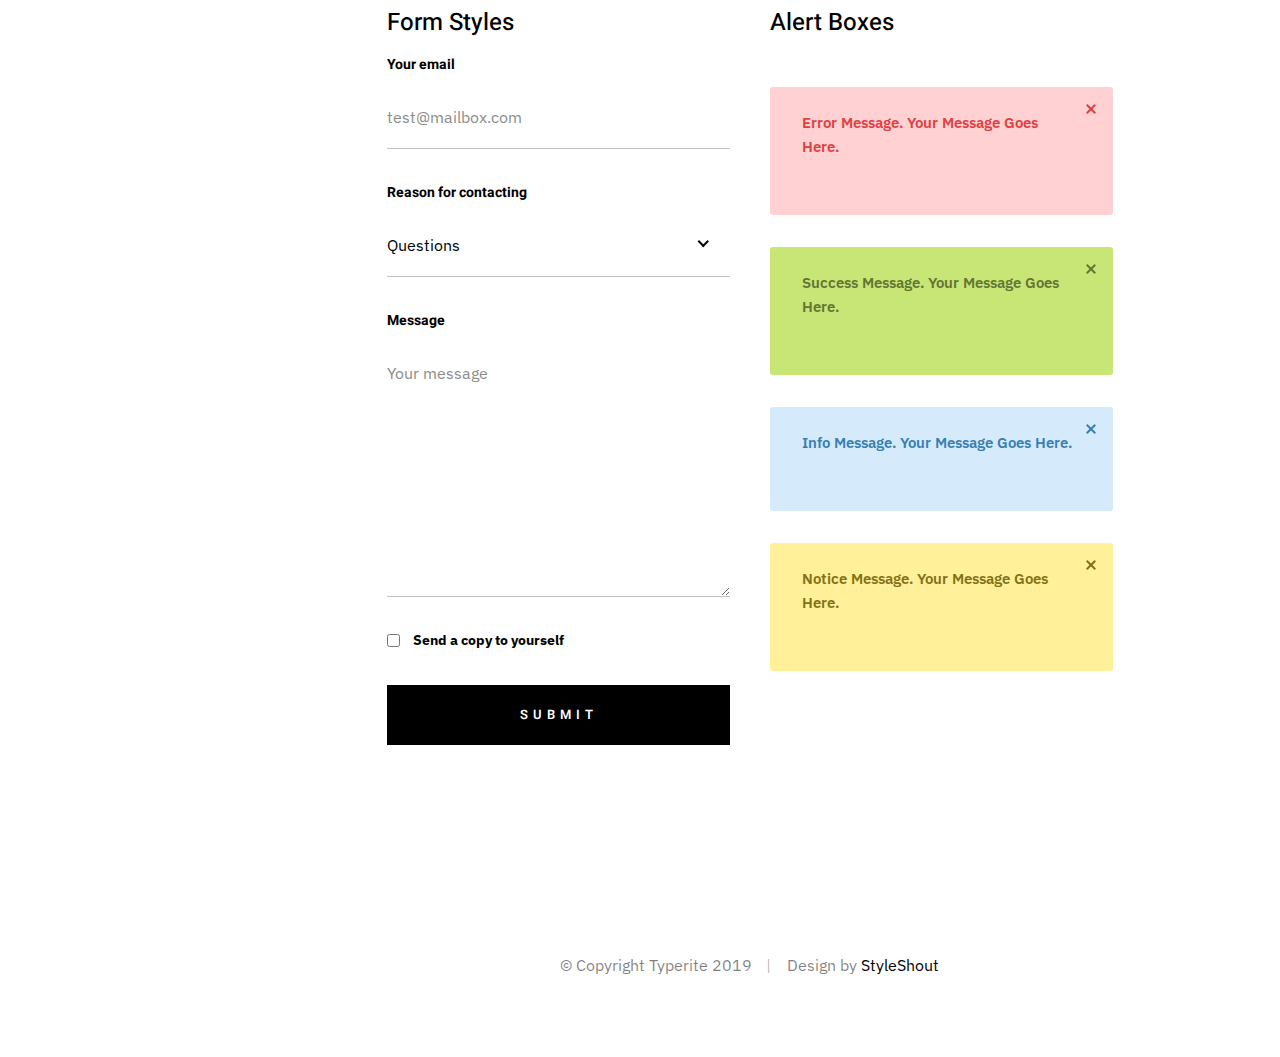
<file: styles.html>
<!DOCTYPE html>
<html class="no-js" lang="en">
<head>

    <!--- basic page needs
    ================================================== -->
    <meta charset="utf-8">
    <title>Styles - Typerite</title>
    <meta name="description" content="">
    <meta name="author" content="">

    <!-- mobile specific metas
    ================================================== -->
    <meta name="viewport" content="width=device-width, initial-scale=1">

    <!-- CSS
    ================================================== -->
    <link rel="stylesheet" href="css/base.css">
    <link rel="stylesheet" href="css/vendor.css">
    <link rel="stylesheet" href="css/main.css">

    <style type="text/css" media="screen">
        .s-styles { 
            max-width: 1100px;
            padding-bottom: 12rem;
        }
    </style>

    <!-- script
    ================================================== -->
    <script src="js/modernizr.js"></script>

    <!-- favicons
    ================================================== -->
    <link rel="apple-touch-icon" sizes="180x180" href="apple-touch-icon.png">
    <link rel="icon" type="image/png" sizes="32x32" href="favicon-32x32.png">
    <link rel="icon" type="image/png" sizes="16x16" href="favicon-16x16.png">
    <link rel="manifest" href="site.webmanifest">

</head>

<body class="ss-bg-white">

    <!-- preloader
    ================================================== -->
    <div id="preloader">
        <div id="loader" class="dots-fade">
            <div></div>
            <div></div>
            <div></div>
        </div>
    </div>

    <div id="top" class="s-wrap site-wrapper">

        <!-- site header
        ================================================== -->
        <header class="s-header header">

            <div class="header__top">
                <div class="header__logo">
                    <a class="site-logo" href="index.html">
                        <img src="images/logo.svg" alt="Homepage">
                    </a>
                </div>

                <div class="header__search">
    
                    <form role="search" method="get" class="header__search-form" action="#">
                        <label>
                            <span class="hide-content">Search for:</span>
                            <input type="search" class="header__search-field" placeholder="Type Keywords" value="" name="s" title="Search for:" autocomplete="off">
                        </label>
                        <input type="submit" class="header__search-submit" value="Search">
                    </form>
        
                    <a href="#0" title="Close Search" class="header__search-close">Close</a>
        
                </div>  <!-- end header__search -->

                <!-- toggles -->
                <a href="#0" class="header__search-trigger"></a>
                <a href="#0" class="header__menu-toggle"><span>Menu</span></a>

            </div>

            <nav class="header__nav-wrap">

                <ul class="header__nav">
                    <li class="current"><a href="index.html" title="">Home</a></li>
                    <li class="has-children">
                        <a href="#0" title="">Categories</a>
                        <ul class="sub-menu">
                        <li><a href="category.html">Lifestyle</a></li>
                        <li><a href="category.html">Health</a></li>
                        <li><a href="category.html">Family</a></li>
                        <li><a href="category.html">Management</a></li>
                        <li><a href="category.html">Travel</a></li>
                        <li><a href="category.html">Work</a></li>
                        </ul>
                    </li>
                    <li class="has-children">
                        <a href="#0" title="">Blog</a>
                        <ul class="sub-menu">
                        <li><a href="single-video.html">Video Post</a></li>
                        <li><a href="single-audio.html">Audio Post</a></li>
                        <li><a href="single-gallery.html">Gallery Post</a></li>
                        <li><a href="single-standard.html">Standard Post</a></li>
                        </ul>
                    </li>
                    <li class="current"><a href="styles.html" title="">Styles</a></li>
                    <li><a href="page-about.html" title="">About</a></li>
                    <li><a href="page-contact.html" title="">Contact</a></li>
                </ul> <!-- end header__nav -->

                <ul class="header__social">
                    <li class="ss-facebook">
                        <a href="https://facebook.com/">
                            <span class="screen-reader-text">Facebook</span>
                        </a>
                    </li>
                    <li class="ss-twitter">
                        <a href="#0">
                            <span class="screen-reader-text">Twitter</span>
                        </a>
                    </li>
                    <li class="ss-dribbble">
                        <a href="#0">
                            <span class="screen-reader-text">Instagram</span>
                        </a>
                    </li>
                    <li class="ss-behance">
                        <a href="#0">
                            <span class="screen-reader-text">Behance</span>
                        </a>
                    </li>
                </ul>

            </nav> <!-- end header__nav-wrap -->

        </header> <!-- end s-header -->


        <!-- site content
        ================================================== -->
        <div class="s-content content">
            <main class="row s-styles">
                
                <!-- styles
                ================================================== -->
                <section id="styles" class="column large-full">
                    
                    <div class="row section-intro add-bottom">

                        <div class="column large-full">

                            <h1 class="display-1">Style Guide.</h1>

                            <p class="lead">Lorem ipsum Officia elit ad tempor dolore est ex incididunt incididunt occaecat culpa deserunt 
                            sunt labore in cillum ullamco magna in Excepteur consequat in reprehenderit proident mollit incididunt officia commodo.
                            Duis ea officia sed dolor pariatur enim dolore dolore quis incididunt nulla exercitation commodo veniam et ea incididunt.
                            </p>

                        </div>

                    </div>

                    <div class="row">

                        <div class="column large-6 tab-full">

                            <h3>Paragraph and Image</h3>

                            <p><a href="#"><img width="120" height="120" class="pull-left" alt="sample-image" src="images/sample-image.jpg"></a>
                            Lorem ipsum dolor sit amet, consectetuer adipiscing elit. Donec libero. Suspendisse bibendum.Cras id urna. Morbi 
                            tincidunt, orci ac convallis aliquam, lectus turpis varius lorem, eu posuere nunc justo tempus leo. Donec mattis, 
                            purus nec placerat bibendum, dui pede condimentum odio, ac blandit ante orci ut diam. Cras fringilla magna. 
                            Phasellus suscipit, leo a pharetra condimentum, lorem tellus eleifend magna, eget fringilla velit magna id 
                            neque posuere nunc justo tempus leo. </p>

                            <p>
                            Lorem ipsum dolor sit amet, consectetuer adipiscing elit. Donec libero. Suspendisse bibendum. Cras id urna. 
                            Morbi tincidunt, orci ac convallis aliquam, lectus turpis varius lorem, eu posuere nunc justo tempus leo. 
                            Donec mattis, purus nec placerat bibendum, dui pede condimentumodio, ac blandit ante orci ut diam.	
                            </p>

                            <p>A <a href="#">link</a>,
                            <abbr title="this really isn't a very good description">abbrebation</abbr>,
                            <strong>strong text</strong>,
                            <em>em text</em>,
                            <del>deleted text</del>, and
                            <mark>this is a mark text.</mark>
                            <code>.code</code>
                            </p>

                        </div>

                        <div class="column large-6 tab-full">

                            <h3>Drop Caps</h3>

                            <p class="drop-cap">Far far away, behind the word mountains, far from the countries Vokalia and Consonantia,
                            there live the blind texts. Separated they live in Bookmarksgrove right at the coast of the
                            Semantics, a large language ocean. A small river named Duden flows by their place and supplies it with the 
                            necessary regelialia. Morbi tincidunt, orci ac convallis aliquam, lectus turpis varius lorem, 
                            euposuere nunc justo tempus leo. Donec mattis, purus nec placerat bibendum, dui pede condimentum odio, 
                            ac blandit ante orci ut diam. Cras fringilla magna. Phasellus suscipit, leo a pharetra condimentum, 
                            lorem tellus eleifend magna, eget fringilla velit magna id neque.
                            </p>

                            <h3>Small Print</h3>

                            <p>Buy one widget, get one free!
                            <small>(While supplies last. Offer expires on the vernal equinox. Not valid in Ohio.)</small>
                            </p>

                        </div>

                    </div> <!-- end row -->

                    <div class="row">

                        <div class="column large-6 tab-full">

                            <h3>Pull Quotes</h3>

                            <aside class="pull-quote">
                                <blockquote>
                                <p>
                                When you look in the eyes of grace, when you meet grace, 
                                when you embrace grace, when you see the nail prints in 
                                grace’s hands and the fire in his eyes, when you feel his 
                                relentless love for you - it will not motivate you to sin. 
                                It will motivate you to righteousness.
                                </p>
                                </blockquote>
                            </aside>

                        </div>

                        <div class="column large-6 tab-full">

                            <h3>Block Quotes</h3>

                            <blockquote cite="http://where-i-got-my-info-from.com">
                                <p>
                                For God so loved the world, that he gave his only Son, that whoever believes in 
                                him should not perish but have eternal life. For God did not send his Son into 
                                the world to condemn the world, but in order that the world might be 
                                saved through him.
                                </p>
                                <cite>
                                    <a href="#0">John 3:16-17 ESV</a>
                                </cite>
                            </blockquote>

                            <blockquote>
                            <p>There is a God-shaped vacuum in the heart of each man which cannot be satisfied 
                            by any created thing but only by God the Creator.</p>
                            <cite>Blaise Pascal</cite>
                            </blockquote>

                        </div>

                    </div> <!-- end row -->


                    <div class="row half-bottom">

                        <div class="column large-6 tab-full">

                            <h3>Example Lists</h3>

                            <ol>
                                <li>Here is an example</li>
                                <li>of an ordered list.</li>
                                <li>A parent list item.
                                    <ul>
                                        <li>one</li>
                                        <li>two</li>
                                        <li>three</li>
                                    </ul>
                                    </li>
                                    <li>A list item.</li>
                                </ol>

                            <ul class="disc">
                                <li>Here is an example</li>
                                <li>of an unordered list.</li>
                            </ul>

                            <h3>Definition Lists</h3>

                            <h5>a) Multi-line Definitions (default) </h5>

                            <dl>
                                <dt><strong>This is a term</strong></dt>
                                    <dd>this is the definition of that term, which both live in a <code>dl</code>.</dd>
                                <dt><strong>Another Term</strong></dt>
                                    <dd>And it gets a definition too, which is this line</dd>
                                    <dd>This is a 2<sup>nd</sup> definition for a single term. A <code>dt</code> may be followed by multiple <code>dd</code>s.</dd>
                            </dl>

                        </div>

                        <div class="column large-6 tab-full">

                            <h3>Buttons</h3>

                            <p>
                                <a class="btn btn--primary full-width" href="#0">Primary Button</a>
                                <a class="btn full-width" href="#0">Default Button</a>
                                <a class="btn btn--stroke full-width" href="#0">Stroke Button</a>
                            </p>

                            <h3>Skill Bars</h3>
                            
                            <ul class="skill-bars">
                                <li>
                                <div class="progress percent90"><span>90%</span></div>
                                <strong>HTML5</strong>
                                </li>
                                <li>
                                <div class="progress percent85"><span>85%</span></div>
                                <strong>CSS3</strong>
                                </li>
                                <li>
                                <div class="progress percent70"><span>70%</span></div>
                                <strong>JQuery</strong>
                                </li>
                                <li>
                                <div class="progress percent95"><span>95%</span></div>
                                <strong>PHP</strong>
                                </li>
                                <li>
                                <div class="progress percent75"><span>75%</span></div>
                                <strong>Wordpress</strong>
                                </li>
                                <li>
                                <div class="progress percent90"><span>90%</span></div>
                                <strong>Angular JS</strong>
                                </li>
                            </ul>

                        </div>

                    </div> <!-- end row -->

                    <div class="row half-bottom">

                        <div class="column large-6 tab-full">
                                
                            <h1>H1 Heading</h1>
                            <p>Doloremque dolor voluptas est sequi omnis. Pariatur ut aut. Sed enim tempora qui veniam qui cum vel. 
                            Voluptas odit at vitae minima. In assumenda ut. Voluptatem totam impedit accusantium reiciendis excepturi aut qui accusamus praesentium.</p>

                            <h2>H2 Heading</h2>
                            <p>Doloremque dolor voluptas est sequi omnis. Pariatur ut aut. Sed enim tempora qui veniam qui cum vel. 
                            Voluptas odit at vitae minima. In assumenda ut. Voluptatem totam impedit accusantium reiciendis excepturi aut qui accusamus praesentium.</p>

                            <h3>H3 Heading</h3>
                            <p>Doloremque dolor voluptas est sequi omnis. Pariatur ut aut. Sed enim tempora qui veniam qui cum vel. 
                            Voluptas odit at vitae minima. In assumenda ut. Voluptatem totam impedit accusantium reiciendis excepturi aut qui accusamus praesentium.</p>

                        </div>

                        <div class="column large-6 tab-full">
                                
                            <h4>H4 Heading</h4>
                            <p>Doloremque dolor voluptas est sequi omnis. Pariatur ut aut. Sed enim tempora qui veniam qui cum vel. 
                            Voluptas odit at vitae minima. In assumenda ut. Voluptatem totam impedit accusantium reiciendis excepturi aut qui accusamus praesentium.</p>

                            <h5>H5 Heading</h5>
                            <p>Doloremque dolor voluptas est sequi omnis. Pariatur ut aut. Sed enim tempora qui veniam qui cum vel. 
                            Voluptas odit at vitae minima. In assumenda ut. Voluptatem totam impedit accusantium reiciendis excepturi aut qui accusamus praesentium.</p>

                            <h6>H6 Heading</h6>
                            <p>Doloremque dolor voluptas est sequi omnis. Pariatur ut aut. Sed enim tempora qui veniam qui cum vel. 
                            Voluptas odit at vitae minima. In assumenda ut. Voluptatem totam impedit accusantium reiciendis excepturi aut qui accusamus praesentium.</p>

                        </div>

                    </div>

                    <div class="row half-bottom">

                        <div class="column large-six tab-full">

                                <h3>Stats Tabs</h3>

                            <ul class="stats-tabs">
                                <li><a href="#">1,234 <em>Sasuke</em></a></li>
                                <li><a href="#">567 <em>Hinata</em></a></li>
                                <li><a href="#">23,456 <em>Naruto</em></a></li>
                                <li><a href="#">3,456 <em>Kiba</em></a></li>
                                <li><a href="#">456 <em>Shikamaru</em></a></li>
                                <li><a href="#">26 <em>Sakura</em></a></li>
                            </ul>

                        </div>

                        <div class="column large-six tab-full">
                            <h3>Code Block</h3>
                
<pre><code>
    code {
        font-size: 1.4rem;
        margin: 0 .2rem;
        padding: .2rem .6rem;
        white-space: nowrap;
        background: #F1F1F1;
        border: 1px solid #E1E1E1;	
        border-radius: 3px;
    }
</code></pre>
                        </div>

                    </div> <!-- end row -->

                    <div class="row half-bottom">

                        <div class="column large-6 tab-full">

                            <h3>Responsive Image</h3>
                            <p><img src="images/wheel-500.jpg" 
                                srcset="images/wheel-1000.jpg 1000w, 
                                images/wheel-500.jpg 500w" 
                                sizes="(max-width: 1000px) 100vw, 1000px" alt="">
                            </p>

                        </div>

                        <div class="column large-6 tab-full">

                            <h3>Responsive video</h3>

                            <div class="video-container">
                            <iframe src="https://player.vimeo.com/video/14592941?color=00a650&title=0&byline=0&portrait=0" width="500" height="281" frameborder="0" webkitallowfullscreen mozallowfullscreen allowfullscreen></iframe> 
                            </div>

                        </div>
                        
                    </div> <!-- end row -->

                    <div class="row add-bottom">

                        <div class="column large-full">

                            <h3>Tables</h3>
                            <p>Be sure to use properly formed table markup with <code>&lt;thead&gt;</code> and <code>&lt;tbody&gt;</code> when building a <code>table</code>.</p>

                            <div class="table-responsive">

                                <table>
                                        <thead>
                                        <tr>
                                            <th>Name</th>
                                            <th>Age</th>
                                            <th>Sex</th>
                                            <th>Location</th>
                                        </tr>
                                        </thead>
                                        <tbody>
                                        <tr>
                                            <td>Naruto Uzumaki</td>
                                            <td>16</td>
                                            <td>Male</td>
                                            <td>Konoha</td>
                                        </tr>
                                        <tr>
                                            <td>Sakura Haruno</td>
                                            <td>16</td>
                                            <td>Female</td>
                                            <td>Konoha</td>
                                        </tr>
                                        </tbody>
                                </table>

                            </div>

                        </div>
                        
                    </div> <!-- end row -->    

                    <div class="row">

                        <div class="column large-6 tab-full">

                            <h3>Form Styles</h3>

                            <form>
                                <div>
                                    <label for="sampleInput">Your email</label>
                                    <input class="full-width" type="email" placeholder="test@mailbox.com" id="sampleInput">
                                </div>
                                <div>
                                    <label for="sampleRecipientInput">Reason for contacting</label>
                                    <div class="ss-custom-select">
                                        <select class="full-width" id="sampleRecipientInput">
                                            <option value="Option 1">Questions</option>
                                            <option value="Option 2">Report</option>
                                            <option value="Option 3">Others</option>
                                        </select>
                                    </div>
                                </div>
                                
                                <label for="exampleMessage">Message</label>
                                <textarea class="full-width" placeholder="Your message" id="exampleMessage"></textarea>

                                <label class="add-bottom">
                                    <input type="checkbox">
                                    <span class="label-text">Send a copy to yourself</span>
                                </label>
                            
                                <input class="btn--primary full-width" type="submit" value="Submit">
                            </form>

                        </div>

                        <div class="column large-6 tab-full">

                            <h3>Alert Boxes</h3>

                            <br>
                            
                            <div class="alert-box alert-box--error hideit">
                                <p>Error Message. Your Message Goes Here.</p>
                                <i class="fa fa-times alert-box__close" aria-hidden="true"></i>
                            </div><!-- end error -->
                                    
                            <div class="alert-box alert-box--success hideit">
                                <p>Success Message. Your Message Goes Here.</p>
                                <i class="fa fa-times alert-box__close" aria-hidden="true"></i>
                            </div><!-- end success -->
                                    
                            <div class="alert-box alert-box--info hideit">
                                <p>Info Message. Your Message Goes Here.</p>
                                <i class="fa fa-times alert-box__close" aria-hidden="true"></i>
                            </div><!-- end info -->
                                    
                            <div class="alert-box alert-box--notice hideit">
                                <p>Notice Message. Your Message Goes Here.</p>
                                <i class="fa fa-times alert-box__close" aria-hidden="true"></i>
                            </div><!-- end notice -->
                        
                        </div>

                    </div> <!-- end row -->

                </section> <!-- end styles -->

            </main>

        </div> <!-- end s-content -->


        <!-- footer
        ================================================== -->
        <footer class="s-footer footer">
            <div class="row">
                <div class="column large-full footer__content">
                    <div class="footer__copyright">
                        <span>© Copyright Typerite 2019</span> 
                        <span>Design by <a href="https://www.styleshout.com/">StyleShout</a></span>
                    </div>
                </div>
            </div>

            <div class="go-top">
                <a class="smoothscroll" title="Back to Top" href="#top"></a>
            </div>
        </footer>

    </div> <!-- end s-wrap -->


    <!-- Java Script
    ================================================== -->
    <script src="js/jquery-3.2.1.min.js"></script>
    <script src="js/plugins.js"></script>
    <script src="js/main.js"></script>

</body>
</file>
<file: css/base.css>
/* =================================================================== 
 *
 *  Typewrite Base Stylesheet
 *  Template Ver. 1.0.0
 *  05-17-2019
 *  ------------------------------------------------------------------
 *
 *  TOC:
 *  # imports
 *  # normalize 
 *  # basic/base setup styles 
 *  # Grid v2.0.1
 *  # block grids
 *  # MISC
 *
 * =================================================================== */



/* ===================================================================
 * # imports 
 *
 * ------------------------------------------------------------------- */
@import url("https://fonts.googleapis.com/css?family=Heebo:300,400,500,600,700|Lora:400,400i,700,700i|IBM+Plex+Sans:300,400,400i,600,700,900");


/* ==========================================================================
 * # normalize
 * normalize.css v8.0.1 | MIT License |
 * github.com/necolas/normalize.css
 *
 * -------------------------------------------------------------------------- */

/* ------------------------------------------------------------------- 
 * ## document
 * ------------------------------------------------------------------- */

/* 1. Correct the line height in all browsers.
 * 2. Prevent adjustments of font size after orientation changes in iOS.*/
html {
  line-height: 1.15;  /* 1 */
  -webkit-text-size-adjust: 100%;  /* 2 */
}

/* ------------------------------------------------------------------- 
 * ## sections
 * ------------------------------------------------------------------- */

/* Remove the margin in all browsers. */
body {
  margin: 0;
}

/* Render the `main` element consistently in IE. */
main {
  display: block;
}

/* Correct the font size and margin on `h1` elements within `section` and
 * `article` contexts in Chrome, Firefox, and Safari. */
h1 {
  font-size: 2em;
  margin: 0.67em 0;
}

/* ------------------------------------------------------------------- 
 * ## grouping
 * ------------------------------------------------------------------- */

/* 1. Add the correct box sizing in Firefox.
 * 2. Show the overflow in Edge and IE. */
hr {
  box-sizing: content-box;  /* 1 */
  height: 0;  /* 1 */
  overflow: visible;  /* 2 */
}

/* 1. Correct the inheritance and scaling of font size in all browsers.
 * 2. Correct the odd `em` font sizing in all browsers. */
pre {
  font-family: monospace, monospace;  /* 1 */
  font-size: 1em;  /* 2 */
}

/* ------------------------------------------------------------------- 
 * ## text-level semantics
 * ------------------------------------------------------------------- */

/* Remove the gray background on active links in IE 10. */
a {
  background-color: transparent;
}

/* 1. Remove the bottom border in Chrome 57-
 * 2. Add the correct text decoration in Chrome, Edge, IE, Opera, and Safari. */
abbr[title] {
  border-bottom: none;  /* 1 */
  text-decoration: underline;  /* 2 */
  text-decoration: underline dotted;  /* 2 */
}

/* Add the correct font weight in Chrome, Edge, and Safari. */
b,
strong {
  font-weight: bolder;
}

/* 1. Correct the inheritance and scaling of font size in all browsers.
 * 2. Correct the odd `em` font sizing in all browsers. */
code,
kbd,
samp {
  font-family: monospace, monospace;  /* 1 */
  font-size: 1em;  /* 2 */
}

/* Add the correct font size in all browsers. */
small {
  font-size: 80%;
}

/* Prevent `sub` and `sup` elements from affecting the line height in
 * all browsers. */
sub,
sup {
  font-size: 75%;
  line-height: 0;
  position: relative;
  vertical-align: baseline;
}

sub {
  bottom: -0.25em;
}

sup {
  top: -0.5em;
}

/* ------------------------------------------------------------------- 
 * ## embedded content
 * ------------------------------------------------------------------- */

/* Remove the border on images inside links in IE 10. */
img {
  border-style: none;
}

/* ------------------------------------------------------------------- 
 * ## forms
 * ------------------------------------------------------------------- */

/* 1. Change the font styles in all browsers.
 * 2. Remove the margin in Firefox and Safari. */
button,
input,
optgroup,
select,
textarea {
  font-family: inherit;  /* 1 */
  font-size: 100%;  /* 1 */
  line-height: 1.15;  /* 1 */
  margin: 0;  /* 2 */
}

/* Show the overflow in IE.
 * 1. Show the overflow in Edge. */
button,
input {

  /* 1 */
  overflow: visible;
}

/* Remove the inheritance of text transform in Edge, Firefox, and IE.
 * 1. Remove the inheritance of text transform in Firefox. */
button,
select {

  /* 1 */
  text-transform: none;
}

/* Correct the inability to style clickable types in iOS and Safari. */
button,
[type="button"],
[type="reset"],
[type="submit"] {
  -webkit-appearance: button;
}

/* Remove the inner border and padding in Firefox. */
button::-moz-focus-inner,
[type="button"]::-moz-focus-inner,
[type="reset"]::-moz-focus-inner,
[type="submit"]::-moz-focus-inner {
  border-style: none;
  padding: 0;
}

/* Restore the focus styles unset by the previous rule. */
button:-moz-focusring,
[type="button"]:-moz-focusring,
[type="reset"]:-moz-focusring,
[type="submit"]:-moz-focusring {
  outline: 1px dotted ButtonText;
}

.center {
  display: block;
  margin-left: auto;
  margin-right: auto;
  width: 100%;
}

/* Correct the padding in Firefox. */
fieldset {
  padding: 0.35em 0.75em 0.625em;
}

/* 1. Correct the text wrapping in Edge and IE.
 * 2. Correct the color inheritance from `fieldset` elements in IE.
 * 3. Remove the padding so developers are not caught out when they zero out
 *    `fieldset` elements in all browsers. */
legend {
  box-sizing: border-box;  /* 1 */
  color: inherit;  /* 2 */
  display: table;  /* 1 */
  max-width: 100%;  /* 1 */
  padding: 0;  /* 3 */
  white-space: normal;  /* 1 */
}

/* Add the correct vertical alignment in Chrome, Firefox, and Opera. */
progress {
  vertical-align: baseline;
}

/* Remove the default vertical scrollbar in IE 10+. */
textarea {
  overflow: auto;
}

/* 1. Add the correct box sizing in IE 10.
 * 2. Remove the padding in IE 10. */
[type="checkbox"],
[type="radio"] {
  box-sizing: border-box;  /* 1 */
  padding: 0;  /* 2 */
}

/* Correct the cursor style of increment and decrement buttons in Chrome. */
[type="number"]::-webkit-inner-spin-button,
[type="number"]::-webkit-outer-spin-button {
  height: auto;
}

/* 1. Correct the odd appearance in Chrome and Safari.
 * 2. Correct the outline style in Safari. */
[type="search"] {
  -webkit-appearance: textfield;  /* 1 */
  outline-offset: -2px;  /* 2 */
}

/* Remove the inner padding in Chrome and Safari on macOS. */
[type="search"]::-webkit-search-decoration {
  -webkit-appearance: none;
}

/* 1. Correct the inability to style clickable types in iOS and Safari.
 * 2. Change font properties to `inherit` in Safari. */
::-webkit-file-upload-button {
  -webkit-appearance: button;  /* 1 */
  font: inherit;  /* 2 */
}

/* ------------------------------------------------------------------- 
 * ## interactive
 * ------------------------------------------------------------------- */

/* Add the correct display in Edge, IE 10+, and Firefox. */
details {
  display: block;
}

/* Add the correct display in all browsers. */
summary {
  display: list-item;
}

/* ------------------------------------------------------------------- 
 * ## misc
 * ------------------------------------------------------------------- */

/* Add the correct display in IE 10+. */
template {
  display: none;
}

/* Add the correct display in IE 10. */
[hidden] {
  display: none;
}


/* ===================================================================
 * # basic/base setup styles
 *
 * ------------------------------------------------------------------- */
html {
  font-size: 62.5%;
  box-sizing: border-box;
}

*,
*::before,
*::after {
  box-sizing: inherit;
}

body {
  font-weight: normal;
  line-height: 1;
  word-wrap: break-word;
  -moz-font-smoothing: grayscale;
  -moz-osx-font-smoothing: grayscale;
  -webkit-font-smoothing: antialiased;
  -webkit-overflow-scrolling: touch;
  -webkit-text-size-adjust: none;
}

/* ------------------------------------------------------------------- 
 * ## Media
 * ------------------------------------------------------------------- */
svg,
img,
video embed,
iframe,
object {
  max-width: 100%;
  height: auto;
}

/* ------------------------------------------------------------------- 
 * ## Typography resets 
 * ------------------------------------------------------------------- */
div, dl, dt, dd, ul, ol, li, h1, h2, h3, h4, h5, h6, pre, form, p, blockquote, th, td {
  margin: 0;
  padding: 0;
}

p {
  font-size: inherit;
  text-rendering: optimizeLegibility;
}

em,
i {
  font-style: italic;
  line-height: inherit;
}

strong,
b {
  font-weight: bold;
  line-height: inherit;
}

small {
  font-size: 60%;
  line-height: inherit;
}

ol,
ul {
  list-style: none;
}

li {
  display: block;
}

/* ------------------------------------------------------------------- 
 * ## links
 * ------------------------------------------------------------------- */
a {
  text-decoration: none;
  line-height: inherit;
}

a img {
  border: none;
}

/* ------------------------------------------------------------------- 
 * ## inputs
 * ------------------------------------------------------------------- */
fieldset {
  margin: 0;
  padding: 0;
}

input[type="email"],
input[type="number"],
input[type="search"],
input[type="text"],
input[type="tel"],
input[type="url"],
input[type="password"],
textarea {
  -webkit-appearance: none;
  -moz-appearance: none;
  appearance: none;
}


/* ===================================================================
 * # Grid v2.0.1
 *
 *   -----------------------------------------------------------------
 * - Grid breakpoints are based on MAXIMUM WIDTH media queries, 
 *   meaning they apply to that one breakpoint and ALL THOSE BELOW IT.
 * - Grid columns without a specified width will automatically layout 
 *   as equal width columns.
 * ------------------------------------------------------------------- */

/* rows
 * ------------------------------------- */
.row {
  width: 89%;
  max-width: 1200px;
  margin: 0 auto;
  display: -ms-flexbox;
  display: -webkit-flex;
  display: flex;
  -webkit-flex-flow: row wrap;
  -ms-flex-flow: row wrap;
  flex-flow: row wrap;
}

.row .row {
  width: auto;
  max-width: none;
  margin-left: -20px;
  margin-right: -20px;
}

/* columns
 * -------------------------------------- */
.column {
  -webkit-flex: 1 1 0%;
  -ms-flex: 1 1 0%;
  flex: 1 1 0%;
  padding: 0 20px;
}

.collapse > .column,
.column.collapse {
  padding: 0;
}

/* flex row containers utility classes
 * ----------------------------------------- */
.row.row-wrap {
  -webkit-flex-wrap: wrap;
  -ms-flex-wrap: wrap;
  flex-wrap: wrap;
}

.row.row-nowrap {
  -webkit-flex-wrap: nowrap;
  -ms-flex-wrap: none;
  flex-wrap: nowrap;
}

.row.row-top {
  -webkit-align-items: flex-start;
  -ms-flex-align: start;
  align-items: flex-start;
}

.row.row-bottom {
  -webkit-align-items: flex-end;
  -ms-flex-align: end;
  align-items: flex-end;
}

.row.row-center {
  -webkit-align-items: center;
  -ms-flex-align: center;
  align-items: center;
}

.row.row-stretch {
  -webkit-align-items: stretch;
  -ms-flex-align: stretch;
  align-items: stretch;
}

.row.row-baseline {
  -webkit-align-items: baseline;
  -ms-flex-align: baseline;
  align-items: baseline;
}

/* flex item utility alignment classes
 * ----------------------------------------- */
.align-center {
  margin: auto;
  -webkit-align-self: center;
  -ms-flex-item-align: center;
  align-self: center;
}

.align-left {
  margin-right: auto;
  -webkit-align-self: center;
  -ms-flex-item-align: center;
  align-self: center;
}

.align-right {
  margin-left: auto;
  -webkit-align-self: center;
  -ms-flex-item-align: center;
  align-self: center;
}

.align-x-center {
  margin-right: auto;
  margin-left: auto;
}

.align-x-left {
  margin-right: auto;
}

.align-x-right {
  margin-left: auto;
}

.align-y-center {
  -webkit-align-self: center;
  -ms-flex-item-align: center;
  align-self: center;
}

.align-y-top {
  -webkit-align-self: flex-start;
  -ms-flex-item-align: start;
  align-self: flex-start;
}

.align-y-bottom {
  -webkit-align-self: flex-end;
  -ms-flex-item-align: end;
  align-self: flex-end;
}

/* large screen column widths 
 * -------------------------------------- */
.large-1 {
  -webkit-flex: 0 0 8.33333%;
  -ms-flex: 0 0 8.33333%;
  flex: 0 0 8.33333%;
  max-width: 8.33333%;
}

.large-2 {
  -webkit-flex: 0 0 16.66667%;
  -ms-flex: 0 0 16.66667%;
  flex: 0 0 16.66667%;
  max-width: 16.66667%;
}

.large-3 {
  -webkit-flex: 0 0 25%;
  -ms-flex: 0 0 25%;
  flex: 0 0 25%;
  max-width: 25%;
}

.large-4 {
  -webkit-flex: 0 0 33.33333%;
  -ms-flex: 0 0 33.33333%;
  flex: 0 0 33.33333%;
  max-width: 33.33333%;
}

.large-5 {
  -webkit-flex: 0 0 41.66667%;
  -ms-flex: 0 0 41.66667%;
  flex: 0 0 41.66667%;
  max-width: 41.66667%;
}

.large-6,
.large-half {
  -webkit-flex: 0 0 50%;
  -ms-flex: 0 0 50%;
  flex: 0 0 50%;
  max-width: 50%;
}

.large-7 {
  -webkit-flex: 0 0 58.33333%;
  -ms-flex: 0 0 58.33333%;
  flex: 0 0 58.33333%;
  max-width: 58.33333%;
}

.large-8 {
  -webkit-flex: 0 0 66.66667%;
  -ms-flex: 0 0 66.66667%;
  flex: 0 0 66.66667%;
  max-width: 66.66667%;
}

.large-9 {
  -webkit-flex: 0 0 75%;
  -ms-flex: 0 0 75%;
  flex: 0 0 75%;
  max-width: 75%;
}

.large-10 {
  -webkit-flex: 0 0 83.33333%;
  -ms-flex: 0 0 83.33333%;
  flex: 0 0 83.33333%;
  max-width: 83.33333%;
}

.large-11 {
  -webkit-flex: 0 0 91.66667%;
  -ms-flex: 0 0 91.66667%;
  flex: 0 0 91.66667%;
  max-width: 91.66667%;
}

.large-12,
.large-full {
  -webkit-flex: 0 0 100%;
  -ms-flex: 0 0 100%;
  flex: 0 0 100%;
  max-width: 100%;
}

/* ------------------------------------------------------------------- 
 * ## medium screen devices
 * ------------------------------------------------------------------- */
@media screen and (max-width:1200px) {
  .row .row {
    margin-left: -16px;
    margin-right: -16px;
  }

  .column {
    padding: 0 16px;
  }

  .medium-1 {
    -webkit-flex: 0 0 8.33333%;
    -ms-flex: 0 0 8.33333%;
    flex: 0 0 8.33333%;
    max-width: 8.33333%;
  }

  .medium-2 {
    -webkit-flex: 0 0 16.66667%;
    -ms-flex: 0 0 16.66667%;
    flex: 0 0 16.66667%;
    max-width: 16.66667%;
  }

  .medium-3 {
    -webkit-flex: 0 0 25%;
    -ms-flex: 0 0 25%;
    flex: 0 0 25%;
    max-width: 25%;
  }

  .medium-4 {
    -webkit-flex: 0 0 33.33333%;
    -ms-flex: 0 0 33.33333%;
    flex: 0 0 33.33333%;
    max-width: 33.33333%;
  }

  .medium-5 {
    -webkit-flex: 0 0 41.66667%;
    -ms-flex: 0 0 41.66667%;
    flex: 0 0 41.66667%;
    max-width: 41.66667%;
  }

  .medium-6,
  .medium-half {
    -webkit-flex: 0 0 50%;
    -ms-flex: 0 0 50%;
    flex: 0 0 50%;
    max-width: 50%;
  }

  .medium-7 {
    -webkit-flex: 0 0 58.33333%;
    -ms-flex: 0 0 58.33333%;
    flex: 0 0 58.33333%;
    max-width: 58.33333%;
  }

  .medium-8 {
    -webkit-flex: 0 0 66.66667%;
    -ms-flex: 0 0 66.66667%;
    flex: 0 0 66.66667%;
    max-width: 66.66667%;
  }

  .medium-9 {
    -webkit-flex: 0 0 75%;
    -ms-flex: 0 0 75%;
    flex: 0 0 75%;
    max-width: 75%;
  }

  .medium-10 {
    -webkit-flex: 0 0 83.33333%;
    -ms-flex: 0 0 83.33333%;
    flex: 0 0 83.33333%;
    max-width: 83.33333%;
  }

  .medium-11 {
    -webkit-flex: 0 0 91.66667%;
    -ms-flex: 0 0 91.66667%;
    flex: 0 0 91.66667%;
    max-width: 91.66667%;
  }

  .medium-12,
  .medium-full {
    -webkit-flex: 0 0 100%;
    -ms-flex: 0 0 100%;
    flex: 0 0 100%;
    max-width: 100%;
  }

}

/* ------------------------------------------------------------------- 
 * ## tablets
 * ------------------------------------------------------------------- */
@media screen and (max-width:800px) {
  .tab-1 {
    -webkit-flex: 0 0 8.33333%;
    -ms-flex: 0 0 8.33333%;
    flex: 0 0 8.33333%;
    max-width: 8.33333%;
  }

  .tab-2 {
    -webkit-flex: 0 0 16.66667%;
    -ms-flex: 0 0 16.66667%;
    flex: 0 0 16.66667%;
    max-width: 16.66667%;
  }

  .tab-3 {
    -webkit-flex: 0 0 25%;
    -ms-flex: 0 0 25%;
    flex: 0 0 25%;
    max-width: 25%;
  }

  .tab-4 {
    -webkit-flex: 0 0 33.33333%;
    -ms-flex: 0 0 33.33333%;
    flex: 0 0 33.33333%;
    max-width: 33.33333%;
  }

  .tab-5 {
    -webkit-flex: 0 0 41.66667%;
    -ms-flex: 0 0 41.66667%;
    flex: 0 0 41.66667%;
    max-width: 41.66667%;
  }

  .tab-6,
  .tab-half {
    -webkit-flex: 0 0 50%;
    -ms-flex: 0 0 50%;
    flex: 0 0 50%;
    max-width: 50%;
  }

  .tab-7 {
    -webkit-flex: 0 0 58.33333%;
    -ms-flex: 0 0 58.33333%;
    flex: 0 0 58.33333%;
    max-width: 58.33333%;
  }

  .tab-8 {
    -webkit-flex: 0 0 66.66667%;
    -ms-flex: 0 0 66.66667%;
    flex: 0 0 66.66667%;
    max-width: 66.66667%;
  }

  .tab-9 {
    -webkit-flex: 0 0 75%;
    -ms-flex: 0 0 75%;
    flex: 0 0 75%;
    max-width: 75%;
  }

  .tab-10 {
    -webkit-flex: 0 0 83.33333%;
    -ms-flex: 0 0 83.33333%;
    flex: 0 0 83.33333%;
    max-width: 83.33333%;
  }

  .tab-11 {
    -webkit-flex: 0 0 91.66667%;
    -ms-flex: 0 0 91.66667%;
    flex: 0 0 91.66667%;
    max-width: 91.66667%;
  }

  .tab-12,
  .tab-full {
    -webkit-flex: 0 0 100%;
    -ms-flex: 0 0 100%;
    flex: 0 0 100%;
    max-width: 100%;
  }

  .hide-on-tablet {
    display: none;
  }

}

/* ------------------------------------------------------------------- 
 * ## mobile devices 
 * ------------------------------------------------------------------- */
@media screen and (max-width:600px) {
  .row {
    width: 100%;
    padding-left: 25px;
    padding-right: 25px;
  }

  .row .row {
    margin-left: -10px;
    margin-right: -10px;
    padding-left: 0;
    padding-right: 0;
  }

  .column {
    padding: 0 10px;
  }

  .mob-1 {
    -webkit-flex: 0 0 8.33333%;
    -ms-flex: 0 0 8.33333%;
    flex: 0 0 8.33333%;
    max-width: 8.33333%;
  }

  .mob-2 {
    -webkit-flex: 0 0 16.66667%;
    -ms-flex: 0 0 16.66667%;
    flex: 0 0 16.66667%;
    max-width: 16.66667%;
  }

  .mob-3 {
    -webkit-flex: 0 0 25%;
    -ms-flex: 0 0 25%;
    flex: 0 0 25%;
    max-width: 25%;
  }

  .mob-4 {
    -webkit-flex: 0 0 33.33333%;
    -ms-flex: 0 0 33.33333%;
    flex: 0 0 33.33333%;
    max-width: 33.33333%;
  }

  .mob-5 {
    -webkit-flex: 0 0 41.66667%;
    -ms-flex: 0 0 41.66667%;
    flex: 0 0 41.66667%;
    max-width: 41.66667%;
  }

  .mob-6,
  .mob-half {
    -webkit-flex: 0 0 50%;
    -ms-flex: 0 0 50%;
    flex: 0 0 50%;
    max-width: 50%;
  }

  .mob-7 {
    -webkit-flex: 0 0 58.33333%;
    -ms-flex: 0 0 58.33333%;
    flex: 0 0 58.33333%;
    max-width: 58.33333%;
  }

  .mob-8 {
    -webkit-flex: 0 0 66.66667%;
    -ms-flex: 0 0 66.66667%;
    flex: 0 0 66.66667%;
    max-width: 66.66667%;
  }

  .mob-9 {
    -webkit-flex: 0 0 75%;
    -ms-flex: 0 0 75%;
    flex: 0 0 75%;
    max-width: 75%;
  }

  .mob-10 {
    -webkit-flex: 0 0 83.33333%;
    -ms-flex: 0 0 83.33333%;
    flex: 0 0 83.33333%;
    max-width: 83.33333%;
  }

  .mob-11 {
    -webkit-flex: 0 0 91.66667%;
    -ms-flex: 0 0 91.66667%;
    flex: 0 0 91.66667%;
    max-width: 91.66667%;
  }

  .mob-12,
  .mob-full {
    -webkit-flex: 0 0 100%;
    -ms-flex: 0 0 100%;
    flex: 0 0 100%;
    max-width: 100%;
  }

  .hide-on-mobile {
    display: none;
  }

}

/* ------------------------------------------------------------------- 
 * ## small mobile devices <= 400px
 * ------------------------------------------------------------------- */
@media screen and (max-width:400px) {
  .row {
    padding-left: 22px;
    padding-right: 22px;
  }

  .row .row {
    margin-left: 0;
    margin-right: 0;
  }

  .column {
    -webkit-flex: 0 0 100%;
    -ms-flex: 0 0 100%;
    flex: 0 0 100%;
    max-width: 100%;
    width: 100%;
    margin-left: 0;
    margin-right: 0;
    padding: 0;
  }

}



/* ===================================================================
 * # block grids
 *
 * -------------------------------------------------------------------
 * Equally-sized columns define at parent/row level.
 * ------------------------------------------------------------------- */
.block-large-1-8 > .column {
  -webkit-flex: 0 0 12.5%;
  -ms-flex: 0 0 12.5%;
  flex: 0 0 12.5%;
  max-width: 12.5%;
}

.block-large-1-6 > .column {
  -webkit-flex: 0 0 16.66667%;
  -ms-flex: 0 0 16.66667%;
  flex: 0 0 16.66667%;
  max-width: 16.66667%;
}

.block-large-1-5 > .column {
  -webkit-flex: 0 0 20%;
  -ms-flex: 0 0 20%;
  flex: 0 0 20%;
  max-width: 20%;
}

.block-large-1-4 > .column {
  -webkit-flex: 0 0 25%;
  -ms-flex: 0 0 25%;
  flex: 0 0 25%;
  max-width: 25%;
}

.block-large-1-3 > .column {
  -webkit-flex: 0 0 33.33333%;
  -ms-flex: 0 0 33.33333%;
  flex: 0 0 33.33333%;
  max-width: 33.33333%;
}

.block-large-1-2 > .column {
  -webkit-flex: 0 0 50%;
  -ms-flex: 0 0 50%;
  flex: 0 0 50%;
  max-width: 50%;
}

.block-large-full > .column {
  -webkit-flex: 0 0 100%;
  -ms-flex: 0 0 100%;
  flex: 0 0 100%;
  max-width: 100%;
}

/* ------------------------------------------------------------------- 
 * ## block grids - medium screen devices
 * ------------------------------------------------------------------- */
@media screen and (max-width:1200px) {
  .block-medium-1-8 > .column {
    -webkit-flex: 0 0 12.5%;
    -ms-flex: 0 0 12.5%;
    flex: 0 0 12.5%;
    max-width: 12.5%;
  }

  .block-medium-1-6 > .column {
    -webkit-flex: 0 0 16.66667%;
    -ms-flex: 0 0 16.66667%;
    flex: 0 0 16.66667%;
    max-width: 16.66667%;
  }

  .block-medium-1-5 > .column {
    -webkit-flex: 0 0 20%;
    -ms-flex: 0 0 20%;
    flex: 0 0 20%;
    max-width: 20%;
  }

  .block-medium-1-4 > .column {
    -webkit-flex: 0 0 25%;
    -ms-flex: 0 0 25%;
    flex: 0 0 25%;
    max-width: 25%;
  }

  .block-medium-1-3 > .column {
    -webkit-flex: 0 0 33.33333%;
    -ms-flex: 0 0 33.33333%;
    flex: 0 0 33.33333%;
    max-width: 33.33333%;
  }

  .block-medium-1-2 > .column {
    -webkit-flex: 0 0 50%;
    -ms-flex: 0 0 50%;
    flex: 0 0 50%;
    max-width: 50%;
  }

  .block-medium-full > .column {
    -webkit-flex: 0 0 100%;
    -ms-flex: 0 0 100%;
    flex: 0 0 100%;
    max-width: 100%;
  }

}

/* ------------------------------------------------------------------- 
 * ## block grids - tablets
 * ------------------------------------------------------------------- */
@media screen and (max-width:800px) {
  .block-tab-1-8 > .column {
    -webkit-flex: 0 0 12.5%;
    -ms-flex: 0 0 12.5%;
    flex: 0 0 12.5%;
    max-width: 12.5%;
  }

  .block-tab-1-6 > .column {
    -webkit-flex: 0 0 16.66667%;
    -ms-flex: 0 0 16.66667%;
    flex: 0 0 16.66667%;
    max-width: 16.66667%;
  }

  .block-tab-1-5 > .column {
    -webkit-flex: 0 0 20%;
    -ms-flex: 0 0 20%;
    flex: 0 0 20%;
    max-width: 20%;
  }

  .block-tab-1-4 > .column {
    -webkit-flex: 0 0 25%;
    -ms-flex: 0 0 25%;
    flex: 0 0 25%;
    max-width: 25%;
  }

  .block-tab-1-3 > .column {
    -webkit-flex: 0 0 33.33333%;
    -ms-flex: 0 0 33.33333%;
    flex: 0 0 33.33333%;
    max-width: 33.33333%;
  }

  .block-tab-1-2 > .column {
    -webkit-flex: 0 0 50%;
    -ms-flex: 0 0 50%;
    flex: 0 0 50%;
    max-width: 50%;
  }

  .block-tab-full > .column {
    -webkit-flex: 0 0 100%;
    -ms-flex: 0 0 100%;
    flex: 0 0 100%;
    max-width: 100%;
  }

}

/* ------------------------------------------------------------------- 
 * ## block grids - mobile devices
 * ------------------------------------------------------------------- */
@media screen and (max-width:600px) {
  .block-mob-1-8 > .column {
    -webkit-flex: 0 0 12.5%;
    -ms-flex: 0 0 12.5%;
    flex: 0 0 12.5%;
    max-width: 12.5%;
  }

  .block-mob-1-6 > .column {
    -webkit-flex: 0 0 16.66667%;
    -ms-flex: 0 0 16.66667%;
    flex: 0 0 16.66667%;
    max-width: 16.66667%;
  }

  .block-mob-1-5 > .column {
    -webkit-flex: 0 0 20%;
    -ms-flex: 0 0 20%;
    flex: 0 0 20%;
    max-width: 20%;
  }

  .block-mob-1-4 > .column {
    -webkit-flex: 0 0 25%;
    -ms-flex: 0 0 25%;
    flex: 0 0 25%;
    max-width: 25%;
  }

  .block-mob-1-3 > .column {
    -webkit-flex: 0 0 33.33333%;
    -ms-flex: 0 0 33.33333%;
    flex: 0 0 33.33333%;
    max-width: 33.33333%;
  }

  .block-mob-1-2 > .column {
    -webkit-flex: 0 0 50%;
    -ms-flex: 0 0 50%;
    flex: 0 0 50%;
    max-width: 50%;
  }

  .block-mob-full > .column {
    -webkit-flex: 0 0 100%;
    -ms-flex: 0 0 100%;
    flex: 0 0 100%;
    max-width: 100%;
  }

}

/* ------------------------------------------------------------------- 
 * ## block grids - small mobile devices <= 400px
 * ------------------------------------------------------------------- */
@media screen and (max-width:400px) {
  .stack > .column {
    -webkit-flex: 0 0 100%;
    -ms-flex: 0 0 100%;
    flex: 0 0 100%;
    max-width: 100%;
    width: 100%;
    margin-left: 0;
    margin-right: 0;
    padding: 0;
  }

}



/* ===================================================================
 * # MISC
 *
 * ------------------------------------------------------------------- */
.group:after {
  content: "";
  display: table;
  clear: both;
}

/* misc helper classes
 * -------------------------------------- */
.is-hidden {
  display: none;
}

.is-invisible {
  visibility: hidden;
}

.antialiased {
  -webkit-font-smoothing: antialiased;
  -moz-osx-font-smoothing: grayscale;
}

.overflow-hidden {
  overflow: hidden;
}

.remove-bottom {
  margin-bottom: 0;
}

.add-half-bottom {
  margin-bottom: 1.6rem !important;
}

.add-bottom {
  margin-bottom: 3.2rem !important;
}

.no-border {
  border: none;
}

.full-width {
  width: 100%;
}

.text-center {
  text-align: center;
}

.text-left {
  text-align: left;
}

.text-right {
  text-align: right;
}

.pull-left {
  float: left;
}

.pull-right {
  float: right;
}

/*# sourceMappingURL=base.css.map */
</file>
<file: css/vendor.css>
/* =================================================================== 
 *
 *  Typerite Vendor/Third Party CSS
 *  Template Ver. 1.0.0 
 *  05-20-2019
 *  ------------------------------------------------------------------
 *
 *  TOC:
 *  # Slick Slider
 *  # lity
 *  # PrettyPrint GitHub Theme 
 *
 * =================================================================== */


/* ===================================================================
 * # Slick Slider
 * http://kenwheeler.github.io/slick/
 * ------------------------------------------------------------------- */

/* Slider */
.slick-slider {
  position: relative;
  display: block;
  box-sizing: border-box;
  -webkit-touch-callout: none;
  -webkit-user-select: none;
  -khtml-user-select: none;
  -moz-user-select: none;
  -ms-user-select: none;
  user-select: none;
  -ms-touch-action: pan-y;
  touch-action: pan-y;
  -webkit-tap-highlight-color: transparent;
}

.slick-list {
  position: relative;
  overflow: hidden;
  display: block;
  margin: 0;
  padding: 0;
}

.slick-list:focus {
  outline: none;
}

.slick-list.dragging {
  cursor: pointer;
  cursor: hand;
}

.slick-slider .slick-track,
.slick-slider .slick-list {
  -webkit-transform: translate3d(0, 0, 0);
  -moz-transform: translate3d(0, 0, 0);
  -ms-transform: translate3d(0, 0, 0);
  -o-transform: translate3d(0, 0, 0);
  transform: translate3d(0, 0, 0);
}

.slick-track {
  position: relative;
  left: 0;
  top: 0;
  display: block;
  margin-left: auto;
  margin-right: auto;
}

.slick-track:before,
.slick-track:after {
  content: "";
  display: table;
}

.slick-track:after {
  clear: both;
}

.slick-loading .slick-track {
  visibility: hidden;
}

.slick-slide {
  float: left;
  height: 100%;
  min-height: 1px;
  display: none;
}

[dir="rtl"] .slick-slide {
  float: right;
}

.slick-slide img {
  display: block;
}

.slick-slide.slick-loading img {
  display: none;
}

.slick-slide.dragging img {
  pointer-events: none;
}

.slick-initialized .slick-slide {
  display: block;
}

.slick-loading .slick-slide {
  visibility: hidden;
}

.slick-vertical .slick-slide {
  display: block;
  height: auto;
  border: 1px solid transparent;
}

.slick-arrow.slick-hidden {
  display: none;
}



/* ===================================================================
 * # lity - v1.6.6 - 2016-04-22
 *   http://sorgalla.com/lity/
 *   Copyright (c) 2016 Jan Sorgalla; Licensed MIT 
 * ------------------------------------------------------------------- */
.lity {
  z-index: 9990;
  position: fixed;
  top: 0;
  right: 0;
  bottom: 0;
  left: 0;
  white-space: nowrap;
  background: #000000;
  background: rgba(0, 0, 0, 0.9);
  outline: none !important;
  opacity: 0;
  -webkit-transition: opacity 0.3s ease;
  -o-transition: opacity 0.3s ease;
  transition: opacity 0.3s ease;
}

.lity.lity-opened {
  opacity: 1;
}

.lity.lity-closed {
  opacity: 0;
}

.lity * {
  -webkit-box-sizing: border-box;
  -moz-box-sizing: border-box;
  box-sizing: border-box;
}

.lity-wrap {
  z-index: 9990;
  position: fixed;
  top: 0;
  right: 0;
  bottom: 0;
  left: 0;
  text-align: center;
  outline: none !important;
}

.lity-wrap:before {
  content: "";
  display: inline-block;
  height: 100%;
  vertical-align: middle;
  margin-right: -0.25em;
}

.lity-loader {
  z-index: 9991;
  color: #333;
  position: absolute;
  top: 50%;
  margin-top: -0.8em;
  width: 100%;
  text-align: center;
  font-size: 14px;
  font-family: Arial, Helvetica, sans-serif;
  opacity: 0;
  -webkit-transition: opacity 0.3s ease;
  -o-transition: opacity 0.3s ease;
  transition: opacity 0.3s ease;
}

.lity-loading .lity-loader {
  opacity: 1;
}

.lity-container {
  z-index: 9992;
  position: relative;
  text-align: left;
  vertical-align: middle;
  display: inline-block;
  white-space: normal;
  max-width: 100%;
  max-height: 100%;
  outline: none !important;
}

.lity-content {
  z-index: 9993;
  width: 100%;
  -webkit-transform: scale(1);
  -ms-transform: scale(1);
  -o-transform: scale(1);
  transform: scale(1);
  -webkit-transition: -webkit-transform 0.3s ease;
  -o-transition: -o-transform 0.3s ease;
  transition: transform 0.3s ease;
}

.lity-loading .lity-content,
.lity-closed .lity-content {
  -webkit-transform: scale(0.8);
  -ms-transform: scale(0.8);
  -o-transform: scale(0.8);
  transform: scale(0.8);
}

.lity-content:after {
  content: "";
  position: absolute;
  left: 0;
  top: 0;
  bottom: 0;
  display: block;
  right: 0;
  width: auto;
  height: auto;
  z-index: -1;
}

.lity-close {
  z-index: 9994;
  width: 42px;
  height: 42px;
  position: fixed;
  text-align: center !important;
  right: 20px;
  top: 20px;
  -webkit-appearance: none;
  cursor: pointer;
  text-decoration: none;
  text-align: center;
  padding: 0;
  margin: 0;
  color: white;
  font-style: normal;
  font-size: 30px;
  font-family: Arial, sans-serif;
  line-height: 42px;
  border: 0;
  background: transparent;
  outline: none;
  -webkit-box-shadow: none;
  box-shadow: none;
  font: 0/0 a;
  text-shadow: none;
  color: transparent;
  border-radius: 50%;
}

.lity-close::before,
.lity-close::after {
  display: block;
  content: "";
  height: 20px;
  width: 2px;
  background-color: white;
  position: absolute;
  top: 11px;
  left: 20px;
}

.lity-close::before {
  -webkit-transform: rotate(-45deg);
  transform: rotate(-45deg);
}

.lity-close::after {
  -webkit-transform: rotate(45deg);
  transform: rotate(45deg);
}

.lity-close::-moz-focus-inner {
  border: 0;
  padding: 0;
}

.lity-close:hover,
.lity-close:focus,
.lity-close:active,
.lity-close:visited {
  text-decoration: none;
  text-align: center;
  padding: 0;
  color: #fff;
  font-style: normal;
  font-size: 30px;
  font-family: Arial, sans-serif;
  line-height: 36px;
  border: 0;
  background: transparent;
  outline: none;
  -webkit-box-shadow: none;
  box-shadow: none;
  font: 0/0 a;
  text-shadow: none;
  color: transparent;
}

.lity-close:hover::before,
.lity-close:hover::after,
.lity-close:focus::before,
.lity-close:focus::after,
.lity-close:active::before,
.lity-close:active::after,
.lity-close:visited::before,
.lity-close:visited::after {
  background-color: #33998a;
}

/* Image */
.lity-image img {
  max-width: 100%;
  display: block;
  line-height: 0;
  border: 0;
}

/* iFrame */
.lity-iframe .lity-container {
  width: 100%;
  max-width: 964px;
}

.lity-iframe-container {
  width: 100%;
  height: 0;
  padding-top: 56.25%;
  overflow: auto;
  pointer-events: auto;
  -webkit-transform: translateZ(0);
  transform: translateZ(0);
  -webkit-overflow-scrolling: touch;
}

.lity-iframe-container iframe {
  position: absolute;
  display: block;
  top: 0;
  left: 0;
  width: 100%;
  height: 100%;
  background: #000;
}

.lity-hide {
  display: none;
}



/* ===================================================================
 * # PrettyPrint GitHub Theme 
 *   
 * ------------------------------------------------------------------- */
.prettyprint {
  background: #efefef;
  font-family: Menlo, "Bitstream Vera Sans Mono", "DejaVu Sans Mono", Monaco, Consolas, monospace;
  font-size: 13px;
  line-height: 1.538;
  border: none;
}

.pln {
  color: #333333;
}

@media screen {
  .str {
    color: #dd1144;
  }

  .kwd {
    color: #333333;
  }

  .com {
    color: #999988;
  }

  .typ {
    color: #445588;
  }

  .lit {
    color: #445588;
  }

  .pun {
    color: #333333;
  }

  .opn {
    color: #333333;
  }

  .clo {
    color: #333333;
  }

  .tag {
    color: navy;
  }

  .atn {
    color: teal;
  }

  .atv {
    color: #dd1144;
  }

  .dec {
    color: #333333;
  }

  .var {
    color: teal;
  }

  .fun {
    color: #990000;
  }

}

@media print, projection {
  .str {
    color: #006600;
  }

  .kwd {
    color: #006;
    font-weight: bold;
  }

  .com {
    color: #600;
    font-style: italic;
  }

  .typ {
    color: #404;
    font-weight: bold;
  }

  .lit {
    color: #004444;
  }

  .pun,
  .opn,
  .clo {
    color: #444400;
  }

  .tag {
    color: #006;
    font-weight: bold;
  }

  .atn {
    color: #440044;
  }

  .atv {
    color: #006600;
  }

}

/* Specify class=linenums on a pre to get line numbering */
ol.linenums {
  margin-top: 0;
  margin-bottom: 0;
}

/* IE indents via margin-left */
li.L0,
li.L1,
li.L2,
li.L3,
li.L4,
li.L5,
li.L6,
li.L7,
li.L8,
li.L9 {

  /* */
}

/* Alternate shading for lines */
li.L1,
li.L3,
li.L5,
li.L7,
li.L9 {

  /* */
}

/*# sourceMappingURL=vendor.css.map */
</file>
<file: css/main.css>
/* =================================================================== 
 *
 *  Typerite Main Stylesheet
 *  Template Ver. 1.0.0
 *  05-17-2019
 *  ------------------------------------------------------------------
 *
 *  TOC:
 *  # base style overrides
 *      ## links    
 *  # typography & general theme styles
 *      ## typography
 *      ## Lists    
 *      ## responsive video container
 *      ## floated image
 *      ## tables
 *      ## Spacing
 *  # preloader
 *  # forms
 *      ## Style Placeholder Text
 *      ## Change Autocomplete styles in Chrome
 *  # buttons
 *  # additional components
 *      ## additional typo styles
 *      ## skillbars
 *      ## alert box 
 *      ## pagination 
 *  # Common and Reusable Styles
 *      ## animation stuff 
 *      ## entry media
 *      ## listing header
 *      ## slick slider 
 *      ## masonry entries 
 *      ## post formats - masonry view
 *  # site header
 *      ## header logo
 *      ## header main navigation
 *      ## menu toggle
 *      ## header social
 *      ## header search trigger
 *      ## header-search
 *      ## close button for search 
 *  # site content & footer 
 *      ## content
 *      ## footer
 *      ## copyright
 *      ## go to top
 *  # blog styles and blog components
 *      ## entry header meta
 *      ## post tags
 *      ## blog single page navigation
 *      ## related articles
 *      ## comments
 *      ## format gallery
 *
 * =================================================================== */


/* ===================================================================
 * # base style overrides
 *
 * ------------------------------------------------------------------- */
html {
  font-size: 10px;
}

@media screen and (max-width:400px) {
  html {
    font-size: 9.210526315789474px;
  }

}

html,
body {
  height: 100%;
}

body {
  background: #f6f7f8;
  font-family: "IBM Plex Sans", sans-serif;
  font-size: 1.9rem;
  font-style: normal;
  font-weight: normal;
  line-height: 1.789;
  color: #000000;
  margin: 0;
  padding: 0;
}

body.nav-wrap-is-visible {
  overflow: hidden;
}

body.ss-bg-white {
  background: #ffffff;
}

/* ------------------------------------------------------------------- 
 * ## links
 * ------------------------------------------------------------------- */
a {
  color: #33998a;
  transition: all 0.3s ease-in-out;
}

a:hover,
a:focus,
a:active {
  color: #da5260;
}

a:hover,
a:active {
  outline: 0;
}


/* ===================================================================
 * # typography & general theme styles
 * 
 * ------------------------------------------------------------------- */

/* ------------------------------------------------------------------- 
 * ## typography
 * ------------------------------------------------------------------- */
h1, h2, h3, h4, h5, h6, .h1, .h2, .h3, .h4, .h5, .h6 {
  font-family: "Heebo", sans-serif;
  font-weight: 500;
  font-style: normal;
  color: #000000;
  font-variant-ligatures: common-ligatures;
  text-rendering: optimizeLegibility;
}

h1, .h1, h2, .h2, h3, .h3, h4, .h4 {
  margin-top: 6rem;
  margin-bottom: 1.6rem;
}

@media screen and (max-width:600px) {
  h1, .h1, h2, .h2, h3, .h3, h4, .h4 {
    margin-top: 5.6rem;
  }

}

h5, .h5, h6, .h6 {
  margin-top: 4.8rem;
  margin-bottom: 1.2rem;
}

@media screen and (max-width:600px) {
  h5, .h5, h6, .h6 {
    margin-top: 4.4rem;
    margin-bottom: 0.8rem;
  }

}

h1, .h1 {
  font-size: 3.6rem;
  line-height: 1.222;
}

@media screen and (max-width:600px) {
  h1, .h1 {
    font-size: 3.3rem;
  }

}

h2, .h2 {
  font-size: 3rem;
  line-height: 1.2;
}

h3, .h3 {
  font-size: 2.4rem;
  line-height: 1.167;
}

h4, .h4 {
  font-size: 2.1rem;
  line-height: 1.333;
}

h5, .h5 {
  font-size: 1.8rem;
  line-height: 1.333;
}

h6, .h6 {
  font-size: 1.6rem;
  line-height: 1.5;
  text-transform: uppercase;
  letter-spacing: 0.16rem;
}

p img {
  margin: 0;
}

p.lead {
  font-family: "IBM Plex Sans", sans-serif;
  font-weight: 300;
  font-size: 2.4rem;
  line-height: 1.833;
  margin-bottom: 3.6rem;
  color: #000000;
}

@media screen and (max-width:1200px) {
  p.lead {
    font-size: 2.2rem;
  }

}

@media screen and (max-width:600px) {
  p.lead {
    font-size: 2.1rem;
  }

}

em,
i,
strong,
b {
  font-size: inherit;
  line-height: inherit;
}

em,
i {
  font-family: "IBM Plex Sans", sans-serif;
  font-style: italic;
}

strong,
b {
  font-family: "IBM Plex Sans", sans-serif;
  font-weight: 700;
}

small {
  font-size: 1.2rem;
  line-height: inherit;
}

blockquote {
  margin: 4rem 0;
  padding: 4rem 4rem;
  border-left: 4px solid black;
  position: relative;
}

@media screen and (max-width:600px) {
  blockquote {
    padding: 3.2rem 3.2rem;
  }

}

@media screen and (max-width:400px) {
  blockquote {
    padding: 2.8rem 2.8rem;
  }

}

blockquote p {
  font-family: "Lora", serif;
  font-weight: 400;
  padding: 0;
  font-size: 2.4rem;
  line-height: 1.833;
  color: #000000;
}

@media screen and (max-width:500px) {
  blockquote p {
    font-size: 2.2rem;
  }

}

blockquote cite {
  display: block;
  font-family: "IBM Plex Sans", sans-serif;
  font-size: 1.5rem;
  font-style: normal;
  line-height: 1.333;
}

blockquote cite:before {
  content: "\2014 \0020";
}

blockquote cite,
blockquote cite a,
blockquote cite a:visited {
  color: #7e7e7e;
  border: none;
}

abbr {
  font-family: "IBM Plex Sans", sans-serif;
  font-weight: 700;
  font-variant: small-caps;
  text-transform: lowercase;
  letter-spacing: 0.05rem;
  color: #7e7e7e;
}

var,
kbd,
samp,
code,
pre {
  font-family: Consolas, "Andale Mono", Courier, "Courier New", monospace;
}

pre {
  padding: 2.4rem 3.2rem 3.2rem;
  background: #efefef;
  overflow-x: auto;
}

code {
  font-size: 1.4rem;
  margin: 0 0.2rem;
  padding: 0.4rem 0.8rem;
  white-space: nowrap;
  background: #efefef;
  border: 1px solid #d3d3d3;
  color: #000000;
  border-radius: 3px;
}

pre > code {
  display: block;
  white-space: pre;
  line-height: 2;
  padding: 0;
  margin: 0;
}

pre.prettyprint > code {
  border: none;
}

del {
  text-decoration: line-through;
}

abbr[title],
dfn[title] {
  border-bottom: 1px dotted;
  cursor: help;
  text-decoration: none;
}

mark {
  background: #fff099;
  color: #000000;
}

hr {
  border: solid #e0e0e0;
  border-width: 1px 0 0;
  clear: both;
  margin: 2.4rem 0 1.6rem;
  height: 0;
}

/* ------------------------------------------------------------------- 
 * ## Lists
 * ------------------------------------------------------------------- */
ol {
  list-style: decimal;
}

ul {
  list-style: disc;
}

li {
  display: list-item;
}

ol, ul {
  margin-left: 1.6rem;
}

ul li {
  padding-left: 0.4rem;
}

ul ul,
ul ol,
ol ol,
ol ul {
  margin: 0.8rem 0 0.8rem 1.6rem;
}

ul.disc li {
  display: list-item;
  list-style: none;
  padding: 0 0 0 0.8rem;
  position: relative;
}

ul.disc li::before {
  content: "";
  display: inline-block;
  width: 8px;
  height: 8px;
  border-radius: 50%;
  background: #33998a;
  position: absolute;
  left: -16px;
  top: 11px;
  vertical-align: middle;
}

dt {
  margin: 0;
  color: #33998a;
}

dd {
  margin: 0 0 0 2rem;
}

/* ------------------------------------------------------------------- 
 * ## responsive video container
 * ------------------------------------------------------------------- */
.video-container {
  position: relative;
  padding-bottom: 56.25%;
  height: 0;
  overflow: hidden;
}

.video-container iframe,
.video-container object,
.video-container embed,
.video-container video {
  position: absolute;
  top: 0;
  left: 0;
  width: 100%;
  height: 100%;
}

/* ------------------------------------------------------------------- 
 * ## floated image
 * ------------------------------------------------------------------- */
img.pull-right {
  margin: 1.2rem 0 0 2.8rem;
}

img.pull-left {
  margin: 1.2rem 2.8rem 0 0;
}

/* ------------------------------------------------------------------- 
 * ## tables
 * ------------------------------------------------------------------- */
table {
  border-width: 0;
  width: 100%;
  max-width: 100%;
  font-family: "IBM Plex Sans", sans-serif;
  border-collapse: collapse;
}

th,
td {
  padding: 1.5rem 3.2rem;
  text-align: left;
  border-bottom: 1px solid #e0e0e0;
}

th {
  color: #000000;
  font-family: "IBM Plex Sans", sans-serif;
  font-weight: 700;
}

th:first-child,
td:first-child {
  padding-left: 0;
}

th:last-child,
td:last-child {
  padding-right: 0;
}

.table-responsive {
  overflow-x: auto;
  -webkit-overflow-scrolling: touch;
}

/* ------------------------------------------------------------------- 
 * ## Spacing 
 * ------------------------------------------------------------------- */
button,
.btn {
  margin-bottom: 1.6rem;
}

fieldset {
  margin-bottom: 1.6rem;
}

input,
textarea,
select,
pre,
blockquote,
figure,
table,
p,
ul,
ol,
dl,
form,
.video-container,
.ss-custom-select {
  margin-bottom: 3.2rem;
}


/* ===================================================================
 * # preloader
 *
 * ------------------------------------------------------------------- */
#preloader {
  position: fixed;
  top: 0;
  left: 0;
  right: 0;
  bottom: 0;
  background: #ffffff;
  z-index: 500;
  height: 100vh;
  width: 100%;
  overflow: hidden;
}

.no-js #preloader,
.oldie #preloader {
  display: none;
}

#loader {
  position: absolute;
  left: 50%;
  top: 50%;
  width: 6px;
  height: 6px;
  padding: 0;
  display: inline-block;
  -webkit-transform: translate3d(-50%, -50%, 0);
  transform: translate3d(-50%, -50%, 0);
}

#loader > div {
  content: "";
  background: #000000;
  width: 6px;
  height: 6px;
  position: absolute;
  top: 0;
  left: 0;
  border-radius: 50%;
}

#loader > div:nth-of-type(1) {
  left: 15px;
}

#loader > div:nth-of-type(3) {
  left: -15px;
}

/* dots jump */
.dots-jump > div {
  -webkit-animation: dots-jump 1.2s infinite ease;
  animation: dots-jump 1.2s infinite ease;
  animation-delay: 0.2s;
}

.dots-jump > div:nth-of-type(1) {
  animation-delay: 0.4s;
}

.dots-jump > div:nth-of-type(3) {
  animation-delay: 0s;
}

@-webkit-keyframes dots-jump {
  0% {
    top: 0;
  }

  40% {
    top: -6px;
  }

  80% {
    top: 0;
  }

}

@keyframes dots-jump {
  0% {
    top: 0;
  }

  40% {
    top: -6px;
  }

  80% {
    top: 0;
  }

}

/* dots fade */
.dots-fade > div {
  -webkit-animation: dots-fade 1.6s infinite ease;
  animation: dots-fade 1.6s infinite ease;
  animation-delay: 0.4s;
}

.dots-fade > div:nth-of-type(1) {
  animation-delay: 0.8s;
}

.dots-fade > div:nth-of-type(3) {
  animation-delay: 0s;
}

@-webkit-keyframes dots-fade {
  0% {
    opacity: 1;
  }

  40% {
    opacity: 0.2;
  }

  80% {
    opacity: 1;
  }

}

@keyframes dots-fade {
  0% {
    opacity: 1;
  }

  40% {
    opacity: 0.2;
  }

  80% {
    opacity: 1;
  }

}

/* dots pulse */
.dots-pulse > div {
  -webkit-animation: dots-pulse 1.2s infinite ease;
  animation: dots-pulse 1.2s infinite ease;
  animation-delay: 0.2s;
}

.dots-pulse > div:nth-of-type(1) {
  animation-delay: 0.4s;
}

.dots-pulse > div:nth-of-type(3) {
  animation-delay: 0s;
}

@-webkit-keyframes dots-pulse {
  0% {
    -webkit-transform: scale(1);
    transform: scale(1);
  }

  40% {
    -webkit-transform: scale(1.1);
    transform: scale(1.3);
  }

  80% {
    -webkit-transform: scale(1);
    transform: scale(1);
  }

}

@keyframes dots-pulse {
  0% {
    -webkit-transform: scale(1);
    transform: scale(1);
  }

  40% {
    -webkit-transform: scale(1.1);
    transform: scale(1.3);
  }

  80% {
    -webkit-transform: scale(1);
    transform: scale(1);
  }

}



/* ===================================================================
 * # forms 
 *
 * ------------------------------------------------------------------- */
fieldset {
  border: none;
}

input[type="email"],
input[type="number"],
input[type="search"],
input[type="text"],
input[type="tel"],
input[type="url"],
input[type="password"],
textarea,
select {
  display: block;
  height: 6.4rem;
  padding: 1.6rem 0 1.5rem;
  border: 0;
  outline: none;
  color: #000000;
  font-family: "IBM Plex Sans", sans-serif;
  font-size: 1.6rem;
  line-height: 3.2rem;
  max-width: 100%;
  background: transparent;
  border-bottom: 1px solid #c3c3c3;
  transition: all 0.3s ease-in-out;
}

.ss-custom-select {
  position: relative;
  padding: 0;
}

.ss-custom-select select {
  -webkit-appearance: none;
  -moz-appearance: none;
  appearance: none;
  text-indent: 0.01px;
  text-overflow: "";
  margin: 0;
  line-height: 3rem;
  vertical-align: middle;
}

.ss-custom-select select option {
  padding-left: 2rem;
  padding-right: 2rem;
}

.ss-custom-select select::-ms-expand {
  display: none;
}

.ss-custom-select::after {
  border-bottom: 2px solid #000000;
  border-right: 2px solid #000000;
  content: "";
  display: block;
  height: 8px;
  width: 8px;
  margin-top: -7px;
  pointer-events: none;
  position: absolute;
  right: 2.4rem;
  top: 50%;
  transition: all 0.15s ease-in-out;
  -webkit-transform-origin: 66% 66%;
  transform-origin: 66% 66%;
  -webkit-transform: rotate(45deg);
  transform: rotate(45deg);
}

textarea {
  min-height: 25.6rem;
}

input[type="email"]:focus,
input[type="number"]:focus,
input[type="search"]:focus,
input[type="text"]:focus,
input[type="tel"]:focus,
input[type="url"]:focus,
input[type="password"]:focus,
textarea:focus,
select:focus {
  color: #000000;
  border-bottom: 1px solid #000000;
}

label,
legend {
  font-family: "Heebo", sans-serif;
  font-weight: 700;
  font-size: 1.4rem;
  margin-bottom: 0.8rem;
  line-height: 1.714;
  color: #000000;
  display: block;
}

input[type="checkbox"],
input[type="radio"] {
  display: inline;
}

label > .label-text {
  display: inline-block;
  margin-left: 1rem;
  font-family: "IBM Plex Sans", sans-serif;
  line-height: inherit;
}

label > input[type="checkbox"],
label > input[type="radio"] {
  margin: 0;
  position: relative;
  top: 0.2rem;
}

/* ------------------------------------------------------------------- 
 * ## Style Placeholder Text
 * ------------------------------------------------------------------- */
::-webkit-input-placeholder {

  /* WebKit, Blink, Edge */
  color: #8c8c8c;
}

:-moz-placeholder {

  /* Mozilla Firefox 4 to 18 */
  color: #8c8c8c;
  opacity: 1;
}

::-moz-placeholder {

  /* Mozilla Firefox 19+ */
  color: #8c8c8c;
  opacity: 1;
}

:-ms-input-placeholder {

  /* Internet Explorer 10-11 */
  color: #8c8c8c;
}

::-ms-input-placeholder {

  /* Microsoft Edge */
  color: #8c8c8c;
}

::placeholder {

  /* Most modern browsers support this now. */
  color: #8c8c8c;
}

.placeholder {
  color: #8c8c8c !important;
}

/* ------------------------------------------------------------------- 
 * ## Change Autocomplete styles in Chrome
 * ------------------------------------------------------------------- */
input:-webkit-autofill,
input:-webkit-autofill:hover,
input:-webkit-autofill:focus input:-webkit-autofill,
textarea:-webkit-autofill,
textarea:-webkit-autofill:hover textarea:-webkit-autofill:focus,
select:-webkit-autofill,
select:-webkit-autofill:hover,
select:-webkit-autofill:focus {
  -webkit-text-fill-color: #33998a;
  transition: background-color 5000s ease-in-out 0s;
}



/* ===================================================================
 * # buttons
 *
 * ------------------------------------------------------------------- */
.btn,
button,
input[type="submit"],
input[type="reset"],
input[type="button"] {
  display: inline-block;
  font-family: "Heebo", sans-serif;
  font-weight: 600;
  font-size: 1.3rem;
  text-transform: uppercase;
  letter-spacing: 0.5rem;
  height: 6rem;
  line-height: 5.6rem;
  padding: 0 3.2rem;
  margin: 0 0.4rem 1.6rem 0;
  color: #000000;
  text-decoration: none;
  text-align: center;
  white-space: nowrap;
  cursor: pointer;
  transition: all 0.3s ease-in-out;
  -webkit-font-smoothing: antialiased;
  -moz-osx-font-smoothing: grayscale;
  background-color: #d3d3d3;
  border: 0.2rem solid #d3d3d3;
}

.btn:hover,
button:hover,
input[type="submit"]:hover,
input[type="reset"]:hover,
input[type="button"]:hover,
.btn:focus,
button:focus,
input[type="submit"]:focus,
input[type="reset"]:focus,
input[type="button"]:focus {
  background-color: #c3c3c3;
  border-color: #c3c3c3;
  color: #000000;
  outline: 0;
}

/* button primary
 * ------------------------------------------------- */
.btn.btn--primary,
button.btn--primary,
input[type="submit"].btn--primary,
input[type="reset"].btn--primary,
input[type="button"].btn--primary {
  background: #000000;
  border-color: #000000;
  color: #ffffff;
}

.btn.btn--primary:hover,
button.btn--primary:hover,
input[type="submit"].btn--primary:hover,
input[type="reset"].btn--primary:hover,
input[type="button"].btn--primary:hover,
.btn.btn--primary:focus,
button.btn--primary:focus,
input[type="submit"].btn--primary:focus,
input[type="reset"].btn--primary:focus,
input[type="button"].btn--primary:focus {
  background: #33998a;
  border-color: #33998a;
}

/* button modifiers
 * ------------------------------------------------- */
.btn.full-width,
button.full-width {
  width: 100%;
  margin-right: 0;
}

.btn--medium,
button.btn--medium {
  height: 6.4rem !important;
  line-height: 6rem !important;
}

.btn--large,
button.btn--large {
  height: 6.8rem !important;
  line-height: 6.4rem !important;
}

.btn--stroke,
button.btn--stroke {
  background: transparent !important;
  border: 0.2rem solid #000000;
  color: #000000;
}

.btn--stroke:hover,
button.btn--stroke:hover {
  background: #000000 !important;
  border: 0.2rem solid #000000;
  color: #ffffff;
}

.btn--pill,
button.btn--pill {
  padding-left: 3.2rem !important;
  padding-right: 3.2rem !important;
  border-radius: 1000px !important;
}

button::-moz-focus-inner,
input::-moz-focus-inner {
  border: 0;
  padding: 0;
}



/* =================================================================== 
 * # additional components
 *
 * ------------------------------------------------------------------- */

/* ------------------------------------------------------------------- 
 * ## additional typo styles 
 * ------------------------------------------------------------------- */

/* drop cap 
 * ----------------------------------------------- */
.drop-cap:first-letter {
  float: left;
  margin: 0;
  padding: 1.6rem 0.8rem 0 0;
  font-family: "Lora", serif;
  font-weight: 700;
  font-size: 8.6rem;
  line-height: 6rem;
  text-indent: 0;
  background: transparent;
  color: #000000;
}

/* line definition style 
 * ----------------------------------------------- */
.lining dt,
.lining dd {
  display: inline;
  margin: 0;
}

.lining dt + dt:before,
.lining dd + dt:before {
  content: "\A";
  white-space: pre;
}

.lining dd + dd:before {
  content: ", ";
}

.lining dd + dd:before {
  content: ", ";
}

.lining dd:before {
  content: ": ";
  margin-left: -0.2em;
}

/* dictionary definition style 
 * ----------------------------------------------- */
.dictionary-style dt {
  display: inline;
  counter-reset: definitions;
}

.dictionary-style dt + dt:before {
  content: ", ";
  margin-left: -0.2em;
}

.dictionary-style dd {
  display: block;
  counter-increment: definitions;
}

.dictionary-style dd:before {
  content: counter(definitions, decimal) ". ";
}

/** 
 * Pull Quotes
 * -----------
 * markup:
 *
 * <aside class="pull-quote">
 *    <blockquote>
 *      <p></p>
 *    </blockquote>
 *  </aside>
 *
 * --------------------------------------------------------------------- */
.pull-quote {
  position: relative;
  padding: 2.4rem 0;
}

.pull-quote blockquote {
  background-color: #efefef;
  border: none;
  margin: 0;
  padding-top: 9.6rem;
  position: relative;
}

.pull-quote blockquote:before {
  content: "";
  display: block;
  height: 3.2rem;
  width: 3.2rem;
  background-repeat: no-repeat;
  background: center center;
  background-size: contain;
  background-image: url(../images/icons/icon-quote.svg);
  position: absolute;
  top: 4rem;
  left: 4rem;
}

/** 
 * Stats Tab
 * ---------
 * markup:
 *
 * <ul class="stats-tabs">
 *    <li><a href="#">[value]<em>[name]</em></a></li>
 *  </ul>
 *
 * Extend this object into your markup.
 *
 * --------------------------------------------------------------------- */
.stats-tabs {
  padding: 0;
  margin: 3.2rem 0;
}

.stats-tabs li {
  display: inline-block;
  margin: 0 1.6rem 3.2rem 0;
  padding: 0 1.5rem 0 0;
  border-right: 1px solid #d3d3d3;
}

.stats-tabs li:last-child {
  margin: 0;
  padding: 0;
  border: none;
}

.stats-tabs li a {
  display: inline-block;
  font-size: 2.5rem;
  font-family: "Heebo", sans-serif;
  font-weight: 700;
  border: none;
  color: #000000;
}

.stats-tabs li a:hover {
  color: #33998a;
}

.stats-tabs li a em {
  display: block;
  margin: 0.8rem 0 0 0;
  font-family: "IBM Plex Sans", sans-serif;
  font-size: 1.5rem;
  font-weight: normal;
  font-style: normal;
  color: #7e7e7e;
}

/* ------------------------------------------------------------------- 
 * ## skillbars
 * ------------------------------------------------------------------- */
.skill-bars {
  list-style: none;
  margin: 6.8rem 0 3.2rem;
}

.skill-bars li {
  height: 0.4rem;
  background: #c3c3c3;
  width: 100%;
  margin-bottom: 6.8rem;
  padding: 0;
  position: relative;
}

.skill-bars li strong {
  position: absolute;
  left: 0;
  top: -4rem;
  font-family: "Heebo", sans-serif;
  font-weight: 700;
  color: #000000;
  text-transform: uppercase;
  letter-spacing: 0.2rem;
  font-size: 1.4rem;
  line-height: 2.4rem;
}

.skill-bars li .progress {
  background: #000000;
  position: relative;
  height: 100%;
}

.skill-bars li .progress span {
  position: absolute;
  right: 0;
  top: -3.6rem;
  display: block;
  font-family: "IBM Plex Sans", sans-serif;
  color: #ffffff;
  font-size: 1.1rem;
  line-height: 1;
  background: #000000;
  padding: 0.8rem 0.8rem;
  border-radius: 3px;
}

.skill-bars li .progress span::after {
  position: absolute;
  left: 50%;
  bottom: -10px;
  margin-left: -5px;
  width: 0;
  height: 0;
  border: 5px solid transparent;
  border-top-color: #000000;
  content: "";
}

.skill-bars li .percent5 {
  width: 5%;
}

.skill-bars li .percent10 {
  width: 10%;
}

.skill-bars li .percent15 {
  width: 15%;
}

.skill-bars li .percent20 {
  width: 20%;
}

.skill-bars li .percent25 {
  width: 25%;
}

.skill-bars li .percent30 {
  width: 30%;
}

.skill-bars li .percent35 {
  width: 35%;
}

.skill-bars li .percent40 {
  width: 40%;
}

.skill-bars li .percent45 {
  width: 45%;
}

.skill-bars li .percent50 {
  width: 50%;
}

.skill-bars li .percent55 {
  width: 55%;
}

.skill-bars li .percent60 {
  width: 60%;
}

.skill-bars li .percent65 {
  width: 65%;
}

.skill-bars li .percent70 {
  width: 70%;
}

.skill-bars li .percent75 {
  width: 75%;
}

.skill-bars li .percent80 {
  width: 80%;
}

.skill-bars li .percent85 {
  width: 85%;
}

.skill-bars li .percent90 {
  width: 90%;
}

.skill-bars li .percent95 {
  width: 95%;
}

.skill-bars li .percent100 {
  width: 100%;
}

/* ------------------------------------------------------------------- 
 * ## alert box 
 * ------------------------------------------------------------------- */
.alert-box {
  padding: 2.4rem 4rem 2.4rem 3.2rem;
  position: relative;
  margin-bottom: 3.2rem;
  border-radius: 3px;
  font-family: "IBM Plex Sans", sans-serif;
  font-weight: 600;
  font-size: 1.5rem;
  line-height: 1.6;
}

.alert-box__close {
  position: absolute;
  display: block;
  right: 1.6rem;
  top: 1.6rem;
  cursor: pointer;
  width: 12px;
  height: 12px;
}

.alert-box__close::before,
.alert-box__close::after {
  content: "";
  position: absolute;
  display: inline-block;
  width: 2px;
  height: 12px;
  top: 0;
  left: 5px;
}

.alert-box__close::before {
  -webkit-transform: rotate(45deg);
  transform: rotate(45deg);
}

.alert-box__close::after {
  -webkit-transform: rotate(-45deg);
  transform: rotate(-45deg);
}

.alert-box--error {
  background-color: #ffd1d2;
  color: #dd4043;
}

.alert-box--error .alert-box__close::before,
.alert-box--error .alert-box__close::after {
  background-color: #dd4043;
}

.alert-box--success {
  background-color: #c8e675;
  color: #637533;
}

.alert-box--success .alert-box__close::before,
.alert-box--success .alert-box__close::after {
  background-color: #637533;
}

.alert-box--info {
  background-color: #d5ebfb;
  color: #387fb2;
}

.alert-box--info .alert-box__close::before,
.alert-box--info .alert-box__close::after {
  background-color: #387fb2;
}

.alert-box--notice {
  background-color: #fff099;
  color: #827217;
}

.alert-box--notice .alert-box__close::before,
.alert-box--notice .alert-box__close::after {
  background-color: #827217;
}

/* -------------------------------------------------------------------
 * ## pagination 
 * ------------------------------------------------------------------- */
.pgn {
  margin: 3.2rem auto 3.2rem;
  text-align: center;
}

.pgn ul {
  display: inline-block;
  list-style: none;
  margin-left: 0;
  position: relative;
  padding: 0 6rem;
}

.pgn ul li {
  display: inline-block;
  margin: 0;
  padding: 0;
}

.pgn__num {
  font-family: "IBM Plex Sans", sans-serif;
  font-weight: 700;
  font-size: 1.7rem;
  line-height: 3.2rem;
  display: inline-block;
  padding: 0.2rem 1.2rem;
  height: 3.6rem;
  margin: 0.2rem 0.2rem;
  color: #000000;
  transition: all, 0.3s, ease-in-out;
}

.pgn__num:hover {
  background: #d3d3d3;
  color: #000000;
}

.pgn .current,
.pgn .current:hover {
  background-color: #000000;
  color: white;
}

.pgn .inactive,
.pgn .inactive:hover {
  opacity: 0.4;
  cursor: default;
}

.pgn__prev,
.pgn__next {
  display: block;
  background-repeat: no-repeat;
  background-size: 18px 9px;
  background-position: center;
  height: 3.6rem;
  width: 4.8rem;
  line-height: 2rem;
  padding: 0;
  margin: 0;
  opacity: 1;
  font: 0/0 a;
  text-shadow: none;
  color: transparent;
  transition: all, 0.2s, ease-in-out;
  position: absolute;
  top: 50%;
  -webkit-transform: translate3d(0, -50%, 0);
  transform: translate3d(0, -50%, 0);
}

.pgn__prev:hover,
.pgn__next:hover {
  background-color: #d3d3d3;
}

.pgn__prev {
  background-image: url("../images/icons/icon-arrow-left.svg");
  left: 0;
}

.pgn__next {
  background-image: url("../images/icons/icon-arrow-right.svg");
  right: 0;
}

.pgn__prev.inactive,
.pgn__next.inactive {
  opacity: 0.4;
  cursor: default;
}

.pgn__prev.inactive:hover,
.pgn__next.inactive:hover {
  background-color: transparent;
}

/* ------------------------------------------------------------------- 
 * responsive:
 * pagination
 * ------------------------------------------------------------------- */
@media screen and (max-width:600px) {
  .pgn ul {
    padding: 0 5.2rem;
  }

}



/* ===================================================================
 * # Common and Reusable Styles
 *
 * ------------------------------------------------------------------- */
.wide {
  max-width: 1400px;
}

.narrow {
  max-width: 1000px;
}

.display-1 {
  font-size: 5.6rem;
  line-height: 1.143;
  letter-spacing: -0.05rem;
  margin-top: 0;
  margin-bottom: 0.8rem;
}

/* ------------------------------------------------------------------- 
 * ## animation stuff 
 * ------------------------------------------------------------------- */
.animate-this {
  opacity: 0;
  visibility: hidden;
}

.no-js .animate-this,
.no-cssanimations .animate-this {
  opacity: 1;
  visibility: visible;
}

.animated {
  -webkit-animation-duration: 1s;
  animation-duration: 1s;
  -webkit-animation-fill-mode: both;
  animation-fill-mode: both;
  -webkit-animation-name: fadeInUp;
  animation-name: fadeInUp;
}

/* fade in */
@-webkit-keyframes fadeInUp {
  from {
    opacity: 0;
    visibility: hidden;
    -webkit-transform: translate3d(0, 150%, 0);
    transform: translate3d(0, 150%, 0);
  }

  to {
    opacity: 1;
    visibility: visible;
    -webkit-transform: translate3d(0, 0, 0);
    transform: translate3d(0, 0, 0);
  }

}

@keyframes fadeInUp {
  from {
    opacity: 0;
    visibility: hidden;
    -webkit-transform: translate3d(0, 150%, 0);
    transform: translate3d(0, 150%, 0);
  }

  to {
    opacity: 1;
    visibility: visible;
    -webkit-transform: translate3d(0, 0, 0);
    transform: translate3d(0, 0, 0);
  }

}

/* -------------------------------------------------------------------
 * ## entry media
 * ------------------------------------------------------------------- */
.media-wrap {
  margin-bottom: 7.2rem;
}

.media-wrap img,
.media-wrap .video-container {
  vertical-align: bottom;
  margin-top: 0 !important;
  margin-bottom: 0 !important;
}

/* ------------------------------------------------------------------- 
 * ## listing header
 * ------------------------------------------------------------------- */
.listing-header {
  padding: 0 20px 2.4rem;
}

.listing-header h1 {
  margin-top: 0;
}

/* ------------------------------------------------------------------- 
 * ## slick slider 
 * ------------------------------------------------------------------- */
.slick-slider .slick-slide {
  outline: none;
}

.slick-slider .slick-dots {
  display: block;
  list-style: none;
  width: 100%;
  padding: 0;
  margin: 3rem 0 0 0;
  text-align: center;
  position: absolute;
  top: 100%;
  left: 0;
}

.slick-slider .slick-dots li {
  display: inline-block;
  width: 18px;
  height: 18px;
  margin: 0;
  padding: 4px;
  cursor: pointer;
}

.slick-slider .slick-dots li button {
  display: block;
  width: 10px;
  height: 10px;
  border-radius: 50%;
  background: rgba(255, 255, 255, 0.6);
  border: none;
  line-height: 10px;
  padding: 0;
  margin: 0;
  cursor: pointer;
  font: 0/0 a;
  text-shadow: none;
  color: transparent;
}

.slick-slider .slick-dots li button:hover,
.slick-slider .slick-dots li button:focus {
  outline: none;
}

.slick-slider .slick-dots li.slick-active button,
.slick-slider .slick-dots li:hover button {
  background: #ffffff;
}

/* ------------------------------------------------------------------- 
 * ## masonry entries 
 * ------------------------------------------------------------------- */
.masonry {
  margin-bottom: 3.2rem;
}

.masonry:after {
  content: "";
  display: table;
  clear: both;
}

.masonry .grid-sizer,
.masonry__brick {
  float: left;
  width: 25%;
}

.masonry__brick {
  padding: 0 20px;
}

.masonry .entry {
  margin-bottom: 40px;
  color: rgba(0, 0, 0, 0.5);
}

.masonry .entry__thumb {
  position: relative;
  overflow: hidden;
}

.masonry .entry__thumb-link img {
  vertical-align: bottom;
  transition: all 0.3s;
}

.masonry .entry__thumb-link::before {
  content: "";
  display: block;
  background: rgba(21, 21, 21, 0.6);
  opacity: 0;
  visibility: hidden;
  position: absolute;
  top: 0;
  left: 0;
  width: 100%;
  height: 100%;
  transition: all 0.3s;
  z-index: 1;
}

.masonry .entry__thumb-link::after {
  content: "...";
  font-family: georgia, serif;
  font-size: 2.4rem;
  z-index: 1;
  display: block;
  height: 88px;
  width: 88px;
  letter-spacing: -1px;
  line-height: 88px;
  margin-left: -44px;
  margin-top: -44px;
  position: absolute;
  left: 50%;
  top: 50%;
  text-align: center;
  color: #ffffff;
  opacity: 0;
  visibility: hidden;
  transition: all 0.3s;
  -webkit-transform: scale(0.5);
  transform: scale(0.5);
}

.masonry .entry__thumb:hover .entry__thumb-link::before {
  opacity: 1;
  visibility: visible;
}

.masonry .entry__thumb:hover .entry__thumb-link::after {
  opacity: 1;
  visibility: visible;
  -webkit-transform: scale(1);
  transform: scale(1);
}

.masonry .entry__thumb:hover .entry__thumb-link img {
  -webkit-transform: scale(1.05);
  transform: scale(1.05);
}

.masonry .entry__text {
  padding: 3.2rem 2.8rem 4rem;
  background-color: #ffffff;
}

.masonry .entry__text p {
  margin-bottom: 0;
}

.masonry .entry__title {
  font-size: 2.6rem;
  font-weight: 400;
  line-height: 1.231;
  margin-top: 0;
  margin-bottom: 0.8rem;
}

.masonry .entry__title a {
  color: #000000;
}

.masonry .entry__title a:hover,
.masonry .entry__title a:focus {
  color: #267367;
}

.masonry .entry__excerpt {
  font-size: 1.7rem;
  line-height: 1.882;
}

.masonry .entry__meta {
  font-family: "IBM Plex Sans", sans-serif;
  font-weight: 400;
  font-size: 11.5px;
  line-height: 2rem;
  text-transform: uppercase;
  letter-spacing: 1.2px;
  margin-bottom: 3.2rem;
}

.masonry .entry__meta span {
  margin-right: 10px;
}

.masonry .entry__meta span:last-child {
  margin-right: 0;
}

.masonry .entry__meta a {
  color: #000000;
}

.masonry .entry__meta a:hover,
.masonry .entry__meta a:focus {
  color: #33998a;
}

.masonry .entry__meta-cat a::after {
  content: ", ";
}

.masonry .entry__meta-cat a:last-child::after {
  display: none;
}

/* ------------------------------------------------------------------- 
 *  ## post formats - masonry view
 * ------------------------------------------------------------------- */

/* format quote & format link
 * --------------------------------------- */
.format-quote,
.format-link {
  text-align: center;
}

.format-quote .entry__thumb,
.format-link .entry__thumb {
  display: -ms-flexbox;
  display: -webkit-flex;
  display: flex;
  -ms-flex-pack: center;
  -webkit-justify-content: center;
  justify-content: center;
  -webkit-align-items: center;
  -ms-flex-align: center;
  align-items: center;
  background: #ffffff;
  padding: 2.4rem 3rem 5.6rem;
  min-height: 324px;
  width: 100%;
  position: relative;
}

.format-quote .entry__thumb::before,
.format-link .entry__thumb::before {
  content: "";
  display: block;
  height: 3.2rem;
  width: 3.2rem;
  background-position: center center;
  background-repeat: no-repeat;
  background-size: contain;
  margin-bottom: 1.6rem;
  position: absolute;
  top: 4rem;
  left: 50%;
  -webkit-transform: translateX(-50%);
  transform: translateX(-50%);
}

.format-quote blockquote::before {
  display: none;
}

.format-quote blockquote,
.format-link .link-wrap {
  margin: 0;
  padding: 0;
  border: none;
}

.format-quote blockquote p,
.format-link .link-wrap h2 {
  font-family: "Heebo", sans-serif;
  font-size: 2.8rem;
  font-weight: 400;
  line-height: 1.429;
  color: #000000;
  padding: 8rem 0 0 0;
  margin-top: 0;
  margin-bottom: 3.2rem;
}

.format-quote cite,
.format-link cite {
  display: block;
  font-family: "IBM Plex Sans", sans-serif;
  font-size: 1.5rem;
  font-style: normal;
  line-height: 1.6;
  color: rgba(0, 0, 0, 0.4);
}

.format-quote cite::before,
.format-link cite::before {
  display: none;
}

.format-quote cite a,
.format-quote cite a:visited {
  color: rgba(0, 0, 0, 0.4);
  border: none;
}

.format-quote .entry__thumb::before {
  background-image: url(../images/icons/icon-quote.svg);
}

.format-link .entry__thumb::before {
  background-image: url(../images/icons/icon-link.svg);
}

.format-link .link-wrap cite:before {
  display: none;
}

.format-link .link-wrap cite a,
.format-link .link-wrap cite a:visited {
  color: rgba(0, 0, 0, 0.4);
  display: inline-block;
  padding-bottom: 0.3rem;
}

.format-link .link-wrap cite a:hover,
.format-link .link-wrap cite a:focus {
  color: #000000;
  border-bottom: 1px solid rgba(0, 0, 0, 0.2);
}

/* format video & format audio
 * --------------------------------------- */
.format-video .entry__thumb::after,
.format-audio .entry__thumb::after {
  content: "";
  display: block;
  height: 5.2rem;
  width: 5.2rem;
  position: absolute;
  bottom: 3.2rem;
  left: 2.4rem;
  background-position: center center;
  background-repeat: no-repeat;
  background-color: rgba(0, 0, 0, 0.3);
  border-radius: 50%;
}

.format-video .entry__thumb-link::before,
.format-video .entry__thumb-link::after,
.format-audio .entry__thumb-link::before,
.format-audio .entry__thumb-link::after {
  display: none;
}

.format-video .entry__thumb::after {
  cursor: zoom-in;
  background-image: url(../images/icons/icon-video.svg);
  background-size: 3.2rem 3.2rem;
}

.format-video .entry__thumb-link {
  cursor: zoom-in;
}

.format-audio .entry__thumb::after {
  background-image: url(../images/icons/icon-audio.svg);
  background-size: 2.2rem 2.2rem;
}

/* ------------------------------------------------------------------- 
 * responsive:
 * common and reusable styles
 * ------------------------------------------------------------------- */
@media screen and (max-width:1800px) {
  .masonry-wrap {
    max-width: 1260px;
  }

  .listing-header {
    padding: 0 1.6vw 2.4rem;
  }

  .masonry .grid-sizer,
  .masonry__brick {
    width: 33.33333%;
  }

  .masonry__brick {
    padding: 0 1.6vw;
  }

  .masonry .entry {
    margin-bottom: 3.2vw;
  }

}

@media screen and (max-width:1700px) {
  .masonry__brick {
    padding: 0 1.4vw;
  }

  .masonry .entry {
    margin-bottom: 2.8vw;
  }

}

@media screen and (max-width:1600px) {
  .listing-header {
    padding: 0 1.2vw 2.4rem;
  }

  .masonry__brick {
    padding: 0 1.2vw;
  }

  .masonry .entry {
    margin-bottom: 2.4vw;
  }

}

@media screen and (max-width:1500px) {
  .masonry-wrap {
    max-width: 900px;
  }

  .listing-header {
    padding: 0 1.8vw 2.4rem;
  }

  .masonry .grid-sizer,
  .masonry__brick {
    width: 50%;
  }

  .masonry__brick {
    padding: 0 1.8vw;
  }

  .masonry .entry {
    margin-bottom: 3.6vw;
  }

}

@media screen and (max-width:1400px) {
  .display-1 {
    font-size: 5.2rem;
  }

}

@media screen and (max-width:1100px) {
  .masonry-wrap,
  .listing-header {
    width: 89%;
    max-width: 900px;
    margin: 0 auto;
  }

}

@media screen and (max-width:800px) {
  .display-1 {
    font-size: 4.6rem;
  }

  .masonry-wrap {
    max-width: 580px;
  }

  .listing-header {
    text-align: center;
  }

  .masonry .grid-sizer,
  .masonry__brick {
    width: 100%;
    float: none;
  }

  .masonry__brick {
    padding: 0 3.6rem;
  }

  .masonry .entry {
    margin-bottom: 4rem;
  }

}

@media screen and (max-width:600px) {
  .display-1 {
    font-size: 4.2rem;
  }

  .masonry-wrap,
  .listing-header {
    width: auto;
    max-width: 500px;
    padding-left: 25px;
    padding-right: 25px;
  }

  .masonry__brick {
    padding: 0 10px;
  }

}

@media screen and (max-width:500px) {
  .display-1 {
    font-size: 4rem;
  }

}

@media screen and (max-width:400px) {
  .display-1 {
    font-size: 3.7rem;
  }

  .media-wrap {
    margin-bottom: 5.6rem;
  }

  .masonry-wrap,
  .listing-header {
    padding-left: 22px;
    padding-right: 22px;
  }

  .masonry__brick {
    padding: 0;
  }

  .masonry .entry {
    margin-bottom: 3.2rem;
  }

}



/* ===================================================================
 * # site header
 *
 * ------------------------------------------------------------------- */
.s-wrap {
  position: relative;
}

.s-header {
  z-index: 100;
  display: -ms-flexbox;
  display: -webkit-flex;
  display: flex;
  -webkit-flex-flow: column nowrap;
  -ms-flex-flow: column nowrap;
  flex-flow: column nowrap;
  width: 300px;
  background-color: #151515;
  padding-top: 6.4rem;
  padding-right: 3.2rem;
  padding-left: 4.4rem;
  overflow-y: auto;
  overflow-x: hidden;
  vertical-align: top;
  position: fixed;
  bottom: 0;
  top: 0;
  left: 0;
}

/* -------------------------------------------------------------------
 * ## header logo
 * ------------------------------------------------------------------- */
.header__logo a {
  display: block;
  margin: 0;
  padding: 0;
  outline: 0;
  border: none;
  transition: all 0.3s;
}

.header__logo img {
  width: 125px;
  height: 30px;
  margin: 0;
}

/* -------------------------------------------------------------------
 * ## header main navigation
 * ------------------------------------------------------------------- */
.header__nav-wrap {
  display: -ms-flexbox;
  display: -webkit-flex;
  display: flex;
  -webkit-flex-flow: column nowrap;
  -ms-flex-flow: column nowrap;
  flex-flow: column nowrap;
  -webkit-flex: 1 1 0%;
  -ms-flex: 1 1 0%;
  flex: 1 1 0%;
  -ms-flex-pack: justify;
  -webkit-justify-content: space-between;
  justify-content: space-between;
  -webkit-align-items: stretch;
  -ms-flex-align: stretch;
  align-items: stretch;
  max-width: 100%;
  background-color: #151515;
  margin-top: 3.2rem;
}

.header__nav-wrap a {
  color: rgba(255, 255, 255, 0.6);
}

.header__nav {
  list-style: none;
  margin: 0;
  padding: 0;
  font-family: "Heebo", sans-serif;
  font-weight: 400;
  font-size: 16px;
}

.header__nav li {
  display: block;
  padding: 0 2rem 0 0;
  width: 100%;
  position: relative;
}

.header__nav li a {
  display: block;
  color: rgba(255, 255, 255, 0.6);
  line-height: 4.4rem;
}

.header__nav li.has-children {
  padding-right: 3.3rem;
}

.header__nav li.has-children > a::after {
  border-bottom: 1px solid rgba(255, 255, 255, 0.4);
  border-right: 1px solid rgba(255, 255, 255, 0.4);
  content: "";
  display: block;
  height: 5px;
  width: 5px;
  margin-top: -4px;
  pointer-events: none;
  position: absolute;
  right: 1.8rem;
  top: 21px;
  -webkit-transform-origin: 66% 66%;
  -ms-transform-origin: 66% 66%;
  transform-origin: 66% 66%;
  -webkit-transform: rotate(45deg);
  transform: rotate(45deg);
  transition: all 0.5s;
}

.header__nav li.has-children > a.sub-menu-is-open::after {
  -webkit-transform: rotate(225deg);
  transform: rotate(225deg);
}

.header__nav li:hover > a,
.header__nav li:focus > a {
  color: #ffffff;
}

.header__nav li:hover li,
.header__nav li:focus li {
  background: transparent;
}

.header__nav li.current > a {
  color: #ffffff;
}

.header__nav li ul {
  display: none;
  font-weight: 300;
  font-size: 11px;
  text-transform: uppercase;
  letter-spacing: 3px;
  margin: 0;
  padding: 0.8rem 0 2rem 1.2rem;
}

.header__nav li ul a {
  line-height: 3.2rem;
}

/* ------------------------------------------------------------------- 
 * ## menu toggle
 * ------------------------------------------------------------------- */
.header__menu-toggle {
  display: none;
  height: 42px;
  width: 42px;
  line-height: 42px;
  font-family: "IBM Plex Sans", sans-serif;
  font-size: 1.4rem;
  text-transform: uppercase;
  letter-spacing: 0.2rem;
  color: rgba(255, 255, 255, 0.5);
  transition: all 0.3s;
  position: absolute;
  right: 4rem;
  top: 18px;
}

.header__menu-toggle:hover,
.header__menu-toggle:focus {
  color: #ffffff;
}

.header__menu-toggle span {
  display: block;
  width: 16px;
  height: 2px;
  margin-top: -1px;
  background-color: #ffffff;
  transition: all 0.5s;
  font: 0/0 a;
  text-shadow: none;
  color: transparent;
  position: absolute;
  top: 50%;
  left: 9px;
  right: auto;
  bottom: auto;
}

.header__menu-toggle span::before,
.header__menu-toggle span::after {
  content: "";
  width: 24px;
  height: 100%;
  background-color: inherit;
  position: absolute;
  left: 0;
  transition: all 0.5s;
}

.header__menu-toggle span::before {
  top: -8px;
}

.header__menu-toggle span::after {
  bottom: -8px;
}

.header__menu-toggle.is-clicked span {
  background-color: rgba(255, 255, 255, 0);
  transition: all 0.1s;
}

.header__menu-toggle.is-clicked span::before,
.header__menu-toggle.is-clicked span::after {
  background-color: white;
}

.header__menu-toggle.is-clicked span::before {
  top: 0;
  -webkit-transform: rotate(135deg);
  transform: rotate(135deg);
}

.header__menu-toggle.is-clicked span::after {
  bottom: 0;
  -webkit-transform: rotate(225deg);
  transform: rotate(225deg);
}

/* -------------------------------------------------------------------
 * ## header social
 * ------------------------------------------------------------------- */
.header__social {
  list-style: none;
  margin: 4rem 0 0 0;
  padding: 0 0 4.4rem 0;
  display: -ms-flexbox;
  display: -webkit-flex;
  display: flex;
}

.header__social li {
  margin-right: 2px;
}

.header__social li:last-child {
  margin-right: 0;
}

.header__social a {
  display: block;
  background-color: rgba(255, 255, 255, 0.04);
  color: rgba(255, 255, 255, 0.5);
  height: 3.6rem;
  width: 3.6rem;
  border-radius: 50%;
  position: relative;
}

.header__social a::after {
  z-index: 1;
  content: "";
  display: block;
  height: 1.4rem;
  width: 1.4rem;
  background-repeat: no-repeat;
  background-position: center center;
  background-size: contain;
  -webkit-transform: translate3d(-50%, -50%, 0);
  transform: translate3d(-50%, -50%, 0);
  transition: all 0.3s;
  position: absolute;
  left: 50%;
  right: 0;
  top: 50%;
}

.header__social a:hover::after {
  height: 1.8rem;
  width: 1.8rem;
}

.header__social span {
  clip: rect(1px, 1px, 1px, 1px);
  clip-path: inset(50%);
  height: 1px;
  width: 1px;
  margin: -1px;
  overflow: hidden;
  padding: 0;
  border: 0;
  position: absolute;
}

.header__social .ss-facebook a::after {
  background-image: url(../images/icons/social/icon-facebook.svg);
}

.header__social .ss-twitter a::after {
  background-image: url(../images/icons/social/icon-twitter.svg);
}

.header__social .ss-dribbble a::after {
  background-image: url(../images/icons/social/icon-dribbble.svg);
}

.header__social .ss-behance a::after {
  background-image: url(../images/icons/social/icon-behance.svg);
}

.header__social .ss-instagram a::after {
  background-image: url(../images/icons/social/icon-instagram.svg);
}

.header__social .ss-pinterest a::after {
  background-image: url(../images/icons/social/icon-pinterest.svg);
}

.header__social .ss-rss a::after {
  background-image: url(../images/icons/social/icon-rss.svg);
}

/* -------------------------------------------------------------------
 * ## header search trigger
 * ------------------------------------------------------------------- */
.header__search-trigger {
  z-index: 1;
  display: block;
  color: #000000;
  height: 16px;
  width: 16px;
  background-repeat: no-repeat;
  background-position: center center;
  background-size: contain;
  background-image: url(../images/icons/icon-search.svg);
  position: fixed;
  right: 40px;
  top: 6.4rem;
}

.header__search-trigger::before {
  content: "";
  display: block;
  width: 1px;
  height: calc(100vh - 200px);
  background-color: rgba(0, 0, 0, 0.1);
  position: fixed;
  right: 48px;
  top: auto;
  bottom: 0;
}

.header__search-trigger::after {
  content: "Search";
  font-family: "Heebo", sans-serif;
  font-weight: 500;
  font-size: 11px;
  line-height: 1.6rem;
  text-transform: uppercase;
  letter-spacing: 5px;
  width: auto;
  -webkit-transform: rotate(-90deg);
  transform: rotate(-90deg);
  -webkit-transform-origin: 1.6rem 100%;
  transform-origin: 1.6rem 100%;
  position: absolute;
  top: 72px;
  left: 0;
}

/* ------------------------------------------------------------------- 
 * ## header-search
 * ------------------------------------------------------------------- */
.header__search {
  z-index: 400;
  display: block;
  text-align: center;
  background-color: #ffffff;
  transition: all 0.3s;
  opacity: 0;
  visibility: hidden;
  position: fixed;
  top: 0;
  left: 0;
  width: 100%;
  height: 100%;
}

.header__search-form {
  width: 100%;
  -webkit-transform: translate3d(0, -50%, 0);
  transform: translate3d(0, -50%, 0);
  position: absolute;
  top: 50%;
}

.header__search-form label {
  color: #000000;
}

.header__search-form::after {
  content: "Press Enter to begin your search.";
  display: block;
  letter-spacing: 0.6px;
  font-size: 1.6rem;
  margin-top: 3.2rem;
  text-align: center;
  color: rgba(0, 0, 0, 0.5);
}

.header__search-form input[type="search"] {
  background-color: transparent;
  color: #000000;
  height: auto;
  width: 100%;
  font-family: "IBM Plex Sans", sans-serif;
  font-weight: 700;
  font-size: 6rem;
  line-height: 1.6;
  border: none;
  border-bottom: 1px solid rgba(0, 0, 0, 0.1) !important;
  max-width: 680px;
  padding-top: 0.8rem !important;
  padding-bottom: 0.8rem !important;
  margin: 0 auto;
  text-align: center;
}

.header__search-form input[type="search"]::-webkit-input-placeholder {

  /* WebKit, Blink, Edge */
  color: #000000;
}

.header__search-form input[type="search"]:-moz-placeholder {

  /* Mozilla Firefox 4 to 18 */
  color: #000000;
  opacity: 1;
}

.header__search-form input[type="search"]::-moz-placeholder {

  /* Mozilla Firefox 19+ */
  color: #000000;
  opacity: 1;
}

.header__search-form input[type="search"]:-ms-input-placeholder {

  /* Internet Explorer 10-11 */
  color: #000000;
}

.header__search-form input[type="search"]::-ms-input-placeholder {

  /* Microsoft Edge */
  color: #000000;
}

.header__search-form input[type="search"]::placeholder {

  /* Most modern browsers support this now. */
  color: #000000;
}

.header__search-form input[type="search"].placeholder {
  color: #000000 !important;
}

.header__search-form input[type="search"]:focus {
  outline: none;
}

.header__search-form input[type="submit"] {
  display: none;
}

body.search-is-visible {
  overflow: hidden;
}

.search-is-visible .header__search {
  opacity: 1;
  visibility: visible;
}

/* ------------------------------------------------------------------- 
 * ## close button for search 
 * ------------------------------------------------------------------- */
.header__search-close {
  position: absolute;
  display: block;
  width: 45px;
  height: 45px;
  top: 21px;
  left: 50%;
  margin-left: -23px;
  font: 0/0 a;
  text-shadow: none;
  color: transparent;
}

.header__search-close::before,
.header__search-close::after {
  content: "";
  position: absolute;
  display: inline-block;
  width: 2px;
  height: 20px;
  top: 12px;
  left: 22px;
  background-color: #000000;
}

.header__search-close::before {
  -webkit-transform: rotate(45deg);
  transform: rotate(45deg);
}

.header__search-close::after {
  -webkit-transform: rotate(-45deg);
  transform: rotate(-45deg);
}

/* ------------------------------------------------------------------- 
 * responsive:
 * header
 * ------------------------------------------------------------------- */
@media screen and (max-width:1600px) {
  .s-header {
    width: 290px;
  }

}

@media screen and (max-width:1200px) {
  .s-header {
    width: 270px;
    padding-right: 2.8rem;
    padding-left: 4rem;
  }

  .header__nav {
    font-size: 15.5px;
  }

}

@media screen and (max-width:1100px) {
  .s-header {
    width: 100%;
    background: transparent;
    padding: 0;
    position: static;
    top: 0;
    bottom: auto;
  }

  .header__top {
    z-index: 100;
    background: #111111;
    width: 100%;
    height: 78px;
    position: fixed;
    top: 0;
    left: 0;
  }

  .header__logo {
    margin-top: 4px;
    -webkit-transform: translate3d(0, -50%, 0);
    transform: translate3d(0, -50%, 0);
    position: absolute;
    top: 50%;
    left: 4rem;
  }

  .header__logo img {
    width: 120px;
    height: 29px;
  }

  .header__nav-wrap {
    z-index: 99;
    background: #151515;
    opacity: 0;
    visibility: hidden;
    position: fixed;
    top: 0;
    left: 0;
    width: 100%;
    height: 100%;
    -ms-flex-pack: start;
    -webkit-justify-content: flex-start;
    justify-content: flex-start;
    margin: 0;
    padding: 164px 60px 64px;
    overflow-y: auto;
  }

  .nav-wrap-is-visible .header__top {
    border-bottom: 1px solid rgba(255, 255, 255, 0.04);
  }

  .nav-wrap-is-visible .header__nav-wrap {
    opacity: 1;
    visibility: visible;
  }

  .nav-wrap-is-visible .header__search-trigger {
    display: none;
  }

  .header__nav {
    font-size: 20px;
    border-top: 1px dotted rgba(255, 255, 255, 0.04);
  }

  .header__nav > li {
    border-bottom: 1px dotted rgba(255, 255, 255, 0.04);
  }

  .header__nav > li > a {
    line-height: 7.2rem;
  }

  .header__nav li.has-children > a::after {
    top: 32px;
  }

  .header__nav li ul {
    font-size: 12px;
  }

  .header__nav li ul a {
    line-height: 4rem;
  }

  .header__menu-toggle {
    z-index: 101;
    display: block;
  }

  .header__search-trigger {
    background-image: url(../images/icons/icon-search-w.svg);
    height: 20px;
    width: 20px;
    top: 29px;
    right: 9.8rem;
  }

  .header__search-trigger::before,
  .header__search-trigger::after {
    display: none;
  }

  .header__social {
    margin-top: 8rem;
  }

  .header__social a {
    height: 4.4rem;
    width: 4.4rem;
  }

}

@media screen and (max-width:900px) {
  .header__search-form::after {
    font-size: 1.5rem;
  }

  .header__search-form input[type="search"] {
    max-width: none;
    width: 75%;
    font-size: 4.2rem;
  }

}

@media screen and (max-width:800px) {
  .header__nav {
    font-size: 18px;
  }

  .header__nav > li > a {
    line-height: 6.8rem;
  }

  .header__nav li.has-children > a::after {
    top: 30px;
  }

  .header__nav li ul {
    font-size: 11px;
  }

}

@media screen and (max-width:600px) {
  .header__search-form input[type="search"] {
    font-size: 3.4rem;
  }

}

@media screen and (max-width:500px) {
  .header__nav-wrap {
    padding: 152px 44px 64px;
  }

}

@media screen and (max-width:400px) {
  .header__logo {
    left: 3rem;
  }

  .header__nav-wrap {
    padding: 140px 40px 64px;
  }

  .header__menu-toggle {
    right: 3rem;
  }

  .header__search-trigger {
    right: 8.8rem;
  }

  .header__search-form input[type="search"] {
    font-size: 2.6rem;
  }

}



/* ===================================================================
 * # site content & footer 
 *
 * ------------------------------------------------------------------- */
.s-content,
.s-footer {
  padding-left: 330px;
  padding-right: 100px;
  max-width: 2140px;
}

/* -------------------------------------------------------------------
 * ## content
 * ------------------------------------------------------------------- */
.s-content {
  padding-top: 6.4rem;
}

.content__page {
  max-width: 900px;
  padding-bottom: 12rem;
}

.content__page img {
  margin-top: 3.2rem;
  margin-bottom: 3.2rem;
}

.content__page-header {
  text-align: center;
  margin-bottom: 4rem;
}

/* -------------------------------------------------------------------
 * ## footer
 * ------------------------------------------------------------------- */
.s-footer {
  padding-top: 4rem;
  padding-bottom: 8rem;
  font-size: 1.6rem;
  line-height: 2.4rem;
  color: rgba(0, 0, 0, 0.5);
  text-align: center;
}

.s-footer a {
  color: #000000;
}

/* -------------------------------------------------------------------
 * ## copyright
 * ------------------------------------------------------------------- */
.footer__copyright span {
  display: inline-block;
}

.footer__copyright span::after {
  content: "|";
  display: inline-block;
  padding: 0 1.2rem 0 1.4rem;
  color: rgba(0, 0, 0, 0.3);
}

.footer__copyright span:last-child::after {
  display: none;
}

/* ------------------------------------------------------------------- 
 * ## go to top
 * ------------------------------------------------------------------- */
.go-top {
  z-index: 1;
  opacity: 0;
  visibility: hidden;
  -webkit-transform: translate3d(0, 200%, 0);
  transform: translate3d(0, 200%, 0);
  transition: all 0.8s;
  position: fixed;
  bottom: 4rem;
  right: 2rem;
}

.go-top a,
.go-top a:visited {
  text-decoration: none;
  border: none;
  display: block;
  height: 6rem;
  width: 6rem;
  line-height: 6rem;
  text-align: center;
  text-transform: uppercase;
  color: rgba(255, 255, 255, 0.5);
  transition: all 0.3s;
  background-image: url(../images/icons/icon-arrow-up.svg);
  background-color: #000000;
  background-repeat: no-repeat;
  background-position: center center;
  background-size: 7px 14px;
}

.go-top.link-is-visible {
  opacity: 1;
  visibility: visible;
  -webkit-transform: translate3d(0, 0, 0);
  transform: translate3d(0, 0, 0);
}

/* ------------------------------------------------------------------- 
 * responsive:
 * site content & footer
 * ------------------------------------------------------------------- */
@media screen and (max-width:1600px) {
  .s-content,
  .s-footer {
    padding-left: 320px;
  }

}

@media screen and (max-width:1200px) {
  .s-content,
  .s-footer {
    padding-left: 290px;
    padding-right: 80px;
  }

}

@media screen and (max-width:1100px) {
  .s-content,
  .s-footer {
    padding-right: 0;
    padding-left: 0;
  }

  .s-content {
    padding-top: 14.2rem;
  }

  .content__page {
    padding-bottom: 8rem;
  }

  .go-top {
    bottom: 0;
    right: 0;
  }

}

@media screen and (max-width:600px) {
  .s-content {
    padding-top: 12.6rem;
  }

  .content__page {
    padding-bottom: 4rem;
  }

  .footer__copyright span {
    display: block;
  }

  .footer__copyright span::after {
    display: none;
  }

}



/* ===================================================================
 * # blog styles and blog components
 *
 * ------------------------------------------------------------------- */
.entry__media,
.entry__post-thumb {
  position: relative;
}

/* -------------------------------------------------------------------
 * ## entry header meta
 * ------------------------------------------------------------------- */
.entry__header-meta {
  list-style: none;
  font-size: 1.8rem;
  font-weight: 300;
  line-height: 1.778;
  margin-left: 0;
  color: #000000;
}

.entry__header-meta li {
  display: inline-block;
  padding-left: 0;
  margin: 0 0.8rem;
}

.entry__header-meta a {
  color: rgba(0, 0, 0, 0.7);
}

.entry__header-meta a:hover,
.entry__header-meta a:focus {
  color: #000000;
}

.entry__header-meta .cat-links a::after {
  content: ", ";
}

.entry__header-meta .cat-links a:last-child::after {
  display: none;
}

/* -------------------------------------------------------------------
 * ## post tags
 * ------------------------------------------------------------------- */
.entry__tags {
  margin-top: 6rem;
  font-family: "Heebo", sans-serif;
}

.entry__tags span {
  font-weight: 500;
  color: #000000;
  padding-right: 56px;
  margin-right: 1.6rem;
  position: relative;
}

.entry__tags span::after {
  display: inline-block;
  content: "";
  height: 1px;
  width: 40px;
  background-color: rgba(0, 0, 0, 0.2);
  position: absolute;
  top: 50%;
  right: 0;
}

.entry__tags .entry__tag-list {
  display: inline-block;
  padding-right: 0;
  margin-right: 0;
}

.entry__tags .entry__tag-list::after {
  display: none;
}

.entry__tags .entry__tag-list a {
  display: inline-block;
  font-weight: 400;
  font-size: 1.3rem;
  line-height: inherit;
  color: #1a1a1a;
  border: 1px solid rgba(0, 0, 0, 0.3);
  border-radius: 3px;
  margin-right: 6px;
  margin-bottom: 8px;
  padding: 1px 12px;
}

.entry__tags .entry__tag-list a:hover,
.entry__tags .entry__tag-list a:focus {
  background-color: #000000;
  border-color: #000000;
  color: #ffffff;
}

.entry__tags .entry__tag-list a:last-child {
  margin-right: 0;
}

/* -------------------------------------------------------------------
 * ## blog single page navigation
 * ------------------------------------------------------------------- */
.entry__pagenav {
  margin-top: 10.2rem;
  padding-top: 2rem;
  border-top: 1px solid rgba(0, 0, 0, 0.1);
  position: relative;
}

.entry__nav:after {
  content: "";
  display: table;
  clear: both;
}

.entry__nav span {
  display: block;
  font-family: "IBM Plex Sans", sans-serif;
  font-weight: 400;
  font-size: 12px;
  text-transform: uppercase;
  letter-spacing: 2.5px;
  color: #1a1a1a;
  margin-bottom: 1.6rem;
  transition: all 0.3s;
}

.entry__nav a {
  font-family: "Heebo", sans-serif;
  font-weight: 500;
  font-size: 3rem;
  line-height: 1.333;
  color: #000000;
}

.entry__nav a:hover span,
.entry__nav a:focus span {
  color: #33998a;
}

.entry__prev,
.entry__next {
  width: 50%;
  float: left;
  padding-right: 2rem;
}

/* -------------------------------------------------------------------
 * ## related articles
 * ------------------------------------------------------------------- */
.entry__related {
  margin-top: 10.2rem;
  padding-top: 2rem;
  border-top: 1px solid rgba(0, 0, 0, 0.1);
  position: relative;
}

.entry__related h3 {
  margin-top: 0;
  margin-bottom: 3.2rem;
}

.entry__related h5 {
  margin-top: 0.8rem;
  font-size: 1.9rem;
  font-weight: 400;
  line-height: 2.8rem;
}

.related {
  list-style: none;
  margin-left: -4rem;
}

.related__item {
  float: left;
  width: 33.33333%;
  padding-left: 4rem;
  margin-bottom: 3.2rem;
}

.related__link {
  display: block;
  position: relative;
}

.related__link img {
  vertical-align: bottom;
}

.related__link::before {
  content: "";
  display: block;
  background: rgba(255, 255, 255, 0.2);
  opacity: 0;
  visibility: hidden;
  position: absolute;
  top: 0;
  left: 0;
  width: 100%;
  height: 100%;
  transition: all 0.3s;
}

.related__link:hover::before {
  opacity: 1;
  visibility: visible;
}

/* ------------------------------------------------------------------- 
 * responsive:
 * blog styles and blog components
 * ------------------------------------------------------------------- */
@media screen and (max-width:800px) {
  .entry__header-meta {
    font-size: 1.7rem;
  }

  .entry__prev,
  .entry__next {
    width: auto;
    float: none;
    padding-right: 0;
  }

  .entry__nav [class*="entry__"] + [class*="entry__"] {
    margin-top: 2rem;
  }

  .related {
    margin-left: -4.4rem;
  }

  .related__item {
    padding-left: 4.4rem;
    width: 50%;
  }

  .related__item:nth-child(2n + 1) {
    clear: both;
  }

}

@media screen and (max-width:600px) {
  .related {
    margin-left: -2rem;
  }

  .related__item {
    padding-left: 2rem;
  }

}

@media screen and (max-width:460px) {
  .related {
    margin-left: 0;
  }

  .related__item {
    float: none;
    width: auto;
    padding-left: 0;
  }

}

/* -------------------------------------------------------------------
 * ## comments 
 * ------------------------------------------------------------------- */
.comments-wrap {
  padding: 6.4rem 0 0 0;
  background-color: #ffffff;
}

.comments-wrap h3 {
  margin-top: 0;
}

.comments-wrap h3 span {
  display: block;
  font-family: "IBM Plex Sans", sans-serif;
  font-weight: 400;
  font-size: 1.8rem;
  line-height: 1.556;
  color: #7e7e7e;
}

/* comments
 * -------------------------------------------------- */
#comments {
  padding-top: 2rem;
  padding-bottom: 1.2rem;
  border-top: 1px solid rgba(0, 0, 0, 0.1);
}

#comments ol,
#comments ul {
  list-style: none;
}

.commentlist {
  margin: 6rem 0 5.6rem;
  padding: 0;
}

.commentlist > .comment {
  position: relative;
  list-style: none;
  margin: 0;
  padding: 2rem 0 0 0;
  padding-left: 14%;
}

.comment__avatar {
  position: absolute;
  left: 0;
  display: block;
}

.comment__avatar img {
  height: 6.4rem;
  width: 6.4rem;
  border-radius: 100%;
  vertical-align: bottom;
}

.comment__info {
  position: relative;
}

.comment__info .comment__author {
  font-family: "Heebo", sans-serif;
  font-weight: 500;
  font-size: 1.9rem;
  line-height: 1.684;
  font-style: normal;
  color: #000000;
}

.comment__meta {
  font-family: "IBM Plex Sans", sans-serif;
  font-style: normal;
  line-height: 2.4rem;
  display: block;
  color: #7e7e7e;
  text-align: right;
  width: 150px;
  position: absolute;
  top: 0;
  right: 0;
}

.comment__meta .comment__time {
  font-size: 1.4rem;
  text-transform: uppercase;
  letter-spacing: 0.1rem;
  color: #7e7e7e;
}

.comment__meta .comment__reply a {
  font-size: 1.3rem;
  font-family: "IBM Plex Sans", sans-serif;
  font-weight: 700;
  text-transform: uppercase;
  letter-spacing: 0.2rem;
  color: #000000;
}

.comment__text {
  clear: both;
  margin: 1.6rem 0 0 0;
  padding: 0 175px 0 0;
}

.comment ul.children {
  margin: 0;
  padding: 0;
}

.comment ul.children li {
  padding-left: 5%;
  margin-top: calc(3.2rem + 2rem);
  border-left: 1px solid rgba(0, 0, 0, 0.15);
}

/* comments form
 * ---------------------------- */
.comments-wrap .comment-respond {
  margin-top: 6.4rem;
}

.comment-respond form {
  padding-top: 6rem;
}

/* ------------------------------------------------------------------- 
 * responsive:
 * comments
 * ------------------------------------------------------------------- */
@media screen and (max-width:1000px) {
  .comment__avatar img {
    height: 6rem;
    width: 6rem;
  }

  .comment__meta {
    text-align: left;
    width: auto;
    position: static;
  }

  .comment__meta .comment__time,
  .comment__meta .comment__reply {
    display: inline-block;
  }

  .comment__meta .comment__time {
    margin-right: 12px;
  }

  .comment__text {
    padding: 0;
  }

  .comments-wrap .comment-respond {
    margin-top: 4.4rem;
  }

}

@media screen and (max-width:800px) {
  .comment__avatar img {
    margin-top: 0;
    height: 5.2rem;
    width: 5.2rem;
  }

}

@media screen and (max-width:600px) {
  .commentlist > .comment {
    padding-top: 0;
    padding-left: 0;
  }

  .comment__avatar {
    display: none;
  }

  .comment ul.children li {
    margin-top: calc(3.2rem + 0rem);
  }

}

@media screen and (max-width:500px) {
  .comment ul.children li {
    border-left: none;
  }

}

@media screen and (max-width:400px) {
  .comment-respond form {
    padding-top: 3.2rem;
  }

}

/* -------------------------------------------------------------------
 * ## format gallery
 * ------------------------------------------------------------------- */
.format-gallery .entry__thumb {
  overflow: hidden;
}

.format-gallery .slider {
  overflow: hidden;
}

.format-gallery .slick-dots {
  text-align: left;
  margin: 0;
  padding: 0 2rem 0 2.4rem;
  position: absolute;
  top: auto;
  bottom: 2.4rem;
  left: 0;
}

.format-gallery .slider__slides {
  cursor: pointer;
  overflow: hidden;
  opacity: 0;
  visibility: hidden;
}

.format-gallery .slider__slides.slick-initialized {
  opacity: 1;
  visibility: visible;
}

/*# sourceMappingURL=main.css.map */
</file>
